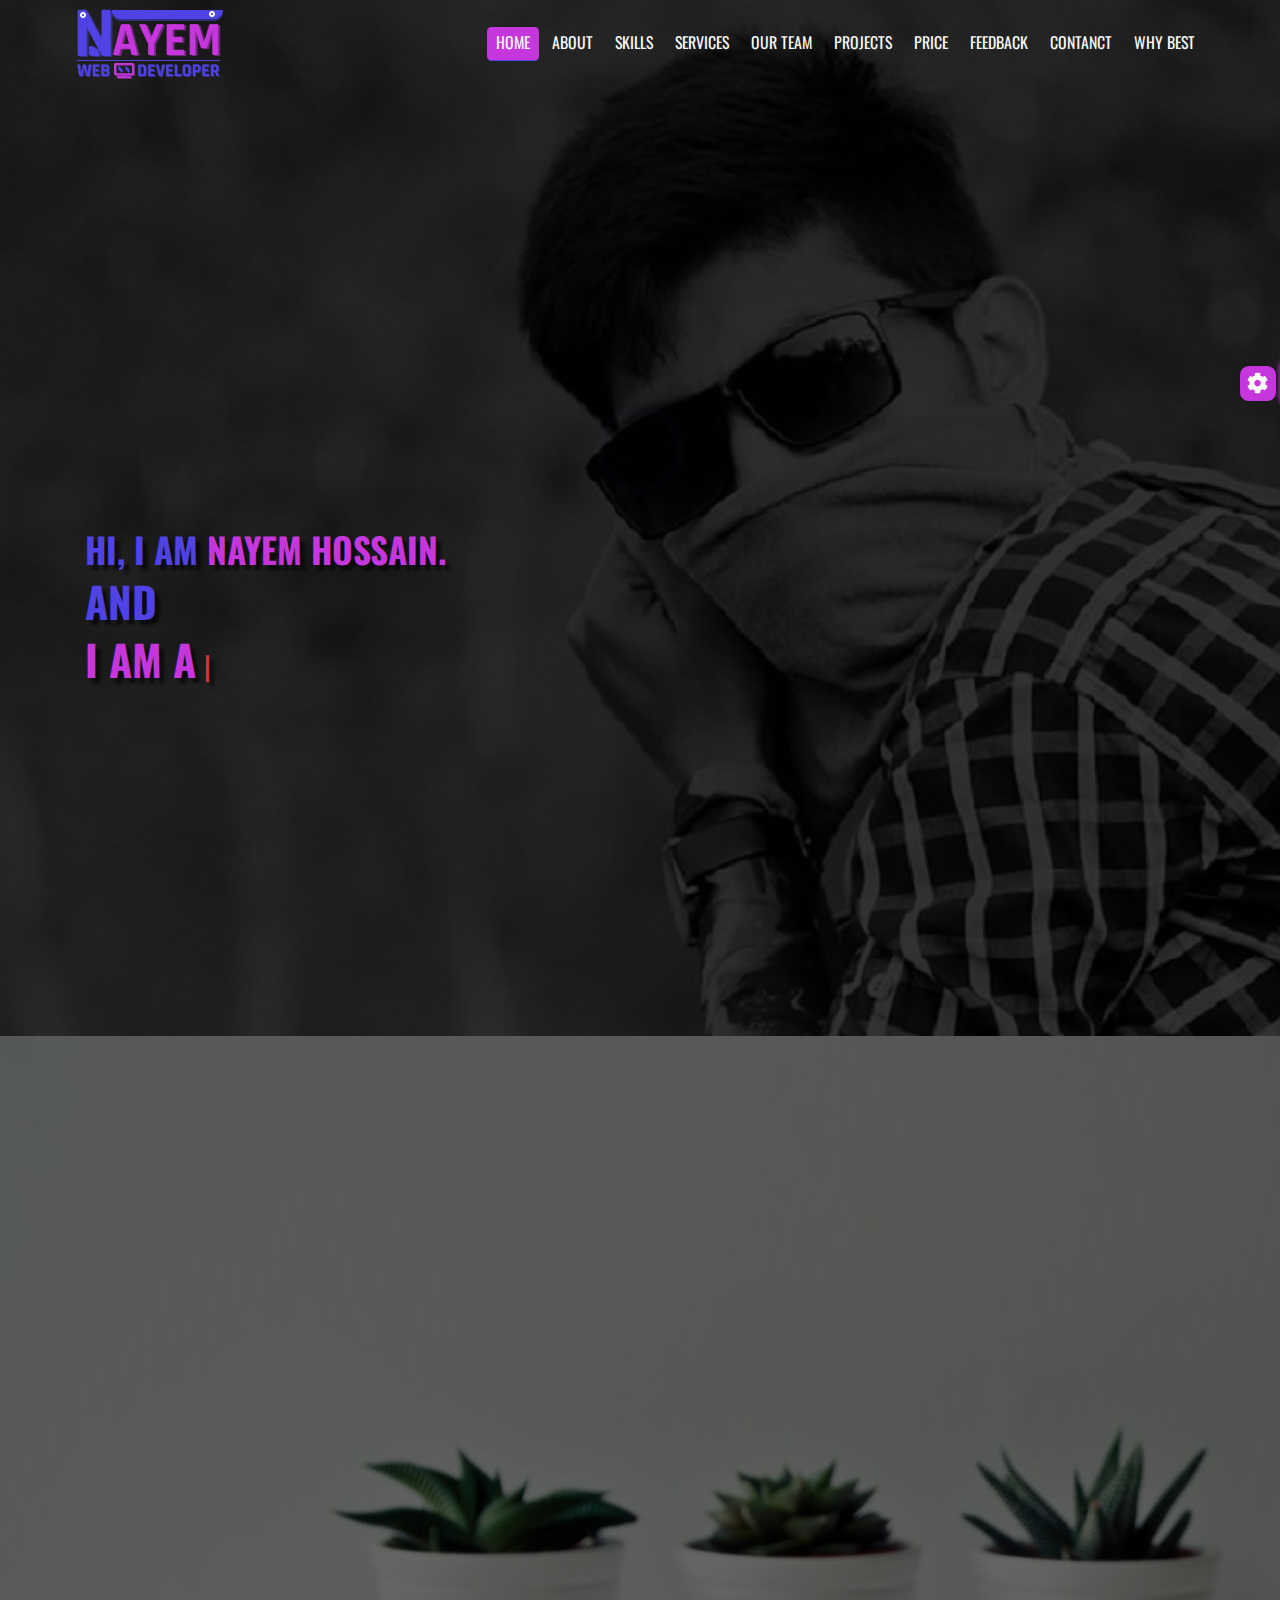
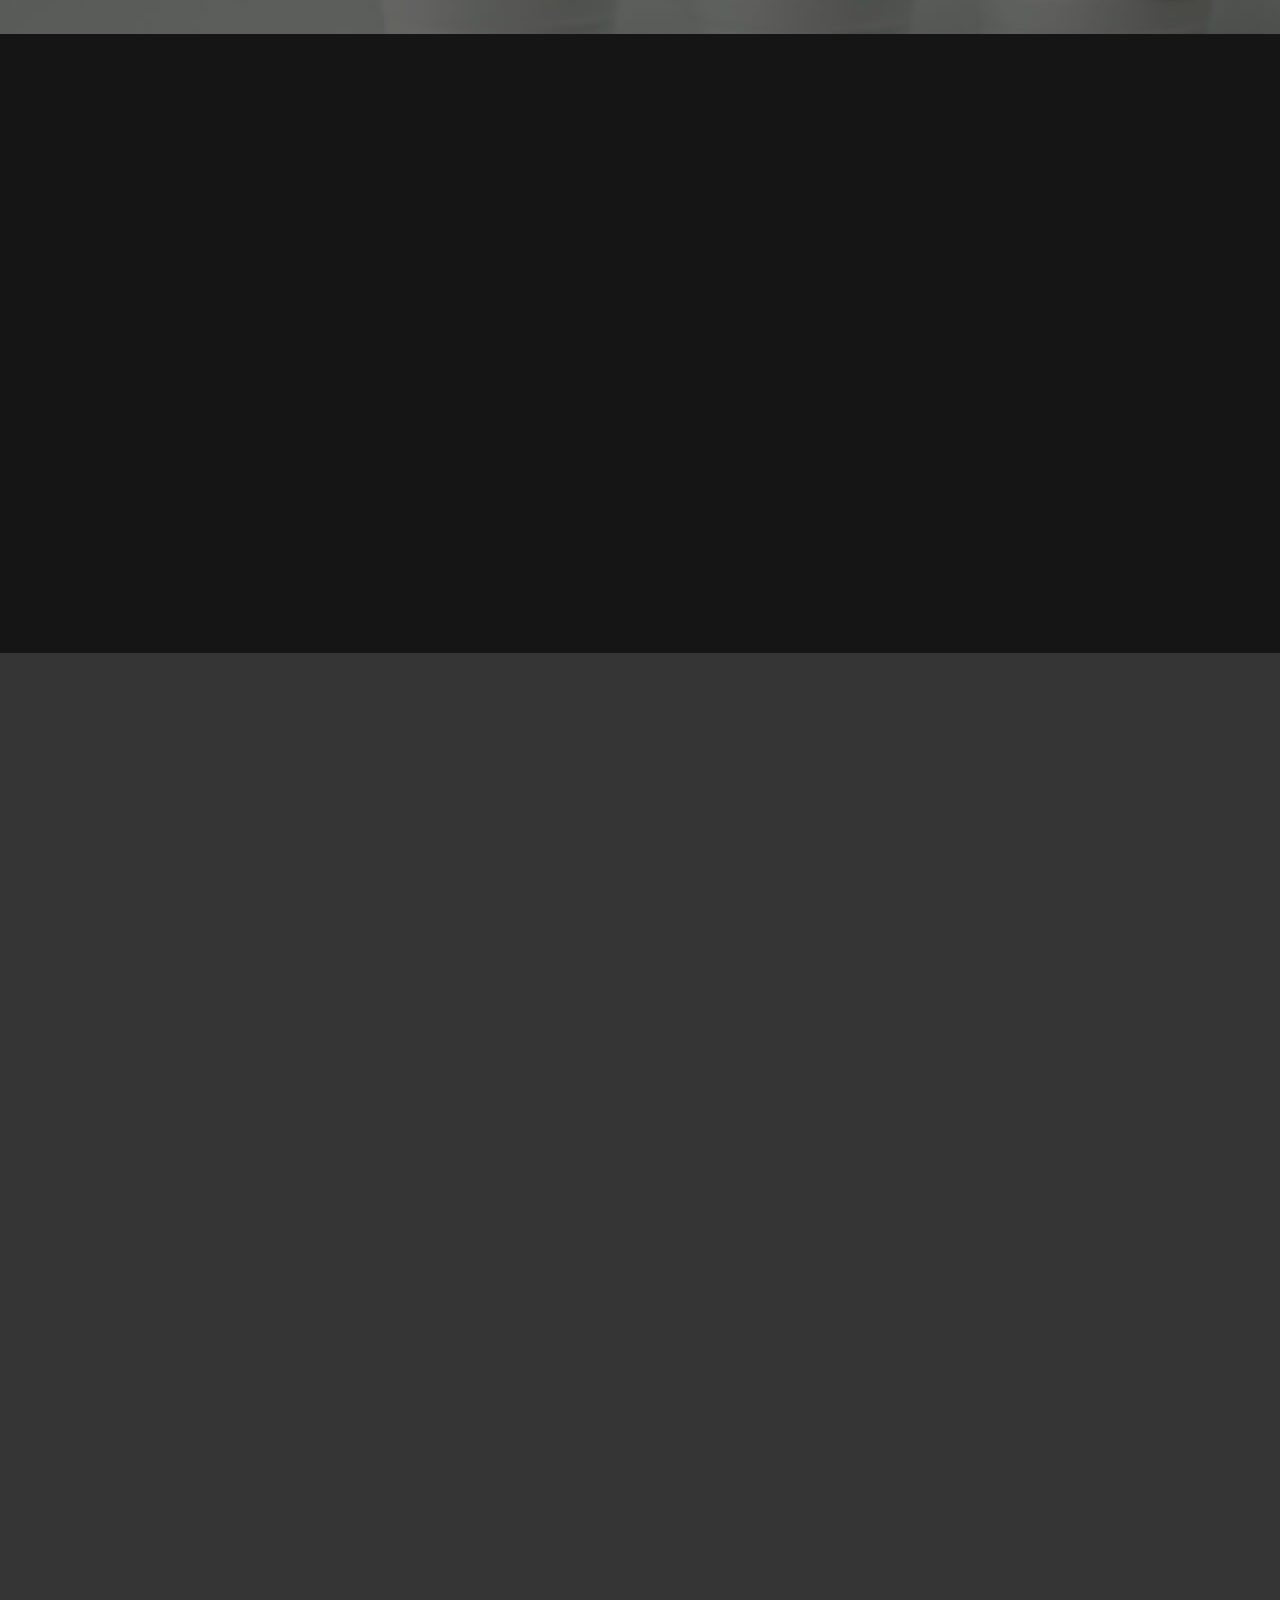
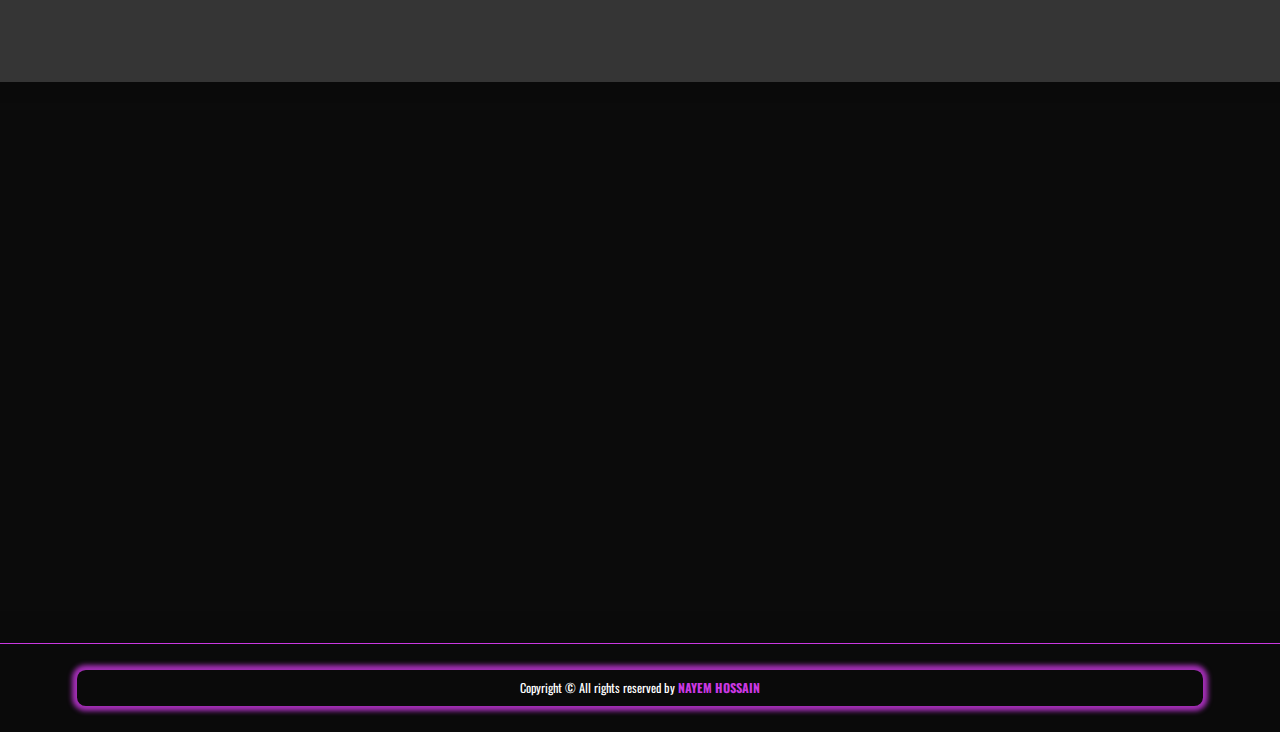
<file: index.html>
<!DOCTYPE html>
<html lang="en">
<head>
    <meta charset="UTF-8">
    <meta http-equiv="X-UA-Compatible" content="IE=edge">
    <meta name="viewport" content="width=device-width, initial-scale=1.0">
    <title>nayemhossain</title>
    <!-- fontawesome css link -->
    <link rel="stylesheet" href="css/all.min.css">
    <!-- bootstrap css link -->
    <link rel="stylesheet" href="css/bootstrap.min.css">
    <!-- plugins css link -->
    <link rel="stylesheet" href="css/aos.css">
    <!-- custom css link -->
    <link rel="stylesheet" href="css/main.css">
    <!-- typography css link -->
    <link rel="stylesheet" href="css/all-common-css/typography.css">
    <!-- navfootercommon css link -->
    <link rel="stylesheet" href="css/all-common-css/navfootercommon.css">
    <!-- othercommon css link -->
    <link rel="stylesheet" href="css/all-common-css/othercommon.css">
    <!-- responsive css link -->
    <link rel="stylesheet" href="css/responsive-css/responsive.css">
</head>
<body>
    <!-- header starts -->
    <header>
        <!-- navbar starts -->
        <nav class="navbar navbar-expand-lg py-0">
            <div class="container">
                <a class="navbar-brand py-3" href="index.html">
                    <img src="images/logo.png" alt="logo">
                </a>
               <button class="navbar-toggler" type="button" data-bs-toggle="collapse" data-bs-target="#navbarSupportedContent" aria-controls="navbarSupportedContent">
                <span class="navbar-toggler-icon"><i class="fas fa-bars"></i></span>
               </button>
                <div class="collapse navbar-collapse" id="navbarSupportedContent">
                    <ul class="navbar-nav ms-auto mb-0 mb-lg-0">
                        <li class="nav-item">
                            <a class="nav-link osw-reg text-up fs-18 text-white active" href="index.html">Home</a>
                        </li>
                        <li class="nav-item">
                            <a class="nav-link osw-reg text-up fs-18 text-white" href="about.html">about</a>
                        </li>
                        <li class="nav-item">
                            <a class="nav-link osw-reg text-up fs-18 text-white" href="skill.html">skills</a>
                        </li>
                        <li class="nav-item">
                            <a class="nav-link osw-reg text-up fs-18 text-white" href="service.html">services</a>
                        </li>
                        <li class="nav-item">
                            <a class="nav-link osw-reg text-up fs-18 text-white" href="ourteam.html">our team</a>
                        </li>
                        <li class="nav-item">
                            <a class="nav-link osw-reg text-up fs-18 text-white" href="project.html">projects</a>
                        </li>
                        <li class="nav-item">
                            <a class="nav-link osw-reg text-up fs-18 text-white" href="price.html">price</a>
                        </li>
                        <li class="nav-item">
                            <a class="nav-link osw-reg text-up fs-18 text-white" href="feedback.html">feedback</a>
                        </li>
                        <li class="nav-item">
                            <a class="nav-link osw-reg text-up fs-18 text-white" href="contact.html">contanct</a>
                        </li>
                        <li class="nav-item">
                            <a class="nav-link osw-reg text-up fs-18 text-white" href="whybest.html">why best</a>
                        </li>
                    </ul>
                </div>
            </div>
        </nav>
        <!-- navbar ends -->
    </header>
    <!-- header ends -->

    <!-- banner starts -->
    <section id="banner">
        <div class="container">
            <div class="row">
                <div class="col-lg-6">
                    <div class="banner-text">
                        <h3 class="mb-0 text-up osw-bold fs-40">hi, i am <b>nayem hossain.</b></h3>
                        <p class="mb-0 osw-bold fs-48 me-5 text-up">and</p>
                        <h4 class="mb-0 osw-bold text-up fs-48">i am a <span id="type" class="mb-0 osw-reg text-cap fs-32 text-danger"></span></h4>
                    </div>
                </div>
            </div>
        </div>
    </section>
    <!-- banner ends -->

    <!-- about starts -->
    <section id="about">
        <div class="container">
            <div class="about-header common-header d-flex justify-content-center align-items-center" data-aos="fade-down">
                <i class="far fa-id-card fs-40"></i>
                <h2 class="mb-0 osw-bold text-up fs-40 px-5">about us</h2>
                <i class="far fa-id-card fs-40"></i>
            </div>
            <div class="row">
                <div class="col-lg-6 order-2 order-sm-1">
                    <div class="about-image position-relative" data-aos="flip-left">
                        <img src="images/about.jpg" alt="about" class="img-fluid w-100">
                        <div class="about-img-overlay particles position-absolute top-0 start-0 w-100 h-100"></div>
                    </div>
                </div>
                <div class="col-lg-6 order-1 order-sm-2">
                    <div class="about-text" data-aos="flip-right">
                        <h3 class="mb-0 osw-bold fs-32 text-up">md nayem hossain</h3>
                        <h4 class="mt-2 mb-3 osw-med fs-20 text-cap">web designer & developer</h4>
                        <div class="ratings mb-5">
                            <i class="fas fa-star fs-20"></i>
                            <i class="fas fa-star fs-20 ms-2"></i>
                            <i class="fas fa-star fs-20 ms-2"></i>
                            <i class="fas fa-star fs-20 ms-2"></i>
                            <i class="fas fa-star fs-20 ms-2"></i>
                        </div>
                        <div class="about-details">
                            <p class="mb-3 osw-reg fs-16">hi i am nayem. I am a web designer and web developer. I finished Diploma in Web. And successfully I've been working on web design and web development successfully. I have been working successfully in this profession for three years. I am currently working with an American company to expand their business, and I can say that I am doing their job successfully. And different with that
                            I am working in online market and local market.</p>
                            <p class="mb-5 osw-reg fs-16">
                            Create a web site today to make your business known to everyone in the world. Because propaganda is spread. Contact me to resolve any issues related to the design and development of your website.</P>
                        </div>
                        <a href="https://www.facebook.com/nayemhossainbce" class="osw-semi fs-20 text-up">contact me</a>
                    </div>
                </div>
            </div>
        </div>
    </section>
    <!-- about ends -->

    <!-- contact starts -->
    <section id="contact">
        <div class="container">
            <div class="contact-header common-header d-flex justify-content-center align-items-center" data-aos="fade-down">
                <i class="far fa-address-book fs-40"></i>
                <h2 class="mb-0 osw-bold text-up fs-40 px-5">contact</h2>
                <i class="far fa-address-book fs-40"></i>
            </div>
            <div class="row">
                <div class="col-lg-6 col-sm-6">
                    <div class="massage-form" data-aos="flip-left">
                        <form action="mailto:nayemhossaincit@gmail.com" method="post" enctype="text/plain">
                            <div class="name mb-3">
                                <label for="name" class="email osw-semi fs-20 text-cap">your name :</label>
                                <input type="text" class="form-control osw-reg fs-16" id="name" name="name" placeholder="enter your name" required>
                            </div>
                            <div class="email mb-3">
                                <label for="email" class="email osw-semi fs-20 text-cap">Email address :</label>
                                <input type="email" class="form-control osw-reg fs-16" id="email" name="email" placeholder="enter your email" required>
                            </div>
                            <div class="massage mb-3">
                                <label for="message" class="form-label email osw-semi fs-20 text-cap">write your message :</label>
                                <textarea class="form-control osw-reg fs-16 text-cap" id="message" name="message" rows="3" placeholder="write your message"></textarea>
                            </div>
                            <div class="form-btn">
                                <button type="submit" class="osw-bold fs-20 text-up">send</button>
                            </div>
                        </form>
                    </div>
                </div>
                <div class="col-lg-6 col-sm-6">
                    <div class="location" data-aos="flip-right">
                        <iframe src="https://www.google.com/maps/embed?pb=!1m23!1m12!1m3!1d58139.69181059621!2d89.95798576486706!3d24.390668646503453!2m3!1f0!2f0!3f0!3m2!1i1024!2i768!4f13.1!4m8!3e0!4m0!4m5!1s0x39fdf628d66fd4f9%3A0xdafe70325ade5da7!2sKalihati!3m2!1d24.3905945!2d89.9930052!5e0!3m2!1sen!2sbd!4v1641658169638!5m2!1sen!2sbd" style="border:0;" allowfullscreen="" loading="lazy"></iframe>
                    </div>
                </div>
            </div>
        </div>
    </section>
    <!-- contact ends -->

    <!-- why-best starts -->
    <section id="why-best">
        <div class="container">
            <div class="why-best-header common-header d-flex justify-content-center align-items-center" data-aos="fade-down">
                <i class="fas fa-thumbs-up fs-40"></i>
                <h2 class="mb-0 osw-bold text-up fs-40 px-5">why we are best</h2>
                <i class="fas fa-thumbs-up fs-40"></i>
            </div>
            <div class="row">
                <div class="col-lg-12">
                    <div class="web-design-why-best">
                        <div class="row">
                            <div class="col-lg-6">
                                <div class="design-why-best-images common-why-best-images position-relative" data-aos="flip-left">
                                    <img src="images/design.jpg" alt="design" class="img-fluid w-100">
                                    <div class="dsi-overlay position-absolute top-0 start-0 w-100 h-100"></div>
                                </div>
                            </div>
                            <div class="col-lg-6">
                                <div class="design-why-best-text common-why-best-text" data-aos="flip-right">
                                    <h3 class="mb-3 osw-med fs-32 text-cap">web design</h3>
                                    <p class="mb-0 osw-reg fs-14">If you’re unsure about the value of professional web design services, there are several factors to consider. For example, you could increase your conversion rates, competitiveness, and search ranking. All are results that could have a direct and positive impact on your profits, market share, and growth.</p>
                                    <div class="why-best-point pt-3">
                                        <div class="row">
                                            <div class="col-lg-6 col-sm-6">
                                                <ol class="px-0">
                                                    <li>
                                                        <h5 class="mb-0 osw-med fs-24 text-cap"><span><i class="fas fa-hand-point-up fs-24"></i></span>easy to use</h5>
                                                        <p class="mb-0 osw-reg fs-14">We offer an elegant and flexible solution to help you grow and manage your website.</p>
                                                    </li>
                                                </ol>
                                            </div>
                                            <div class="col-lg-6 col-sm-6">
                                                <ol class="px-0">
                                                    <li>
                                                        <h5 class="mb-0 osw-med fs-24 text-cap"><span><i class="fas fa-headphones fs-24"></i></span>Friendly Support</h5>
                                                        <p class="mb-0 osw-reg fs-14">Available 24/7 via Email, Online Ticketing System and Answering Service.</p>
                                                    </li>
                                                </ol>
                                            </div>
                                            <div class="col-lg-6 col-sm-6">
                                                <ol class="px-0">
                                                    <li>
                                                        <h5 class="mb-0 osw-med fs-24 text-cap"><span><i class="fas fa-desktop fs-24"></i></span>Customizable Design</h5>
                                                        <p class="mb-0 osw-reg fs-14">We work closely throughout the Website Design process. We have a passion for developing websites, and that’s what we do best.</p>
                                                    </li>
                                                </ol>
                                            </div>
                                            <div class="col-lg-6 col-sm-6">
                                                <ol class="px-0">
                                                    <li>
                                                        <h5 class="mb-0 osw-med fs-24 text-cap"><span><i class="fas fa-mobile-alt fs-24"></i></span>Mobile Friendly</h5>
                                                        <p class="mb-0 osw-reg fs-14">Our Responsive web design (RWD) provides an optimal viewing and interaction experience on Smartphones and Tablets.</p>
                                                    </li>
                                                </ol>
                                            </div>
                                        </div>
                                    </div>
                                </div>
                            </div>
                        </div>
                    </div>
                </div>
                <div class="col-lg-12">
                    <div class="web-develop-why-best">
                        <div class="row">
                            <div class="col-lg-6">
                                <div class="develop-why-best-images common-why-best-images position-relative" data-aos="flip-left">
                                    <img src="images/develop.jpg" alt="develop" class="img-fluid w-100">
                                    <div class="dsi-overlay position-absolute top-0 start-0 w-100 h-100"></div>
                                </div>
                            </div>
                            <div class="col-lg-6">
                                <div class="develop-why-best-text common-why-best-text" data-aos="flip-right">
                                    <h3 class="mb-3 osw-med fs-32 text-cap">web development</h3>
                                    <p class="mb-0 osw-reg fs-14">If you’re unsure about the value of professional web development services, there are several factors to consider. For example, you could increase your conversion rates, competitiveness, and search ranking. All are results that could have a direct and positive impact on your profits, market share, and growth.</p>
                                    <div class="why-best-point pt-3">
                                        <div class="row">
                                            <div class="col-lg-6 col-sm-6">
                                                <ol class="px-0">
                                                    <li>
                                                        <h5 class="mb-0 osw-med fs-24 text-cap"><span><i class="fas fa-hand-point-up fs-24"></i></span>easy to use</h5>
                                                        <p class="mb-0 osw-reg fs-14">We offer an elegant and flexible solution to help you grow and manage your website.</p>
                                                    </li>
                                                </ol>
                                            </div>
                                            <div class="col-lg-6 col-sm-6">
                                                <ol class="px-0">
                                                    <li>
                                                        <h5 class="mb-0 osw-med fs-24 text-cap"><span><i class="fas fa-headphones fs-24"></i></span>Friendly Support</h5>
                                                        <p class="mb-0 osw-reg fs-14">Available 24/7 via Email, Online Ticketing System and Answering Service.</p>
                                                    </li>
                                                </ol>
                                            </div>
                                            <div class="col-lg-6 col-sm-6">
                                                <ol class="px-0">
                                                    <li>
                                                        <h5 class="mb-0 osw-med fs-24 text-cap"><span><i class="fab fa-google fs-24"></i></span>Google Friendly</h5>
                                                        <p class="mb-0 osw-reg fs-14">Our Content Management System was built to be Google-friendly and have the ability to rank top within the search network.</p>
                                                    </li>
                                                </ol>
                                            </div>
                                            <div class="col-lg-6 col-sm-6">
                                                <ol class="px-0">
                                                    <li>
                                                        <h5 class="mb-0 osw-med fs-24 text-cap"><span><i class="fas fa-mobile-alt fs-24"></i></span>Mobile Friendly</h5>
                                                        <p class="mb-0 osw-reg fs-14">Our Responsive web design (RWD) provides an optimal viewing and interaction experience on Smartphones and Tablets.</p>
                                                    </li>
                                                </ol>
                                            </div>
                                        </div>
                                    </div>
                                </div>
                            </div>
                        </div>
                    </div>
                </div>
            </div>
        </div>
    </section>
    <!-- why-best ends -->

    <!-- footer starts -->
    <footer id="footer">
        <div class="footer-main">
            <div class="container">

                <div class="footer-logo" data-aos="fade-down">
                    <div class="container d-flex justify-content-center">
                        <div class="row">
                            <div class="col-lg-12">
                                <div class="footer-logo-img text-center">
                                    <a href="index.html">
                                        <img src="images/logo.png" alt="logo" class="img-fluid w-100">
                                    </a>
                                </div>
                            </div>
                        </div>
                    </div>
                </div>

                <div class="row">

                    <div class="col-lg-3 col-md-6 col-sm-6">
                        <div class="footer-item" data-aos="flip-left">
                            <div class="f-about-me cmn-f-item">
                                <h5 class="mb-0 text-up osw-med fs-32">about me</h5>
                                <p class="mb-0 osw-reg fs-14 text-cap text-white">hi i am nayem. I am a web designer and web developer. I finished Diploma in Web. And successfully I've been working on web design and web development successfully. I have been working successfully in this profession for three years. I am currently working with an American company to expand their business, and I can say that I am doing their job successfully. And different with that I am working in online market and local market.</p>
                            </div>
                        </div>
                    </div>

                    <div class="col-lg-3 col-md-6 col-sm-6">
                        <div class="footer-item" data-aos="flip-left">
                            <div class="f-link cmn-f-item">
                                <h5 class="mb-0 text-up osw-med fs-32">important links</h5>
                                <div class="footer-menu d-flex">

                                    <ul class="ps-0 me-5">
                                        <li>
                                            <a class="osw-reg text-up fs-18" href="index.html">Home</a>
                                        </li>
                                        <li>
                                            <a class="osw-reg text-up fs-18" href="about.html">about</a>
                                        </li>
                                        <li>
                                            <a class="osw-reg text-up fs-18" href="skill.html">skills</a>
                                        </li>
                                        <li>
                                            <a class="osw-reg text-up fs-18" href="service.html">services</a>
                                        </li>
                                        <li class="nav-item">
                                            <a class="osw-reg text-up fs-18" href="ourteam.html">our team</a>
                                        </li>
                                    </ul>

                                    <ul class="ps-0 ms-5">
                                        <li>
                                            <a class="osw-reg text-up fs-18" href="project.html">projects</a>
                                        </li>
                                        <li>
                                            <a class="osw-reg text-up fs-18" href="price.html">price</a>
                                        </li>
                                        <li>
                                            <a class="osw-reg text-up fs-18" href="feedback.html">feedback</a>
                                        </li>
                                        <li>
                                            <a class="osw-reg text-up fs-18" href="contact.html">contact</a>
                                        </li>
                                        <li>
                                            <a class="osw-reg text-up fs-18" href="whybest.html">why best</a>
                                        </li>
                                    </ul>

                                </div>
                            </div>
                        </div>
                    </div>

                    <div class="col-lg-3 col-md-6 col-sm-6">
                        <div class="footer-item" data-aos="flip-right">
                            <div class="f-client-photo cmn-f-item">
                                <h5 class="mb-0 text-up osw-med fs-32">client photos</h5>
                                <div class="client-photos">
                                    <ul class="ps-0 d-flex justify-content-between">
                                        <li>
                                            <a href="#" target="_blank">
                                                <img src="images/client1.jpg" alt="client1" class="img-fluid w-100">
                                            </a>
                                        </li>
                                        <li>
                                            <a href="#" target="_blank">
                                                <img src="images/client2.jpg" alt="client2" class="img-fluid w-100">
                                            </a>
                                        </li>
                                        <li>
                                            <a href="#" target="_blank">
                                                <img src="images/client3.jpg" alt="client3" class="img-fluid w-100">
                                            </a>
                                        </li>
                                    </ul>
                                    <ul class="ps-0 d-flex justify-content-between">
                                        <li>
                                            <a href="#" target="_blank">
                                                <img src="images/client4.jpg" alt="client4" class="img-fluid w-100">
                                            </a>
                                        </li>
                                        <li>
                                            <a href="#" target="_blank">
                                                <img src="images/client10.jpg" alt="client10" class="img-fluid w-100">
                                            </a>
                                        </li>
                                        <li>
                                            <a href="#" target="_blank">
                                                <img src="images/client9.jpg" alt="client9" class="img-fluid w-100">
                                            </a>
                                        </li>
                                    </ul>
                                    <ul class="ps-0 d-flex justify-content-between">
                                        <li>
                                            <a href="#" target="_blank">
                                                <img src="images/client6.jpg" alt="client6" class="img-fluid w-100">
                                            </a>
                                        </li>
                                        <li>
                                            <a href="#" target="_blank">
                                                <img src="images/client7.jpg" alt="client7" class="img-fluid w-100">
                                            </a>
                                        </li>
                                        <li>
                                            <a href="#" target="_blank">
                                                <img src="images/client8.jpg" alt="client8" class="img-fluid w-100">
                                            </a>
                                        </li>
                                    </ul>
                                </div>
                            </div>
                        </div>
                    </div>

                    <div class="col-lg-3 col-md-6 col-sm-6">
                        <div class="footer-item" data-aos="flip-right">
                            <div class="footer-contact cmn-f-item">
                                <h5 class="mb-0 text-up osw-med fs-32">contact</h5>
                                <ul class="ps-0 mb-0 f-contact">
                                    <li>
                                        <div class="d-flex align-items-center">
                                            <div class="footer-contact-icn me-3">
                                                <a href="https://goo.gl/maps/qfesjWuJbfAG3RXX9" target="_blank"><i class="fas fa-map-marker fs-20"></i></a>
                                            </div>
                                            <div class="footer-contact-text">
                                                <a href="https://goo.gl/maps/qfesjWuJbfAG3RXX9" target="_blank" class="mb-0 osw-reg fs-14 text-up d-block">kalihati-tangail,</a>
                                                <a href="https://goo.gl/maps/qfesjWuJbfAG3RXX9" target="_blank" class="mb-0 osw-reg fs-14 text-up">dhaka-bangladesh.</a>
                                            </div>
                                        </div>
                                    </li>

                                    <li>
                                        <div class="d-flex align-items-center">
                                            <div class="footer-contact-icn me-3">
                                                <a href="tell:+8801306943020" target="_blank"><i class="fas fa-phone fs-14"></i></a>
                                            </div>
                                            <div class="footer-contact-text">
                                                <a href="tell:+8801306943020" target="_blank" class="mb-0 osw-reg fs-14 d-block">+88 013 069 43020</a>
                                                <a href="tell:+8801309939195" target="_blank" class="mb-0 osw-reg fs-14">+88 013 099 39195</a>
                                            </div>
                                        </div>
                                    </li>

                                    <li>
                                        <div class="d-flex align-items-center">
                                            <div class="footer-contact-icn me-3">
                                                <a href="mailto:nayemhossaincit@gmail.com" target="_blank"><i class="fas fa-envelope fs-14"></i></a>
                                            </div>
                                            <div class="footer-contact-text">
                                                <a href="mailto:nayemhossaincit@gmail.com" target="_blank" class="mb-0 osw-reg fs-14 d-block">nayemhossaincit@gmail.com</a>
                                                <a href="mailto:frelancernayem@gmail.com" target="_blank" class="mb-0 osw-reg fs-14">frelancernayem@gmail.com</a>
                                            </div>
                                        </div>
                                    </li>
                                </ul>
                                <h6 class="mb-0 text-up osw-reg fs-24">get social</h6>
                                <div class="footer-social">
                                    <a href="https://www.facebook.com/nayemhossainbce" target="_blank">
                                        <i class="fab fa-facebook-f fs-20"></i>
                                    </a>
                                    <a href="https://www.facebook.com/nayemhossainbce" target="_blank">
                                        <i class="fab fa-twitter fs-20"></i>
                                    </a>
                                    <a href="https://www.facebook.com/nayemhossainbce" target="_blank">
                                        <i class="fab fa-linkedin-in fs-20"></i>
                                    </a>
                                    <a href="https://www.facebook.com/nayemhossainbce" target="_blank">
                                        <i class="fab fa-instagram fs-20"></i>
                                    </a>
                                    <a href="https://www.facebook.com/nayemhossainbce" target="_blank">
                                        <i class="fab fa-behance fs-20"></i>
                                    </a>
                                </div>
                            </div>
                        </div>
                    </div>
                </div>
            </div>
        </div>
        <div class="footer-copy">
            <div class="container">
                <div class="row">
                    <div class="col-lg-12 m-lg-auto">
                        <div class="copyright text-center">
                            <p class="mb-0 osw-reg fs-14">Copyright &copy; All rights reserved by <a href="index.html" class="text-up"><b>nayem hossain</b></a> </p>
                        </div>
                    </div>
                </div>
            </div>
        </div>
    </footer>
    <!-- footer ends -->

    <!--back-top button starts -->
    <div class="back-top-btn">
        <i class="fas fa-chevron-up fs-40"></i>
    </div>
    <!--back-top button ends -->

    <!-- preloder starts -->
    <div class="preloder-box">
        <span></span>
    </div>
    <!-- preloder ends -->

    <!-- color selection starts -->
    <section class="color-selection">
        <div class="color-btn">
            <i class="fas fa-cog fa-spin fs-24"></i>
        </div>
        <ul class="ps-0 mb-0 d-flex justify-content-evenly align-items-center h-100">
            <li class="defult"></li>
            <li class="red"></li>
            <li class="orange"></li>
            <li class="green"></li>
            <li class="blue"></li>
        </ul>
    </section>
    <!-- color selection ends -->

    <!-- date-time starts -->
    <div class="date-time">
        <div class="text osw-bold"></div>
    </div>
    <!-- date-time ends -->

    
    <!-- jquery js -->
    <script src="js/jquery-2.2.4.min.js"></script>
    <!-- bootstrap js -->
    <script src="js/bootstrap.bundle.min.js"></script>
    <!-- jquery plugin js -->
    <script src="js/index.umd.js"></script>
    <script src="js/daisy.min.js"></script>
    <script src="js/slick.min.js"></script>
    <script src="js/an-skill-bar.js"></script>
    <script src="js/aos.js"></script>
    <!-- custom js -->
    <script src="js/main.js"></script>
</body>
</html>
</file>
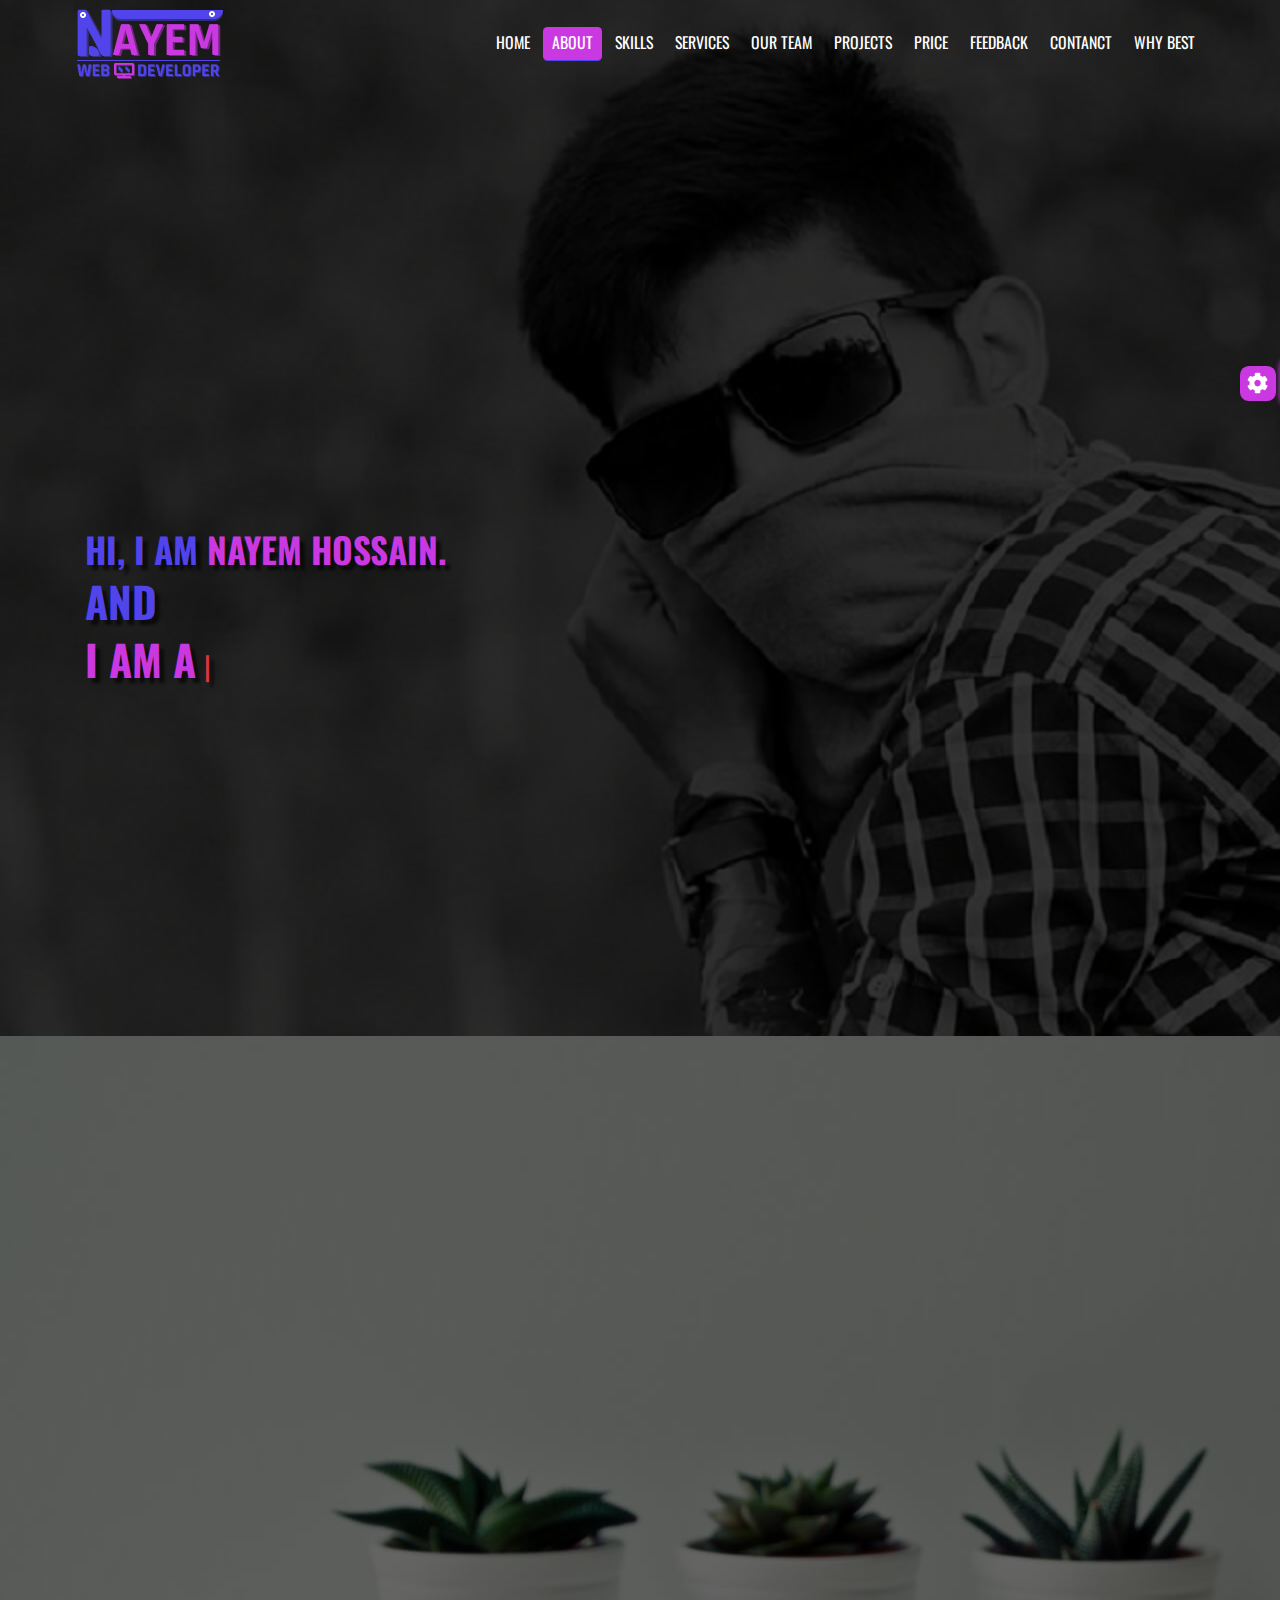
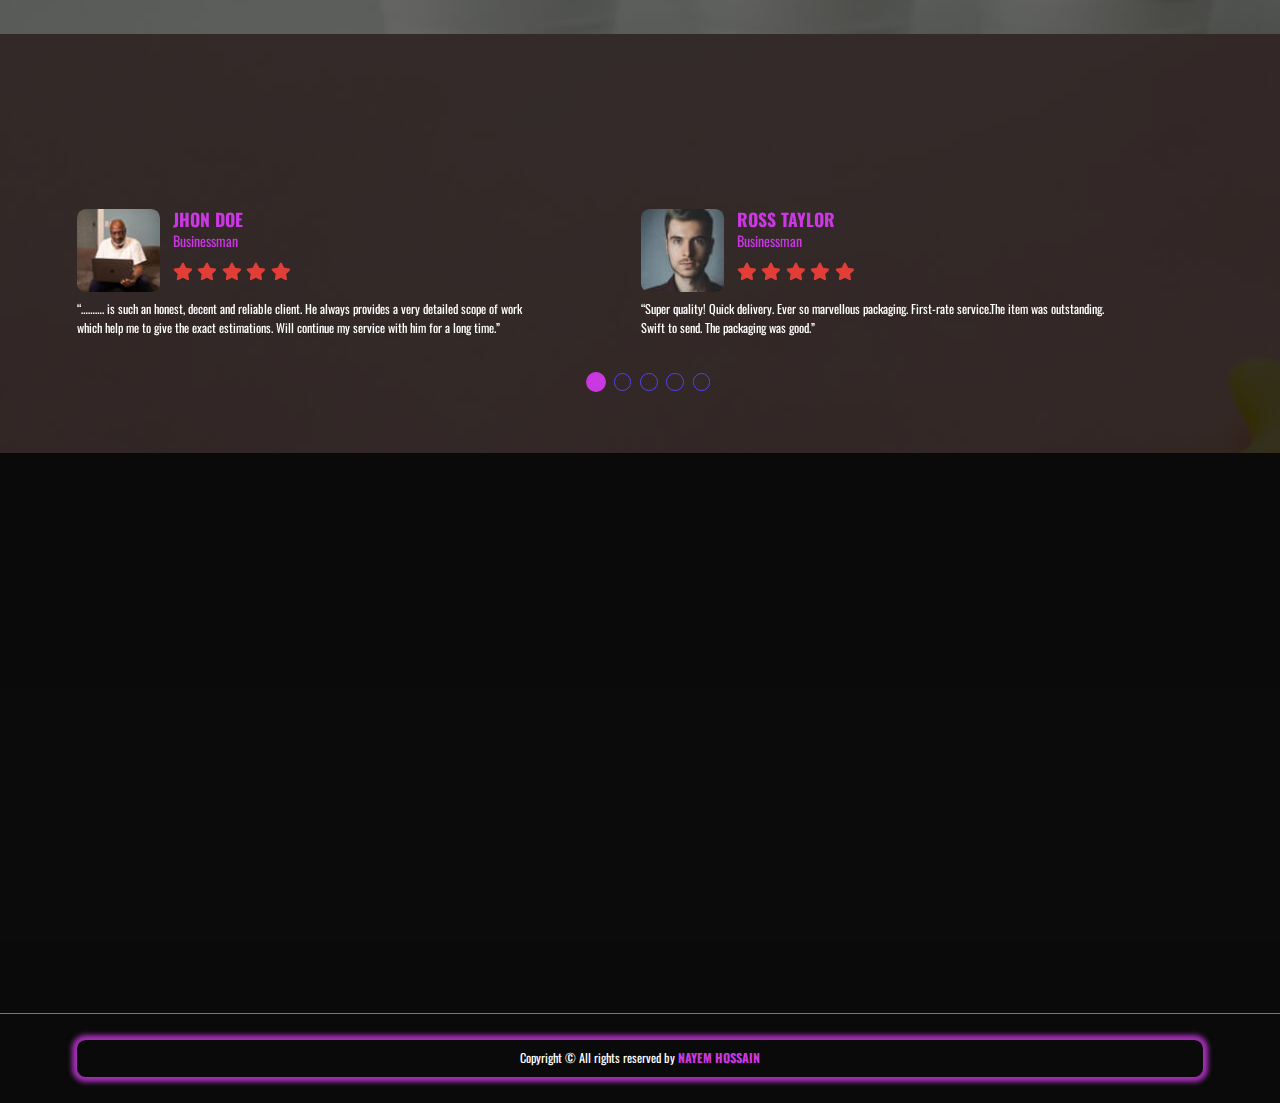
<file: about.html>
<!DOCTYPE html>
<html lang="en">
<head>
    <meta charset="UTF-8">
    <meta http-equiv="X-UA-Compatible" content="IE=edge">
    <meta name="viewport" content="width=device-width, initial-scale=1.0">
    <title>nayemhossain</title>
    <!-- fontawesome css link -->
    <link rel="stylesheet" href="css/all.min.css">
    <!-- bootstrap css link -->
    <link rel="stylesheet" href="css/bootstrap.min.css">
    <!-- plugins css link -->
    <link rel="stylesheet" href="css/slick.css">
    <link rel="stylesheet" href="css/aos.css">
    <!-- custom css link -->
    <link rel="stylesheet" href="css/about.css">
    <!-- typography css link -->
    <link rel="stylesheet" href="css/all-common-css/typography.css">
    <!-- navfootercommon css link -->
    <link rel="stylesheet" href="css/all-common-css/navfootercommon.css">
    <!-- othercommon css link -->
    <link rel="stylesheet" href="css/all-common-css/othercommon.css">
    <!-- responsive css link -->
    <link rel="stylesheet" href="css/responsive-css/responsive.css">
</head>
<body>
    <!-- header starts -->
    <header>
        <!-- navbar starts -->
        <nav class="navbar navbar-expand-lg py-0">
            <div class="container">
                <a class="navbar-brand py-3" href="index.html">
                    <img src="images/logo.png" alt="logo">
                </a>
               <button class="navbar-toggler" type="button" data-bs-toggle="collapse" data-bs-target="#navbarSupportedContent" aria-controls="navbarSupportedContent">
                <span class="navbar-toggler-icon"><i class="fas fa-bars"></i></span>
               </button>
                <div class="collapse navbar-collapse" id="navbarSupportedContent">
                    <ul class="navbar-nav ms-auto mb-0 mb-lg-0">
                        <li class="nav-item">
                            <a class="nav-link osw-reg text-up fs-18 text-white" href="index.html">Home</a>
                        </li>
                        <li class="nav-item">
                            <a class="nav-link osw-reg text-up fs-18 text-white active" href="about.html">about</a>
                        </li>
                        <li class="nav-item">
                            <a class="nav-link osw-reg text-up fs-18 text-white" href="skill.html">skills</a>
                        </li>
                        <li class="nav-item">
                            <a class="nav-link osw-reg text-up fs-18 text-white" href="service.html">services</a>
                        </li>
                        <li class="nav-item">
                            <a class="nav-link osw-reg text-up fs-18 text-white" href="ourteam.html">our team</a>
                        </li>
                        <li class="nav-item">
                            <a class="nav-link osw-reg text-up fs-18 text-white" href="project.html">projects</a>
                        </li>
                        <li class="nav-item">
                            <a class="nav-link osw-reg text-up fs-18 text-white" href="price.html">price</a>
                        </li>
                        <li class="nav-item">
                            <a class="nav-link osw-reg text-up fs-18 text-white" href="feedback.html">feedback</a>
                        </li>
                        <li class="nav-item">
                            <a class="nav-link osw-reg text-up fs-18 text-white" href="contact.html">contanct</a>
                        </li>
                        <li class="nav-item">
                            <a class="nav-link osw-reg text-up fs-18 text-white" href="whybest.html">why best</a>
                        </li>
                    </ul>
                </div>
            </div>
        </nav>
        <!-- navbar ends -->
    </header>
    <!-- header ends -->

    <!-- banner starts -->
    <section id="banner">
        <div class="container">
            <div class="row">
                <div class="col-lg-6">
                    <div class="banner-text">
                        <h3 class="mb-0 text-up osw-bold fs-40">hi, i am <b>nayem hossain.</b></h3>
                        <p class="mb-0 osw-bold fs-48 me-5 text-up">and</p>
                        <h4 class="mb-0 osw-bold text-up fs-48">i am a <span id="type" class="mb-0 osw-reg text-cap fs-32 text-danger"></span></h4>
                    </div>
                </div>
            </div>
        </div>
    </section>
    <!-- banner ends -->

    <!-- about starts -->
    <section id="about">
        <div class="container">
            <div class="about-header common-header d-flex justify-content-center align-items-center" data-aos="fade-down">
                <i class="far fa-id-card fs-40"></i>
                <h2 class="mb-0 osw-bold text-up fs-40 px-5">about us</h2>
                <i class="far fa-id-card fs-40"></i>
            </div>
            <div class="row">
                <div class="col-lg-6 order-2 order-sm-1">
                    <div class="about-image position-relative" data-aos="flip-left">
                        <img src="images/about.jpg" alt="about" class="img-fluid w-100">
                        <div class="about-img-overlay particles position-absolute top-0 start-0 w-100 h-100"></div>
                    </div>
                </div>
                <div class="col-lg-6 order-1 order-sm-2">
                    <div class="about-text" data-aos="flip-right">
                        <h3 class="mb-0 osw-bold fs-32 text-up">md nayem hossain</h3>
                        <h4 class="mt-2 mb-3 osw-med fs-20 text-cap">web designer & developer</h4>
                        <div class="ratings mb-5">
                            <i class="fas fa-star fs-20"></i>
                            <i class="fas fa-star fs-20 ms-2"></i>
                            <i class="fas fa-star fs-20 ms-2"></i>
                            <i class="fas fa-star fs-20 ms-2"></i>
                            <i class="fas fa-star fs-20 ms-2"></i>
                        </div>
                        <div class="about-details">
                            <p class="mb-3 osw-reg fs-16">hi i am nayem. I am a web designer and web developer. I finished Diploma in Web. And successfully I've been working on web design and web development successfully. I have been working successfully in this profession for three years. I am currently working with an American company to expand their business, and I can say that I am doing their job successfully. And different with that
                            I am working in online market and local market.</p>
                            <p class="mb-5 osw-reg fs-16">
                            Create a web site today to make your business known to everyone in the world. Because propaganda is spread. Contact me to resolve any issues related to the design and development of your website.</P>
                        </div>
                        <a href="https://www.facebook.com/nayemhossainbce" class="osw-semi fs-20 text-up">contact me</a>
                    </div>
                </div>
            </div>
        </div>
    </section>
    <!-- about ends -->

    <!-- feedback starts -->
    <section id="feedback">
        <div class="container">
            <div class="feedback-header common-header d-flex justify-content-center align-items-center" data-aos="fade-down">
                <i class="fas fa-star fs-40"></i>
                <h2 class="mb-0 osw-bold text-up fs-40 px-5">client feedback</h2>
                <i class="fas fa-star fs-40"></i>
            </div>
            <div class="row">
                <div class="feedback-slider">
                    <div class="col-lg-12">
                        <div class="feedback-item">
                            <div class="row">
                                <div class="col-lg-2 col-4">
                                    <div class="feedback-p-img">
                                        <img src="images/client1.jpg" alt="client1" class="img-fluid w-100">
                                    </div>
                                </div>
                                <div class="col-lg-10 col-8">
                                    <div class="feedback-p-detail">
                                        <h3 class="mb-0 text-uppercase osw-bold fs-20">jhon doe</h3>
                                        <h5 class="mb-0 text-capitalize osw-reg fs-16">businessman</h5>
                                        <div class="rating">
                                            <i class="fas fa-star"></i>
                                            <i class="fas fa-star"></i>
                                            <i class="fas fa-star"></i>
                                            <i class="fas fa-star"></i>
                                            <i class="fas fa-star"></i>
                                        </div>
                                    </div>
                                </div>
                                <div class="col-lg-10 col-10">
                                    <div class="feedback-p-about">
                                        <p class="text-white osw-reg fs-14">“………. is such an honest, decent and reliable client. He always provides a very detailed scope of work which help me to give the exact estimations. Will continue my service with him for a long time.”</p>
                                    </div>
                                </div>
                            </div>
                        </div>
                    </div>

                    <div class="col-lg-12">
                        <div class="feedback-item">
                            <div class="row">
                                <div class="col-lg-2 col-4">
                                    <div class="feedback-p-img">
                                        <img src="images/client2.jpg" alt="client2" class="img-fluid w-100">
                                    </div>
                                </div>
                                <div class="col-lg-10 col-8">
                                    <div class="feedback-p-detail">
                                        <h3 class="mb-0 text-uppercase osw-bold fs-20">ross taylor</h3>
                                        <h5 class="mb-0 text-capitalize osw-reg fs-16">businessman</h5>
                                        <div class="rating">
                                            <i class="fas fa-star"></i>
                                            <i class="fas fa-star"></i>
                                            <i class="fas fa-star"></i>
                                            <i class="fas fa-star"></i>
                                            <i class="fas fa-star"></i>
                                        </div>
                                    </div>
                                </div>
                                <div class="col-lg-10 col-10">
                                    <div class="feedback-p-about">
                                        <p class="text-white osw-reg fs-14">“Super quality! Quick delivery. Ever so marvellous packaging. First-rate service.The item was outstanding. Swift to send. The packaging was good.”</p>
                                    </div>
                                </div>
                            </div>
                        </div>
                    </div>
                    <div class="col-lg-12">
                        <div class="feedback-item">
                            <div class="row">
                                <div class="col-lg-2 col-4">
                                    <div class="feedback-p-img">
                                        <img src="images/client3.jpg" alt="client3" class="img-fluid w-100">
                                    </div>
                                </div>
                                <div class="col-lg-10 col-8">
                                    <div class="feedback-p-detail">
                                        <h3 class="mb-0 text-uppercase osw-bold fs-20">suchi</h3>
                                        <h5 class="mb-0 text-capitalize osw-reg fs-16">web designer</h5>
                                        <div class="rating">
                                            <i class="fas fa-star"></i>
                                            <i class="fas fa-star"></i>
                                            <i class="fas fa-star"></i>
                                            <i class="fas fa-star"></i>
                                            <i class="fas fa-star"></i>
                                        </div>
                                    </div>
                                </div>
                                <div class="col-lg-10 col-10">
                                    <div class="feedback-p-about">
                                        <p class="text-white osw-reg fs-14">“Excellent quality! Superior delivery. Quality of the wrapping was high-standard. Item was of splendid quality!”</p>
                                    </div>
                                </div>
                            </div>
                        </div>
                    </div>
                    <div class="col-lg-12">
                        <div class="feedback-item">
                            <div class="row">
                                <div class="col-lg-2 col-4">
                                    <div class="feedback-p-img">
                                        <img src="images/client4.jpg" alt="client4" class="img-fluid w-100">
                                    </div>
                                </div>
                                <div class="col-lg-10 col-8">
                                    <div class="feedback-p-detail">
                                        <h3 class="mb-0 text-uppercase osw-bold fs-20">jemy anderson</h3>
                                        <h5 class="mb-0 text-capitalize osw-reg fs-16">businessman</h5>
                                        <div class="rating">
                                            <i class="fas fa-star"></i>
                                            <i class="fas fa-star"></i>
                                            <i class="fas fa-star"></i>
                                            <i class="fas fa-star"></i>
                                            <i class="fas fa-star"></i>
                                        </div>
                                    </div>
                                </div>
                                <div class="col-lg-10 col-10">
                                    <div class="feedback-p-about">
                                        <p class="text-white osw-reg fs-14">“Notably wonderful packaging. Thanks.The item was fantastic. Excellent delivery.Notably wonderful packaging. Thanks.”</p>
                                    </div>
                                </div>
                            </div>
                        </div>
                    </div>
                    <div class="col-lg-12">
                        <div class="feedback-item">
                            <div class="row">
                                <div class="col-lg-2 col-4">
                                    <div class="feedback-p-img">
                                        <img src="images/client5.jpg" alt="client5" class="img-fluid w-100">
                                    </div>
                                </div>
                                <div class="col-lg-10 col-8">
                                    <div class="feedback-p-detail">
                                        <h3 class="mb-0 text-uppercase osw-bold fs-20">watson</h3>
                                        <h5 class="mb-0 text-capitalize osw-reg fs-16">businessman</h5>
                                        <div class="rating">
                                            <i class="fas fa-star"></i>
                                            <i class="fas fa-star"></i>
                                            <i class="fas fa-star"></i>
                                            <i class="fas fa-star"></i>
                                            <i class="fas fa-star"></i>
                                        </div>
                                    </div>
                                </div>
                                <div class="col-lg-10 col-10">
                                    <div class="feedback-p-about">
                                        <p class="text-white osw-reg fs-14">Quality of item was great. The quality of the wrapping was good. Fantastic delivery.The item was splendid! Ideal packaging.Very quick dispatch. First-rate service.”</p>
                                    </div>
                                </div>
                            </div>
                        </div>
                    </div>
                    <div class="col-lg-12">
                        <div class="feedback-item">
                            <div class="row">
                                <div class="col-lg-2 col-4">
                                    <div class="feedback-p-img">
                                        <img src="images/client6.jpg" alt="client6" class="img-fluid w-100">
                                    </div>
                                </div>
                                <div class="col-lg-10 col-8">
                                    <div class="feedback-p-detail">
                                        <h3 class="mb-0 text-uppercase osw-bold fs-20">eion morgan</h3>
                                        <h5 class="mb-0 text-capitalize osw-reg fs-16">businessman</h5>
                                        <div class="rating">
                                            <i class="fas fa-star"></i>
                                            <i class="fas fa-star"></i>
                                            <i class="fas fa-star"></i>
                                            <i class="fas fa-star"></i>
                                            <i class="fas fa-star"></i>
                                        </div>
                                    </div>
                                </div>
                                <div class="col-lg-10 col-10">
                                    <div class="feedback-p-about">
                                        <p class="text-white osw-reg fs-14">“Good quality. Wonderful packaging.Delivery was fantastic. Would buy from you again. Item splendid. Very, very high-standard delivery. Lovely packaging. Recommended.”</p>
                                    </div>
                                </div>
                            </div>
                        </div>
                    </div>
                    <div class="col-lg-12">
                        <div class="feedback-item">
                            <div class="row">
                                <div class="col-lg-2 col-4">
                                    <div class="feedback-p-img">
                                        <img src="images/client7.jpg" alt="client7" class="img-fluid w-100">
                                    </div>
                                </div>
                                <div class="col-lg-10 col-8">
                                    <div class="feedback-p-detail">
                                        <h3 class="mb-0 text-uppercase osw-bold fs-20">joss butler</h3>
                                        <h5 class="mb-0 text-capitalize osw-reg fs-16">businessman</h5>
                                        <div class="rating">
                                            <i class="fas fa-star"></i>
                                            <i class="fas fa-star"></i>
                                            <i class="fas fa-star"></i>
                                            <i class="fas fa-star"></i>
                                            <i class="fas fa-star"></i>
                                        </div>
                                    </div>
                                </div>
                                <div class="col-lg-10 col-10">
                                    <div class="feedback-p-about">
                                        <p class="text-white osw-reg fs-14">“The item was good. The packaging was ever so nice. Delivery was immensely quick. Item was first-rate quality.Quick delivery. The packaging was very, very nice. Item was of super quality.”</p>
                                    </div>
                                </div>
                            </div>
                        </div>
                    </div>
                    <div class="col-lg-12">
                        <div class="feedback-item">
                            <div class="row">
                                <div class="col-lg-2 col-4">
                                    <div class="feedback-p-img">
                                        <img src="images/client8.jpg" alt="client8" class="img-fluid w-100">
                                    </div>
                                </div>
                                <div class="col-lg-10 col-8">
                                    <div class="feedback-p-detail">
                                        <h3 class="mb-0 text-uppercase osw-bold fs-20">jerin joi</h3>
                                        <h5 class="mb-0 text-capitalize osw-reg fs-16">businessman</h5>
                                        <div class="rating">
                                            <i class="fas fa-star"></i>
                                            <i class="fas fa-star"></i>
                                            <i class="fas fa-star"></i>
                                            <i class="fas fa-star"></i>
                                            <i class="fas fa-star"></i>
                                        </div>
                                    </div>
                                </div>
                                <div class="col-lg-10 col-10">
                                    <div class="feedback-p-about">
                                        <p class="text-white osw-reg fs-14">“Great packaging. Delivery was high-standard. Item is of excellent quality.Remarkably speedy delivery. Exceptional packaging. The item was superior! Quick delivery. Exceptional packaging.”</p>
                                    </div>
                                </div>
                            </div>
                        </div>
                    </div>
                    <div class="col-lg-12">
                        <div class="feedback-item">
                            <div class="row">
                                <div class="col-lg-2 col-4">
                                    <div class="feedback-p-img">
                                        <img src="images/client9.jpg" alt="client9" class="img-fluid w-100">
                                    </div>
                                </div>
                                <div class="col-lg-10 col-8">
                                    <div class="feedback-p-detail">
                                        <h3 class="mb-0 text-uppercase osw-bold fs-20">marlon semuel</h3>
                                        <h5 class="mb-0 text-capitalize osw-reg fs-16">businessman</h5>
                                        <div class="rating">
                                            <i class="fas fa-star"></i>
                                            <i class="fas fa-star"></i>
                                            <i class="fas fa-star"></i>
                                            <i class="fas fa-star"></i>
                                            <i class="fas fa-star"></i>
                                        </div>
                                    </div>
                                </div>
                                <div class="col-lg-10 col-10">
                                    <div class="feedback-p-about">
                                        <p class="text-white osw-reg fs-14">“Pleasing packaging. Swift delivery. Recommended.”
                                        Feedback for a Top-Rated Seller. The item was superb and good. Immensely pleasing packaging. The delivery was superb. Item is of first-rate quality.”</p>
                                    </div>
                                </div>
                            </div>
                        </div>
                    </div>
                    <div class="col-lg-12">
                        <div class="feedback-item">
                            <div class="row">
                                <div class="col-lg-2 col-4">
                                    <div class="feedback-p-img">
                                        <img src="images/client10.jpg" alt="client10" class="img-fluid w-100">
                                    </div>
                                </div>
                                <div class="col-lg-10 col-8">
                                    <div class="feedback-p-detail">
                                        <h3 class="mb-0 text-uppercase osw-bold fs-20">jason harry</h3>
                                        <h5 class="mb-0 text-capitalize osw-reg fs-16">businessman</h5>
                                        <div class="rating">
                                            <i class="fas fa-star"></i>
                                            <i class="fas fa-star"></i>
                                            <i class="fas fa-star"></i>
                                            <i class="fas fa-star"></i>
                                            <i class="fas fa-star"></i>
                                        </div>
                                    </div>
                                </div>
                                <div class="col-lg-10 col-10">
                                    <div class="feedback-p-about">
                                        <p class="text-white osw-reg fs-14">“Wonderful packaging. Delivery was notably speedy. Item is of superior quality. Exceptionally speedy dispatch.Quality of the wrapping was good. The item was of superb quality. Good delivery. The packaging was notably marvellous.”</p>
                                    </div>
                                </div>
                            </div>
                        </div>
                    </div>
                </div>
            </div>
        </div>
    </section>
    <!-- feedback ends -->

    <!-- footer starts -->
    <footer id="footer">
        <div class="footer-main">
            <div class="container">

                <div class="footer-logo" data-aos="fade-down">
                    <div class="container d-flex justify-content-center">
                        <div class="row">
                            <div class="col-lg-12">
                                <div class="footer-logo-img text-center">
                                    <a href="index.html">
                                        <img src="images/logo.png" alt="logo" class="img-fluid w-100">
                                    </a>
                                </div>
                            </div>
                        </div>
                    </div>
                </div>

                <div class="row">

                    <div class="col-lg-3 col-md-6 col-sm-6">
                        <div class="footer-item" data-aos="flip-left">
                            <div class="f-about-me cmn-f-item">
                                <h5 class="mb-0 text-up osw-med fs-32">about me</h5>
                                <p class="mb-0 osw-reg fs-14 text-cap text-white">hi i am nayem. I am a web designer and web developer. I finished Diploma in Web. And successfully I've been working on web design and web development successfully. I have been working successfully in this profession for three years. I am currently working with an American company to expand their business, and I can say that I am doing their job successfully. And different with that I am working in online market and local market.</p>
                            </div>
                        </div>
                    </div>

                    <div class="col-lg-3 col-md-6 col-sm-6">
                        <div class="footer-item" data-aos="flip-left">
                            <div class="f-link cmn-f-item">
                                <h5 class="mb-0 text-up osw-med fs-32">important links</h5>
                                <div class="footer-menu d-flex">

                                    <ul class="ps-0 me-5">
                                        <li>
                                            <a class="osw-reg text-up fs-18" href="index.html">Home</a>
                                        </li>
                                        <li>
                                            <a class="osw-reg text-up fs-18" href="about.html">about</a>
                                        </li>
                                        <li>
                                            <a class="osw-reg text-up fs-18" href="skill.html">skills</a>
                                        </li>
                                        <li>
                                            <a class="osw-reg text-up fs-18" href="service.html">services</a>
                                        </li>
                                        <li class="nav-item">
                                            <a class="osw-reg text-up fs-18" href="ourteam.html">our team</a>
                                        </li>
                                    </ul>

                                    <ul class="ps-0 ms-5">
                                        <li>
                                            <a class="osw-reg text-up fs-18" href="project.html">projects</a>
                                        </li>
                                        <li>
                                            <a class="osw-reg text-up fs-18" href="price.html">price</a>
                                        </li>
                                        <li>
                                            <a class="osw-reg text-up fs-18" href="feedback.html">feedback</a>
                                        </li>
                                        <li>
                                            <a class="osw-reg text-up fs-18" href="contact.html">contact</a>
                                        </li>
                                        <li>
                                            <a class="osw-reg text-up fs-18" href="whybest.html">why best</a>
                                        </li>
                                    </ul>

                                </div>
                            </div>
                        </div>
                    </div>

                    <div class="col-lg-3 col-md-6 col-sm-6">
                        <div class="footer-item" data-aos="flip-right">
                            <div class="f-client-photo cmn-f-item">
                                <h5 class="mb-0 text-up osw-med fs-32">client photos</h5>
                                <div class="client-photos">
                                    <ul class="ps-0 d-flex justify-content-between">
                                        <li>
                                            <a href="#" target="_blank">
                                                <img src="images/client1.jpg" alt="client1" class="img-fluid w-100">
                                            </a>
                                        </li>
                                        <li>
                                            <a href="#" target="_blank">
                                                <img src="images/client2.jpg" alt="client2" class="img-fluid w-100">
                                            </a>
                                        </li>
                                        <li>
                                            <a href="#" target="_blank">
                                                <img src="images/client3.jpg" alt="client3" class="img-fluid w-100">
                                            </a>
                                        </li>
                                    </ul>
                                    <ul class="ps-0 d-flex justify-content-between">
                                        <li>
                                            <a href="#" target="_blank">
                                                <img src="images/client4.jpg" alt="client4" class="img-fluid w-100">
                                            </a>
                                        </li>
                                        <li>
                                            <a href="#" target="_blank">
                                                <img src="images/client10.jpg" alt="client10" class="img-fluid w-100">
                                            </a>
                                        </li>
                                        <li>
                                            <a href="#" target="_blank">
                                                <img src="images/client9.jpg" alt="client9" class="img-fluid w-100">
                                            </a>
                                        </li>
                                    </ul>
                                    <ul class="ps-0 d-flex justify-content-between">
                                        <li>
                                            <a href="#" target="_blank">
                                                <img src="images/client6.jpg" alt="client6" class="img-fluid w-100">
                                            </a>
                                        </li>
                                        <li>
                                            <a href="#" target="_blank">
                                                <img src="images/client7.jpg" alt="client7" class="img-fluid w-100">
                                            </a>
                                        </li>
                                        <li>
                                            <a href="#" target="_blank">
                                                <img src="images/client8.jpg" alt="client8" class="img-fluid w-100">
                                            </a>
                                        </li>
                                    </ul>
                                </div>
                            </div>
                        </div>
                    </div>

                    <div class="col-lg-3 col-md-6 col-sm-6">
                        <div class="footer-item" data-aos="flip-right">
                            <div class="footer-contact cmn-f-item">
                                <h5 class="mb-0 text-up osw-med fs-32">contact</h5>
                                <ul class="ps-0 mb-0 f-contact">
                                    <li>
                                        <div class="d-flex align-items-center">
                                            <div class="footer-contact-icn me-3">
                                                <a href="https://goo.gl/maps/qfesjWuJbfAG3RXX9" target="_blank"><i class="fas fa-map-marker fs-20"></i></a>
                                            </div>
                                            <div class="footer-contact-text">
                                                <a href="https://goo.gl/maps/qfesjWuJbfAG3RXX9" target="_blank" class="mb-0 osw-reg fs-14 text-up d-block">kalihati-tangail,</a>
                                                <a href="https://goo.gl/maps/qfesjWuJbfAG3RXX9" target="_blank" class="mb-0 osw-reg fs-14 text-up">dhaka-bangladesh.</a>
                                            </div>
                                        </div>
                                    </li>

                                    <li>
                                        <div class="d-flex align-items-center">
                                            <div class="footer-contact-icn me-3">
                                                <a href="tell:+8801306943020" target="_blank"><i class="fas fa-phone fs-14"></i></a>
                                            </div>
                                            <div class="footer-contact-text">
                                                <a href="tell:+8801306943020" target="_blank" class="mb-0 osw-reg fs-14 d-block">+88 013 069 43020</a>
                                                <a href="tell:+8801309939195" target="_blank" class="mb-0 osw-reg fs-14">+88 013 099 39195</a>
                                            </div>
                                        </div>
                                    </li>

                                    <li>
                                        <div class="d-flex align-items-center">
                                            <div class="footer-contact-icn me-3">
                                                <a href="mailto:nayemhossaincit@gmail.com" target="_blank"><i class="fas fa-envelope fs-14"></i></a>
                                            </div>
                                            <div class="footer-contact-text">
                                                <a href="mailto:nayemhossaincit@gmail.com" target="_blank" class="mb-0 osw-reg fs-14 d-block">nayemhossaincit@gmail.com</a>
                                                <a href="mailto:frelancernayem@gmail.com" target="_blank" class="mb-0 osw-reg fs-14">frelancernayem@gmail.com</a>
                                            </div>
                                        </div>
                                    </li>
                                </ul>
                                <h6 class="mb-0 text-up osw-reg fs-24">get social</h6>
                                <div class="footer-social">
                                    <a href="https://www.facebook.com/nayemhossainbce" target="_blank">
                                        <i class="fab fa-facebook-f fs-20"></i>
                                    </a>
                                    <a href="https://www.facebook.com/nayemhossainbce" target="_blank">
                                        <i class="fab fa-twitter fs-20"></i>
                                    </a>
                                    <a href="https://www.facebook.com/nayemhossainbce" target="_blank">
                                        <i class="fab fa-linkedin-in fs-20"></i>
                                    </a>
                                    <a href="https://www.facebook.com/nayemhossainbce" target="_blank">
                                        <i class="fab fa-instagram fs-20"></i>
                                    </a>
                                    <a href="https://www.facebook.com/nayemhossainbce" target="_blank">
                                        <i class="fab fa-behance fs-20"></i>
                                    </a>
                                </div>
                            </div>
                        </div>
                    </div>
                </div>
            </div>
        </div>
        <div class="footer-copy">
            <div class="container">
                <div class="row">
                    <div class="col-lg-12 m-lg-auto">
                        <div class="copyright text-center">
                            <p class="mb-0 osw-reg fs-14">Copyright &copy; All rights reserved by <a href="index.html" class="text-up"><b>nayem hossain</b></a> </p>
                        </div>
                    </div>
                </div>
            </div>
        </div>
    </footer>
    <!-- footer ends -->

    <!--back-top button starts -->
    <div class="back-top-btn">
        <i class="fas fa-chevron-up fs-40"></i>
    </div>
    <!--back-top button ends -->

    <!-- preloder starts -->
    <div class="preloder-box">
        <span></span>
    </div>
    <!-- preloder ends -->

    <!-- color selection starts -->
    <section class="color-selection">
        <div class="color-btn">
            <i class="fas fa-cog fa-spin fs-24"></i>
        </div>
        <ul class="ps-0 mb-0 d-flex justify-content-evenly align-items-center h-100">
            <li class="defult"></li>
            <li class="red"></li>
            <li class="orange"></li>
            <li class="green"></li>
            <li class="blue"></li>
        </ul>
    </section>
    <!-- color selection ends -->

    <!-- date-time starts -->
    <div class="date-time">
        <div class="text osw-bold"></div>
    </div>
    <!-- date-time ends -->

    
    <!-- jquery js -->
    <script src="js/jquery-2.2.4.min.js"></script>
    <!-- bootstrap js -->
    <script src="js/bootstrap.bundle.min.js"></script>
    <!-- jquery plugin js -->
    <script src="js/index.umd.js"></script>
    <script src="js/daisy.min.js"></script>
    <script src="js/slick.min.js"></script>
    <script src="js/an-skill-bar.js"></script>
    <script src="js/aos.js"></script>
    <!-- custom js -->
    <script src="js/main.js"></script>
</body>
</html>
</file>
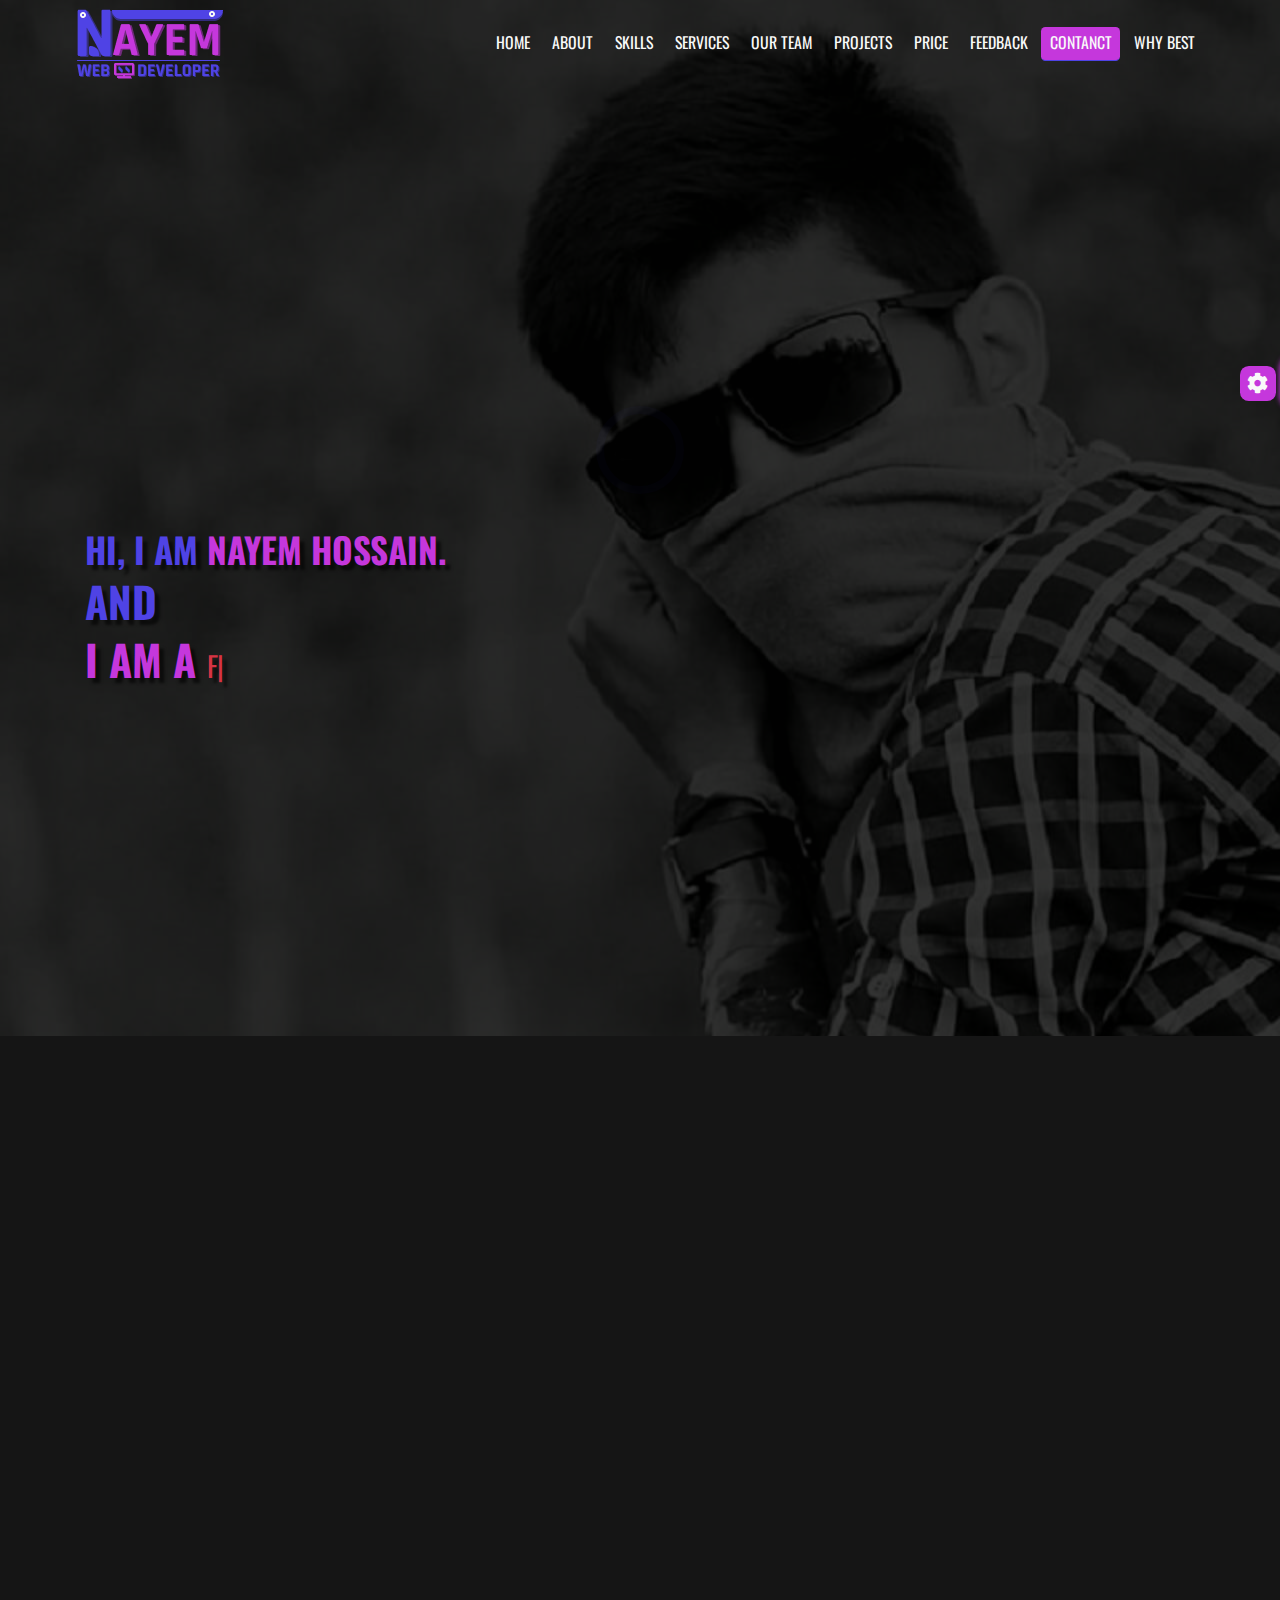
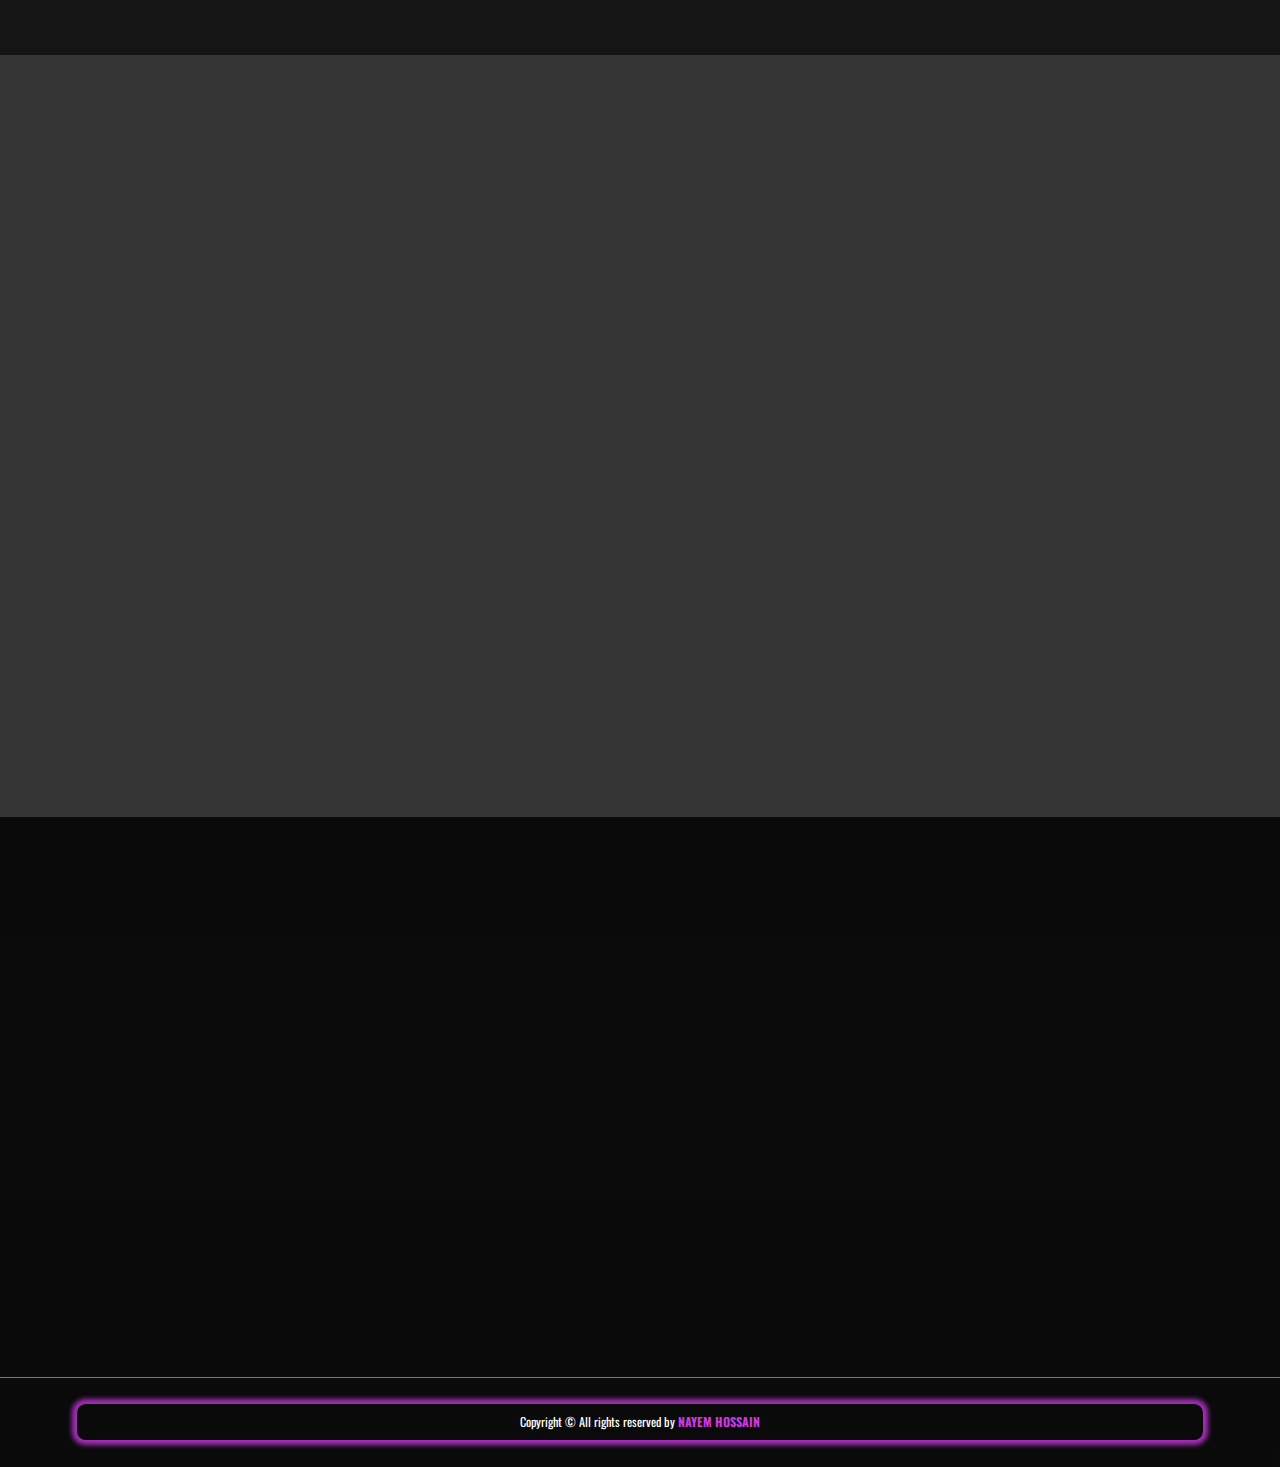
<file: contact.html>
<!DOCTYPE html>
<html lang="en">
<head>
    <meta charset="UTF-8">
    <meta http-equiv="X-UA-Compatible" content="IE=edge">
    <meta name="viewport" content="width=device-width, initial-scale=1.0">
    <title>nayemhossain</title>
    <!-- fontawesome css link -->
    <link rel="stylesheet" href="css/all.min.css">
    <!-- bootstrap css link -->
    <link rel="stylesheet" href="css/bootstrap.min.css">
    <!-- plugins css link -->
    <link rel="stylesheet" href="css/aos.css">
    <!-- custom css link -->
    <link rel="stylesheet" href="css/contact.css">
    <!-- typography css link -->
    <link rel="stylesheet" href="css/all-common-css/typography.css">
    <!-- navfootercommon css link -->
    <link rel="stylesheet" href="css/all-common-css/navfootercommon.css">
    <!-- othercommon css link -->
    <link rel="stylesheet" href="css/all-common-css/othercommon.css">
    <!-- responsive css link -->
    <link rel="stylesheet" href="css/responsive-css/responsive.css">
</head>
<body>
    <!-- header starts -->
    <header>
        <!-- navbar starts -->
        <nav class="navbar navbar-expand-lg py-0">
            <div class="container">
                <a class="navbar-brand py-3" href="index.html">
                    <img src="images/logo.png" alt="logo">
                </a>
               <button class="navbar-toggler" type="button" data-bs-toggle="collapse" data-bs-target="#navbarSupportedContent" aria-controls="navbarSupportedContent">
                <span class="navbar-toggler-icon"><i class="fas fa-bars"></i></span>
               </button>
                <div class="collapse navbar-collapse" id="navbarSupportedContent">
                    <ul class="navbar-nav ms-auto mb-0 mb-lg-0">
                        <li class="nav-item">
                            <a class="nav-link osw-reg text-up fs-18 text-white" href="index.html">Home</a>
                        </li>
                        <li class="nav-item">
                            <a class="nav-link osw-reg text-up fs-18 text-white" href="about.html">about</a>
                        </li>
                        <li class="nav-item">
                            <a class="nav-link osw-reg text-up fs-18 text-white" href="skill.html">skills</a>
                        </li>
                        <li class="nav-item">
                            <a class="nav-link osw-reg text-up fs-18 text-white" href="service.html">services</a>
                        </li>
                        <li class="nav-item">
                            <a class="nav-link osw-reg text-up fs-18 text-white" href="ourteam.html">our team</a>
                        </li>
                        <li class="nav-item">
                            <a class="nav-link osw-reg text-up fs-18 text-white" href="project.html">projects</a>
                        </li>
                        <li class="nav-item">
                            <a class="nav-link osw-reg text-up fs-18 text-white" href="price.html">price</a>
                        </li>
                        <li class="nav-item">
                            <a class="nav-link osw-reg text-up fs-18 text-white" href="feedback.html">feedback</a>
                        </li>
                        <li class="nav-item">
                            <a class="nav-link osw-reg text-up fs-18 text-white active" href="contact.html">contanct</a>
                        </li>
                        <li class="nav-item">
                            <a class="nav-link osw-reg text-up fs-18 text-white" href="whybest.html">why best</a>
                        </li>
                    </ul>
                </div>
            </div>
        </nav>
        <!-- navbar ends -->
    </header>
    <!-- header ends -->

    <!-- banner starts -->
    <section id="banner">
        <div class="container">
            <div class="row">
                <div class="col-lg-6">
                    <div class="banner-text">
                        <h3 class="mb-0 text-up osw-bold fs-40">hi, i am <b>nayem hossain.</b></h3>
                        <p class="mb-0 osw-bold fs-48 me-5 text-up">and</p>
                        <h4 class="mb-0 osw-bold text-up fs-48">i am a <span id="type" class="mb-0 osw-reg text-cap fs-32 text-danger"></span></h4>
                    </div>
                </div>
            </div>
        </div>
    </section>
    <!-- banner ends -->

    <!-- contact starts -->
    <section id="contact">
        <div class="container">
            <div class="contact-header common-header d-flex justify-content-center align-items-center" data-aos="fade-down">
                <i class="far fa-address-book fs-40"></i>
                <h2 class="mb-0 osw-bold text-up fs-40 px-5">contact</h2>
                <i class="far fa-address-book fs-40"></i>
            </div>
            <div class="row">
                <div class="col-lg-6 col-sm-6">
                    <div class="massage-form" data-aos="flip-left">
                        <form action="mailto:nayemhossaincit@gmail.com" method="post" enctype="text/plain">
                            <div class="name mb-3">
                                <label for="name" class="email osw-semi fs-20 text-cap">your name :</label>
                                <input type="text" class="form-control osw-reg fs-16" id="name" name="name" placeholder="enter your name" required>
                            </div>
                            <div class="email mb-3">
                                <label for="email" class="email osw-semi fs-20 text-cap">Email address :</label>
                                <input type="email" class="form-control osw-reg fs-16" id="email" name="email" placeholder="enter your email" required>
                            </div>
                            <div class="massage mb-3">
                                <label for="message" class="form-label email osw-semi fs-20 text-cap">write your message :</label>
                                <textarea class="form-control osw-reg fs-16 text-cap" id="message" name="message" rows="3" placeholder="write your message"></textarea>
                            </div>
                            <div class="form-btn">
                                <button type="submit" class="osw-bold fs-20 text-up">send</button>
                            </div>
                        </form>
                    </div>
                </div>
                <div class="col-lg-6 col-sm-6">
                    <div class="location" data-aos="flip-right">
                        <iframe src="https://www.google.com/maps/embed?pb=!1m23!1m12!1m3!1d58139.69181059621!2d89.95798576486706!3d24.390668646503453!2m3!1f0!2f0!3f0!3m2!1i1024!2i768!4f13.1!4m8!3e0!4m0!4m5!1s0x39fdf628d66fd4f9%3A0xdafe70325ade5da7!2sKalihati!3m2!1d24.3905945!2d89.9930052!5e0!3m2!1sen!2sbd!4v1641658169638!5m2!1sen!2sbd" style="border:0;" allowfullscreen="" loading="lazy"></iframe>
                    </div>
                </div>
            </div>
        </div>
    </section>
    <!-- contact ends -->

    <!--projects starts -->
    <section id="projects">
        <div class="container">
            <div class="projects-header common-header d-flex justify-content-center align-items-center" data-aos="fade-down">
                <i class="fas fa-project-diagram fs-40"></i>
                <h2 class="mb-0 osw-bold text-up fs-40 px-5">projects</h2>
                <i class="fas fa-project-diagram fs-40"></i>
            </div>
            <div class="row">
                <div class="col-lg-2 col-6 col-sm-4 col-md-3">
                    <div class="projects-item" data-aos="flip-left">
                        <div class="projects-img position-relative">
                            <img src="images/p1.jpg" alt="p1" class="img-fluid w-100">
                            <div class="projects-img-overlay d-flex justify-content-center align-items-center position-absolute w-100 h-100 top-0 start-0">
                                <a href="images/p1.jpg" target="_blank"><i class="fas fa-eye fs-48"></i></a>
                            </div>
                        </div>
                    </div>
                </div>
                <div class="col-lg-2 col-6 col-sm-4 col-md-3">
                    <div class="projects-item" data-aos="flip-left">
                        <div class="projects-img position-relative">
                            <img src="images/p2.jpg" alt="p" class="img-fluid w-100">
                            <div class="projects-img-overlay d-flex justify-content-center align-items-center position-absolute w-100 h-100 top-0 start-0">
                                <a href="images/p2.jpg" target="_blank"><i class="fas fa-eye fs-48"></i></a>
                            </div>
                        </div>
                    </div>
                </div>
                <div class="col-lg-2 col-6 col-sm-4 col-md-3">
                    <div class="projects-item" data-aos="flip-left">
                        <div class="projects-img position-relative">
                            <img src="images/p3.jpg" alt="p3" class="img-fluid w-100">
                            <div class="projects-img-overlay d-flex justify-content-center align-items-center position-absolute w-100 h-100 top-0 start-0">
                                <a href="images/p3.jpg" target="_blank"><i class="fas fa-eye fs-48"></i></a>
                            </div>
                        </div>
                    </div>
                </div>
                <div class="col-lg-2 col-6 col-sm-4 col-md-3">
                    <div class="projects-item" data-aos="flip-left">
                        <div class="projects-img position-relative">
                            <img src="images/p4.jpg" alt="p4" class="img-fluid w-100">
                            <div class="projects-img-overlay d-flex justify-content-center align-items-center position-absolute w-100 h-100 top-0 start-0">
                                <a href="images/p4.jpg" target="_blank"><i class="fas fa-eye fs-48"></i></a>
                            </div>
                        </div>
                    </div>
                </div>
                <div class="col-lg-2 col-6 col-sm-4 col-md-3">
                    <div class="projects-item" data-aos="flip-left">
                        <div class="projects-img position-relative">
                            <img src="images/p5.jpg" alt="p5" class="img-fluid w-100">
                            <div class="projects-img-overlay d-flex justify-content-center align-items-center position-absolute w-100 h-100 top-0 start-0">
                                <a href="images/p5.jpg" target="_blank"><i class="fas fa-eye fs-48"></i></a>
                            </div>
                        </div>
                    </div>
                </div>
                <div class="col-lg-2 col-6 col-sm-4 col-md-3">
                    <div class="projects-item" data-aos="flip-left">
                        <div class="projects-img position-relative">
                            <img src="images/p6.jpg" alt="p6" class="img-fluid w-100">
                            <div class="projects-img-overlay d-flex justify-content-center align-items-center position-absolute w-100 h-100 top-0 start-0">
                                <a href="images/p6.jpg" target="_blank"><i class="fas fa-eye fs-48"></i></a>
                            </div>
                        </div>
                    </div>
                </div>
                <div class="col-lg-2 col-6 col-sm-4 col-md-3">
                    <div class="projects-item" data-aos="flip-right">
                        <div class="projects-img position-relative">
                            <img src="images/p7.jpg" alt="p7" class="img-fluid w-100">
                            <div class="projects-img-overlay d-flex justify-content-center align-items-center position-absolute w-100 h-100 top-0 start-0">
                                <a href="images/p7.jpg" target="_blank"><i class="fas fa-eye fs-48"></i></a>
                            </div>
                        </div>
                    </div>
                </div>
                <div class="col-lg-2 col-6 col-sm-4 col-md-3">
                    <div class="projects-item" data-aos="flip-right">
                        <div class="projects-img position-relative">
                            <img src="images/p8.jpg" alt="p8" class="img-fluid w-100">
                            <div class="projects-img-overlay d-flex justify-content-center align-items-center position-absolute w-100 h-100 top-0 start-0">
                                <a href="images/p8.jpg" target="_blank"><i class="fas fa-eye fs-48"></i></a>
                            </div>
                        </div>
                    </div>
                </div>
                <div class="col-lg-2 col-6 col-sm-4 col-md-3">
                    <div class="projects-item" data-aos="flip-right">
                        <div class="projects-img position-relative">
                            <img src="images/p9.jpg" alt="p9" class="img-fluid w-100">
                            <div class="projects-img-overlay d-flex justify-content-center align-items-center position-absolute w-100 h-100 top-0 start-0">
                                <a href="images/p9.jpg" target="_blank"><i class="fas fa-eye fs-48"></i></a>
                            </div>
                        </div>
                    </div>
                </div>
                <div class="col-lg-2 col-6 col-sm-4 col-md-3">
                    <div class="projects-item" data-aos="flip-right">
                        <div class="projects-img position-relative">
                            <img src="images/p10.jpg" alt="p10" class="img-fluid w-100">
                            <div class="projects-img-overlay d-flex justify-content-center align-items-center position-absolute w-100 h-100 top-0 start-0">
                                <a href="images/p10.jpg" target="_blank"><i class="fas fa-eye fs-48"></i></a>
                            </div>
                        </div>
                    </div>
                </div>
                <div class="col-lg-2 col-6 col-sm-4 col-md-3">
                    <div class="projects-item" data-aos="flip-right">
                        <div class="projects-img position-relative">
                            <img src="images/p11.jpg" alt="p11" class="img-fluid w-100">
                            <div class="projects-img-overlay d-flex justify-content-center align-items-center position-absolute w-100 h-100 top-0 start-0">
                                <a href="images/p11.jpg" target="_blank"><i class="fas fa-eye fs-48"></i></a>
                            </div>
                        </div>
                    </div>
                </div>
                <div class="col-lg-2 col-6 col-sm-4 col-md-3">
                    <div class="projects-item mb-0" data-aos="flip-right">
                        <div class="projects-img position-relative">
                            <img src="images/p12.jpg" alt="p12" class="img-fluid w-100">
                            <div class="projects-img-overlay d-flex justify-content-center align-items-center position-absolute w-100 h-100 top-0 start-0">
                                <a href="images/p12.jpg" target="_blank"><i class="fas fa-eye fs-48"></i></a>
                            </div>
                        </div>
                    </div>
                </div>
            </div>
        </div>
    </section>
    <!--projects ends -->

    <!-- footer starts -->
    <footer id="footer">
        <div class="footer-main">
            <div class="container">

                <div class="footer-logo" data-aos="fade-down">
                    <div class="container d-flex justify-content-center">
                        <div class="row">
                            <div class="col-lg-12">
                                <div class="footer-logo-img text-center">
                                    <a href="index.html">
                                        <img src="images/logo.png" alt="logo" class="img-fluid w-100">
                                    </a>
                                </div>
                            </div>
                        </div>
                    </div>
                </div>

                <div class="row">

                    <div class="col-lg-3 col-md-6 col-sm-6">
                        <div class="footer-item" data-aos="flip-left">
                            <div class="f-about-me cmn-f-item">
                                <h5 class="mb-0 text-up osw-med fs-32">about me</h5>
                                <p class="mb-0 osw-reg fs-14 text-cap text-white">hi i am nayem. I am a web designer and web developer. I finished Diploma in Web. And successfully I've been working on web design and web development successfully. I have been working successfully in this profession for three years. I am currently working with an American company to expand their business, and I can say that I am doing their job successfully. And different with that I am working in online market and local market.</p>
                            </div>
                        </div>
                    </div>

                    <div class="col-lg-3 col-md-6 col-sm-6">
                        <div class="footer-item" data-aos="flip-left">
                            <div class="f-link cmn-f-item">
                                <h5 class="mb-0 text-up osw-med fs-32">important links</h5>
                                <div class="footer-menu d-flex">

                                    <ul class="ps-0 me-5">
                                        <li>
                                            <a class="osw-reg text-up fs-18" href="index.html">Home</a>
                                        </li>
                                        <li>
                                            <a class="osw-reg text-up fs-18" href="about.html">about</a>
                                        </li>
                                        <li>
                                            <a class="osw-reg text-up fs-18" href="skill.html">skills</a>
                                        </li>
                                        <li>
                                            <a class="osw-reg text-up fs-18" href="service.html">services</a>
                                        </li>
                                        <li class="nav-item">
                                            <a class="osw-reg text-up fs-18" href="ourteam.html">our team</a>
                                        </li>
                                    </ul>

                                    <ul class="ps-0 ms-5">
                                        <li>
                                            <a class="osw-reg text-up fs-18" href="project.html">projects</a>
                                        </li>
                                        <li>
                                            <a class="osw-reg text-up fs-18" href="price.html">price</a>
                                        </li>
                                        <li>
                                            <a class="osw-reg text-up fs-18" href="feedback.html">feedback</a>
                                        </li>
                                        <li>
                                            <a class="osw-reg text-up fs-18" href="contact.html">contact</a>
                                        </li>
                                        <li>
                                            <a class="osw-reg text-up fs-18" href="whybest.html">why best</a>
                                        </li>
                                    </ul>

                                </div>
                            </div>
                        </div>
                    </div>

                    <div class="col-lg-3 col-md-6 col-sm-6">
                        <div class="footer-item" data-aos="flip-right">
                            <div class="f-client-photo cmn-f-item">
                                <h5 class="mb-0 text-up osw-med fs-32">client photos</h5>
                                <div class="client-photos">
                                    <ul class="ps-0 d-flex justify-content-between">
                                        <li>
                                            <a href="#" target="_blank">
                                                <img src="images/client1.jpg" alt="client1" class="img-fluid w-100">
                                            </a>
                                        </li>
                                        <li>
                                            <a href="#" target="_blank">
                                                <img src="images/client2.jpg" alt="client2" class="img-fluid w-100">
                                            </a>
                                        </li>
                                        <li>
                                            <a href="#" target="_blank">
                                                <img src="images/client3.jpg" alt="client3" class="img-fluid w-100">
                                            </a>
                                        </li>
                                    </ul>
                                    <ul class="ps-0 d-flex justify-content-between">
                                        <li>
                                            <a href="#" target="_blank">
                                                <img src="images/client4.jpg" alt="client4" class="img-fluid w-100">
                                            </a>
                                        </li>
                                        <li>
                                            <a href="#" target="_blank">
                                                <img src="images/client10.jpg" alt="client10" class="img-fluid w-100">
                                            </a>
                                        </li>
                                        <li>
                                            <a href="#" target="_blank">
                                                <img src="images/client9.jpg" alt="client9" class="img-fluid w-100">
                                            </a>
                                        </li>
                                    </ul>
                                    <ul class="ps-0 d-flex justify-content-between">
                                        <li>
                                            <a href="#" target="_blank">
                                                <img src="images/client6.jpg" alt="client6" class="img-fluid w-100">
                                            </a>
                                        </li>
                                        <li>
                                            <a href="#" target="_blank">
                                                <img src="images/client7.jpg" alt="client7" class="img-fluid w-100">
                                            </a>
                                        </li>
                                        <li>
                                            <a href="#" target="_blank">
                                                <img src="images/client8.jpg" alt="client8" class="img-fluid w-100">
                                            </a>
                                        </li>
                                    </ul>
                                </div>
                            </div>
                        </div>
                    </div>

                    <div class="col-lg-3 col-md-6 col-sm-6">
                        <div class="footer-item" data-aos="flip-right">
                            <div class="footer-contact cmn-f-item">
                                <h5 class="mb-0 text-up osw-med fs-32">contact</h5>
                                <ul class="ps-0 mb-0 f-contact">
                                    <li>
                                        <div class="d-flex align-items-center">
                                            <div class="footer-contact-icn me-3">
                                                <a href="https://goo.gl/maps/qfesjWuJbfAG3RXX9" target="_blank"><i class="fas fa-map-marker fs-20"></i></a>
                                            </div>
                                            <div class="footer-contact-text">
                                                <a href="https://goo.gl/maps/qfesjWuJbfAG3RXX9" target="_blank" class="mb-0 osw-reg fs-14 text-up d-block">kalihati-tangail,</a>
                                                <a href="https://goo.gl/maps/qfesjWuJbfAG3RXX9" target="_blank" class="mb-0 osw-reg fs-14 text-up">dhaka-bangladesh.</a>
                                            </div>
                                        </div>
                                    </li>

                                    <li>
                                        <div class="d-flex align-items-center">
                                            <div class="footer-contact-icn me-3">
                                                <a href="tell:+8801306943020" target="_blank"><i class="fas fa-phone fs-14"></i></a>
                                            </div>
                                            <div class="footer-contact-text">
                                                <a href="tell:+8801306943020" target="_blank" class="mb-0 osw-reg fs-14 d-block">+88 013 069 43020</a>
                                                <a href="tell:+8801309939195" target="_blank" class="mb-0 osw-reg fs-14">+88 013 099 39195</a>
                                            </div>
                                        </div>
                                    </li>

                                    <li>
                                        <div class="d-flex align-items-center">
                                            <div class="footer-contact-icn me-3">
                                                <a href="mailto:nayemhossaincit@gmail.com" target="_blank"><i class="fas fa-envelope fs-14"></i></a>
                                            </div>
                                            <div class="footer-contact-text">
                                                <a href="mailto:nayemhossaincit@gmail.com" target="_blank" class="mb-0 osw-reg fs-14 d-block">nayemhossaincit@gmail.com</a>
                                                <a href="mailto:frelancernayem@gmail.com" target="_blank" class="mb-0 osw-reg fs-14">frelancernayem@gmail.com</a>
                                            </div>
                                        </div>
                                    </li>
                                </ul>
                                <h6 class="mb-0 text-up osw-reg fs-24">get social</h6>
                                <div class="footer-social">
                                    <a href="https://www.facebook.com/nayemhossainbce" target="_blank">
                                        <i class="fab fa-facebook-f fs-20"></i>
                                    </a>
                                    <a href="https://www.facebook.com/nayemhossainbce" target="_blank">
                                        <i class="fab fa-twitter fs-20"></i>
                                    </a>
                                    <a href="https://www.facebook.com/nayemhossainbce" target="_blank">
                                        <i class="fab fa-linkedin-in fs-20"></i>
                                    </a>
                                    <a href="https://www.facebook.com/nayemhossainbce" target="_blank">
                                        <i class="fab fa-instagram fs-20"></i>
                                    </a>
                                    <a href="https://www.facebook.com/nayemhossainbce" target="_blank">
                                        <i class="fab fa-behance fs-20"></i>
                                    </a>
                                </div>
                            </div>
                        </div>
                    </div>
                </div>
            </div>
        </div>
        <div class="footer-copy">
            <div class="container">
                <div class="row">
                    <div class="col-lg-12 m-lg-auto">
                        <div class="copyright text-center">
                            <p class="mb-0 osw-reg fs-14">Copyright &copy; All rights reserved by <a href="index.html" class="text-up"><b>nayem hossain</b></a> </p>
                        </div>
                    </div>
                </div>
            </div>
        </div>
    </footer>
    <!-- footer ends -->

    <!--back-top button starts -->
    <div class="back-top-btn">
        <i class="fas fa-chevron-up fs-40"></i>
    </div>
    <!--back-top button ends -->

    <!-- preloder starts -->
    <div class="preloder-box">
        <span></span>
    </div>
    <!-- preloder ends -->

    <!-- color selection starts -->
    <section class="color-selection">
        <div class="color-btn">
            <i class="fas fa-cog fa-spin fs-24"></i>
        </div>
        <ul class="ps-0 mb-0 d-flex justify-content-evenly align-items-center h-100">
            <li class="defult"></li>
            <li class="red"></li>
            <li class="orange"></li>
            <li class="green"></li>
            <li class="blue"></li>
        </ul>
    </section>
    <!-- color selection ends -->

    <!-- date-time starts -->
    <div class="date-time">
        <div class="text osw-bold"></div>
    </div>
    <!-- date-time ends -->


    <!-- jquery js -->
    <script src="js/jquery-2.2.4.min.js"></script>
    <!-- bootstrap js -->
    <script src="js/bootstrap.bundle.min.js"></script>
    <!-- jquery plugin js -->
    <script src="js/index.umd.js"></script>
    <script src="js/daisy.min.js"></script>
    <script src="js/slick.min.js"></script>
    <script src="js/an-skill-bar.js"></script>
    <script src="js/aos.js"></script>
    <!-- custom js -->
    <script src="js/main.js"></script>
</body>
</html>
</file>
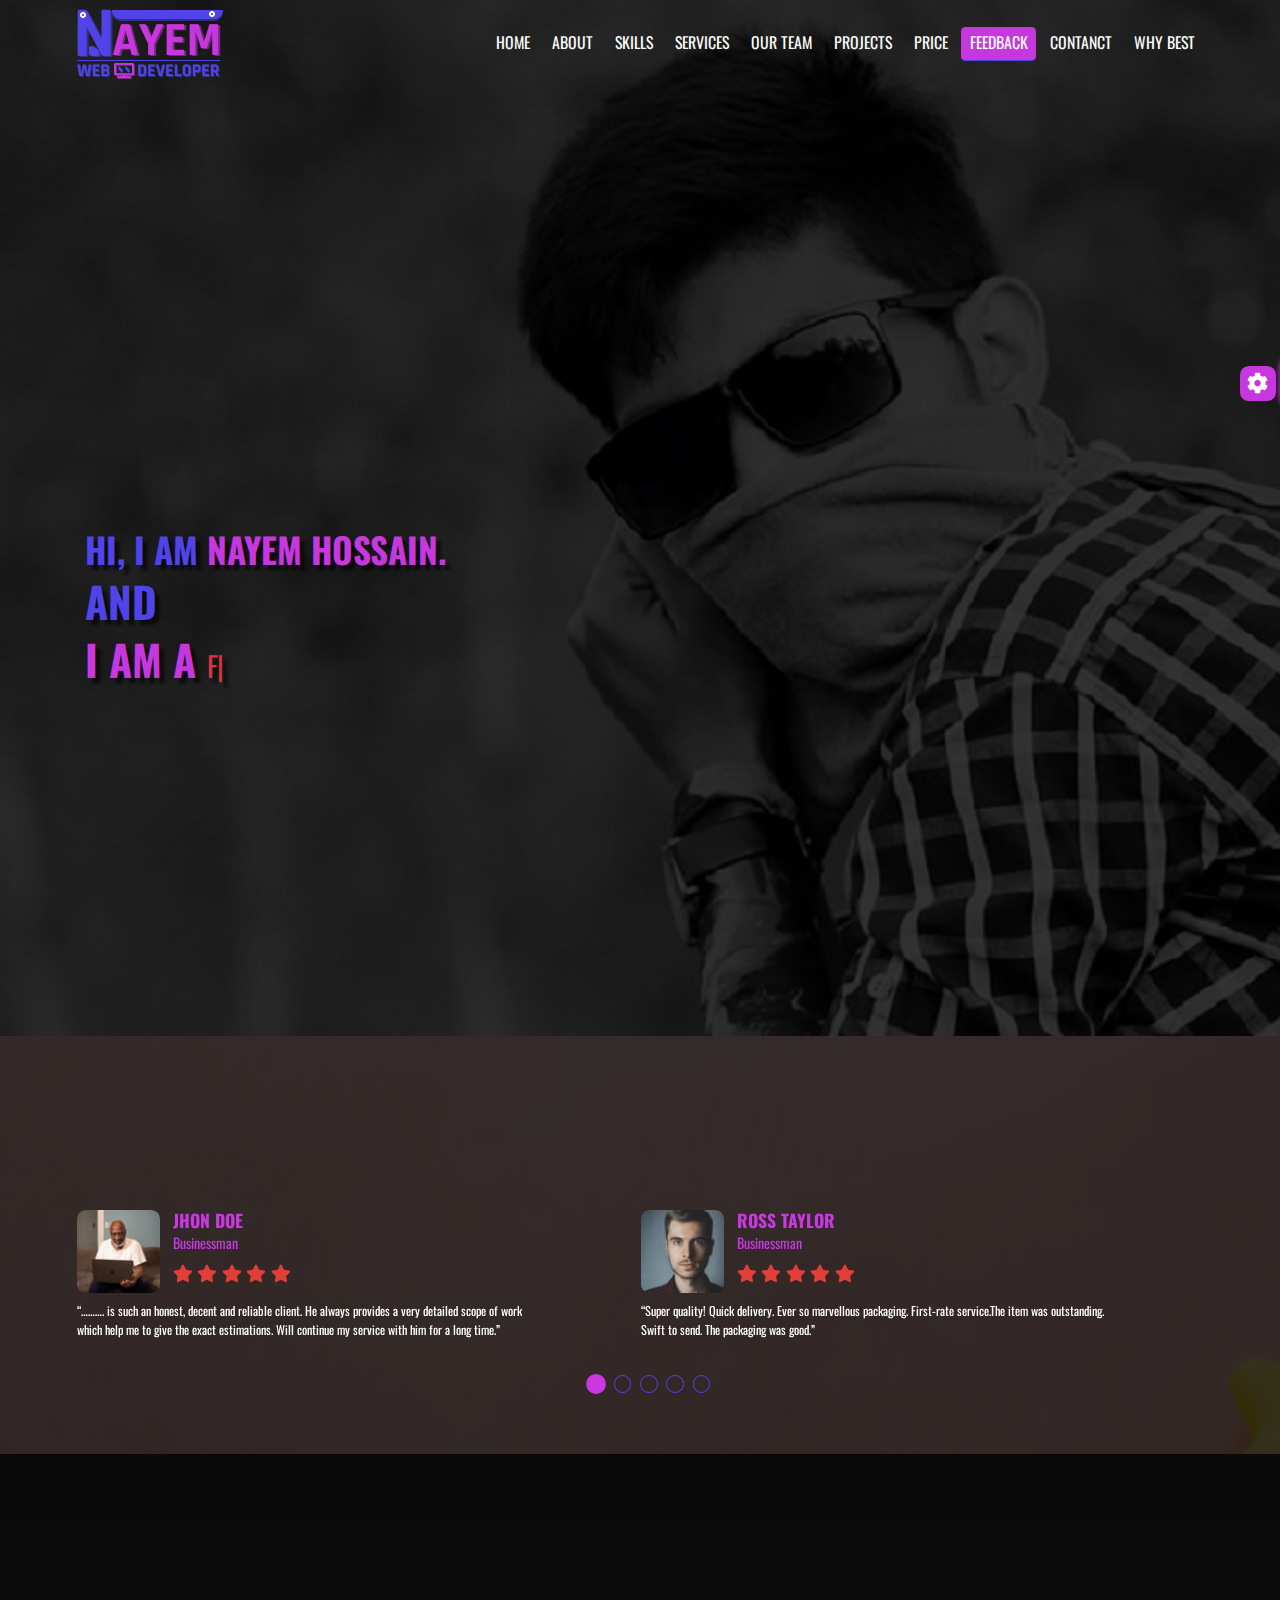
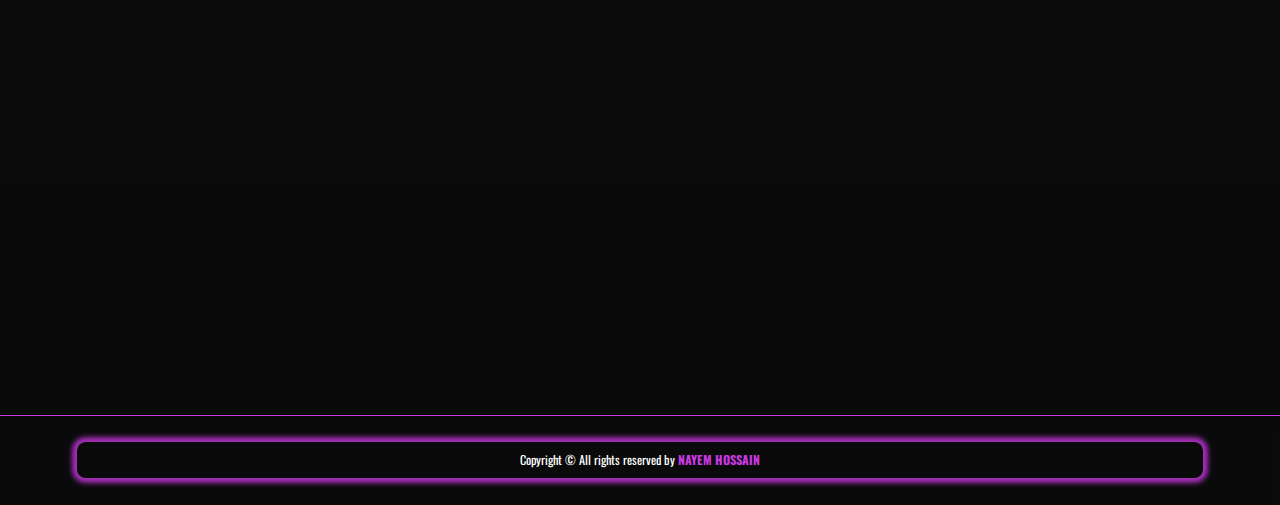
<file: feedback.html>
<!DOCTYPE html>
<html lang="en">
<head>
    <meta charset="UTF-8">
    <meta http-equiv="X-UA-Compatible" content="IE=edge">
    <meta name="viewport" content="width=device-width, initial-scale=1.0">
    <title>nayemhossain</title>
    <!-- fontawesome css link -->
    <link rel="stylesheet" href="css/all.min.css">
    <!-- bootstrap css link -->
    <link rel="stylesheet" href="css/bootstrap.min.css">
    <!-- plugins css link -->
    <link rel="stylesheet" href="css/slick.css">
    <link rel="stylesheet" href="css/aos.css">
    <!-- custom css link -->
    <link rel="stylesheet" href="css/feedback.css">
    <!-- typography css link -->
    <link rel="stylesheet" href="css/all-common-css/typography.css">
    <!-- navfootercommon css link -->
    <link rel="stylesheet" href="css/all-common-css/navfootercommon.css">
    <!-- othercommon css link -->
    <link rel="stylesheet" href="css/all-common-css/othercommon.css">
    <!-- responsive css link -->
    <link rel="stylesheet" href="css/responsive-css/responsive.css">
</head>
<body>
    <!-- header starts -->
    <header>
        <!-- navbar starts -->
        <nav class="navbar navbar-expand-lg py-0">
            <div class="container">
                <a class="navbar-brand py-3" href="index.html">
                    <img src="images/logo.png" alt="logo">
                </a>
               <button class="navbar-toggler" type="button" data-bs-toggle="collapse" data-bs-target="#navbarSupportedContent" aria-controls="navbarSupportedContent">
                <span class="navbar-toggler-icon"><i class="fas fa-bars"></i></span>
               </button>
                <div class="collapse navbar-collapse" id="navbarSupportedContent">
                    <ul class="navbar-nav ms-auto mb-0 mb-lg-0">
                        <li class="nav-item">
                            <a class="nav-link osw-reg text-up fs-18 text-white" href="index.html">Home</a>
                        </li>
                        <li class="nav-item">
                            <a class="nav-link osw-reg text-up fs-18 text-white" href="about.html">about</a>
                        </li>
                        <li class="nav-item">
                            <a class="nav-link osw-reg text-up fs-18 text-white" href="skill.html">skills</a>
                        </li>
                        <li class="nav-item">
                            <a class="nav-link osw-reg text-up fs-18 text-white" href="service.html">services</a>
                        </li>
                        <li class="nav-item">
                            <a class="nav-link osw-reg text-up fs-18 text-white" href="ourteam.html">our team</a>
                        </li>
                        <li class="nav-item">
                            <a class="nav-link osw-reg text-up fs-18 text-white" href="project.html">projects</a>
                        </li>
                        <li class="nav-item">
                            <a class="nav-link osw-reg text-up fs-18 text-white" href="price.html">price</a>
                        </li>
                        <li class="nav-item">
                            <a class="nav-link osw-reg text-up fs-18 text-white active" href="feedback.html">feedback</a>
                        </li>
                        <li class="nav-item">
                            <a class="nav-link osw-reg text-up fs-18 text-white" href="contact.html">contanct</a>
                        </li>
                        <li class="nav-item">
                            <a class="nav-link osw-reg text-up fs-18 text-white" href="whybest.html">why best</a>
                        </li>
                    </ul>
                </div>
            </div>
        </nav>
        <!-- navbar ends -->
    </header>
    <!-- header ends -->

    <!-- banner starts -->
    <section id="banner">
        <div class="container">
            <div class="row">
                <div class="col-lg-6">
                    <div class="banner-text">
                        <h3 class="mb-0 text-up osw-bold fs-40">hi, i am <b>nayem hossain.</b></h3>
                        <p class="mb-0 osw-bold fs-48 me-5 text-up">and</p>
                        <h4 class="mb-0 osw-bold text-up fs-48">i am a <span id="type" class="mb-0 osw-reg text-cap fs-32 text-danger"></span></h4>
                    </div>
                </div>
            </div>
        </div>
    </section>
    <!-- banner ends -->

    <!-- feedback starts -->
    <section id="feedback">
        <div class="container">
            <div class="feedback-header common-header d-flex justify-content-center align-items-center" data-aos="fade-down">
                <i class="fas fa-star fs-40"></i>
                <h2 class="mb-0 osw-bold text-up fs-40 px-5">client feedback</h2>
                <i class="fas fa-star fs-40"></i>
            </div>
            <div class="row">
                <div class="feedback-slider">
                    <div class="col-lg-12">
                        <div class="feedback-item">
                            <div class="row">
                                <div class="col-lg-2 col-4">
                                    <div class="feedback-p-img">
                                        <img src="images/client1.jpg" alt="client1" class="img-fluid w-100">
                                    </div>
                                </div>
                                <div class="col-lg-10 col-8">
                                    <div class="feedback-p-detail">
                                        <h3 class="mb-0 text-uppercase osw-bold fs-20">jhon doe</h3>
                                        <h5 class="mb-0 text-capitalize osw-reg fs-16">businessman</h5>
                                        <div class="rating">
                                            <i class="fas fa-star"></i>
                                            <i class="fas fa-star"></i>
                                            <i class="fas fa-star"></i>
                                            <i class="fas fa-star"></i>
                                            <i class="fas fa-star"></i>
                                        </div>
                                    </div>
                                </div>
                                <div class="col-lg-10 col-10">
                                    <div class="feedback-p-about">
                                        <p class="text-white osw-reg fs-14">“………. is such an honest, decent and reliable client. He always provides a very detailed scope of work which help me to give the exact estimations. Will continue my service with him for a long time.”</p>
                                    </div>
                                </div>
                            </div>
                        </div>
                    </div>

                    <div class="col-lg-12">
                        <div class="feedback-item">
                            <div class="row">
                                <div class="col-lg-2 col-4">
                                    <div class="feedback-p-img">
                                        <img src="images/client2.jpg" alt="client2" class="img-fluid w-100">
                                    </div>
                                </div>
                                <div class="col-lg-10 col-8">
                                    <div class="feedback-p-detail">
                                        <h3 class="mb-0 text-uppercase osw-bold fs-20">ross taylor</h3>
                                        <h5 class="mb-0 text-capitalize osw-reg fs-16">businessman</h5>
                                        <div class="rating">
                                            <i class="fas fa-star"></i>
                                            <i class="fas fa-star"></i>
                                            <i class="fas fa-star"></i>
                                            <i class="fas fa-star"></i>
                                            <i class="fas fa-star"></i>
                                        </div>
                                    </div>
                                </div>
                                <div class="col-lg-10 col-10">
                                    <div class="feedback-p-about">
                                        <p class="text-white osw-reg fs-14">“Super quality! Quick delivery. Ever so marvellous packaging. First-rate service.The item was outstanding. Swift to send. The packaging was good.”</p>
                                    </div>
                                </div>
                            </div>
                        </div>
                    </div>
                    <div class="col-lg-12">
                        <div class="feedback-item">
                            <div class="row">
                                <div class="col-lg-2 col-4">
                                    <div class="feedback-p-img">
                                        <img src="images/client3.jpg" alt="client3" class="img-fluid w-100">
                                    </div>
                                </div>
                                <div class="col-lg-10 col-8">
                                    <div class="feedback-p-detail">
                                        <h3 class="mb-0 text-uppercase osw-bold fs-20">suchi</h3>
                                        <h5 class="mb-0 text-capitalize osw-reg fs-16">web designer</h5>
                                        <div class="rating">
                                            <i class="fas fa-star"></i>
                                            <i class="fas fa-star"></i>
                                            <i class="fas fa-star"></i>
                                            <i class="fas fa-star"></i>
                                            <i class="fas fa-star"></i>
                                        </div>
                                    </div>
                                </div>
                                <div class="col-lg-10 col-10">
                                    <div class="feedback-p-about">
                                        <p class="text-white osw-reg fs-14">“Excellent quality! Superior delivery. Quality of the wrapping was high-standard. Item was of splendid quality!”</p>
                                    </div>
                                </div>
                            </div>
                        </div>
                    </div>
                    <div class="col-lg-12">
                        <div class="feedback-item">
                            <div class="row">
                                <div class="col-lg-2 col-4">
                                    <div class="feedback-p-img">
                                        <img src="images/client4.jpg" alt="client4" class="img-fluid w-100">
                                    </div>
                                </div>
                                <div class="col-lg-10 col-8">
                                    <div class="feedback-p-detail">
                                        <h3 class="mb-0 text-uppercase osw-bold fs-20">jemy anderson</h3>
                                        <h5 class="mb-0 text-capitalize osw-reg fs-16">businessman</h5>
                                        <div class="rating">
                                            <i class="fas fa-star"></i>
                                            <i class="fas fa-star"></i>
                                            <i class="fas fa-star"></i>
                                            <i class="fas fa-star"></i>
                                            <i class="fas fa-star"></i>
                                        </div>
                                    </div>
                                </div>
                                <div class="col-lg-10 col-10">
                                    <div class="feedback-p-about">
                                        <p class="text-white osw-reg fs-14">“Notably wonderful packaging. Thanks.The item was fantastic. Excellent delivery.Notably wonderful packaging. Thanks.”</p>
                                    </div>
                                </div>
                            </div>
                        </div>
                    </div>
                    <div class="col-lg-12">
                        <div class="feedback-item">
                            <div class="row">
                                <div class="col-lg-2 col-4">
                                    <div class="feedback-p-img">
                                        <img src="images/client5.jpg" alt="client5" class="img-fluid w-100">
                                    </div>
                                </div>
                                <div class="col-lg-10 col-8">
                                    <div class="feedback-p-detail">
                                        <h3 class="mb-0 text-uppercase osw-bold fs-20">watson</h3>
                                        <h5 class="mb-0 text-capitalize osw-reg fs-16">businessman</h5>
                                        <div class="rating">
                                            <i class="fas fa-star"></i>
                                            <i class="fas fa-star"></i>
                                            <i class="fas fa-star"></i>
                                            <i class="fas fa-star"></i>
                                            <i class="fas fa-star"></i>
                                        </div>
                                    </div>
                                </div>
                                <div class="col-lg-10 col-10">
                                    <div class="feedback-p-about">
                                        <p class="text-white osw-reg fs-14">Quality of item was great. The quality of the wrapping was good. Fantastic delivery.The item was splendid! Ideal packaging.Very quick dispatch. First-rate service.”</p>
                                    </div>
                                </div>
                            </div>
                        </div>
                    </div>
                    <div class="col-lg-12">
                        <div class="feedback-item">
                            <div class="row">
                                <div class="col-lg-2 col-4">
                                    <div class="feedback-p-img">
                                        <img src="images/client6.jpg" alt="client6" class="img-fluid w-100">
                                    </div>
                                </div>
                                <div class="col-lg-10 col-8">
                                    <div class="feedback-p-detail">
                                        <h3 class="mb-0 text-uppercase osw-bold fs-20">eion morgan</h3>
                                        <h5 class="mb-0 text-capitalize osw-reg fs-16">businessman</h5>
                                        <div class="rating">
                                            <i class="fas fa-star"></i>
                                            <i class="fas fa-star"></i>
                                            <i class="fas fa-star"></i>
                                            <i class="fas fa-star"></i>
                                            <i class="fas fa-star"></i>
                                        </div>
                                    </div>
                                </div>
                                <div class="col-lg-10 col-10">
                                    <div class="feedback-p-about">
                                        <p class="text-white osw-reg fs-14">“Good quality. Wonderful packaging.Delivery was fantastic. Would buy from you again. Item splendid. Very, very high-standard delivery. Lovely packaging. Recommended.”</p>
                                    </div>
                                </div>
                            </div>
                        </div>
                    </div>
                    <div class="col-lg-12">
                        <div class="feedback-item">
                            <div class="row">
                                <div class="col-lg-2 col-4">
                                    <div class="feedback-p-img">
                                        <img src="images/client7.jpg" alt="client7" class="img-fluid w-100">
                                    </div>
                                </div>
                                <div class="col-lg-10 col-8">
                                    <div class="feedback-p-detail">
                                        <h3 class="mb-0 text-uppercase osw-bold fs-20">joss butler</h3>
                                        <h5 class="mb-0 text-capitalize osw-reg fs-16">businessman</h5>
                                        <div class="rating">
                                            <i class="fas fa-star"></i>
                                            <i class="fas fa-star"></i>
                                            <i class="fas fa-star"></i>
                                            <i class="fas fa-star"></i>
                                            <i class="fas fa-star"></i>
                                        </div>
                                    </div>
                                </div>
                                <div class="col-lg-10 col-10">
                                    <div class="feedback-p-about">
                                        <p class="text-white osw-reg fs-14">“The item was good. The packaging was ever so nice. Delivery was immensely quick. Item was first-rate quality.Quick delivery. The packaging was very, very nice. Item was of super quality.”</p>
                                    </div>
                                </div>
                            </div>
                        </div>
                    </div>
                    <div class="col-lg-12">
                        <div class="feedback-item">
                            <div class="row">
                                <div class="col-lg-2 col-4">
                                    <div class="feedback-p-img">
                                        <img src="images/client8.jpg" alt="client8" class="img-fluid w-100">
                                    </div>
                                </div>
                                <div class="col-lg-10 col-8">
                                    <div class="feedback-p-detail">
                                        <h3 class="mb-0 text-uppercase osw-bold fs-20">jerin joi</h3>
                                        <h5 class="mb-0 text-capitalize osw-reg fs-16">businessman</h5>
                                        <div class="rating">
                                            <i class="fas fa-star"></i>
                                            <i class="fas fa-star"></i>
                                            <i class="fas fa-star"></i>
                                            <i class="fas fa-star"></i>
                                            <i class="fas fa-star"></i>
                                        </div>
                                    </div>
                                </div>
                                <div class="col-lg-10 col-10">
                                    <div class="feedback-p-about">
                                        <p class="text-white osw-reg fs-14">“Great packaging. Delivery was high-standard. Item is of excellent quality.Remarkably speedy delivery. Exceptional packaging. The item was superior! Quick delivery. Exceptional packaging.”</p>
                                    </div>
                                </div>
                            </div>
                        </div>
                    </div>
                    <div class="col-lg-12">
                        <div class="feedback-item">
                            <div class="row">
                                <div class="col-lg-2 col-4">
                                    <div class="feedback-p-img">
                                        <img src="images/client9.jpg" alt="client9" class="img-fluid w-100">
                                    </div>
                                </div>
                                <div class="col-lg-10 col-8">
                                    <div class="feedback-p-detail">
                                        <h3 class="mb-0 text-uppercase osw-bold fs-20">marlon semuel</h3>
                                        <h5 class="mb-0 text-capitalize osw-reg fs-16">businessman</h5>
                                        <div class="rating">
                                            <i class="fas fa-star"></i>
                                            <i class="fas fa-star"></i>
                                            <i class="fas fa-star"></i>
                                            <i class="fas fa-star"></i>
                                            <i class="fas fa-star"></i>
                                        </div>
                                    </div>
                                </div>
                                <div class="col-lg-10 col-10">
                                    <div class="feedback-p-about">
                                        <p class="text-white osw-reg fs-14">“Pleasing packaging. Swift delivery. Recommended.”
                                        Feedback for a Top-Rated Seller. The item was superb and good. Immensely pleasing packaging. The delivery was superb. Item is of first-rate quality.”</p>
                                    </div>
                                </div>
                            </div>
                        </div>
                    </div>
                    <div class="col-lg-12">
                        <div class="feedback-item">
                            <div class="row">
                                <div class="col-lg-2 col-4">
                                    <div class="feedback-p-img">
                                        <img src="images/client10.jpg" alt="client10" class="img-fluid w-100">
                                    </div>
                                </div>
                                <div class="col-lg-10 col-8">
                                    <div class="feedback-p-detail">
                                        <h3 class="mb-0 text-uppercase osw-bold fs-20">jason harry</h3>
                                        <h5 class="mb-0 text-capitalize osw-reg fs-16">businessman</h5>
                                        <div class="rating">
                                            <i class="fas fa-star"></i>
                                            <i class="fas fa-star"></i>
                                            <i class="fas fa-star"></i>
                                            <i class="fas fa-star"></i>
                                            <i class="fas fa-star"></i>
                                        </div>
                                    </div>
                                </div>
                                <div class="col-lg-10 col-10">
                                    <div class="feedback-p-about">
                                        <p class="text-white osw-reg fs-14">“Wonderful packaging. Delivery was notably speedy. Item is of superior quality. Exceptionally speedy dispatch.Quality of the wrapping was good. The item was of superb quality. Good delivery. The packaging was notably marvellous.”</p>
                                    </div>
                                </div>
                            </div>
                        </div>
                    </div>
                </div>
            </div>
        </div>
    </section>
    <!-- feedback ends -->

    <!-- footer starts -->
    <footer id="footer">
        <div class="footer-main">
            <div class="container">

                <div class="footer-logo" data-aos="fade-down">
                    <div class="container d-flex justify-content-center">
                        <div class="row">
                            <div class="col-lg-12">
                                <div class="footer-logo-img text-center">
                                    <a href="index.html">
                                        <img src="images/logo.png" alt="logo" class="img-fluid w-100">
                                    </a>
                                </div>
                            </div>
                        </div>
                    </div>
                </div>

                <div class="row">

                    <div class="col-lg-3 col-md-6 col-sm-6">
                        <div class="footer-item" data-aos="flip-left">
                            <div class="f-about-me cmn-f-item">
                                <h5 class="mb-0 text-up osw-med fs-32">about me</h5>
                                <p class="mb-0 osw-reg fs-14 text-cap text-white">hi i am nayem. I am a web designer and web developer. I finished Diploma in Web. And successfully I've been working on web design and web development successfully. I have been working successfully in this profession for three years. I am currently working with an American company to expand their business, and I can say that I am doing their job successfully. And different with that I am working in online market and local market.</p>
                            </div>
                        </div>
                    </div>

                    <div class="col-lg-3 col-md-6 col-sm-6">
                        <div class="footer-item" data-aos="flip-left">
                            <div class="f-link cmn-f-item">
                                <h5 class="mb-0 text-up osw-med fs-32">important links</h5>
                                <div class="footer-menu d-flex">

                                    <ul class="ps-0 me-5">
                                        <li>
                                            <a class="osw-reg text-up fs-18" href="index.html">Home</a>
                                        </li>
                                        <li>
                                            <a class="osw-reg text-up fs-18" href="about.html">about</a>
                                        </li>
                                        <li>
                                            <a class="osw-reg text-up fs-18" href="skill.html">skills</a>
                                        </li>
                                        <li>
                                            <a class="osw-reg text-up fs-18" href="service.html">services</a>
                                        </li>
                                        <li class="nav-item">
                                            <a class="osw-reg text-up fs-18" href="ourteam.html">our team</a>
                                        </li>
                                    </ul>

                                    <ul class="ps-0 ms-5">
                                        <li>
                                            <a class="osw-reg text-up fs-18" href="project.html">projects</a>
                                        </li>
                                        <li>
                                            <a class="osw-reg text-up fs-18" href="price.html">price</a>
                                        </li>
                                        <li>
                                            <a class="osw-reg text-up fs-18" href="feedback.html">feedback</a>
                                        </li>
                                        <li>
                                            <a class="osw-reg text-up fs-18" href="contact.html">contact</a>
                                        </li>
                                        <li>
                                            <a class="osw-reg text-up fs-18" href="whybest.html">why best</a>
                                        </li>
                                    </ul>

                                </div>
                            </div>
                        </div>
                    </div>

                    <div class="col-lg-3 col-md-6 col-sm-6">
                        <div class="footer-item" data-aos="flip-right">
                            <div class="f-client-photo cmn-f-item">
                                <h5 class="mb-0 text-up osw-med fs-32">client photos</h5>
                                <div class="client-photos">
                                    <ul class="ps-0 d-flex justify-content-between">
                                        <li>
                                            <a href="#" target="_blank">
                                                <img src="images/client1.jpg" alt="client1" class="img-fluid w-100">
                                            </a>
                                        </li>
                                        <li>
                                            <a href="#" target="_blank">
                                                <img src="images/client2.jpg" alt="client2" class="img-fluid w-100">
                                            </a>
                                        </li>
                                        <li>
                                            <a href="#" target="_blank">
                                                <img src="images/client3.jpg" alt="client3" class="img-fluid w-100">
                                            </a>
                                        </li>
                                    </ul>
                                    <ul class="ps-0 d-flex justify-content-between">
                                        <li>
                                            <a href="#" target="_blank">
                                                <img src="images/client4.jpg" alt="client4" class="img-fluid w-100">
                                            </a>
                                        </li>
                                        <li>
                                            <a href="#" target="_blank">
                                                <img src="images/client10.jpg" alt="client10" class="img-fluid w-100">
                                            </a>
                                        </li>
                                        <li>
                                            <a href="#" target="_blank">
                                                <img src="images/client9.jpg" alt="client9" class="img-fluid w-100">
                                            </a>
                                        </li>
                                    </ul>
                                    <ul class="ps-0 d-flex justify-content-between">
                                        <li>
                                            <a href="#" target="_blank">
                                                <img src="images/client6.jpg" alt="client6" class="img-fluid w-100">
                                            </a>
                                        </li>
                                        <li>
                                            <a href="#" target="_blank">
                                                <img src="images/client7.jpg" alt="client7" class="img-fluid w-100">
                                            </a>
                                        </li>
                                        <li>
                                            <a href="#" target="_blank">
                                                <img src="images/client8.jpg" alt="client8" class="img-fluid w-100">
                                            </a>
                                        </li>
                                    </ul>
                                </div>
                            </div>
                        </div>
                    </div>

                    <div class="col-lg-3 col-md-6 col-sm-6">
                        <div class="footer-item" data-aos="flip-right">
                            <div class="footer-contact cmn-f-item">
                                <h5 class="mb-0 text-up osw-med fs-32">contact</h5>
                                <ul class="ps-0 mb-0 f-contact">
                                    <li>
                                        <div class="d-flex align-items-center">
                                            <div class="footer-contact-icn me-3">
                                                <a href="https://goo.gl/maps/qfesjWuJbfAG3RXX9" target="_blank"><i class="fas fa-map-marker fs-20"></i></a>
                                            </div>
                                            <div class="footer-contact-text">
                                                <a href="https://goo.gl/maps/qfesjWuJbfAG3RXX9" target="_blank" class="mb-0 osw-reg fs-14 text-up d-block">kalihati-tangail,</a>
                                                <a href="https://goo.gl/maps/qfesjWuJbfAG3RXX9" target="_blank" class="mb-0 osw-reg fs-14 text-up">dhaka-bangladesh.</a>
                                            </div>
                                        </div>
                                    </li>

                                    <li>
                                        <div class="d-flex align-items-center">
                                            <div class="footer-contact-icn me-3">
                                                <a href="tell:+8801306943020" target="_blank"><i class="fas fa-phone fs-14"></i></a>
                                            </div>
                                            <div class="footer-contact-text">
                                                <a href="tell:+8801306943020" target="_blank" class="mb-0 osw-reg fs-14 d-block">+88 013 069 43020</a>
                                                <a href="tell:+8801309939195" target="_blank" class="mb-0 osw-reg fs-14">+88 013 099 39195</a>
                                            </div>
                                        </div>
                                    </li>

                                    <li>
                                        <div class="d-flex align-items-center">
                                            <div class="footer-contact-icn me-3">
                                                <a href="mailto:nayemhossaincit@gmail.com" target="_blank"><i class="fas fa-envelope fs-14"></i></a>
                                            </div>
                                            <div class="footer-contact-text">
                                                <a href="mailto:nayemhossaincit@gmail.com" target="_blank" class="mb-0 osw-reg fs-14 d-block">nayemhossaincit@gmail.com</a>
                                                <a href="mailto:frelancernayem@gmail.com" target="_blank" class="mb-0 osw-reg fs-14">frelancernayem@gmail.com</a>
                                            </div>
                                        </div>
                                    </li>
                                </ul>
                                <h6 class="mb-0 text-up osw-reg fs-24">get social</h6>
                                <div class="footer-social">
                                    <a href="https://www.facebook.com/nayemhossainbce" target="_blank">
                                        <i class="fab fa-facebook-f fs-20"></i>
                                    </a>
                                    <a href="https://www.facebook.com/nayemhossainbce" target="_blank">
                                        <i class="fab fa-twitter fs-20"></i>
                                    </a>
                                    <a href="https://www.facebook.com/nayemhossainbce" target="_blank">
                                        <i class="fab fa-linkedin-in fs-20"></i>
                                    </a>
                                    <a href="https://www.facebook.com/nayemhossainbce" target="_blank">
                                        <i class="fab fa-instagram fs-20"></i>
                                    </a>
                                    <a href="https://www.facebook.com/nayemhossainbce" target="_blank">
                                        <i class="fab fa-behance fs-20"></i>
                                    </a>
                                </div>
                            </div>
                        </div>
                    </div>
                </div>
            </div>
        </div>
        <div class="footer-copy">
            <div class="container">
                <div class="row">
                    <div class="col-lg-12 m-lg-auto">
                        <div class="copyright text-center">
                            <p class="mb-0 osw-reg fs-14">Copyright &copy; All rights reserved by <a href="index.html" class="text-up"><b>nayem hossain</b></a> </p>
                        </div>
                    </div>
                </div>
            </div>
        </div>
    </footer>
    <!-- footer ends -->

    <!--back-top button starts -->
    <div class="back-top-btn">
        <i class="fas fa-chevron-up fs-40"></i>
    </div>
    <!--back-top button ends -->

    <!-- preloder starts -->
    <div class="preloder-box">
        <span></span>
    </div>
    <!-- preloder ends -->

    <!-- color selection starts -->
    <section class="color-selection">
        <div class="color-btn">
            <i class="fas fa-cog fa-spin fs-24"></i>
        </div>
        <ul class="ps-0 mb-0 d-flex justify-content-evenly align-items-center h-100">
            <li class="defult"></li>
            <li class="red"></li>
            <li class="orange"></li>
            <li class="green"></li>
            <li class="blue"></li>
        </ul>
    </section>
    <!-- color selection ends -->

    <!-- date-time starts -->
    <div class="date-time">
        <div class="text osw-bold"></div>
    </div>
    <!-- date-time ends -->

    
    <!-- jquery js -->
    <script src="js/jquery-2.2.4.min.js"></script>
    <!-- bootstrap js -->
    <script src="js/bootstrap.bundle.min.js"></script>
    <!-- jquery plugin js -->
    <script src="js/index.umd.js"></script>
    <script src="js/daisy.min.js"></script>
    <script src="js/slick.min.js"></script>
    <script src="js/an-skill-bar.js"></script>
    <script src="js/aos.js"></script>
    <!-- custom js -->
    <script src="js/main.js"></script>
</body>
</html>
</file>
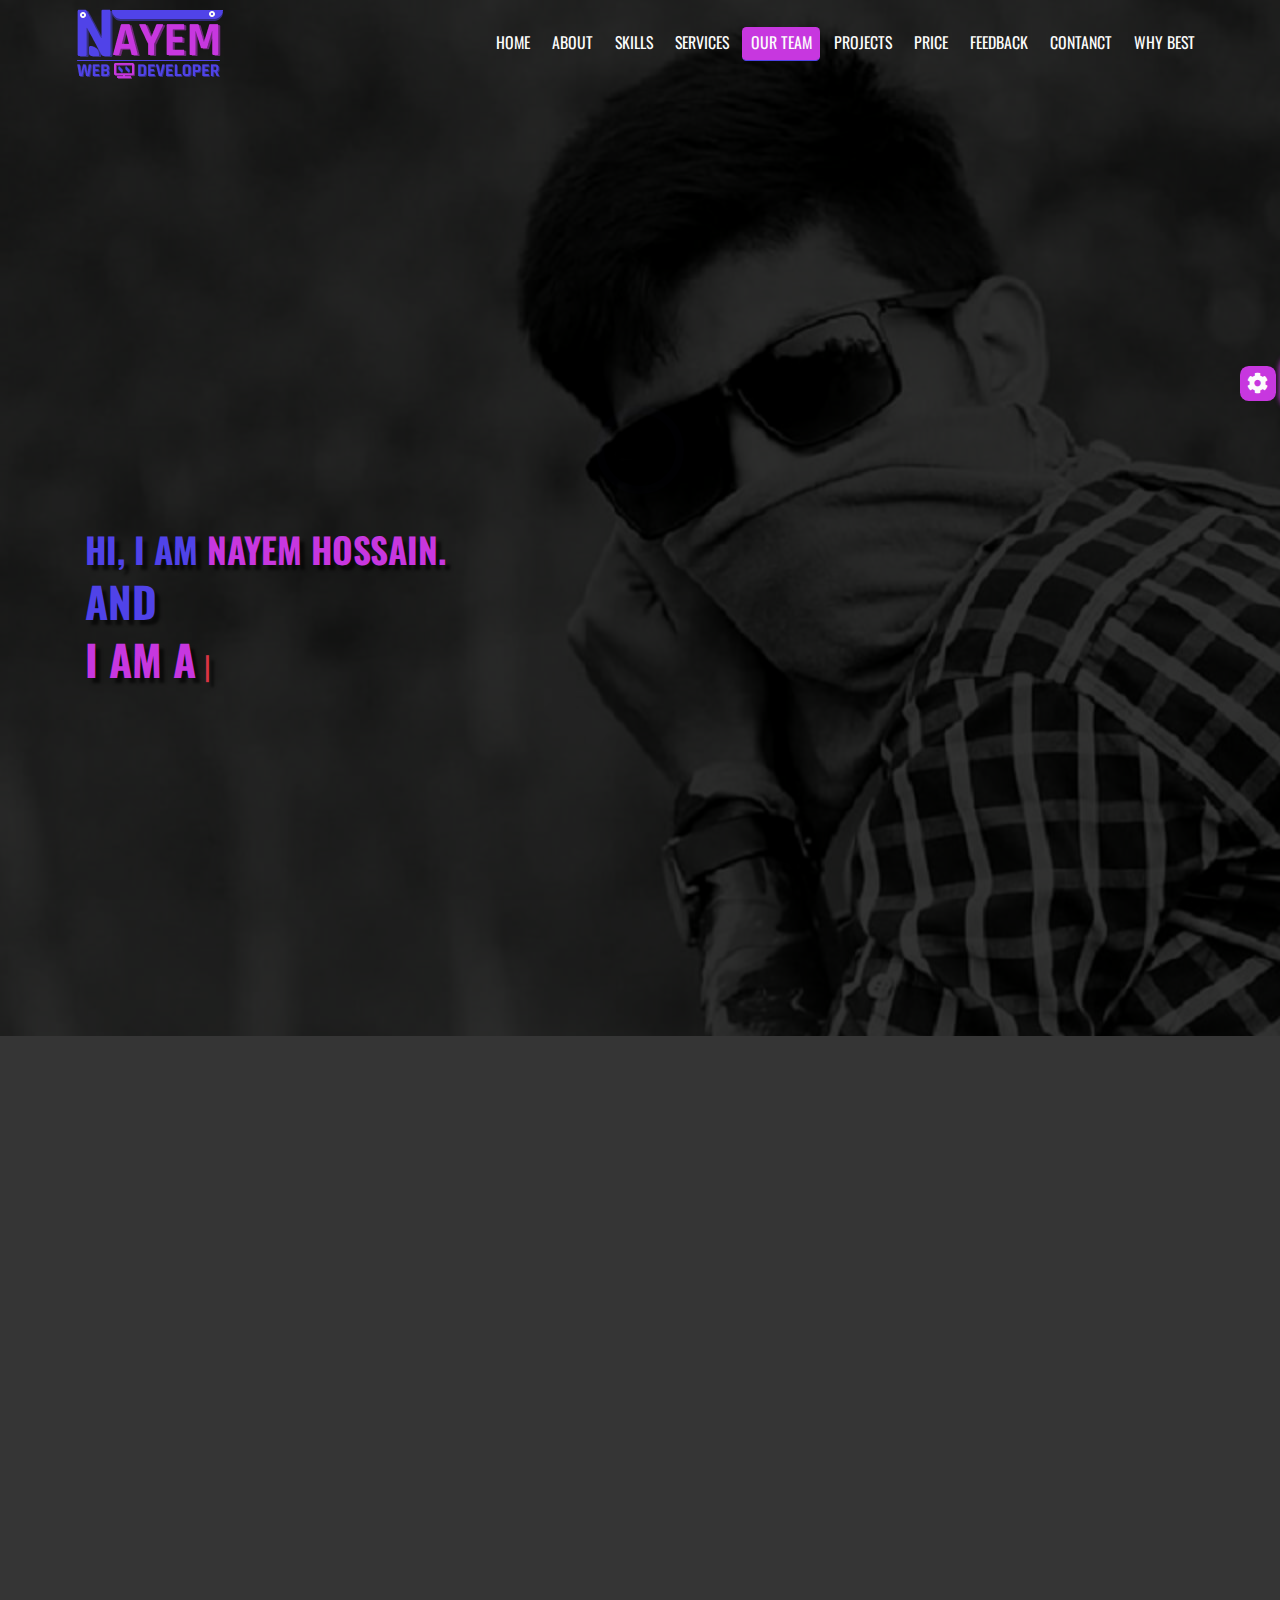
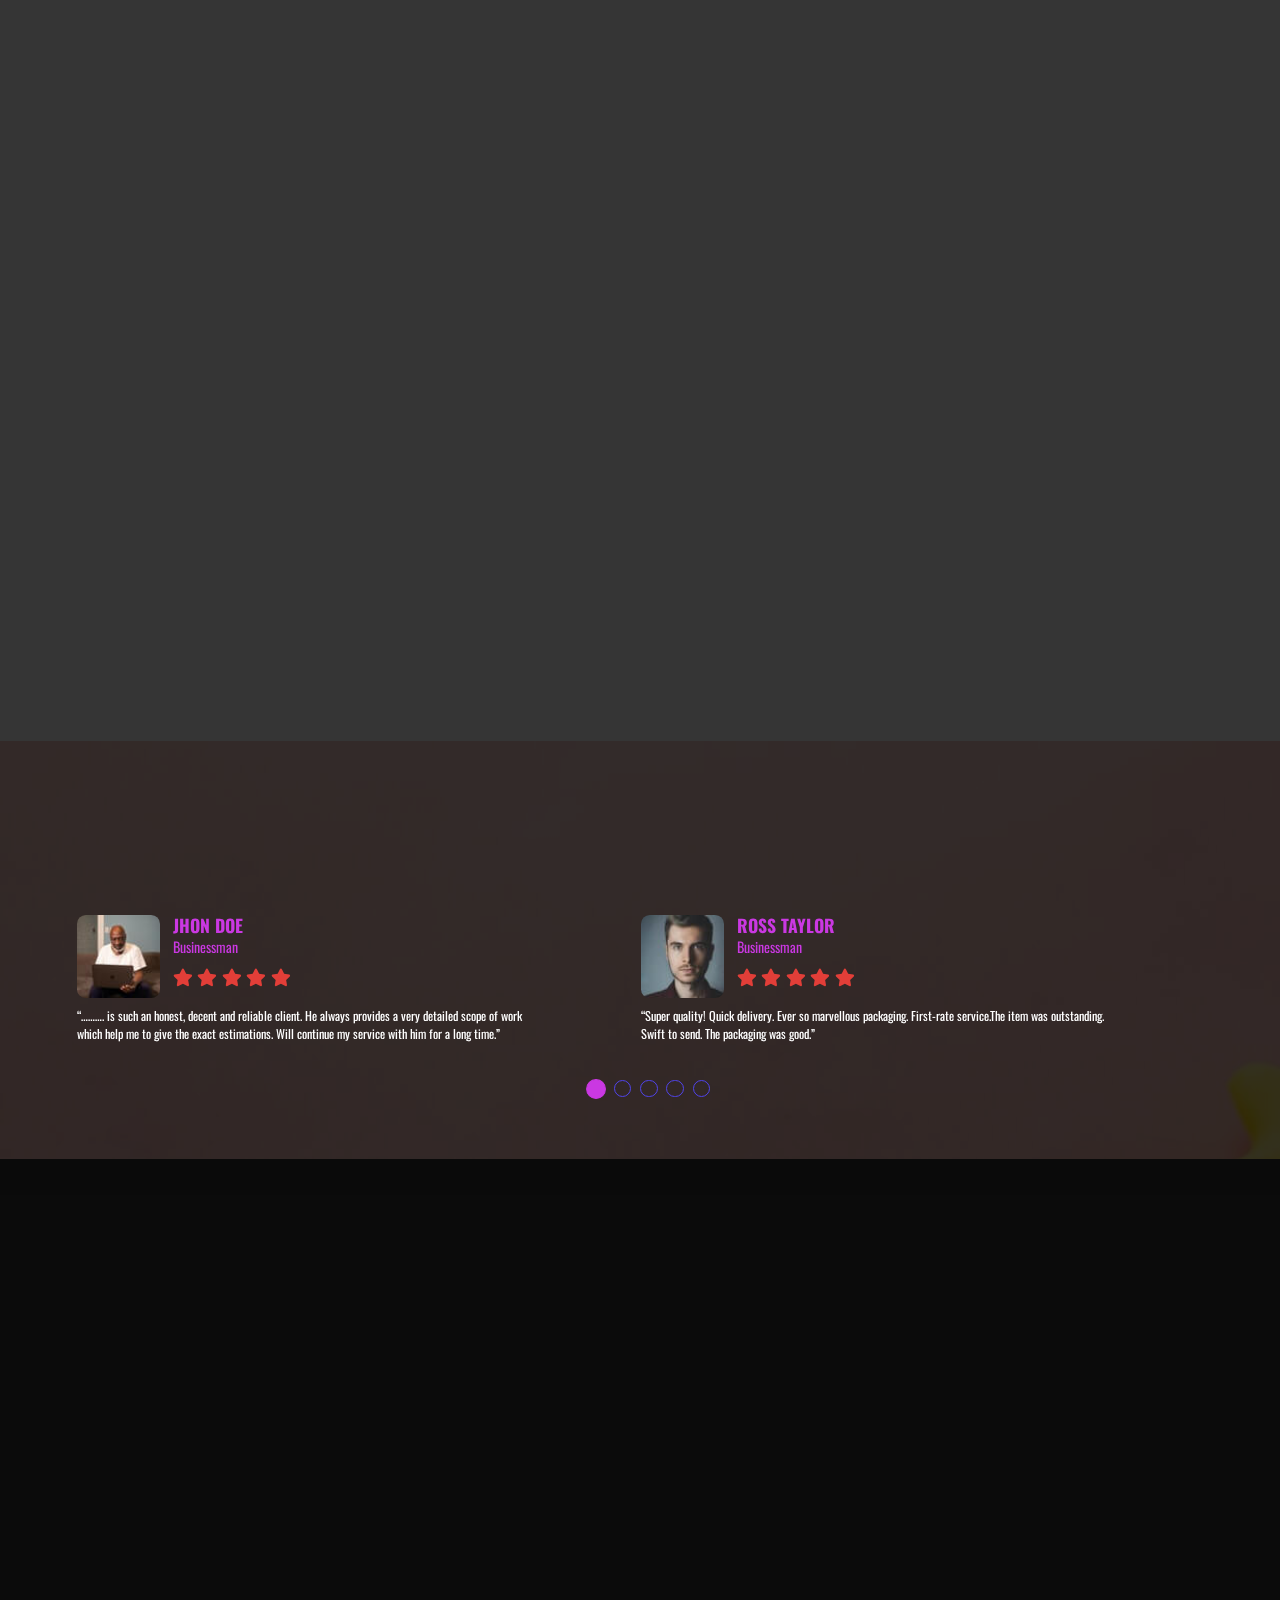
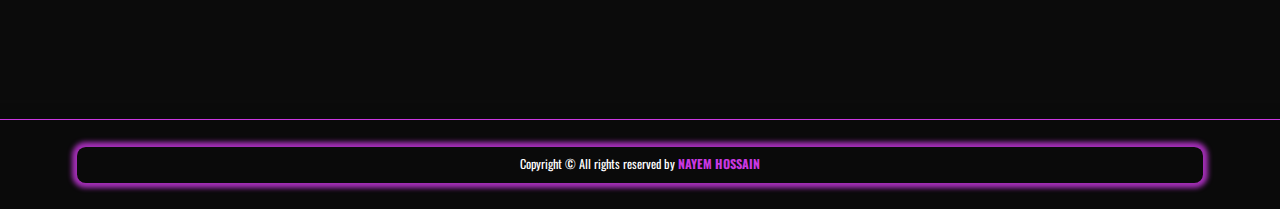
<file: ourteam.html>
<!DOCTYPE html>
<html lang="en">
<head>
    <meta charset="UTF-8">
    <meta http-equiv="X-UA-Compatible" content="IE=edge">
    <meta name="viewport" content="width=device-width, initial-scale=1.0">
    <title>nayemhossain</title>
    <!-- fontawesome css link -->
    <link rel="stylesheet" href="css/all.min.css">
    <!-- bootstrap css link -->
    <link rel="stylesheet" href="css/bootstrap.min.css">
    <!-- plugins css link -->
    <link rel="stylesheet" href="css/slick.css">
    <link rel="stylesheet" href="css/aos.css">
    <!-- custom css link -->
    <link rel="stylesheet" href="css/ourteam.css">
    <!-- typography css link -->
    <link rel="stylesheet" href="css/all-common-css/typography.css">
    <!-- navfootercommon css link -->
    <link rel="stylesheet" href="css/all-common-css/navfootercommon.css">
    <!-- othercommon css link -->
    <link rel="stylesheet" href="css/all-common-css/othercommon.css">
    <!-- responsive css link -->
    <link rel="stylesheet" href="css/responsive-css/responsive.css">
</head>
<body>
    <!-- header starts -->
    <header>
        <!-- navbar starts -->
        <nav class="navbar navbar-expand-lg py-0">
            <div class="container">
                <a class="navbar-brand py-3" href="index.html">
                    <img src="images/logo.png" alt="logo">
                </a>
               <button class="navbar-toggler" type="button" data-bs-toggle="collapse" data-bs-target="#navbarSupportedContent" aria-controls="navbarSupportedContent">
                <span class="navbar-toggler-icon"><i class="fas fa-bars"></i></span>
               </button>
                <div class="collapse navbar-collapse" id="navbarSupportedContent">
                    <ul class="navbar-nav ms-auto mb-0 mb-lg-0">
                        <li class="nav-item">
                            <a class="nav-link osw-reg text-up fs-18 text-white" href="index.html">Home</a>
                        </li>
                        <li class="nav-item">
                            <a class="nav-link osw-reg text-up fs-18 text-white" href="about.html">about</a>
                        </li>
                        <li class="nav-item">
                            <a class="nav-link osw-reg text-up fs-18 text-white" href="skill.html">skills</a>
                        </li>
                        <li class="nav-item">
                            <a class="nav-link osw-reg text-up fs-18 text-white" href="service.html">services</a>
                        </li>
                        <li class="nav-item">
                            <a class="nav-link osw-reg text-up fs-18 text-white active" href="ourteam.html">our team</a>
                        </li>
                        <li class="nav-item">
                            <a class="nav-link osw-reg text-up fs-18 text-white" href="project.html">projects</a>
                        </li>
                        <li class="nav-item">
                            <a class="nav-link osw-reg text-up fs-18 text-white" href="price.html">price</a>
                        </li>
                        <li class="nav-item">
                            <a class="nav-link osw-reg text-up fs-18 text-white" href="feedback.html">feedback</a>
                        </li>
                        <li class="nav-item">
                            <a class="nav-link osw-reg text-up fs-18 text-white" href="contact.html">contanct</a>
                        </li>
                        <li class="nav-item">
                            <a class="nav-link osw-reg text-up fs-18 text-white" href="whybest.html">why best</a>
                        </li>
                    </ul>
                </div>
            </div>
        </nav>
        <!-- navbar ends -->
    </header>
    <!-- header ends -->

    <!-- banner starts -->
    <section id="banner">
        <div class="container">
            <div class="row">
                <div class="col-lg-6">
                    <div class="banner-text">
                        <h3 class="mb-0 text-up osw-bold fs-40">hi, i am <b>nayem hossain.</b></h3>
                        <p class="mb-0 osw-bold fs-48 me-5 text-up">and</p>
                        <h4 class="mb-0 osw-bold text-up fs-48">i am a <span id="type" class="mb-0 osw-reg text-cap fs-32 text-danger"></span></h4>
                    </div>
                </div>
            </div>
        </div>
    </section>
    <!-- banner ends -->

    <!--our team starts -->
    <section id="our-team">
        <div class="container">
            <div class="our-team-header common-header d-flex justify-content-center align-items-center" data-aos="fade-down">
                <i class="fas fa-users fs-40"></i>
                <h2 class="mb-0 osw-bold text-up fs-40 px-5">our team</h2>
                <i class="fas fa-users fs-40"></i>
            </div>
            <div class="row">
                <div class="col-lg-4 col-6 col-sm-6 col-md-4">
                    <div class="team-member" data-aos="zoom-in">
                        <div class="team-member-img position-relative">
                            <img src="images/tm1.jpg" alt="tm1" class="img-fluid w-100">
                            <div class="member-img-overlay position-absolute start-0 top-0 w-100 h-100">
                                <div class="overlay-icon position-absolute w-100 h-100 start-0 top-0">
                                    <a href="https://www.facebook.com/nayemhossainbce" target="_blank" class="fs-24"><i class="fab fa-facebook-f"></i></a>
                                    <a href="https://www.facebook.com/nayemhossainbce" target="_blank" class="fs-24 my-3"><i class="fab fa-twitter"></i></a>
                                    <a href="https://www.facebook.com/nayemhossainbce" target="_blank" class="fs-24"><i class="fab fa-linkedin-in"></i></a>
                                </div>
                            </div>
                        </div>
                        <div class="member-text text-center">
                            <h3 class="mb-0 osw-bold fs-24 text-up">nayem hossain</h3>
                            <h4 class="mb-0 osw-semi fs-20 text-cap">web developer</h4>
                            <p class="mb-0 osw-reg fs-14 text-cap">CSE from Bangladesh University of Engineering and Technology (BUET), Electrical and Computer Engineering Building, Dhaka 1000</p>
                        </div>
                    </div>
                </div>

                <div class="col-lg-4 col-6 col-sm-6 col-md-4">
                    <div class="team-member" data-aos="zoom-in">
                        <div class="team-member-img position-relative">
                            <img src="images/tm4.jpg" alt="tm4" class="img-fluid w-100">
                            <div class="member-img-overlay position-absolute start-0 top-0 w-100 h-100">
                                <div class="overlay-icon position-absolute w-100 h-100 start-0 top-0">
                                    <a href="#" class="fs-24"><i class="fab fa-facebook-f"></i></a>
                                    <a href="#" class="fs-24 my-3"><i class="fab fa-twitter"></i></a>
                                    <a href="#" class="fs-24"><i class="fab fa-linkedin-in"></i></a>
                                </div>
                            </div>
                        </div>
                        <div class="member-text text-center">
                            <h3 class="mb-0 osw-bold fs-24 text-up">saba amrin</h3>
                            <h4 class="mb-0 osw-semi fs-20 text-cap">graphics designer</h4>
                            <p class="mb-0 osw-reg fs-14 text-cap">CSE from Bangladesh University of Engineering and Technology (BUET), Electrical and Computer Engineering Building, Dhaka 1000</p>
                        </div>
                    </div>
                </div>

                <div class="col-lg-4 col-6 col-sm-6 col-md-4">
                    <div class="team-member" data-aos="zoom-in">
                        <div class="team-member-img position-relative">
                            <img src="images/tm2.jpg" alt="tm2" class="img-fluid w-100">
                            <div class="member-img-overlay position-absolute start-0 top-0 w-100 h-100">
                                <div class="overlay-icon position-absolute w-100 h-100 start-0 top-0">
                                    <a href="#" class="fs-24"><i class="fab fa-facebook-f"></i></a>
                                    <a href="#" class="fs-24 my-3"><i class="fab fa-twitter"></i></a>
                                    <a href="#" class="fs-24"><i class="fab fa-linkedin-in"></i></a>
                                </div>
                            </div>
                        </div>
                        <div class="member-text text-center">
                            <h3 class="mb-0 osw-bold fs-24 text-up">liton talukder</h3>
                            <h4 class="mb-0 osw-semi fs-20 text-cap">web developer</h4>
                            <p class="mb-0 osw-reg fs-14 text-cap">CSE from Bangladesh University of Engineering and Technology (BUET), Electrical and Computer Engineering Building, Dhaka 1000</p>
                        </div>
                    </div>
                </div>

                <div class="col-lg-4 col-6 col-sm-6 col-md-4">
                    <div class="team-member" data-aos="zoom-in">
                        <div class="team-member-img position-relative">
                            <img src="images/tm5.jpg" alt="tm5" class="img-fluid w-100">
                            <div class="member-img-overlay position-absolute start-0 top-0 w-100 h-100">
                                <div class="overlay-icon position-absolute w-100 h-100 start-0 top-0">
                                    <a href="#" class="fs-24"><i class="fab fa-facebook-f"></i></a>
                                    <a href="#" class="fs-24 my-3"><i class="fab fa-twitter"></i></a>
                                    <a href="#" class="fs-24"><i class="fab fa-linkedin-in"></i></a>
                                </div>
                            </div>
                        </div>
                        <div class="member-text text-center">
                            <h3 class="mb-0 osw-bold fs-24 text-up">jasica july</h3>
                            <h4 class="mb-0 osw-semi fs-20 text-cap">ui/ux designer</h4>
                            <p class="mb-0 osw-reg fs-14 text-cap">CSE from Bangladesh University of Engineering and Technology (BUET), Electrical and Computer Engineering Building, Dhaka 1000</p>
                        </div>
                    </div>
                </div>

                <div class="col-lg-4 col-6 col-sm-6 col-md-4">
                    <div class="team-member" data-aos="zoom-in">
                        <div class="team-member-img position-relative">
                            <img src="images/tm3.jpg" alt="tm3" class="img-fluid w-100">
                            <div class="member-img-overlay position-absolute start-0 top-0 w-100 h-100">
                                <div class="overlay-icon position-absolute w-100 h-100 start-0 top-0">
                                    <a href="#" class="fs-24"><i class="fab fa-facebook-f"></i></a>
                                    <a href="#" class="fs-24 my-3"><i class="fab fa-twitter"></i></a>
                                    <a href="#" class="fs-24"><i class="fab fa-linkedin-in"></i></a>
                                </div>
                            </div>
                        </div>
                        <div class="member-text text-center">
                            <h3 class="mb-0 osw-bold fs-24 text-up">sajal acharjee</h3>
                            <h4 class="mb-0 osw-semi fs-20 text-cap">web designer</h4>
                            <p class="mb-0 osw-reg fs-14 text-cap">CSE from Bangladesh University of Engineering and Technology (BUET), Electrical and Computer Engineering Building, Dhaka 1000</p>
                        </div>
                    </div>
                </div>

                <div class="col-lg-4 col-6 col-sm-6 col-md-4">
                    <div class="team-member mb-0" data-aos="zoom-in">
                        <div class="team-member-img position-relative">
                            <img src="images/tm6.jpg" alt="tm6" class="img-fluid w-100">
                            <div class="member-img-overlay position-absolute start-0 top-0 w-100 h-100">
                                <div class="overlay-icon position-absolute w-100 h-100 start-0 top-0">
                                    <a href="#" class="fs-24"><i class="fab fa-facebook-f"></i></a>
                                    <a href="#" class="fs-24 my-3"><i class="fab fa-twitter"></i></a>
                                    <a href="#" class="fs-24"><i class="fab fa-linkedin-in"></i></a>
                                </div>
                            </div>
                        </div>
                        <div class="member-text text-center">
                            <h3 class="mb-0 osw-bold fs-24 text-up">nadim islam</h3>
                            <h4 class="mb-0 osw-semi fs-20 text-cap">digital marketer</h4>
                            <p class="mb-0 osw-reg fs-14 text-cap">CSE from Bangladesh University of Engineering and Technology (BUET), Electrical and Computer Engineering Building, Dhaka 1000</p>
                        </div>
                    </div>
                </div>
            </div>
        </div>
    </section>
    <!--our team ends -->

    <!-- feedback starts -->
    <section id="feedback">
        <div class="container">
            <div class="feedback-header common-header d-flex justify-content-center align-items-center" data-aos="fade-down">
                <i class="fas fa-star fs-40"></i>
                <h2 class="mb-0 osw-bold text-up fs-40 px-5">client feedback</h2>
                <i class="fas fa-star fs-40"></i>
            </div>
            <div class="row">
                <div class="feedback-slider">
                    <div class="col-lg-12">
                        <div class="feedback-item">
                            <div class="row">
                                <div class="col-lg-2 col-4">
                                    <div class="feedback-p-img">
                                        <img src="images/client1.jpg" alt="client1" class="img-fluid w-100">
                                    </div>
                                </div>
                                <div class="col-lg-10 col-8">
                                    <div class="feedback-p-detail">
                                        <h3 class="mb-0 text-uppercase osw-bold fs-20">jhon doe</h3>
                                        <h5 class="mb-0 text-capitalize osw-reg fs-16">businessman</h5>
                                        <div class="rating">
                                            <i class="fas fa-star"></i>
                                            <i class="fas fa-star"></i>
                                            <i class="fas fa-star"></i>
                                            <i class="fas fa-star"></i>
                                            <i class="fas fa-star"></i>
                                        </div>
                                    </div>
                                </div>
                                <div class="col-lg-10 col-10">
                                    <div class="feedback-p-about">
                                        <p class="text-white osw-reg fs-14">“………. is such an honest, decent and reliable client. He always provides a very detailed scope of work which help me to give the exact estimations. Will continue my service with him for a long time.”</p>
                                    </div>
                                </div>
                            </div>
                        </div>
                    </div>

                    <div class="col-lg-12">
                        <div class="feedback-item">
                            <div class="row">
                                <div class="col-lg-2 col-4">
                                    <div class="feedback-p-img">
                                        <img src="images/client2.jpg" alt="client2" class="img-fluid w-100">
                                    </div>
                                </div>
                                <div class="col-lg-10 col-8">
                                    <div class="feedback-p-detail">
                                        <h3 class="mb-0 text-uppercase osw-bold fs-20">ross taylor</h3>
                                        <h5 class="mb-0 text-capitalize osw-reg fs-16">businessman</h5>
                                        <div class="rating">
                                            <i class="fas fa-star"></i>
                                            <i class="fas fa-star"></i>
                                            <i class="fas fa-star"></i>
                                            <i class="fas fa-star"></i>
                                            <i class="fas fa-star"></i>
                                        </div>
                                    </div>
                                </div>
                                <div class="col-lg-10 col-10">
                                    <div class="feedback-p-about">
                                        <p class="text-white osw-reg fs-14">“Super quality! Quick delivery. Ever so marvellous packaging. First-rate service.The item was outstanding. Swift to send. The packaging was good.”</p>
                                    </div>
                                </div>
                            </div>
                        </div>
                    </div>
                    <div class="col-lg-12">
                        <div class="feedback-item">
                            <div class="row">
                                <div class="col-lg-2 col-4">
                                    <div class="feedback-p-img">
                                        <img src="images/client3.jpg" alt="client3" class="img-fluid w-100">
                                    </div>
                                </div>
                                <div class="col-lg-10 col-8">
                                    <div class="feedback-p-detail">
                                        <h3 class="mb-0 text-uppercase osw-bold fs-20">suchi</h3>
                                        <h5 class="mb-0 text-capitalize osw-reg fs-16">web designer</h5>
                                        <div class="rating">
                                            <i class="fas fa-star"></i>
                                            <i class="fas fa-star"></i>
                                            <i class="fas fa-star"></i>
                                            <i class="fas fa-star"></i>
                                            <i class="fas fa-star"></i>
                                        </div>
                                    </div>
                                </div>
                                <div class="col-lg-10 col-10">
                                    <div class="feedback-p-about">
                                        <p class="text-white osw-reg fs-14">“Excellent quality! Superior delivery. Quality of the wrapping was high-standard. Item was of splendid quality!”</p>
                                    </div>
                                </div>
                            </div>
                        </div>
                    </div>
                    <div class="col-lg-12">
                        <div class="feedback-item">
                            <div class="row">
                                <div class="col-lg-2 col-4">
                                    <div class="feedback-p-img">
                                        <img src="images/client4.jpg" alt="client4" class="img-fluid w-100">
                                    </div>
                                </div>
                                <div class="col-lg-10 col-8">
                                    <div class="feedback-p-detail">
                                        <h3 class="mb-0 text-uppercase osw-bold fs-20">jemy anderson</h3>
                                        <h5 class="mb-0 text-capitalize osw-reg fs-16">businessman</h5>
                                        <div class="rating">
                                            <i class="fas fa-star"></i>
                                            <i class="fas fa-star"></i>
                                            <i class="fas fa-star"></i>
                                            <i class="fas fa-star"></i>
                                            <i class="fas fa-star"></i>
                                        </div>
                                    </div>
                                </div>
                                <div class="col-lg-10 col-10">
                                    <div class="feedback-p-about">
                                        <p class="text-white osw-reg fs-14">“Notably wonderful packaging. Thanks.The item was fantastic. Excellent delivery.Notably wonderful packaging. Thanks.”</p>
                                    </div>
                                </div>
                            </div>
                        </div>
                    </div>
                    <div class="col-lg-12">
                        <div class="feedback-item">
                            <div class="row">
                                <div class="col-lg-2 col-4">
                                    <div class="feedback-p-img">
                                        <img src="images/client5.jpg" alt="client5" class="img-fluid w-100">
                                    </div>
                                </div>
                                <div class="col-lg-10 col-8">
                                    <div class="feedback-p-detail">
                                        <h3 class="mb-0 text-uppercase osw-bold fs-20">watson</h3>
                                        <h5 class="mb-0 text-capitalize osw-reg fs-16">businessman</h5>
                                        <div class="rating">
                                            <i class="fas fa-star"></i>
                                            <i class="fas fa-star"></i>
                                            <i class="fas fa-star"></i>
                                            <i class="fas fa-star"></i>
                                            <i class="fas fa-star"></i>
                                        </div>
                                    </div>
                                </div>
                                <div class="col-lg-10 col-10">
                                    <div class="feedback-p-about">
                                        <p class="text-white osw-reg fs-14">Quality of item was great. The quality of the wrapping was good. Fantastic delivery.The item was splendid! Ideal packaging.Very quick dispatch. First-rate service.”</p>
                                    </div>
                                </div>
                            </div>
                        </div>
                    </div>
                    <div class="col-lg-12">
                        <div class="feedback-item">
                            <div class="row">
                                <div class="col-lg-2 col-4">
                                    <div class="feedback-p-img">
                                        <img src="images/client6.jpg" alt="client6" class="img-fluid w-100">
                                    </div>
                                </div>
                                <div class="col-lg-10 col-8">
                                    <div class="feedback-p-detail">
                                        <h3 class="mb-0 text-uppercase osw-bold fs-20">eion morgan</h3>
                                        <h5 class="mb-0 text-capitalize osw-reg fs-16">businessman</h5>
                                        <div class="rating">
                                            <i class="fas fa-star"></i>
                                            <i class="fas fa-star"></i>
                                            <i class="fas fa-star"></i>
                                            <i class="fas fa-star"></i>
                                            <i class="fas fa-star"></i>
                                        </div>
                                    </div>
                                </div>
                                <div class="col-lg-10 col-10">
                                    <div class="feedback-p-about">
                                        <p class="text-white osw-reg fs-14">“Good quality. Wonderful packaging.Delivery was fantastic. Would buy from you again. Item splendid. Very, very high-standard delivery. Lovely packaging. Recommended.”</p>
                                    </div>
                                </div>
                            </div>
                        </div>
                    </div>
                    <div class="col-lg-12">
                        <div class="feedback-item">
                            <div class="row">
                                <div class="col-lg-2 col-4">
                                    <div class="feedback-p-img">
                                        <img src="images/client7.jpg" alt="client7" class="img-fluid w-100">
                                    </div>
                                </div>
                                <div class="col-lg-10 col-8">
                                    <div class="feedback-p-detail">
                                        <h3 class="mb-0 text-uppercase osw-bold fs-20">joss butler</h3>
                                        <h5 class="mb-0 text-capitalize osw-reg fs-16">businessman</h5>
                                        <div class="rating">
                                            <i class="fas fa-star"></i>
                                            <i class="fas fa-star"></i>
                                            <i class="fas fa-star"></i>
                                            <i class="fas fa-star"></i>
                                            <i class="fas fa-star"></i>
                                        </div>
                                    </div>
                                </div>
                                <div class="col-lg-10 col-10">
                                    <div class="feedback-p-about">
                                        <p class="text-white osw-reg fs-14">“The item was good. The packaging was ever so nice. Delivery was immensely quick. Item was first-rate quality.Quick delivery. The packaging was very, very nice. Item was of super quality.”</p>
                                    </div>
                                </div>
                            </div>
                        </div>
                    </div>
                    <div class="col-lg-12">
                        <div class="feedback-item">
                            <div class="row">
                                <div class="col-lg-2 col-4">
                                    <div class="feedback-p-img">
                                        <img src="images/client8.jpg" alt="client8" class="img-fluid w-100">
                                    </div>
                                </div>
                                <div class="col-lg-10 col-8">
                                    <div class="feedback-p-detail">
                                        <h3 class="mb-0 text-uppercase osw-bold fs-20">jerin joi</h3>
                                        <h5 class="mb-0 text-capitalize osw-reg fs-16">businessman</h5>
                                        <div class="rating">
                                            <i class="fas fa-star"></i>
                                            <i class="fas fa-star"></i>
                                            <i class="fas fa-star"></i>
                                            <i class="fas fa-star"></i>
                                            <i class="fas fa-star"></i>
                                        </div>
                                    </div>
                                </div>
                                <div class="col-lg-10 col-10">
                                    <div class="feedback-p-about">
                                        <p class="text-white osw-reg fs-14">“Great packaging. Delivery was high-standard. Item is of excellent quality.Remarkably speedy delivery. Exceptional packaging. The item was superior! Quick delivery. Exceptional packaging.”</p>
                                    </div>
                                </div>
                            </div>
                        </div>
                    </div>
                    <div class="col-lg-12">
                        <div class="feedback-item">
                            <div class="row">
                                <div class="col-lg-2 col-4">
                                    <div class="feedback-p-img">
                                        <img src="images/client9.jpg" alt="client9" class="img-fluid w-100">
                                    </div>
                                </div>
                                <div class="col-lg-10 col-8">
                                    <div class="feedback-p-detail">
                                        <h3 class="mb-0 text-uppercase osw-bold fs-20">marlon semuel</h3>
                                        <h5 class="mb-0 text-capitalize osw-reg fs-16">businessman</h5>
                                        <div class="rating">
                                            <i class="fas fa-star"></i>
                                            <i class="fas fa-star"></i>
                                            <i class="fas fa-star"></i>
                                            <i class="fas fa-star"></i>
                                            <i class="fas fa-star"></i>
                                        </div>
                                    </div>
                                </div>
                                <div class="col-lg-10 col-10">
                                    <div class="feedback-p-about">
                                        <p class="text-white osw-reg fs-14">“Pleasing packaging. Swift delivery. Recommended.”
                                        Feedback for a Top-Rated Seller. The item was superb and good. Immensely pleasing packaging. The delivery was superb. Item is of first-rate quality.”</p>
                                    </div>
                                </div>
                            </div>
                        </div>
                    </div>
                    <div class="col-lg-12">
                        <div class="feedback-item">
                            <div class="row">
                                <div class="col-lg-2 col-4">
                                    <div class="feedback-p-img">
                                        <img src="images/client10.jpg" alt="client10" class="img-fluid w-100">
                                    </div>
                                </div>
                                <div class="col-lg-10 col-8">
                                    <div class="feedback-p-detail">
                                        <h3 class="mb-0 text-uppercase osw-bold fs-20">jason harry</h3>
                                        <h5 class="mb-0 text-capitalize osw-reg fs-16">businessman</h5>
                                        <div class="rating">
                                            <i class="fas fa-star"></i>
                                            <i class="fas fa-star"></i>
                                            <i class="fas fa-star"></i>
                                            <i class="fas fa-star"></i>
                                            <i class="fas fa-star"></i>
                                        </div>
                                    </div>
                                </div>
                                <div class="col-lg-10 col-10">
                                    <div class="feedback-p-about">
                                        <p class="text-white osw-reg fs-14">“Wonderful packaging. Delivery was notably speedy. Item is of superior quality. Exceptionally speedy dispatch.Quality of the wrapping was good. The item was of superb quality. Good delivery. The packaging was notably marvellous.”</p>
                                    </div>
                                </div>
                            </div>
                        </div>
                    </div>
                </div>
            </div>
        </div>
    </section>
    <!-- feedback ends -->

    <!-- footer starts -->
    <footer id="footer">
        <div class="footer-main">
            <div class="container">

                <div class="footer-logo" data-aos="fade-down">
                    <div class="container d-flex justify-content-center">
                        <div class="row">
                            <div class="col-lg-12">
                                <div class="footer-logo-img text-center">
                                    <a href="index.html">
                                        <img src="images/logo.png" alt="logo" class="img-fluid w-100">
                                    </a>
                                </div>
                            </div>
                        </div>
                    </div>
                </div>

                <div class="row">

                    <div class="col-lg-3 col-md-6 col-sm-6">
                        <div class="footer-item" data-aos="flip-left">
                            <div class="f-about-me cmn-f-item">
                                <h5 class="mb-0 text-up osw-med fs-32">about me</h5>
                                <p class="mb-0 osw-reg fs-14 text-cap text-white">hi i am nayem. I am a web designer and web developer. I finished Diploma in Web. And successfully I've been working on web design and web development successfully. I have been working successfully in this profession for three years. I am currently working with an American company to expand their business, and I can say that I am doing their job successfully. And different with that I am working in online market and local market.</p>
                            </div>
                        </div>
                    </div>

                    <div class="col-lg-3 col-md-6 col-sm-6">
                        <div class="footer-item" data-aos="flip-left">
                            <div class="f-link cmn-f-item">
                                <h5 class="mb-0 text-up osw-med fs-32">important links</h5>
                                <div class="footer-menu d-flex">

                                    <ul class="ps-0 me-5">
                                        <li>
                                            <a class="osw-reg text-up fs-18" href="index.html">Home</a>
                                        </li>
                                        <li>
                                            <a class="osw-reg text-up fs-18" href="about.html">about</a>
                                        </li>
                                        <li>
                                            <a class="osw-reg text-up fs-18" href="skill.html">skills</a>
                                        </li>
                                        <li>
                                            <a class="osw-reg text-up fs-18" href="service.html">services</a>
                                        </li>
                                        <li class="nav-item">
                                            <a class="osw-reg text-up fs-18" href="ourteam.html">our team</a>
                                        </li>
                                    </ul>

                                    <ul class="ps-0 ms-5">
                                        <li>
                                            <a class="osw-reg text-up fs-18" href="project.html">projects</a>
                                        </li>
                                        <li>
                                            <a class="osw-reg text-up fs-18" href="price.html">price</a>
                                        </li>
                                        <li>
                                            <a class="osw-reg text-up fs-18" href="feedback.html">feedback</a>
                                        </li>
                                        <li>
                                            <a class="osw-reg text-up fs-18" href="contact.html">contact</a>
                                        </li>
                                        <li>
                                            <a class="osw-reg text-up fs-18" href="whybest.html">why best</a>
                                        </li>
                                    </ul>

                                </div>
                            </div>
                        </div>
                    </div>

                    <div class="col-lg-3 col-md-6 col-sm-6">
                        <div class="footer-item" data-aos="flip-right">
                            <div class="f-client-photo cmn-f-item">
                                <h5 class="mb-0 text-up osw-med fs-32">client photos</h5>
                                <div class="client-photos">
                                    <ul class="ps-0 d-flex justify-content-between">
                                        <li>
                                            <a href="#" target="_blank">
                                                <img src="images/client1.jpg" alt="client1" class="img-fluid w-100">
                                            </a>
                                        </li>
                                        <li>
                                            <a href="#" target="_blank">
                                                <img src="images/client2.jpg" alt="client2" class="img-fluid w-100">
                                            </a>
                                        </li>
                                        <li>
                                            <a href="#" target="_blank">
                                                <img src="images/client3.jpg" alt="client3" class="img-fluid w-100">
                                            </a>
                                        </li>
                                    </ul>
                                    <ul class="ps-0 d-flex justify-content-between">
                                        <li>
                                            <a href="#" target="_blank">
                                                <img src="images/client4.jpg" alt="client4" class="img-fluid w-100">
                                            </a>
                                        </li>
                                        <li>
                                            <a href="#" target="_blank">
                                                <img src="images/client10.jpg" alt="client10" class="img-fluid w-100">
                                            </a>
                                        </li>
                                        <li>
                                            <a href="#" target="_blank">
                                                <img src="images/client9.jpg" alt="client9" class="img-fluid w-100">
                                            </a>
                                        </li>
                                    </ul>
                                    <ul class="ps-0 d-flex justify-content-between">
                                        <li>
                                            <a href="#" target="_blank">
                                                <img src="images/client6.jpg" alt="client6" class="img-fluid w-100">
                                            </a>
                                        </li>
                                        <li>
                                            <a href="#" target="_blank">
                                                <img src="images/client7.jpg" alt="client7" class="img-fluid w-100">
                                            </a>
                                        </li>
                                        <li>
                                            <a href="#" target="_blank">
                                                <img src="images/client8.jpg" alt="client8" class="img-fluid w-100">
                                            </a>
                                        </li>
                                    </ul>
                                </div>
                            </div>
                        </div>
                    </div>

                    <div class="col-lg-3 col-md-6 col-sm-6">
                        <div class="footer-item" data-aos="flip-right">
                            <div class="footer-contact cmn-f-item">
                                <h5 class="mb-0 text-up osw-med fs-32">contact</h5>
                                <ul class="ps-0 mb-0 f-contact">
                                    <li>
                                        <div class="d-flex align-items-center">
                                            <div class="footer-contact-icn me-3">
                                                <a href="https://goo.gl/maps/qfesjWuJbfAG3RXX9" target="_blank"><i class="fas fa-map-marker fs-20"></i></a>
                                            </div>
                                            <div class="footer-contact-text">
                                                <a href="https://goo.gl/maps/qfesjWuJbfAG3RXX9" target="_blank" class="mb-0 osw-reg fs-14 text-up d-block">kalihati-tangail,</a>
                                                <a href="https://goo.gl/maps/qfesjWuJbfAG3RXX9" target="_blank" class="mb-0 osw-reg fs-14 text-up">dhaka-bangladesh.</a>
                                            </div>
                                        </div>
                                    </li>

                                    <li>
                                        <div class="d-flex align-items-center">
                                            <div class="footer-contact-icn me-3">
                                                <a href="tell:+8801306943020" target="_blank"><i class="fas fa-phone fs-14"></i></a>
                                            </div>
                                            <div class="footer-contact-text">
                                                <a href="tell:+8801306943020" target="_blank" class="mb-0 osw-reg fs-14 d-block">+88 013 069 43020</a>
                                                <a href="tell:+8801309939195" target="_blank" class="mb-0 osw-reg fs-14">+88 013 099 39195</a>
                                            </div>
                                        </div>
                                    </li>

                                    <li>
                                        <div class="d-flex align-items-center">
                                            <div class="footer-contact-icn me-3">
                                                <a href="mailto:nayemhossaincit@gmail.com" target="_blank"><i class="fas fa-envelope fs-14"></i></a>
                                            </div>
                                            <div class="footer-contact-text">
                                                <a href="mailto:nayemhossaincit@gmail.com" target="_blank" class="mb-0 osw-reg fs-14 d-block">nayemhossaincit@gmail.com</a>
                                                <a href="mailto:frelancernayem@gmail.com" target="_blank" class="mb-0 osw-reg fs-14">frelancernayem@gmail.com</a>
                                            </div>
                                        </div>
                                    </li>
                                </ul>
                                <h6 class="mb-0 text-up osw-reg fs-24">get social</h6>
                                <div class="footer-social">
                                    <a href="https://www.facebook.com/nayemhossainbce" target="_blank">
                                        <i class="fab fa-facebook-f fs-20"></i>
                                    </a>
                                    <a href="https://www.facebook.com/nayemhossainbce" target="_blank">
                                        <i class="fab fa-twitter fs-20"></i>
                                    </a>
                                    <a href="https://www.facebook.com/nayemhossainbce" target="_blank">
                                        <i class="fab fa-linkedin-in fs-20"></i>
                                    </a>
                                    <a href="https://www.facebook.com/nayemhossainbce" target="_blank">
                                        <i class="fab fa-instagram fs-20"></i>
                                    </a>
                                    <a href="https://www.facebook.com/nayemhossainbce" target="_blank">
                                        <i class="fab fa-behance fs-20"></i>
                                    </a>
                                </div>
                            </div>
                        </div>
                    </div>
                </div>
            </div>
        </div>
        <div class="footer-copy">
            <div class="container">
                <div class="row">
                    <div class="col-lg-12 m-lg-auto">
                        <div class="copyright text-center">
                            <p class="mb-0 osw-reg fs-14">Copyright &copy; All rights reserved by <a href="index.html" class="text-up"><b>nayem hossain</b></a> </p>
                        </div>
                    </div>
                </div>
            </div>
        </div>
    </footer>
    <!-- footer ends -->

    <!--back-top button starts -->
    <div class="back-top-btn">
        <i class="fas fa-chevron-up fs-40"></i>
    </div>
    <!--back-top button ends -->

    <!-- preloder starts -->
    <div class="preloder-box">
        <span></span>
    </div>
    <!-- preloder ends -->

    <!-- color selection starts -->
    <section class="color-selection">
        <div class="color-btn">
            <i class="fas fa-cog fa-spin fs-24"></i>
        </div>
        <ul class="ps-0 mb-0 d-flex justify-content-evenly align-items-center h-100">
            <li class="defult"></li>
            <li class="red"></li>
            <li class="orange"></li>
            <li class="green"></li>
            <li class="blue"></li>
        </ul>
    </section>
    <!-- color selection ends -->

    <!-- date-time starts -->
    <div class="date-time">
        <div class="text osw-bold"></div>
    </div>
    <!-- date-time ends -->

    
    <!-- jquery js -->
    <script src="js/jquery-2.2.4.min.js"></script>
    <!-- bootstrap js -->
    <script src="js/bootstrap.bundle.min.js"></script>
    <!-- jquery plugin js -->
    <script src="js/index.umd.js"></script>
    <script src="js/daisy.min.js"></script>
    <script src="js/slick.min.js"></script>
    <script src="js/an-skill-bar.js"></script>
    <script src="js/aos.js"></script>
    <!-- custom js -->
    <script src="js/main.js"></script>
</body>
</html>
</file>
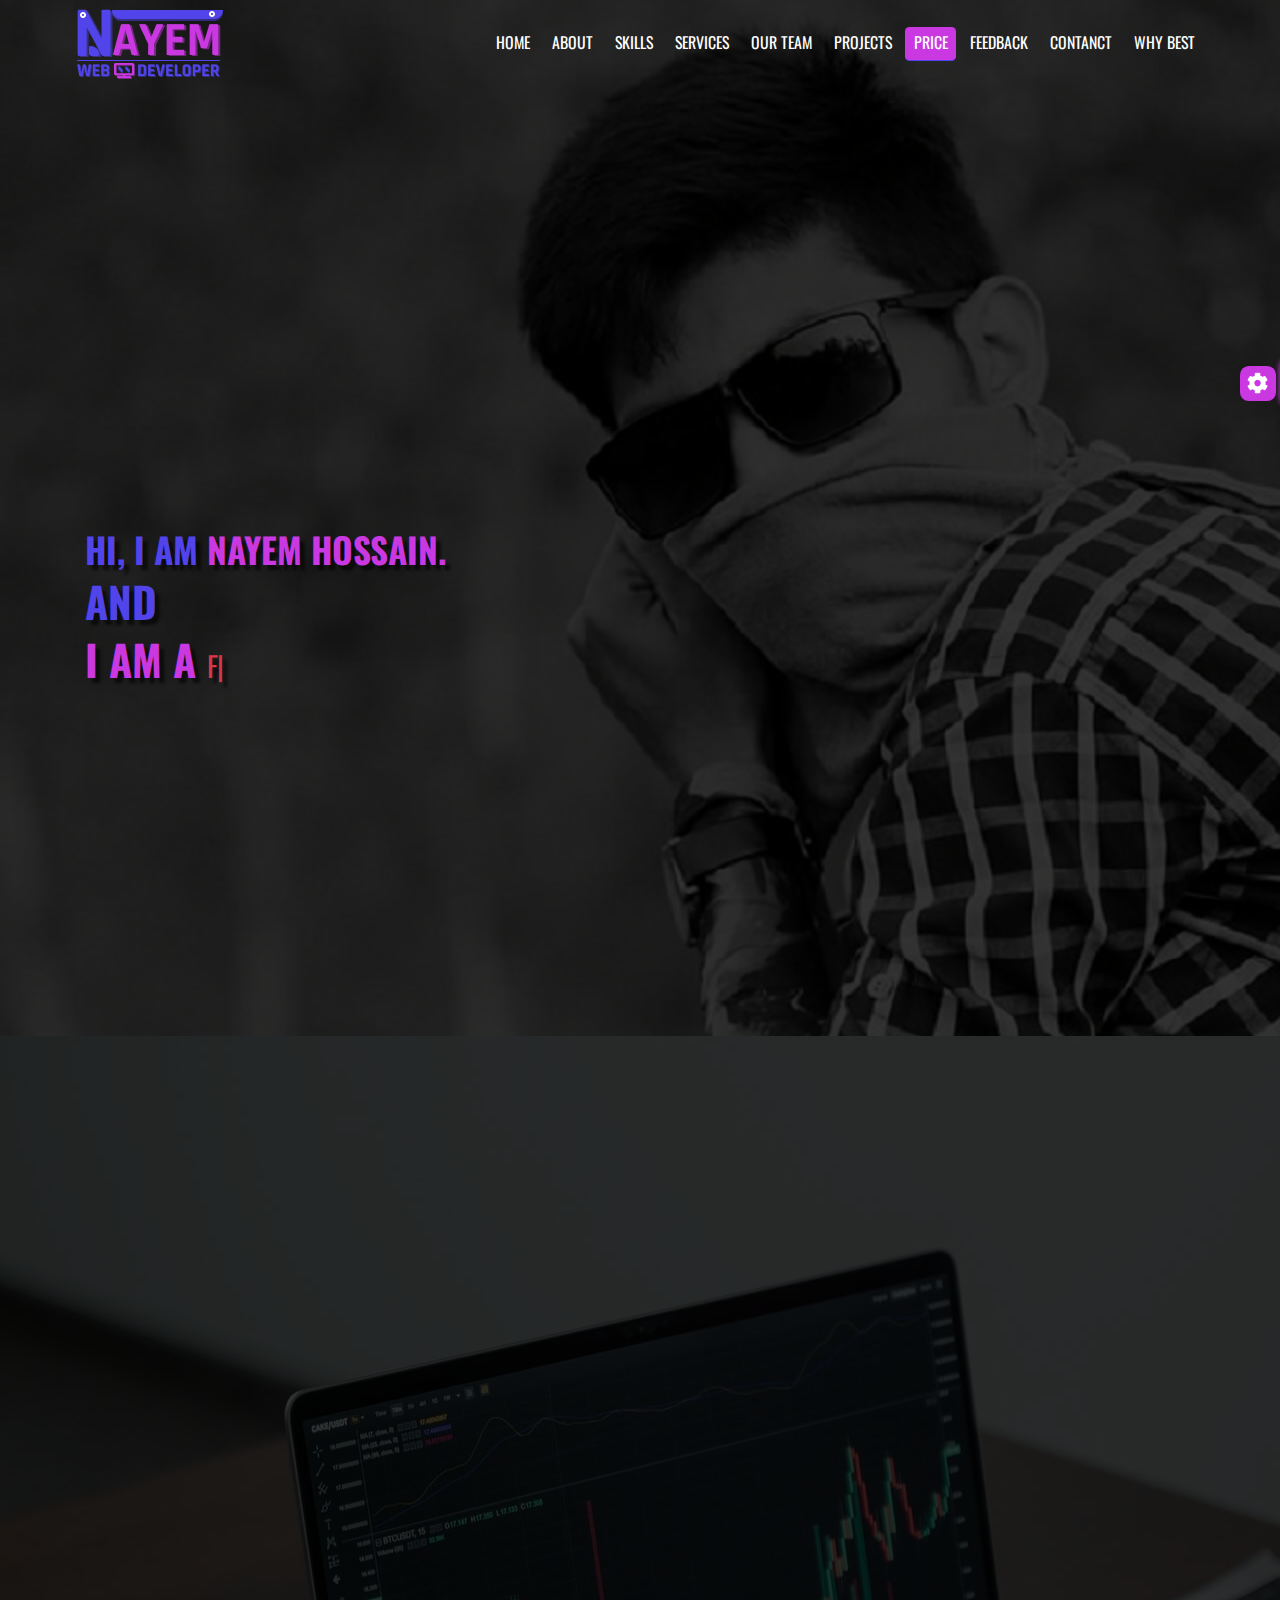
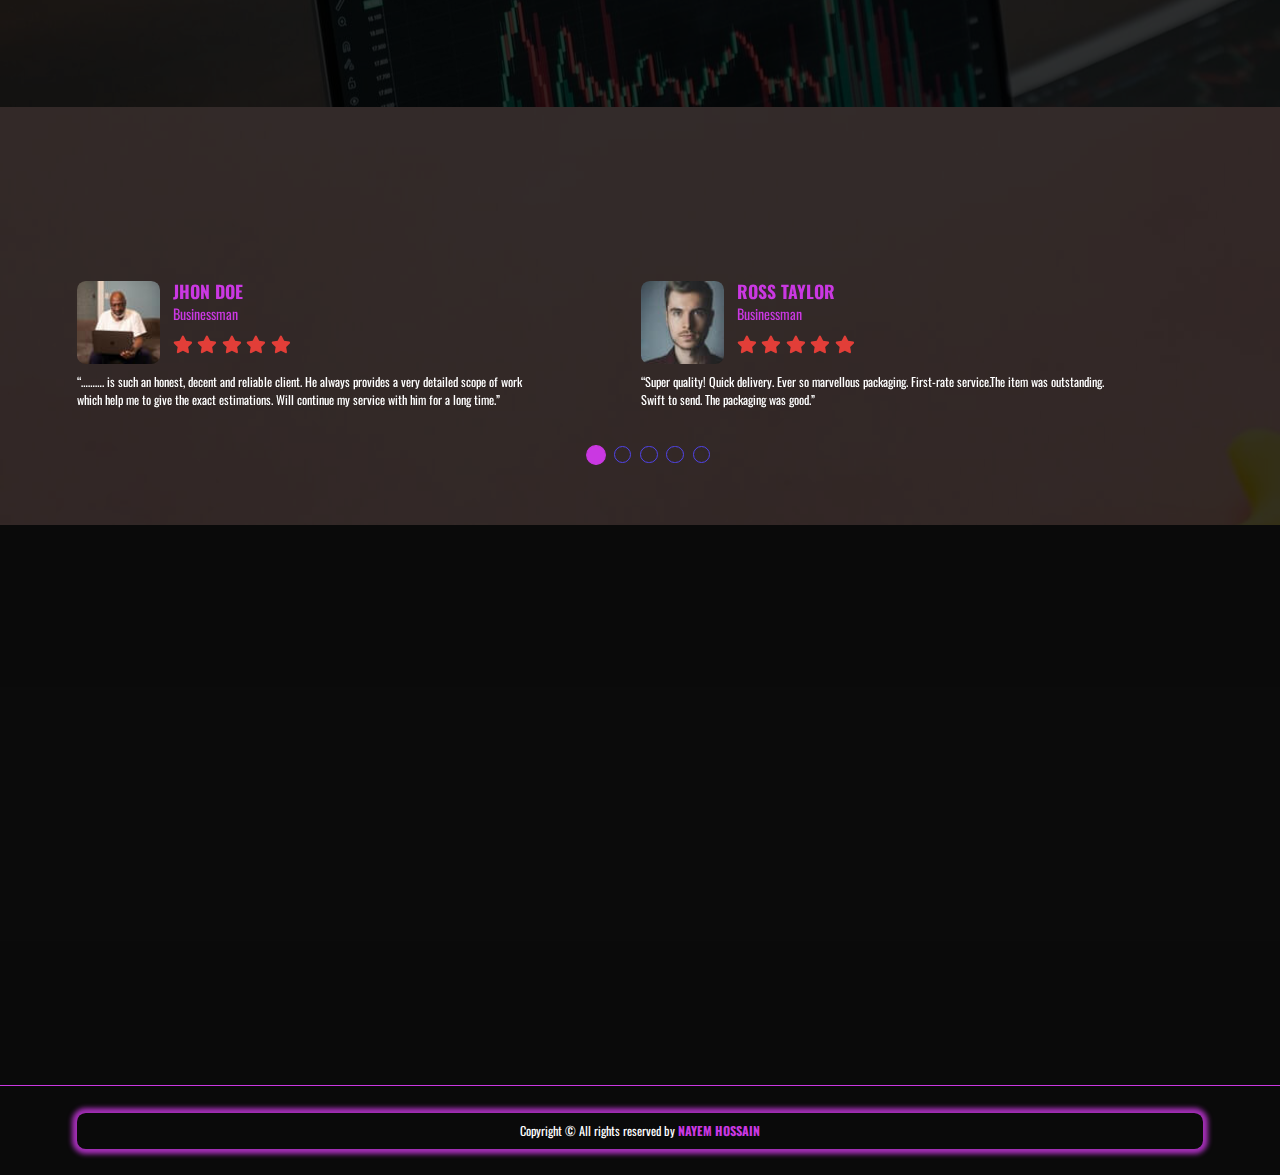
<file: price.html>
<!DOCTYPE html>
<html lang="en">
<head>
    <meta charset="UTF-8">
    <meta http-equiv="X-UA-Compatible" content="IE=edge">
    <meta name="viewport" content="width=device-width, initial-scale=1.0">
    <title>nayemhossain</title>
    <!-- fontawesome css link -->
    <link rel="stylesheet" href="css/all.min.css">
    <!-- bootstrap css link -->
    <link rel="stylesheet" href="css/bootstrap.min.css">
    <!-- plugins css link -->
    <link rel="stylesheet" href="css/slick.css">
    <link rel="stylesheet" href="css/aos.css">
    <!-- custom css link -->
    <link rel="stylesheet" href="css/price.css">
    <!-- typography css link -->
    <link rel="stylesheet" href="css/all-common-css/typography.css">
    <!-- navfootercommon css link -->
    <link rel="stylesheet" href="css/all-common-css/navfootercommon.css">
    <!-- othercommon css link -->
    <link rel="stylesheet" href="css/all-common-css/othercommon.css">
    <!-- responsive css link -->
    <link rel="stylesheet" href="css/responsive-css/responsive.css">
</head>
<body>
    <!-- header starts -->
    <header>
        <!-- navbar starts -->
        <nav class="navbar navbar-expand-lg py-0">
            <div class="container">
                <a class="navbar-brand py-3" href="index.html">
                    <img src="images/logo.png" alt="logo">
                </a>
               <button class="navbar-toggler" type="button" data-bs-toggle="collapse" data-bs-target="#navbarSupportedContent" aria-controls="navbarSupportedContent">
                <span class="navbar-toggler-icon"><i class="fas fa-bars"></i></span>
               </button>
                <div class="collapse navbar-collapse" id="navbarSupportedContent">
                    <ul class="navbar-nav ms-auto mb-0 mb-lg-0">
                        <li class="nav-item">
                            <a class="nav-link osw-reg text-up fs-18 text-white" href="index.html">Home</a>
                        </li>
                        <li class="nav-item">
                            <a class="nav-link osw-reg text-up fs-18 text-white" href="about.html">about</a>
                        </li>
                        <li class="nav-item">
                            <a class="nav-link osw-reg text-up fs-18 text-white" href="skill.html">skills</a>
                        </li>
                        <li class="nav-item">
                            <a class="nav-link osw-reg text-up fs-18 text-white" href="service.html">services</a>
                        </li>
                        <li class="nav-item">
                            <a class="nav-link osw-reg text-up fs-18 text-white" href="ourteam.html">our team</a>
                        </li>
                        <li class="nav-item">
                            <a class="nav-link osw-reg text-up fs-18 text-white" href="project.html">projects</a>
                        </li>
                        <li class="nav-item">
                            <a class="nav-link osw-reg text-up fs-18 text-white active" href="price.html">price</a>
                        </li>
                        <li class="nav-item">
                            <a class="nav-link osw-reg text-up fs-18 text-white" href="feedback.html">feedback</a>
                        </li>
                        <li class="nav-item">
                            <a class="nav-link osw-reg text-up fs-18 text-white" href="contact.html">contanct</a>
                        </li>
                        <li class="nav-item">
                            <a class="nav-link osw-reg text-up fs-18 text-white" href="whybest.html">why best</a>
                        </li>
                    </ul>
                </div>
            </div>
        </nav>
        <!-- navbar ends -->
    </header>
    <!-- header ends -->

    <!-- banner starts -->
    <section id="banner">
        <div class="container">
            <div class="row">
                <div class="col-lg-6">
                    <div class="banner-text">
                        <h3 class="mb-0 text-up osw-bold fs-40">hi, i am <b>nayem hossain.</b></h3>
                        <p class="mb-0 osw-bold fs-48 me-5 text-up">and</p>
                        <h4 class="mb-0 osw-bold text-up fs-48">i am a <span id="type" class="mb-0 osw-reg text-cap fs-32 text-danger"></span></h4>
                    </div>
                </div>
            </div>
        </div>
    </section>
    <!-- banner ends -->

    <!-- price starts -->
    <section id="price">
        <div class="container">
            <div class="prices-header common-header d-flex justify-content-center align-items-center" data-aos="fade-down">
                <i class="fas fa-hand-holding-usd fs-40"></i>
                <h2 class="mb-0 osw-bold text-up fs-40 px-5">price</h2>
                <i class="fas fa-hand-holding-usd fs-40"></i>
            </div>
            <div class="row">
                <div class="col-lg-3 col-sm-6">
                    <div class="price-item" data-aos="zoom-in">
                        <div class="price-header">
                            <h4 class="mb-0 text-up osw-bold fs-20 text-center">basic price</h4>
                        </div>
                        <div class="price position-relative">
                            <img src="images/price1.jpg" alt="price1" class="img-fluid w-100">
                            <div class="price-overlay position-absolute w-100 h-100 top-0 start-0 d-flex justify-content-center align-items-center">
                                <h5 class="text-center text-capitalize osw-med fs-32"><span class=" fs-48">$ 10</span>/ one page</h5>
                            </div>
                        </div>
                        <div class="price-feature">
                            <ul class="ps-0 mb-0">
                                <li class="text-capitalize osw-reg fs-14"><i class="fas fa-check fs-14 me-2 text-success"></i>three days delivery</li>
                                <li class="text-capitalize osw-reg fs-14 text-danger"><i class="fas fa-times fs-14 me-3"></i>Source File</li>
                                <li class="text-capitalize osw-reg fs-14"><i class="fas fa-check fs-14 me-2 text-success"></i>Design Customization</li>
                                <li class="text-capitalize osw-reg fs-14 text-danger"><i class="fas fa-times fs-14 me-3"></i>Content Upload</li>
                                <li class="text-capitalize osw-reg fs-14"><i class="fas fa-check fs-14 me-2 text-success"></i>Commercial Use</li>
                                <li class="text-capitalize osw-reg fs-14 text-danger"><i class="fas fa-times fs-14 me-3"></i>Responsive Design</li>
                                <li class="text-capitalize osw-reg fs-14"><i class="fas fa-check fs-14 me-2 text-success"></i>Include Source Code</li>
                                <li class="text-capitalize osw-reg fs-14"><i class="fas fa-check fs-14 me-2 text-success"></i>Prototype</li>
                                <li class="text-capitalize osw-reg fs-14 text-danger"><i class="fas fa-times fs-14 me-3"></i><b class="text-danger">free revision</b></li>
                            </ul>
                        </div>
                        <div class="price-btn">
                            <a href="#" class="btn rounded-0 text-up d-block osw-bold fs-16 text-center">hire me</a>
                        </div>
                    </div>
                </div>

                <div class="col-lg-3 col-sm-6">
                    <div class="price-item" data-aos="zoom-in">
                        <div class="price-header">
                            <h4 class="mb-0 text-up osw-bold fs-20 text-center">standard price</h4>
                        </div>
                        <div class="price position-relative">
                            <img src="images/price2.jpg" alt="price2" class="img-fluid w-100">
                            <div class="price-overlay position-absolute w-100 h-100 top-0 start-0 d-flex justify-content-center align-items-center">
                                <h5 class=" text-capitalize osw-med fs-32 text-center"><span class=" fs-48">$ 50</span>/ three page</h5>
                            </div>
                        </div>
                        <div class="price-feature">
                            <ul class="ps-0 mb-0">
                                <li class="text-capitalize osw-reg fs-14"><i class="fas fa-check fs-14 me-2 text-success"></i>five days delivery</li>
                                <li class="text-capitalize osw-reg fs-14"><i class="fas fa-check fs-14 me-2 text-success"></i>Source File</li>
                                <li class="text-capitalize osw-reg fs-14"><i class="fas fa-check fs-14 me-2 text-success"></i>Design Customization</li>
                                <li class="text-capitalize osw-reg fs-14"><i class="fas fa-check fs-14 me-2 text-success"></i>Content Upload</li>
                                <li class="text-capitalize osw-reg fs-14"><i class="fas fa-check fs-14 me-2 text-success"></i>Commercial Use</li>
                                <li class="text-capitalize osw-reg fs-14 text-danger"><i class="fas fa-times fs-14 me-3"></i>Responsive Design</li>
                                <li class="text-capitalize osw-reg fs-14"><i class="fas fa-check fs-14 me-2 text-success"></i>Include Source Code</li>
                                <li class="text-capitalize osw-reg fs-14"><i class="fas fa-check fs-14 me-2 text-success"></i>Prototype</li>
                                <li class="text-capitalize osw-reg fs-14 text-danger"><i class="fas fa-times fs-14 me-3"></i><b class="text-danger">free revision</b></li>
                            </ul>
                        </div>
                        <div class="price-btn">
                            <a href="#" class="btn rounded-0 text-up d-block osw-bold fs-16 text-center">hire me</a>
                        </div>
                    </div>
                </div>

                <div class="col-lg-3 col-sm-6">
                    <div class="price-item" data-aos="zoom-in">
                        <div class="price-header">
                            <h4 class="mb-0 text-up osw-bold fs-20 text-center">premium price</h4>
                        </div>
                        <div class="price position-relative">
                            <img src="images/price3.jpg" alt="price3" class="img-fluid w-100">
                            <div class="price-overlay position-absolute w-100 h-100 top-0 start-0 d-flex justify-content-center align-items-center">
                                <h5 class=" text-capitalize osw-med fs-32 text-center"><span class=" fs-48">$ 70</span>/ five page</h5>
                            </div>
                        </div>
                        <div class="price-feature">
                            <ul class="ps-0 mb-0">
                                <li class="text-capitalize osw-reg fs-14"><i class="fas fa-check fs-14 me-2 text-success"></i>seven days delivery</li>
                                <li class="text-capitalize osw-reg fs-14"><i class="fas fa-check fs-14 me-2 text-success"></i>Source File</li>
                                <li class="text-capitalize osw-reg fs-14"><i class="fas fa-check fs-14 me-2 text-success"></i>Design Customization</li>
                                <li class="text-capitalize osw-reg fs-14"><i class="fas fa-check fs-14 me-2 text-success"></i>Content Upload</li>
                                <li class="text-capitalize osw-reg fs-14"><i class="fas fa-check fs-14 me-2 text-success"></i>Commercial Use</li>
                                <li class="text-capitalize osw-reg fs-14"><i class="fas fa-check fs-14 me-2 text-success"></i>Responsive Design</li>
                                <li class="text-capitalize osw-reg fs-14"><i class="fas fa-check fs-14 me-2 text-success"></i>Include Source Code</li>
                                <li class="text-capitalize osw-reg fs-14"><i class="fas fa-check fs-14 me-2 text-success"></i>Prototype</li>
                                <li class="text-capitalize osw-reg fs-14 text-danger"><i class="fas fa-times fs-14 me-3"></i><b class="text-danger">free revision</b></li>
                            </ul>
                        </div>
                        <div class="price-btn">
                            <a href="#" class="btn rounded-0 text-up d-block osw-bold fs-16 text-center">hire me</a>
                        </div>
                    </div>
                </div>

                <div class="col-lg-3 col-sm-6">
                    <div class="price-item" data-aos="zoom-in">
                        <div class="price-header">
                            <h4 class="mb-0 text-up osw-bold fs-20 text-center">ultra price</h4>
                        </div>
                        <div class="price position-relative">
                            <img src="images/price4.jpg" alt="price4" class="img-fluid w-100">
                            <div class="price-overlay position-absolute w-100 h-100 top-0 start-0 d-flex justify-content-center align-items-center">
                                <h5 class=" text-capitalize osw-med fs-32 text-center"><span class=" fs-48">$ 100</span>/ seven page</h5>
                            </div>
                        </div>
                        <div class="price-feature">
                            <ul class="ps-0 mb-0">
                                <li class="text-capitalize osw-reg fs-14"><i class="fas fa-check fs-14 me-2 text-success"></i>ten days delivery</li>
                                <li class="text-capitalize osw-reg fs-14"><i class="fas fa-check fs-14 me-2 text-success"></i>Source File</li>
                                <li class="text-capitalize osw-reg fs-14"><i class="fas fa-check fs-14 me-2 text-success"></i>Design Customization</li>
                                <li class="text-capitalize osw-reg fs-14"><i class="fas fa-check fs-14 me-2 text-success"></i>Content Upload</li>
                                <li class="text-capitalize osw-reg fs-14"><i class="fas fa-check fs-14 me-2 text-success"></i>Commercial Use</li>
                                <li class="text-capitalize osw-reg fs-14"><i class="fas fa-check fs-14 me-2 text-success"></i>Responsive Design</li>
                                <li class="text-capitalize osw-reg fs-14"><i class="fas fa-check fs-14 me-2 text-success"></i>Include Source Code</li>
                                <li class="text-capitalize osw-reg fs-14"><i class="fas fa-check fs-14 me-2 text-success"></i>Prototype</li>
                                <li class="text-capitalize osw-reg fs-14"><i class="fas fa-check fs-14 me-2 text-success"></i><b class="text-success">free revision</b></li>
                            </ul>
                        </div>
                        <div class="price-btn">
                            <a href="#" class="btn rounded-0 text-up d-block osw-bold fs-16 text-center">hire me</a>
                        </div>
                    </div>
                </div>
            </div>
        </div>
    </section>
    <!-- price ends -->

    <!-- feedback starts -->
    <section id="feedback">
        <div class="container">
            <div class="feedback-header common-header d-flex justify-content-center align-items-center" data-aos="fade-down">
                <i class="fas fa-star fs-40"></i>
                <h2 class="mb-0 osw-bold text-up fs-40 px-5">client feedback</h2>
                <i class="fas fa-star fs-40"></i>
            </div>
            <div class="row">
                <div class="feedback-slider">
                    <div class="col-lg-12">
                        <div class="feedback-item">
                            <div class="row">
                                <div class="col-lg-2 col-4">
                                    <div class="feedback-p-img">
                                        <img src="images/client1.jpg" alt="client1" class="img-fluid w-100">
                                    </div>
                                </div>
                                <div class="col-lg-10 col-8">
                                    <div class="feedback-p-detail">
                                        <h3 class="mb-0 text-uppercase osw-bold fs-20">jhon doe</h3>
                                        <h5 class="mb-0 text-capitalize osw-reg fs-16">businessman</h5>
                                        <div class="rating">
                                            <i class="fas fa-star"></i>
                                            <i class="fas fa-star"></i>
                                            <i class="fas fa-star"></i>
                                            <i class="fas fa-star"></i>
                                            <i class="fas fa-star"></i>
                                        </div>
                                    </div>
                                </div>
                                <div class="col-lg-10 col-10">
                                    <div class="feedback-p-about">
                                        <p class="text-white osw-reg fs-14">“………. is such an honest, decent and reliable client. He always provides a very detailed scope of work which help me to give the exact estimations. Will continue my service with him for a long time.”</p>
                                    </div>
                                </div>
                            </div>
                        </div>
                    </div>

                    <div class="col-lg-12">
                        <div class="feedback-item">
                            <div class="row">
                                <div class="col-lg-2 col-4">
                                    <div class="feedback-p-img">
                                        <img src="images/client2.jpg" alt="client2" class="img-fluid w-100">
                                    </div>
                                </div>
                                <div class="col-lg-10 col-8">
                                    <div class="feedback-p-detail">
                                        <h3 class="mb-0 text-uppercase osw-bold fs-20">ross taylor</h3>
                                        <h5 class="mb-0 text-capitalize osw-reg fs-16">businessman</h5>
                                        <div class="rating">
                                            <i class="fas fa-star"></i>
                                            <i class="fas fa-star"></i>
                                            <i class="fas fa-star"></i>
                                            <i class="fas fa-star"></i>
                                            <i class="fas fa-star"></i>
                                        </div>
                                    </div>
                                </div>
                                <div class="col-lg-10 col-10">
                                    <div class="feedback-p-about">
                                        <p class="text-white osw-reg fs-14">“Super quality! Quick delivery. Ever so marvellous packaging. First-rate service.The item was outstanding. Swift to send. The packaging was good.”</p>
                                    </div>
                                </div>
                            </div>
                        </div>
                    </div>
                    <div class="col-lg-12">
                        <div class="feedback-item">
                            <div class="row">
                                <div class="col-lg-2 col-4">
                                    <div class="feedback-p-img">
                                        <img src="images/client3.jpg" alt="client3" class="img-fluid w-100">
                                    </div>
                                </div>
                                <div class="col-lg-10 col-8">
                                    <div class="feedback-p-detail">
                                        <h3 class="mb-0 text-uppercase osw-bold fs-20">suchi</h3>
                                        <h5 class="mb-0 text-capitalize osw-reg fs-16">web designer</h5>
                                        <div class="rating">
                                            <i class="fas fa-star"></i>
                                            <i class="fas fa-star"></i>
                                            <i class="fas fa-star"></i>
                                            <i class="fas fa-star"></i>
                                            <i class="fas fa-star"></i>
                                        </div>
                                    </div>
                                </div>
                                <div class="col-lg-10 col-10">
                                    <div class="feedback-p-about">
                                        <p class="text-white osw-reg fs-14">“Excellent quality! Superior delivery. Quality of the wrapping was high-standard. Item was of splendid quality!”</p>
                                    </div>
                                </div>
                            </div>
                        </div>
                    </div>
                    <div class="col-lg-12">
                        <div class="feedback-item">
                            <div class="row">
                                <div class="col-lg-2 col-4">
                                    <div class="feedback-p-img">
                                        <img src="images/client4.jpg" alt="client4" class="img-fluid w-100">
                                    </div>
                                </div>
                                <div class="col-lg-10 col-8">
                                    <div class="feedback-p-detail">
                                        <h3 class="mb-0 text-uppercase osw-bold fs-20">jemy anderson</h3>
                                        <h5 class="mb-0 text-capitalize osw-reg fs-16">businessman</h5>
                                        <div class="rating">
                                            <i class="fas fa-star"></i>
                                            <i class="fas fa-star"></i>
                                            <i class="fas fa-star"></i>
                                            <i class="fas fa-star"></i>
                                            <i class="fas fa-star"></i>
                                        </div>
                                    </div>
                                </div>
                                <div class="col-lg-10 col-10">
                                    <div class="feedback-p-about">
                                        <p class="text-white osw-reg fs-14">“Notably wonderful packaging. Thanks.The item was fantastic. Excellent delivery.Notably wonderful packaging. Thanks.”</p>
                                    </div>
                                </div>
                            </div>
                        </div>
                    </div>
                    <div class="col-lg-12">
                        <div class="feedback-item">
                            <div class="row">
                                <div class="col-lg-2 col-4">
                                    <div class="feedback-p-img">
                                        <img src="images/client5.jpg" alt="client5" class="img-fluid w-100">
                                    </div>
                                </div>
                                <div class="col-lg-10 col-8">
                                    <div class="feedback-p-detail">
                                        <h3 class="mb-0 text-uppercase osw-bold fs-20">watson</h3>
                                        <h5 class="mb-0 text-capitalize osw-reg fs-16">businessman</h5>
                                        <div class="rating">
                                            <i class="fas fa-star"></i>
                                            <i class="fas fa-star"></i>
                                            <i class="fas fa-star"></i>
                                            <i class="fas fa-star"></i>
                                            <i class="fas fa-star"></i>
                                        </div>
                                    </div>
                                </div>
                                <div class="col-lg-10 col-10">
                                    <div class="feedback-p-about">
                                        <p class="text-white osw-reg fs-14">Quality of item was great. The quality of the wrapping was good. Fantastic delivery.The item was splendid! Ideal packaging.Very quick dispatch. First-rate service.”</p>
                                    </div>
                                </div>
                            </div>
                        </div>
                    </div>
                    <div class="col-lg-12">
                        <div class="feedback-item">
                            <div class="row">
                                <div class="col-lg-2 col-4">
                                    <div class="feedback-p-img">
                                        <img src="images/client6.jpg" alt="client6" class="img-fluid w-100">
                                    </div>
                                </div>
                                <div class="col-lg-10 col-8">
                                    <div class="feedback-p-detail">
                                        <h3 class="mb-0 text-uppercase osw-bold fs-20">eion morgan</h3>
                                        <h5 class="mb-0 text-capitalize osw-reg fs-16">businessman</h5>
                                        <div class="rating">
                                            <i class="fas fa-star"></i>
                                            <i class="fas fa-star"></i>
                                            <i class="fas fa-star"></i>
                                            <i class="fas fa-star"></i>
                                            <i class="fas fa-star"></i>
                                        </div>
                                    </div>
                                </div>
                                <div class="col-lg-10 col-10">
                                    <div class="feedback-p-about">
                                        <p class="text-white osw-reg fs-14">“Good quality. Wonderful packaging.Delivery was fantastic. Would buy from you again. Item splendid. Very, very high-standard delivery. Lovely packaging. Recommended.”</p>
                                    </div>
                                </div>
                            </div>
                        </div>
                    </div>
                    <div class="col-lg-12">
                        <div class="feedback-item">
                            <div class="row">
                                <div class="col-lg-2 col-4">
                                    <div class="feedback-p-img">
                                        <img src="images/client7.jpg" alt="client7" class="img-fluid w-100">
                                    </div>
                                </div>
                                <div class="col-lg-10 col-8">
                                    <div class="feedback-p-detail">
                                        <h3 class="mb-0 text-uppercase osw-bold fs-20">joss butler</h3>
                                        <h5 class="mb-0 text-capitalize osw-reg fs-16">businessman</h5>
                                        <div class="rating">
                                            <i class="fas fa-star"></i>
                                            <i class="fas fa-star"></i>
                                            <i class="fas fa-star"></i>
                                            <i class="fas fa-star"></i>
                                            <i class="fas fa-star"></i>
                                        </div>
                                    </div>
                                </div>
                                <div class="col-lg-10 col-10">
                                    <div class="feedback-p-about">
                                        <p class="text-white osw-reg fs-14">“The item was good. The packaging was ever so nice. Delivery was immensely quick. Item was first-rate quality.Quick delivery. The packaging was very, very nice. Item was of super quality.”</p>
                                    </div>
                                </div>
                            </div>
                        </div>
                    </div>
                    <div class="col-lg-12">
                        <div class="feedback-item">
                            <div class="row">
                                <div class="col-lg-2 col-4">
                                    <div class="feedback-p-img">
                                        <img src="images/client8.jpg" alt="client8" class="img-fluid w-100">
                                    </div>
                                </div>
                                <div class="col-lg-10 col-8">
                                    <div class="feedback-p-detail">
                                        <h3 class="mb-0 text-uppercase osw-bold fs-20">jerin joi</h3>
                                        <h5 class="mb-0 text-capitalize osw-reg fs-16">businessman</h5>
                                        <div class="rating">
                                            <i class="fas fa-star"></i>
                                            <i class="fas fa-star"></i>
                                            <i class="fas fa-star"></i>
                                            <i class="fas fa-star"></i>
                                            <i class="fas fa-star"></i>
                                        </div>
                                    </div>
                                </div>
                                <div class="col-lg-10 col-10">
                                    <div class="feedback-p-about">
                                        <p class="text-white osw-reg fs-14">“Great packaging. Delivery was high-standard. Item is of excellent quality.Remarkably speedy delivery. Exceptional packaging. The item was superior! Quick delivery. Exceptional packaging.”</p>
                                    </div>
                                </div>
                            </div>
                        </div>
                    </div>
                    <div class="col-lg-12">
                        <div class="feedback-item">
                            <div class="row">
                                <div class="col-lg-2 col-4">
                                    <div class="feedback-p-img">
                                        <img src="images/client9.jpg" alt="client9" class="img-fluid w-100">
                                    </div>
                                </div>
                                <div class="col-lg-10 col-8">
                                    <div class="feedback-p-detail">
                                        <h3 class="mb-0 text-uppercase osw-bold fs-20">marlon semuel</h3>
                                        <h5 class="mb-0 text-capitalize osw-reg fs-16">businessman</h5>
                                        <div class="rating">
                                            <i class="fas fa-star"></i>
                                            <i class="fas fa-star"></i>
                                            <i class="fas fa-star"></i>
                                            <i class="fas fa-star"></i>
                                            <i class="fas fa-star"></i>
                                        </div>
                                    </div>
                                </div>
                                <div class="col-lg-10 col-10">
                                    <div class="feedback-p-about">
                                        <p class="text-white osw-reg fs-14">“Pleasing packaging. Swift delivery. Recommended.”
                                        Feedback for a Top-Rated Seller. The item was superb and good. Immensely pleasing packaging. The delivery was superb. Item is of first-rate quality.”</p>
                                    </div>
                                </div>
                            </div>
                        </div>
                    </div>
                    <div class="col-lg-12">
                        <div class="feedback-item">
                            <div class="row">
                                <div class="col-lg-2 col-4">
                                    <div class="feedback-p-img">
                                        <img src="images/client10.jpg" alt="client10" class="img-fluid w-100">
                                    </div>
                                </div>
                                <div class="col-lg-10 col-8">
                                    <div class="feedback-p-detail">
                                        <h3 class="mb-0 text-uppercase osw-bold fs-20">jason harry</h3>
                                        <h5 class="mb-0 text-capitalize osw-reg fs-16">businessman</h5>
                                        <div class="rating">
                                            <i class="fas fa-star"></i>
                                            <i class="fas fa-star"></i>
                                            <i class="fas fa-star"></i>
                                            <i class="fas fa-star"></i>
                                            <i class="fas fa-star"></i>
                                        </div>
                                    </div>
                                </div>
                                <div class="col-lg-10 col-10">
                                    <div class="feedback-p-about">
                                        <p class="text-white osw-reg fs-14">“Wonderful packaging. Delivery was notably speedy. Item is of superior quality. Exceptionally speedy dispatch.Quality of the wrapping was good. The item was of superb quality. Good delivery. The packaging was notably marvellous.”</p>
                                    </div>
                                </div>
                            </div>
                        </div>
                    </div>
                </div>
            </div>
        </div>
    </section>
    <!-- feedback ends -->

    <!-- footer starts -->
    <footer id="footer">
        <div class="footer-main">
            <div class="container">

                <div class="footer-logo" data-aos="fade-down">
                    <div class="container d-flex justify-content-center">
                        <div class="row">
                            <div class="col-lg-12">
                                <div class="footer-logo-img text-center">
                                    <a href="index.html">
                                        <img src="images/logo.png" alt="logo" class="img-fluid w-100">
                                    </a>
                                </div>
                            </div>
                        </div>
                    </div>
                </div>

                <div class="row">

                    <div class="col-lg-3 col-md-6 col-sm-6">
                        <div class="footer-item" data-aos="flip-left">
                            <div class="f-about-me cmn-f-item">
                                <h5 class="mb-0 text-up osw-med fs-32">about me</h5>
                                <p class="mb-0 osw-reg fs-14 text-cap text-white">hi i am nayem. I am a web designer and web developer. I finished Diploma in Web. And successfully I've been working on web design and web development successfully. I have been working successfully in this profession for three years. I am currently working with an American company to expand their business, and I can say that I am doing their job successfully. And different with that I am working in online market and local market.</p>
                            </div>
                        </div>
                    </div>

                    <div class="col-lg-3 col-md-6 col-sm-6">
                        <div class="footer-item" data-aos="flip-left">
                            <div class="f-link cmn-f-item">
                                <h5 class="mb-0 text-up osw-med fs-32">important links</h5>
                                <div class="footer-menu d-flex">

                                    <ul class="ps-0 me-5">
                                        <li>
                                            <a class="osw-reg text-up fs-18" href="index.html">Home</a>
                                        </li>
                                        <li>
                                            <a class="osw-reg text-up fs-18" href="about.html">about</a>
                                        </li>
                                        <li>
                                            <a class="osw-reg text-up fs-18" href="skill.html">skills</a>
                                        </li>
                                        <li>
                                            <a class="osw-reg text-up fs-18" href="service.html">services</a>
                                        </li>
                                        <li class="nav-item">
                                            <a class="osw-reg text-up fs-18" href="ourteam.html">our team</a>
                                        </li>
                                    </ul>

                                    <ul class="ps-0 ms-5">
                                        <li>
                                            <a class="osw-reg text-up fs-18" href="project.html">projects</a>
                                        </li>
                                        <li>
                                            <a class="osw-reg text-up fs-18" href="price.html">price</a>
                                        </li>
                                        <li>
                                            <a class="osw-reg text-up fs-18" href="feedback.html">feedback</a>
                                        </li>
                                        <li>
                                            <a class="osw-reg text-up fs-18" href="contact.html">contact</a>
                                        </li>
                                        <li>
                                            <a class="osw-reg text-up fs-18" href="whybest.html">why best</a>
                                        </li>
                                    </ul>

                                </div>
                            </div>
                        </div>
                    </div>

                    <div class="col-lg-3 col-md-6 col-sm-6">
                        <div class="footer-item" data-aos="flip-right">
                            <div class="f-client-photo cmn-f-item">
                                <h5 class="mb-0 text-up osw-med fs-32">client photos</h5>
                                <div class="client-photos">
                                    <ul class="ps-0 d-flex justify-content-between">
                                        <li>
                                            <a href="#" target="_blank">
                                                <img src="images/client1.jpg" alt="client1" class="img-fluid w-100">
                                            </a>
                                        </li>
                                        <li>
                                            <a href="#" target="_blank">
                                                <img src="images/client2.jpg" alt="client2" class="img-fluid w-100">
                                            </a>
                                        </li>
                                        <li>
                                            <a href="#" target="_blank">
                                                <img src="images/client3.jpg" alt="client3" class="img-fluid w-100">
                                            </a>
                                        </li>
                                    </ul>
                                    <ul class="ps-0 d-flex justify-content-between">
                                        <li>
                                            <a href="#" target="_blank">
                                                <img src="images/client4.jpg" alt="client4" class="img-fluid w-100">
                                            </a>
                                        </li>
                                        <li>
                                            <a href="#" target="_blank">
                                                <img src="images/client10.jpg" alt="client10" class="img-fluid w-100">
                                            </a>
                                        </li>
                                        <li>
                                            <a href="#" target="_blank">
                                                <img src="images/client9.jpg" alt="client9" class="img-fluid w-100">
                                            </a>
                                        </li>
                                    </ul>
                                    <ul class="ps-0 d-flex justify-content-between">
                                        <li>
                                            <a href="#" target="_blank">
                                                <img src="images/client6.jpg" alt="client6" class="img-fluid w-100">
                                            </a>
                                        </li>
                                        <li>
                                            <a href="#" target="_blank">
                                                <img src="images/client7.jpg" alt="client7" class="img-fluid w-100">
                                            </a>
                                        </li>
                                        <li>
                                            <a href="#" target="_blank">
                                                <img src="images/client8.jpg" alt="client8" class="img-fluid w-100">
                                            </a>
                                        </li>
                                    </ul>
                                </div>
                            </div>
                        </div>
                    </div>

                    <div class="col-lg-3 col-md-6 col-sm-6">
                        <div class="footer-item" data-aos="flip-right">
                            <div class="footer-contact cmn-f-item">
                                <h5 class="mb-0 text-up osw-med fs-32">contact</h5>
                                <ul class="ps-0 mb-0 f-contact">
                                    <li>
                                        <div class="d-flex align-items-center">
                                            <div class="footer-contact-icn me-3">
                                                <a href="https://goo.gl/maps/qfesjWuJbfAG3RXX9" target="_blank"><i class="fas fa-map-marker fs-20"></i></a>
                                            </div>
                                            <div class="footer-contact-text">
                                                <a href="https://goo.gl/maps/qfesjWuJbfAG3RXX9" target="_blank" class="mb-0 osw-reg fs-14 text-up d-block">kalihati-tangail,</a>
                                                <a href="https://goo.gl/maps/qfesjWuJbfAG3RXX9" target="_blank" class="mb-0 osw-reg fs-14 text-up">dhaka-bangladesh.</a>
                                            </div>
                                        </div>
                                    </li>

                                    <li>
                                        <div class="d-flex align-items-center">
                                            <div class="footer-contact-icn me-3">
                                                <a href="tell:+8801306943020" target="_blank"><i class="fas fa-phone fs-14"></i></a>
                                            </div>
                                            <div class="footer-contact-text">
                                                <a href="tell:+8801306943020" target="_blank" class="mb-0 osw-reg fs-14 d-block">+88 013 069 43020</a>
                                                <a href="tell:+8801309939195" target="_blank" class="mb-0 osw-reg fs-14">+88 013 099 39195</a>
                                            </div>
                                        </div>
                                    </li>

                                    <li>
                                        <div class="d-flex align-items-center">
                                            <div class="footer-contact-icn me-3">
                                                <a href="mailto:nayemhossaincit@gmail.com" target="_blank"><i class="fas fa-envelope fs-14"></i></a>
                                            </div>
                                            <div class="footer-contact-text">
                                                <a href="mailto:nayemhossaincit@gmail.com" target="_blank" class="mb-0 osw-reg fs-14 d-block">nayemhossaincit@gmail.com</a>
                                                <a href="mailto:frelancernayem@gmail.com" target="_blank" class="mb-0 osw-reg fs-14">frelancernayem@gmail.com</a>
                                            </div>
                                        </div>
                                    </li>
                                </ul>
                                <h6 class="mb-0 text-up osw-reg fs-24">get social</h6>
                                <div class="footer-social">
                                    <a href="https://www.facebook.com/nayemhossainbce" target="_blank">
                                        <i class="fab fa-facebook-f fs-20"></i>
                                    </a>
                                    <a href="https://www.facebook.com/nayemhossainbce" target="_blank">
                                        <i class="fab fa-twitter fs-20"></i>
                                    </a>
                                    <a href="https://www.facebook.com/nayemhossainbce" target="_blank">
                                        <i class="fab fa-linkedin-in fs-20"></i>
                                    </a>
                                    <a href="https://www.facebook.com/nayemhossainbce" target="_blank">
                                        <i class="fab fa-instagram fs-20"></i>
                                    </a>
                                    <a href="https://www.facebook.com/nayemhossainbce" target="_blank">
                                        <i class="fab fa-behance fs-20"></i>
                                    </a>
                                </div>
                            </div>
                        </div>
                    </div>
                </div>
            </div>
        </div>
        <div class="footer-copy">
            <div class="container">
                <div class="row">
                    <div class="col-lg-12 m-lg-auto">
                        <div class="copyright text-center">
                            <p class="mb-0 osw-reg fs-14">Copyright &copy; All rights reserved by <a href="index.html" class="text-up"><b>nayem hossain</b></a> </p>
                        </div>
                    </div>
                </div>
            </div>
        </div>
    </footer>
    <!-- footer ends -->

    <!--back-top button starts -->
    <div class="back-top-btn">
        <i class="fas fa-chevron-up fs-40"></i>
    </div>
    <!--back-top button ends -->

    <!-- preloder starts -->
    <div class="preloder-box">
        <span></span>
    </div>
    <!-- preloder ends -->

    <!-- color selection starts -->
    <section class="color-selection">
        <div class="color-btn">
            <i class="fas fa-cog fa-spin fs-24"></i>
        </div>
        <ul class="ps-0 mb-0 d-flex justify-content-evenly align-items-center h-100">
            <li class="defult"></li>
            <li class="red"></li>
            <li class="orange"></li>
            <li class="green"></li>
            <li class="blue"></li>
        </ul>
    </section>
    <!-- color selection ends -->

    <!-- date-time starts -->
    <div class="date-time">
        <div class="text osw-bold"></div>
    </div>
    <!-- date-time ends -->


    <!-- jquery js -->
    <script src="js/jquery-2.2.4.min.js"></script>
    <!-- bootstrap js -->
    <script src="js/bootstrap.bundle.min.js"></script>
    <!-- jquery plugin js -->
    <script src="js/index.umd.js"></script>
    <script src="js/daisy.min.js"></script>
    <script src="js/slick.min.js"></script>
    <script src="js/an-skill-bar.js"></script>
    <script src="js/aos.js"></script>
    <!-- custom js -->
    <script src="js/main.js"></script>
</body>
</html>
</file>
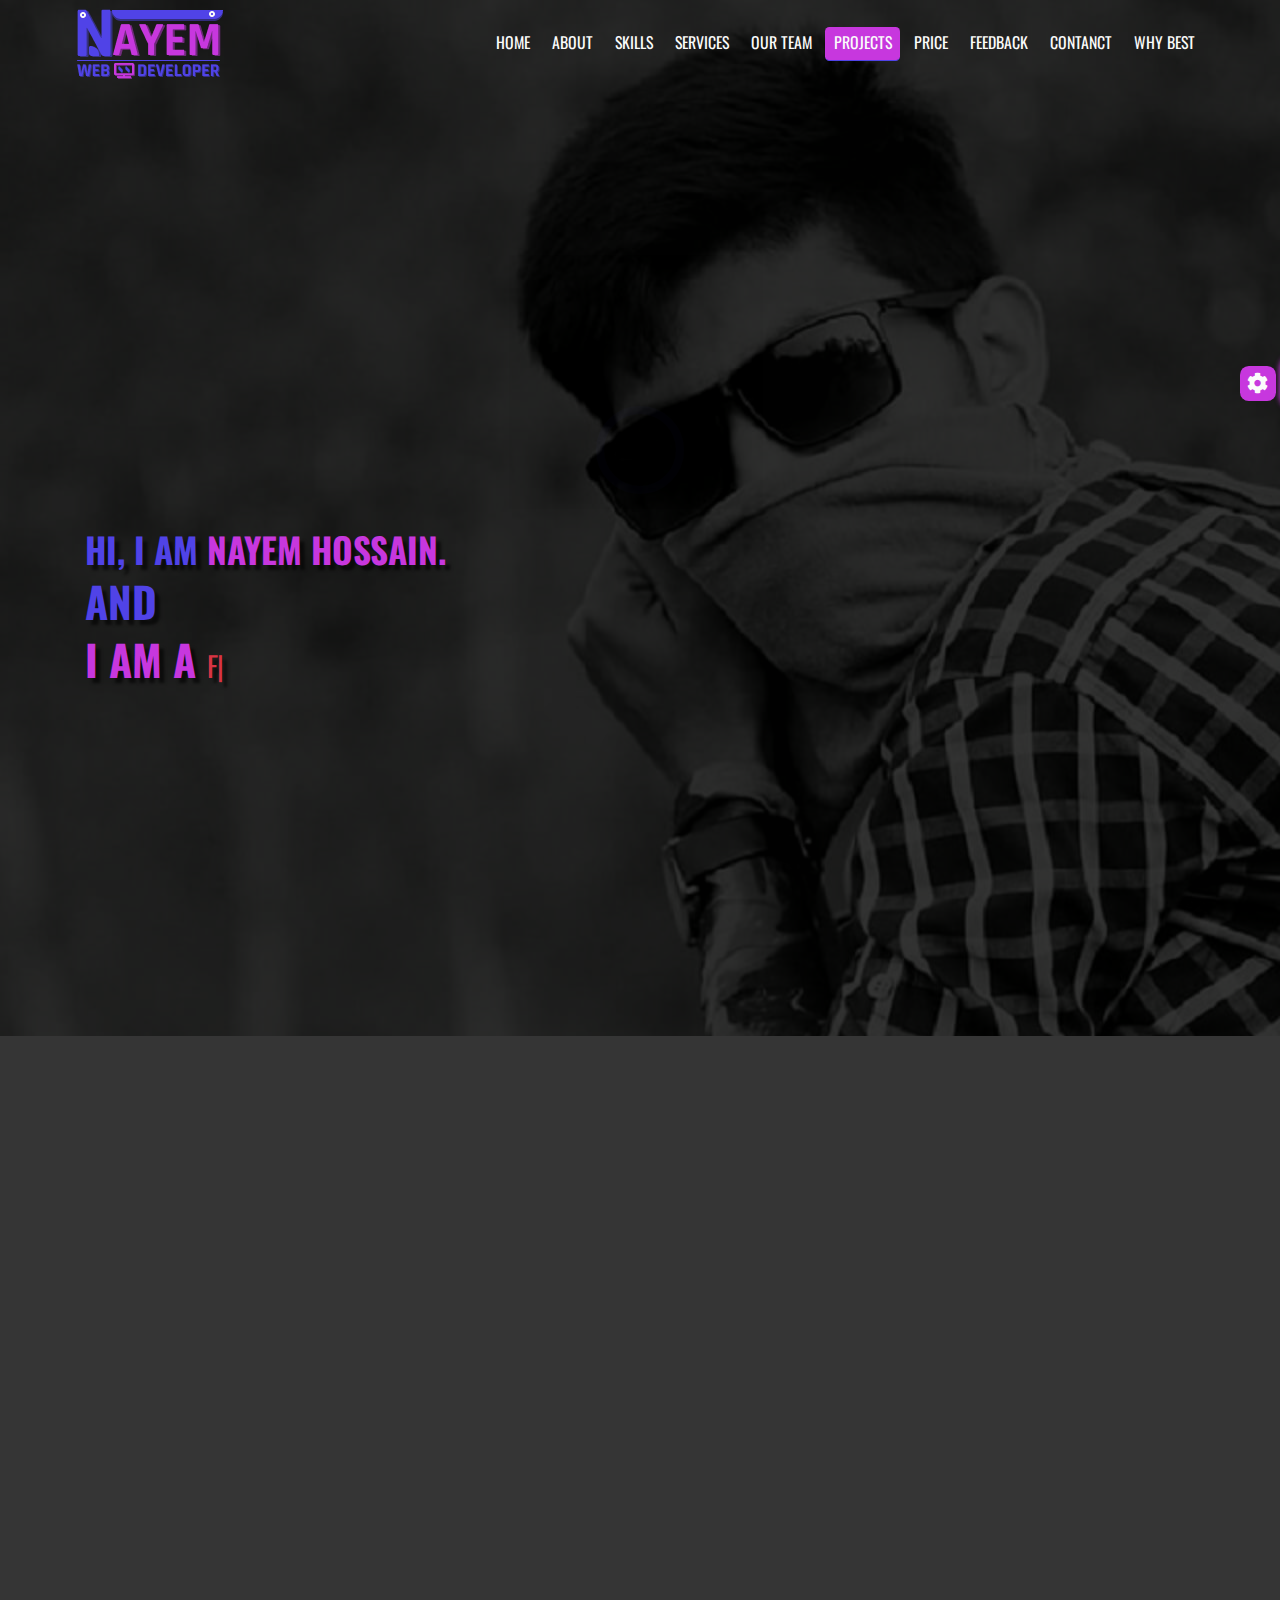
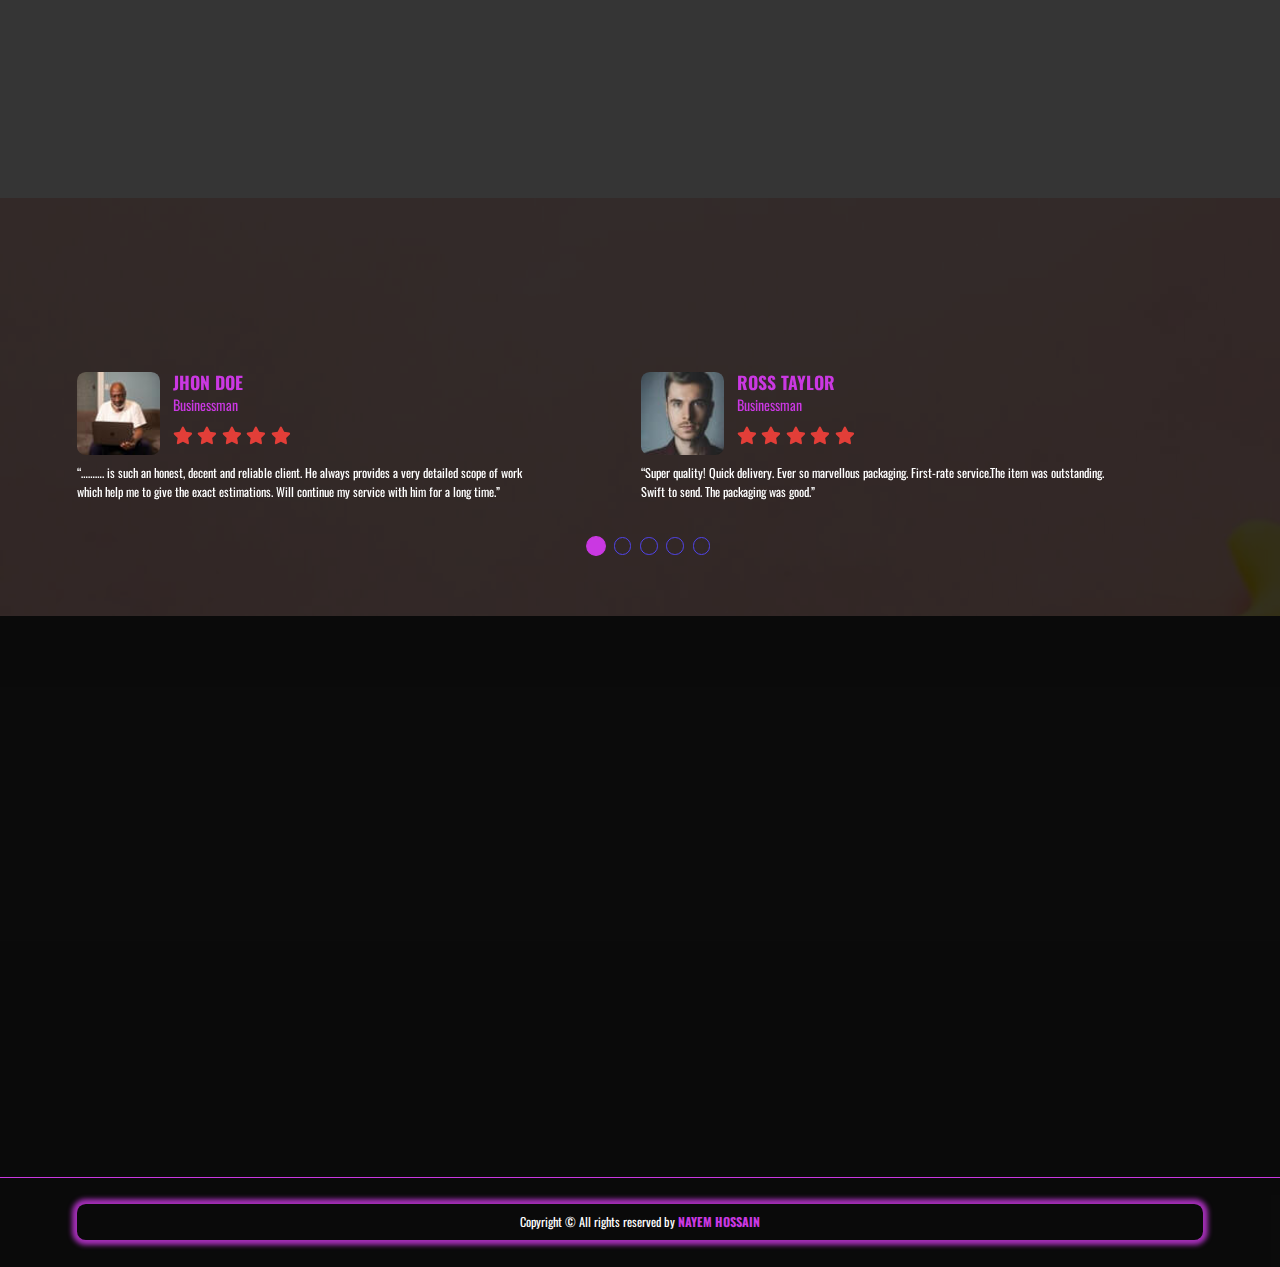
<file: project.html>
<!DOCTYPE html>
<html lang="en">
<head>
    <meta charset="UTF-8">
    <meta http-equiv="X-UA-Compatible" content="IE=edge">
    <meta name="viewport" content="width=device-width, initial-scale=1.0">
    <title>nayemhossain</title>
    <!-- fontawesome css link -->
    <link rel="stylesheet" href="css/all.min.css">
    <!-- bootstrap css link -->
    <link rel="stylesheet" href="css/bootstrap.min.css">
    <!-- plugins css link -->
    <link rel="stylesheet" href="css/slick.css">
    <link rel="stylesheet" href="css/aos.css">
    <!-- custom css link -->
    <link rel="stylesheet" href="css/project.css">
    <!-- typography css link -->
    <link rel="stylesheet" href="css/all-common-css/typography.css">
    <!-- navfootercommon css link -->
    <link rel="stylesheet" href="css/all-common-css/navfootercommon.css">
    <!-- othercommon css link -->
    <link rel="stylesheet" href="css/all-common-css/othercommon.css">
    <!-- responsive css link -->
    <link rel="stylesheet" href="css/responsive-css/responsive.css">
</head>
<body>
    <!-- header starts -->
    <header>
        <!-- navbar starts -->
        <nav class="navbar navbar-expand-lg py-0">
            <div class="container">
                <a class="navbar-brand py-3" href="index.html">
                    <img src="images/logo.png" alt="logo">
                </a>
               <button class="navbar-toggler" type="button" data-bs-toggle="collapse" data-bs-target="#navbarSupportedContent" aria-controls="navbarSupportedContent">
                <span class="navbar-toggler-icon"><i class="fas fa-bars"></i></span>
               </button>
                <div class="collapse navbar-collapse" id="navbarSupportedContent">
                    <ul class="navbar-nav ms-auto mb-0 mb-lg-0">
                        <li class="nav-item">
                            <a class="nav-link osw-reg text-up fs-18 text-white" href="index.html">Home</a>
                        </li>
                        <li class="nav-item">
                            <a class="nav-link osw-reg text-up fs-18 text-white" href="about.html">about</a>
                        </li>
                        <li class="nav-item">
                            <a class="nav-link osw-reg text-up fs-18 text-white" href="skill.html">skills</a>
                        </li>
                        <li class="nav-item">
                            <a class="nav-link osw-reg text-up fs-18 text-white" href="service.html">services</a>
                        </li>
                        <li class="nav-item">
                            <a class="nav-link osw-reg text-up fs-18 text-white" href="ourteam.html">our team</a>
                        </li>
                        <li class="nav-item">
                            <a class="nav-link osw-reg text-up fs-18 text-white active" href="project.html">projects</a>
                        </li>
                        <li class="nav-item">
                            <a class="nav-link osw-reg text-up fs-18 text-white" href="price.html">price</a>
                        </li>
                        <li class="nav-item">
                            <a class="nav-link osw-reg text-up fs-18 text-white" href="feedback.html">feedback</a>
                        </li>
                        <li class="nav-item">
                            <a class="nav-link osw-reg text-up fs-18 text-white" href="contact.html">contanct</a>
                        </li>
                        <li class="nav-item">
                            <a class="nav-link osw-reg text-up fs-18 text-white" href="whybest.html">why best</a>
                        </li>
                    </ul>
                </div>
            </div>
        </nav>
        <!-- navbar ends -->
    </header>
    <!-- header ends -->

    <!-- banner starts -->
    <section id="banner">
        <div class="container">
            <div class="row">
                <div class="col-lg-6">
                    <div class="banner-text">
                        <h3 class="mb-0 text-up osw-bold fs-40">hi, i am <b>nayem hossain.</b></h3>
                        <p class="mb-0 osw-bold fs-48 me-5 text-up">and</p>
                        <h4 class="mb-0 osw-bold text-up fs-48">i am a <span id="type" class="mb-0 osw-reg text-cap fs-32 text-danger"></span></h4>
                    </div>
                </div>
            </div>
        </div>
    </section>
    <!-- banner ends -->

    <!--projects starts -->
    <section id="projects">
        <div class="container">
            <div class="projects-header common-header d-flex justify-content-center align-items-center" data-aos="fade-down">
                <i class="fas fa-project-diagram fs-40"></i>
                <h2 class="mb-0 osw-bold text-up fs-40 px-5">projects</h2>
                <i class="fas fa-project-diagram fs-40"></i>
            </div>
            <div class="row">
                <div class="col-lg-2 col-6 col-sm-4 col-md-3">
                    <div class="projects-item" data-aos="flip-left">
                        <div class="projects-img position-relative">
                            <img src="images/p1.jpg" alt="p1" class="img-fluid w-100">
                            <div class="projects-img-overlay d-flex justify-content-center align-items-center position-absolute w-100 h-100 top-0 start-0">
                                <a href="images/p1.jpg" target="_blank"><i class="fas fa-eye fs-48"></i></a>
                            </div>
                        </div>
                    </div>
                </div>
                <div class="col-lg-2 col-6 col-sm-4 col-md-3">
                    <div class="projects-item" data-aos="flip-left">
                        <div class="projects-img position-relative">
                            <img src="images/p2.jpg" alt="p" class="img-fluid w-100">
                            <div class="projects-img-overlay d-flex justify-content-center align-items-center position-absolute w-100 h-100 top-0 start-0">
                                <a href="images/p2.jpg" target="_blank"><i class="fas fa-eye fs-48"></i></a>
                            </div>
                        </div>
                    </div>
                </div>
                <div class="col-lg-2 col-6 col-sm-4 col-md-3">
                    <div class="projects-item" data-aos="flip-left">
                        <div class="projects-img position-relative">
                            <img src="images/p3.jpg" alt="p3" class="img-fluid w-100">
                            <div class="projects-img-overlay d-flex justify-content-center align-items-center position-absolute w-100 h-100 top-0 start-0">
                                <a href="images/p3.jpg" target="_blank"><i class="fas fa-eye fs-48"></i></a>
                            </div>
                        </div>
                    </div>
                </div>
                <div class="col-lg-2 col-6 col-sm-4 col-md-3">
                    <div class="projects-item" data-aos="flip-left">
                        <div class="projects-img position-relative">
                            <img src="images/p4.jpg" alt="p4" class="img-fluid w-100">
                            <div class="projects-img-overlay d-flex justify-content-center align-items-center position-absolute w-100 h-100 top-0 start-0">
                                <a href="images/p4.jpg" target="_blank"><i class="fas fa-eye fs-48"></i></a>
                            </div>
                        </div>
                    </div>
                </div>
                <div class="col-lg-2 col-6 col-sm-4 col-md-3">
                    <div class="projects-item" data-aos="flip-left">
                        <div class="projects-img position-relative">
                            <img src="images/p5.jpg" alt="p5" class="img-fluid w-100">
                            <div class="projects-img-overlay d-flex justify-content-center align-items-center position-absolute w-100 h-100 top-0 start-0">
                                <a href="images/p5.jpg" target="_blank"><i class="fas fa-eye fs-48"></i></a>
                            </div>
                        </div>
                    </div>
                </div>
                <div class="col-lg-2 col-6 col-sm-4 col-md-3">
                    <div class="projects-item" data-aos="flip-left">
                        <div class="projects-img position-relative">
                            <img src="images/p6.jpg" alt="p6" class="img-fluid w-100">
                            <div class="projects-img-overlay d-flex justify-content-center align-items-center position-absolute w-100 h-100 top-0 start-0">
                                <a href="images/p6.jpg" target="_blank"><i class="fas fa-eye fs-48"></i></a>
                            </div>
                        </div>
                    </div>
                </div>
                <div class="col-lg-2 col-6 col-sm-4 col-md-3">
                    <div class="projects-item" data-aos="flip-right">
                        <div class="projects-img position-relative">
                            <img src="images/p7.jpg" alt="p7" class="img-fluid w-100">
                            <div class="projects-img-overlay d-flex justify-content-center align-items-center position-absolute w-100 h-100 top-0 start-0">
                                <a href="images/p7.jpg" target="_blank"><i class="fas fa-eye fs-48"></i></a>
                            </div>
                        </div>
                    </div>
                </div>
                <div class="col-lg-2 col-6 col-sm-4 col-md-3">
                    <div class="projects-item" data-aos="flip-right">
                        <div class="projects-img position-relative">
                            <img src="images/p8.jpg" alt="p8" class="img-fluid w-100">
                            <div class="projects-img-overlay d-flex justify-content-center align-items-center position-absolute w-100 h-100 top-0 start-0">
                                <a href="images/p8.jpg" target="_blank"><i class="fas fa-eye fs-48"></i></a>
                            </div>
                        </div>
                    </div>
                </div>
                <div class="col-lg-2 col-6 col-sm-4 col-md-3">
                    <div class="projects-item" data-aos="flip-right">
                        <div class="projects-img position-relative">
                            <img src="images/p9.jpg" alt="p9" class="img-fluid w-100">
                            <div class="projects-img-overlay d-flex justify-content-center align-items-center position-absolute w-100 h-100 top-0 start-0">
                                <a href="images/p9.jpg" target="_blank"><i class="fas fa-eye fs-48"></i></a>
                            </div>
                        </div>
                    </div>
                </div>
                <div class="col-lg-2 col-6 col-sm-4 col-md-3">
                    <div class="projects-item" data-aos="flip-right">
                        <div class="projects-img position-relative">
                            <img src="images/p10.jpg" alt="p10" class="img-fluid w-100">
                            <div class="projects-img-overlay d-flex justify-content-center align-items-center position-absolute w-100 h-100 top-0 start-0">
                                <a href="images/p10.jpg" target="_blank"><i class="fas fa-eye fs-48"></i></a>
                            </div>
                        </div>
                    </div>
                </div>
                <div class="col-lg-2 col-6 col-sm-4 col-md-3">
                    <div class="projects-item" data-aos="flip-right">
                        <div class="projects-img position-relative">
                            <img src="images/p11.jpg" alt="p11" class="img-fluid w-100">
                            <div class="projects-img-overlay d-flex justify-content-center align-items-center position-absolute w-100 h-100 top-0 start-0">
                                <a href="images/p11.jpg" target="_blank"><i class="fas fa-eye fs-48"></i></a>
                            </div>
                        </div>
                    </div>
                </div>
                <div class="col-lg-2 col-6 col-sm-4 col-md-3">
                    <div class="projects-item mb-0" data-aos="flip-right">
                        <div class="projects-img position-relative">
                            <img src="images/p12.jpg" alt="p12" class="img-fluid w-100">
                            <div class="projects-img-overlay d-flex justify-content-center align-items-center position-absolute w-100 h-100 top-0 start-0">
                                <a href="images/p12.jpg" target="_blank"><i class="fas fa-eye fs-48"></i></a>
                            </div>
                        </div>
                    </div>
                </div>
            </div>
        </div>
    </section>
    <!--projects ends -->

    <!-- feedback starts -->
    <section id="feedback">
        <div class="container">
            <div class="feedback-header common-header d-flex justify-content-center align-items-center" data-aos="fade-down">
                <i class="fas fa-star fs-40"></i>
                <h2 class="mb-0 osw-bold text-up fs-40 px-5">client feedback</h2>
                <i class="fas fa-star fs-40"></i>
            </div>
            <div class="row">
                <div class="feedback-slider">
                    <div class="col-lg-12">
                        <div class="feedback-item">
                            <div class="row">
                                <div class="col-lg-2 col-4">
                                    <div class="feedback-p-img">
                                        <img src="images/client1.jpg" alt="client1" class="img-fluid w-100">
                                    </div>
                                </div>
                                <div class="col-lg-10 col-8">
                                    <div class="feedback-p-detail">
                                        <h3 class="mb-0 text-uppercase osw-bold fs-20">jhon doe</h3>
                                        <h5 class="mb-0 text-capitalize osw-reg fs-16">businessman</h5>
                                        <div class="rating">
                                            <i class="fas fa-star"></i>
                                            <i class="fas fa-star"></i>
                                            <i class="fas fa-star"></i>
                                            <i class="fas fa-star"></i>
                                            <i class="fas fa-star"></i>
                                        </div>
                                    </div>
                                </div>
                                <div class="col-lg-10 col-10">
                                    <div class="feedback-p-about">
                                        <p class="text-white osw-reg fs-14">“………. is such an honest, decent and reliable client. He always provides a very detailed scope of work which help me to give the exact estimations. Will continue my service with him for a long time.”</p>
                                    </div>
                                </div>
                            </div>
                        </div>
                    </div>

                    <div class="col-lg-12">
                        <div class="feedback-item">
                            <div class="row">
                                <div class="col-lg-2 col-4">
                                    <div class="feedback-p-img">
                                        <img src="images/client2.jpg" alt="client2" class="img-fluid w-100">
                                    </div>
                                </div>
                                <div class="col-lg-10 col-8">
                                    <div class="feedback-p-detail">
                                        <h3 class="mb-0 text-uppercase osw-bold fs-20">ross taylor</h3>
                                        <h5 class="mb-0 text-capitalize osw-reg fs-16">businessman</h5>
                                        <div class="rating">
                                            <i class="fas fa-star"></i>
                                            <i class="fas fa-star"></i>
                                            <i class="fas fa-star"></i>
                                            <i class="fas fa-star"></i>
                                            <i class="fas fa-star"></i>
                                        </div>
                                    </div>
                                </div>
                                <div class="col-lg-10 col-10">
                                    <div class="feedback-p-about">
                                        <p class="text-white osw-reg fs-14">“Super quality! Quick delivery. Ever so marvellous packaging. First-rate service.The item was outstanding. Swift to send. The packaging was good.”</p>
                                    </div>
                                </div>
                            </div>
                        </div>
                    </div>
                    <div class="col-lg-12">
                        <div class="feedback-item">
                            <div class="row">
                                <div class="col-lg-2 col-4">
                                    <div class="feedback-p-img">
                                        <img src="images/client3.jpg" alt="client3" class="img-fluid w-100">
                                    </div>
                                </div>
                                <div class="col-lg-10 col-8">
                                    <div class="feedback-p-detail">
                                        <h3 class="mb-0 text-uppercase osw-bold fs-20">suchi</h3>
                                        <h5 class="mb-0 text-capitalize osw-reg fs-16">web designer</h5>
                                        <div class="rating">
                                            <i class="fas fa-star"></i>
                                            <i class="fas fa-star"></i>
                                            <i class="fas fa-star"></i>
                                            <i class="fas fa-star"></i>
                                            <i class="fas fa-star"></i>
                                        </div>
                                    </div>
                                </div>
                                <div class="col-lg-10 col-10">
                                    <div class="feedback-p-about">
                                        <p class="text-white osw-reg fs-14">“Excellent quality! Superior delivery. Quality of the wrapping was high-standard. Item was of splendid quality!”</p>
                                    </div>
                                </div>
                            </div>
                        </div>
                    </div>
                    <div class="col-lg-12">
                        <div class="feedback-item">
                            <div class="row">
                                <div class="col-lg-2 col-4">
                                    <div class="feedback-p-img">
                                        <img src="images/client4.jpg" alt="client4" class="img-fluid w-100">
                                    </div>
                                </div>
                                <div class="col-lg-10 col-8">
                                    <div class="feedback-p-detail">
                                        <h3 class="mb-0 text-uppercase osw-bold fs-20">jemy anderson</h3>
                                        <h5 class="mb-0 text-capitalize osw-reg fs-16">businessman</h5>
                                        <div class="rating">
                                            <i class="fas fa-star"></i>
                                            <i class="fas fa-star"></i>
                                            <i class="fas fa-star"></i>
                                            <i class="fas fa-star"></i>
                                            <i class="fas fa-star"></i>
                                        </div>
                                    </div>
                                </div>
                                <div class="col-lg-10 col-10">
                                    <div class="feedback-p-about">
                                        <p class="text-white osw-reg fs-14">“Notably wonderful packaging. Thanks.The item was fantastic. Excellent delivery.Notably wonderful packaging. Thanks.”</p>
                                    </div>
                                </div>
                            </div>
                        </div>
                    </div>
                    <div class="col-lg-12">
                        <div class="feedback-item">
                            <div class="row">
                                <div class="col-lg-2 col-4">
                                    <div class="feedback-p-img">
                                        <img src="images/client5.jpg" alt="client5" class="img-fluid w-100">
                                    </div>
                                </div>
                                <div class="col-lg-10 col-8">
                                    <div class="feedback-p-detail">
                                        <h3 class="mb-0 text-uppercase osw-bold fs-20">watson</h3>
                                        <h5 class="mb-0 text-capitalize osw-reg fs-16">businessman</h5>
                                        <div class="rating">
                                            <i class="fas fa-star"></i>
                                            <i class="fas fa-star"></i>
                                            <i class="fas fa-star"></i>
                                            <i class="fas fa-star"></i>
                                            <i class="fas fa-star"></i>
                                        </div>
                                    </div>
                                </div>
                                <div class="col-lg-10 col-10">
                                    <div class="feedback-p-about">
                                        <p class="text-white osw-reg fs-14">Quality of item was great. The quality of the wrapping was good. Fantastic delivery.The item was splendid! Ideal packaging.Very quick dispatch. First-rate service.”</p>
                                    </div>
                                </div>
                            </div>
                        </div>
                    </div>
                    <div class="col-lg-12">
                        <div class="feedback-item">
                            <div class="row">
                                <div class="col-lg-2 col-4">
                                    <div class="feedback-p-img">
                                        <img src="images/client6.jpg" alt="client6" class="img-fluid w-100">
                                    </div>
                                </div>
                                <div class="col-lg-10 col-8">
                                    <div class="feedback-p-detail">
                                        <h3 class="mb-0 text-uppercase osw-bold fs-20">eion morgan</h3>
                                        <h5 class="mb-0 text-capitalize osw-reg fs-16">businessman</h5>
                                        <div class="rating">
                                            <i class="fas fa-star"></i>
                                            <i class="fas fa-star"></i>
                                            <i class="fas fa-star"></i>
                                            <i class="fas fa-star"></i>
                                            <i class="fas fa-star"></i>
                                        </div>
                                    </div>
                                </div>
                                <div class="col-lg-10 col-10">
                                    <div class="feedback-p-about">
                                        <p class="text-white osw-reg fs-14">“Good quality. Wonderful packaging.Delivery was fantastic. Would buy from you again. Item splendid. Very, very high-standard delivery. Lovely packaging. Recommended.”</p>
                                    </div>
                                </div>
                            </div>
                        </div>
                    </div>
                    <div class="col-lg-12">
                        <div class="feedback-item">
                            <div class="row">
                                <div class="col-lg-2 col-4">
                                    <div class="feedback-p-img">
                                        <img src="images/client7.jpg" alt="client7" class="img-fluid w-100">
                                    </div>
                                </div>
                                <div class="col-lg-10 col-8">
                                    <div class="feedback-p-detail">
                                        <h3 class="mb-0 text-uppercase osw-bold fs-20">joss butler</h3>
                                        <h5 class="mb-0 text-capitalize osw-reg fs-16">businessman</h5>
                                        <div class="rating">
                                            <i class="fas fa-star"></i>
                                            <i class="fas fa-star"></i>
                                            <i class="fas fa-star"></i>
                                            <i class="fas fa-star"></i>
                                            <i class="fas fa-star"></i>
                                        </div>
                                    </div>
                                </div>
                                <div class="col-lg-10 col-10">
                                    <div class="feedback-p-about">
                                        <p class="text-white osw-reg fs-14">“The item was good. The packaging was ever so nice. Delivery was immensely quick. Item was first-rate quality.Quick delivery. The packaging was very, very nice. Item was of super quality.”</p>
                                    </div>
                                </div>
                            </div>
                        </div>
                    </div>
                    <div class="col-lg-12">
                        <div class="feedback-item">
                            <div class="row">
                                <div class="col-lg-2 col-4">
                                    <div class="feedback-p-img">
                                        <img src="images/client8.jpg" alt="client8" class="img-fluid w-100">
                                    </div>
                                </div>
                                <div class="col-lg-10 col-8">
                                    <div class="feedback-p-detail">
                                        <h3 class="mb-0 text-uppercase osw-bold fs-20">jerin joi</h3>
                                        <h5 class="mb-0 text-capitalize osw-reg fs-16">businessman</h5>
                                        <div class="rating">
                                            <i class="fas fa-star"></i>
                                            <i class="fas fa-star"></i>
                                            <i class="fas fa-star"></i>
                                            <i class="fas fa-star"></i>
                                            <i class="fas fa-star"></i>
                                        </div>
                                    </div>
                                </div>
                                <div class="col-lg-10 col-10">
                                    <div class="feedback-p-about">
                                        <p class="text-white osw-reg fs-14">“Great packaging. Delivery was high-standard. Item is of excellent quality.Remarkably speedy delivery. Exceptional packaging. The item was superior! Quick delivery. Exceptional packaging.”</p>
                                    </div>
                                </div>
                            </div>
                        </div>
                    </div>
                    <div class="col-lg-12">
                        <div class="feedback-item">
                            <div class="row">
                                <div class="col-lg-2 col-4">
                                    <div class="feedback-p-img">
                                        <img src="images/client9.jpg" alt="client9" class="img-fluid w-100">
                                    </div>
                                </div>
                                <div class="col-lg-10 col-8">
                                    <div class="feedback-p-detail">
                                        <h3 class="mb-0 text-uppercase osw-bold fs-20">marlon semuel</h3>
                                        <h5 class="mb-0 text-capitalize osw-reg fs-16">businessman</h5>
                                        <div class="rating">
                                            <i class="fas fa-star"></i>
                                            <i class="fas fa-star"></i>
                                            <i class="fas fa-star"></i>
                                            <i class="fas fa-star"></i>
                                            <i class="fas fa-star"></i>
                                        </div>
                                    </div>
                                </div>
                                <div class="col-lg-10 col-10">
                                    <div class="feedback-p-about">
                                        <p class="text-white osw-reg fs-14">“Pleasing packaging. Swift delivery. Recommended.”
                                        Feedback for a Top-Rated Seller. The item was superb and good. Immensely pleasing packaging. The delivery was superb. Item is of first-rate quality.”</p>
                                    </div>
                                </div>
                            </div>
                        </div>
                    </div>
                    <div class="col-lg-12">
                        <div class="feedback-item">
                            <div class="row">
                                <div class="col-lg-2 col-4">
                                    <div class="feedback-p-img">
                                        <img src="images/client10.jpg" alt="client10" class="img-fluid w-100">
                                    </div>
                                </div>
                                <div class="col-lg-10 col-8">
                                    <div class="feedback-p-detail">
                                        <h3 class="mb-0 text-uppercase osw-bold fs-20">jason harry</h3>
                                        <h5 class="mb-0 text-capitalize osw-reg fs-16">businessman</h5>
                                        <div class="rating">
                                            <i class="fas fa-star"></i>
                                            <i class="fas fa-star"></i>
                                            <i class="fas fa-star"></i>
                                            <i class="fas fa-star"></i>
                                            <i class="fas fa-star"></i>
                                        </div>
                                    </div>
                                </div>
                                <div class="col-lg-10 col-10">
                                    <div class="feedback-p-about">
                                        <p class="text-white osw-reg fs-14">“Wonderful packaging. Delivery was notably speedy. Item is of superior quality. Exceptionally speedy dispatch.Quality of the wrapping was good. The item was of superb quality. Good delivery. The packaging was notably marvellous.”</p>
                                    </div>
                                </div>
                            </div>
                        </div>
                    </div>
                </div>
            </div>
        </div>
    </section>
    <!-- feedback ends -->

    <!-- footer starts -->
    <footer id="footer">
        <div class="footer-main">
            <div class="container">

                <div class="footer-logo" data-aos="fade-down">
                    <div class="container d-flex justify-content-center">
                        <div class="row">
                            <div class="col-lg-12">
                                <div class="footer-logo-img text-center">
                                    <a href="index.html">
                                        <img src="images/logo.png" alt="logo" class="img-fluid w-100">
                                    </a>
                                </div>
                            </div>
                        </div>
                    </div>
                </div>

                <div class="row">

                    <div class="col-lg-3 col-md-6 col-sm-6">
                        <div class="footer-item" data-aos="flip-left">
                            <div class="f-about-me cmn-f-item">
                                <h5 class="mb-0 text-up osw-med fs-32">about me</h5>
                                <p class="mb-0 osw-reg fs-14 text-cap text-white">hi i am nayem. I am a web designer and web developer. I finished Diploma in Web. And successfully I've been working on web design and web development successfully. I have been working successfully in this profession for three years. I am currently working with an American company to expand their business, and I can say that I am doing their job successfully. And different with that I am working in online market and local market.</p>
                            </div>
                        </div>
                    </div>

                    <div class="col-lg-3 col-md-6 col-sm-6">
                        <div class="footer-item" data-aos="flip-left">
                            <div class="f-link cmn-f-item">
                                <h5 class="mb-0 text-up osw-med fs-32">important links</h5>
                                <div class="footer-menu d-flex">

                                    <ul class="ps-0 me-5">
                                        <li>
                                            <a class="osw-reg text-up fs-18" href="index.html">Home</a>
                                        </li>
                                        <li>
                                            <a class="osw-reg text-up fs-18" href="about.html">about</a>
                                        </li>
                                        <li>
                                            <a class="osw-reg text-up fs-18" href="skill.html">skills</a>
                                        </li>
                                        <li>
                                            <a class="osw-reg text-up fs-18" href="service.html">services</a>
                                        </li>
                                        <li class="nav-item">
                                            <a class="osw-reg text-up fs-18" href="ourteam.html">our team</a>
                                        </li>
                                    </ul>

                                    <ul class="ps-0 ms-5">
                                        <li>
                                            <a class="osw-reg text-up fs-18" href="project.html">projects</a>
                                        </li>
                                        <li>
                                            <a class="osw-reg text-up fs-18" href="price.html">price</a>
                                        </li>
                                        <li>
                                            <a class="osw-reg text-up fs-18" href="feedback.html">feedback</a>
                                        </li>
                                        <li>
                                            <a class="osw-reg text-up fs-18" href="contact.html">contact</a>
                                        </li>
                                        <li>
                                            <a class="osw-reg text-up fs-18" href="whybest.html">why best</a>
                                        </li>
                                    </ul>

                                </div>
                            </div>
                        </div>
                    </div>

                    <div class="col-lg-3 col-md-6 col-sm-6">
                        <div class="footer-item" data-aos="flip-right">
                            <div class="f-client-photo cmn-f-item">
                                <h5 class="mb-0 text-up osw-med fs-32">client photos</h5>
                                <div class="client-photos">
                                    <ul class="ps-0 d-flex justify-content-between">
                                        <li>
                                            <a href="#" target="_blank">
                                                <img src="images/client1.jpg" alt="client1" class="img-fluid w-100">
                                            </a>
                                        </li>
                                        <li>
                                            <a href="#" target="_blank">
                                                <img src="images/client2.jpg" alt="client2" class="img-fluid w-100">
                                            </a>
                                        </li>
                                        <li>
                                            <a href="#" target="_blank">
                                                <img src="images/client3.jpg" alt="client3" class="img-fluid w-100">
                                            </a>
                                        </li>
                                    </ul>
                                    <ul class="ps-0 d-flex justify-content-between">
                                        <li>
                                            <a href="#" target="_blank">
                                                <img src="images/client4.jpg" alt="client4" class="img-fluid w-100">
                                            </a>
                                        </li>
                                        <li>
                                            <a href="#" target="_blank">
                                                <img src="images/client10.jpg" alt="client10" class="img-fluid w-100">
                                            </a>
                                        </li>
                                        <li>
                                            <a href="#" target="_blank">
                                                <img src="images/client9.jpg" alt="client9" class="img-fluid w-100">
                                            </a>
                                        </li>
                                    </ul>
                                    <ul class="ps-0 d-flex justify-content-between">
                                        <li>
                                            <a href="#" target="_blank">
                                                <img src="images/client6.jpg" alt="client6" class="img-fluid w-100">
                                            </a>
                                        </li>
                                        <li>
                                            <a href="#" target="_blank">
                                                <img src="images/client7.jpg" alt="client7" class="img-fluid w-100">
                                            </a>
                                        </li>
                                        <li>
                                            <a href="#" target="_blank">
                                                <img src="images/client8.jpg" alt="client8" class="img-fluid w-100">
                                            </a>
                                        </li>
                                    </ul>
                                </div>
                            </div>
                        </div>
                    </div>

                    <div class="col-lg-3 col-md-6 col-sm-6">
                        <div class="footer-item" data-aos="flip-right">
                            <div class="footer-contact cmn-f-item">
                                <h5 class="mb-0 text-up osw-med fs-32">contact</h5>
                                <ul class="ps-0 mb-0 f-contact">
                                    <li>
                                        <div class="d-flex align-items-center">
                                            <div class="footer-contact-icn me-3">
                                                <a href="https://goo.gl/maps/qfesjWuJbfAG3RXX9" target="_blank"><i class="fas fa-map-marker fs-20"></i></a>
                                            </div>
                                            <div class="footer-contact-text">
                                                <a href="https://goo.gl/maps/qfesjWuJbfAG3RXX9" target="_blank" class="mb-0 osw-reg fs-14 text-up d-block">kalihati-tangail,</a>
                                                <a href="https://goo.gl/maps/qfesjWuJbfAG3RXX9" target="_blank" class="mb-0 osw-reg fs-14 text-up">dhaka-bangladesh.</a>
                                            </div>
                                        </div>
                                    </li>

                                    <li>
                                        <div class="d-flex align-items-center">
                                            <div class="footer-contact-icn me-3">
                                                <a href="tell:+8801306943020" target="_blank"><i class="fas fa-phone fs-14"></i></a>
                                            </div>
                                            <div class="footer-contact-text">
                                                <a href="tell:+8801306943020" target="_blank" class="mb-0 osw-reg fs-14 d-block">+88 013 069 43020</a>
                                                <a href="tell:+8801309939195" target="_blank" class="mb-0 osw-reg fs-14">+88 013 099 39195</a>
                                            </div>
                                        </div>
                                    </li>

                                    <li>
                                        <div class="d-flex align-items-center">
                                            <div class="footer-contact-icn me-3">
                                                <a href="mailto:nayemhossaincit@gmail.com" target="_blank"><i class="fas fa-envelope fs-14"></i></a>
                                            </div>
                                            <div class="footer-contact-text">
                                                <a href="mailto:nayemhossaincit@gmail.com" target="_blank" class="mb-0 osw-reg fs-14 d-block">nayemhossaincit@gmail.com</a>
                                                <a href="mailto:frelancernayem@gmail.com" target="_blank" class="mb-0 osw-reg fs-14">frelancernayem@gmail.com</a>
                                            </div>
                                        </div>
                                    </li>
                                </ul>
                                <h6 class="mb-0 text-up osw-reg fs-24">get social</h6>
                                <div class="footer-social">
                                    <a href="https://www.facebook.com/nayemhossainbce" target="_blank">
                                        <i class="fab fa-facebook-f fs-20"></i>
                                    </a>
                                    <a href="https://www.facebook.com/nayemhossainbce" target="_blank">
                                        <i class="fab fa-twitter fs-20"></i>
                                    </a>
                                    <a href="https://www.facebook.com/nayemhossainbce" target="_blank">
                                        <i class="fab fa-linkedin-in fs-20"></i>
                                    </a>
                                    <a href="https://www.facebook.com/nayemhossainbce" target="_blank">
                                        <i class="fab fa-instagram fs-20"></i>
                                    </a>
                                    <a href="https://www.facebook.com/nayemhossainbce" target="_blank">
                                        <i class="fab fa-behance fs-20"></i>
                                    </a>
                                </div>
                            </div>
                        </div>
                    </div>
                </div>
            </div>
        </div>
        <div class="footer-copy">
            <div class="container">
                <div class="row">
                    <div class="col-lg-12 m-lg-auto">
                        <div class="copyright text-center">
                            <p class="mb-0 osw-reg fs-14">Copyright &copy; All rights reserved by <a href="index.html" class="text-up"><b>nayem hossain</b></a> </p>
                        </div>
                    </div>
                </div>
            </div>
        </div>
    </footer>
    <!-- footer ends -->

    <!--back-top button starts -->
    <div class="back-top-btn">
        <i class="fas fa-chevron-up fs-40"></i>
    </div>
    <!--back-top button ends -->

    <!-- preloder starts -->
    <div class="preloder-box">
        <span></span>
    </div>
    <!-- preloder ends -->

    <!-- color selection starts -->
    <section class="color-selection">
        <div class="color-btn">
            <i class="fas fa-cog fa-spin fs-24"></i>
        </div>
        <ul class="ps-0 mb-0 d-flex justify-content-evenly align-items-center h-100">
            <li class="defult"></li>
            <li class="red"></li>
            <li class="orange"></li>
            <li class="green"></li>
            <li class="blue"></li>
        </ul>
    </section>
    <!-- color selection ends -->

    <!-- date-time starts -->
    <div class="date-time">
        <div class="text osw-bold"></div>
    </div>
    <!-- date-time ends -->


    <!-- jquery js -->
    <script src="js/jquery-2.2.4.min.js"></script>
    <!-- bootstrap js -->
    <script src="js/bootstrap.bundle.min.js"></script>
    <!-- jquery plugin js -->
    <script src="js/index.umd.js"></script>
    <script src="js/daisy.min.js"></script>
    <script src="js/slick.min.js"></script>
    <script src="js/an-skill-bar.js"></script>
    <script src="js/aos.js"></script>
    <!-- custom js -->
    <script src="js/main.js"></script>
</body>
</html>
</file>
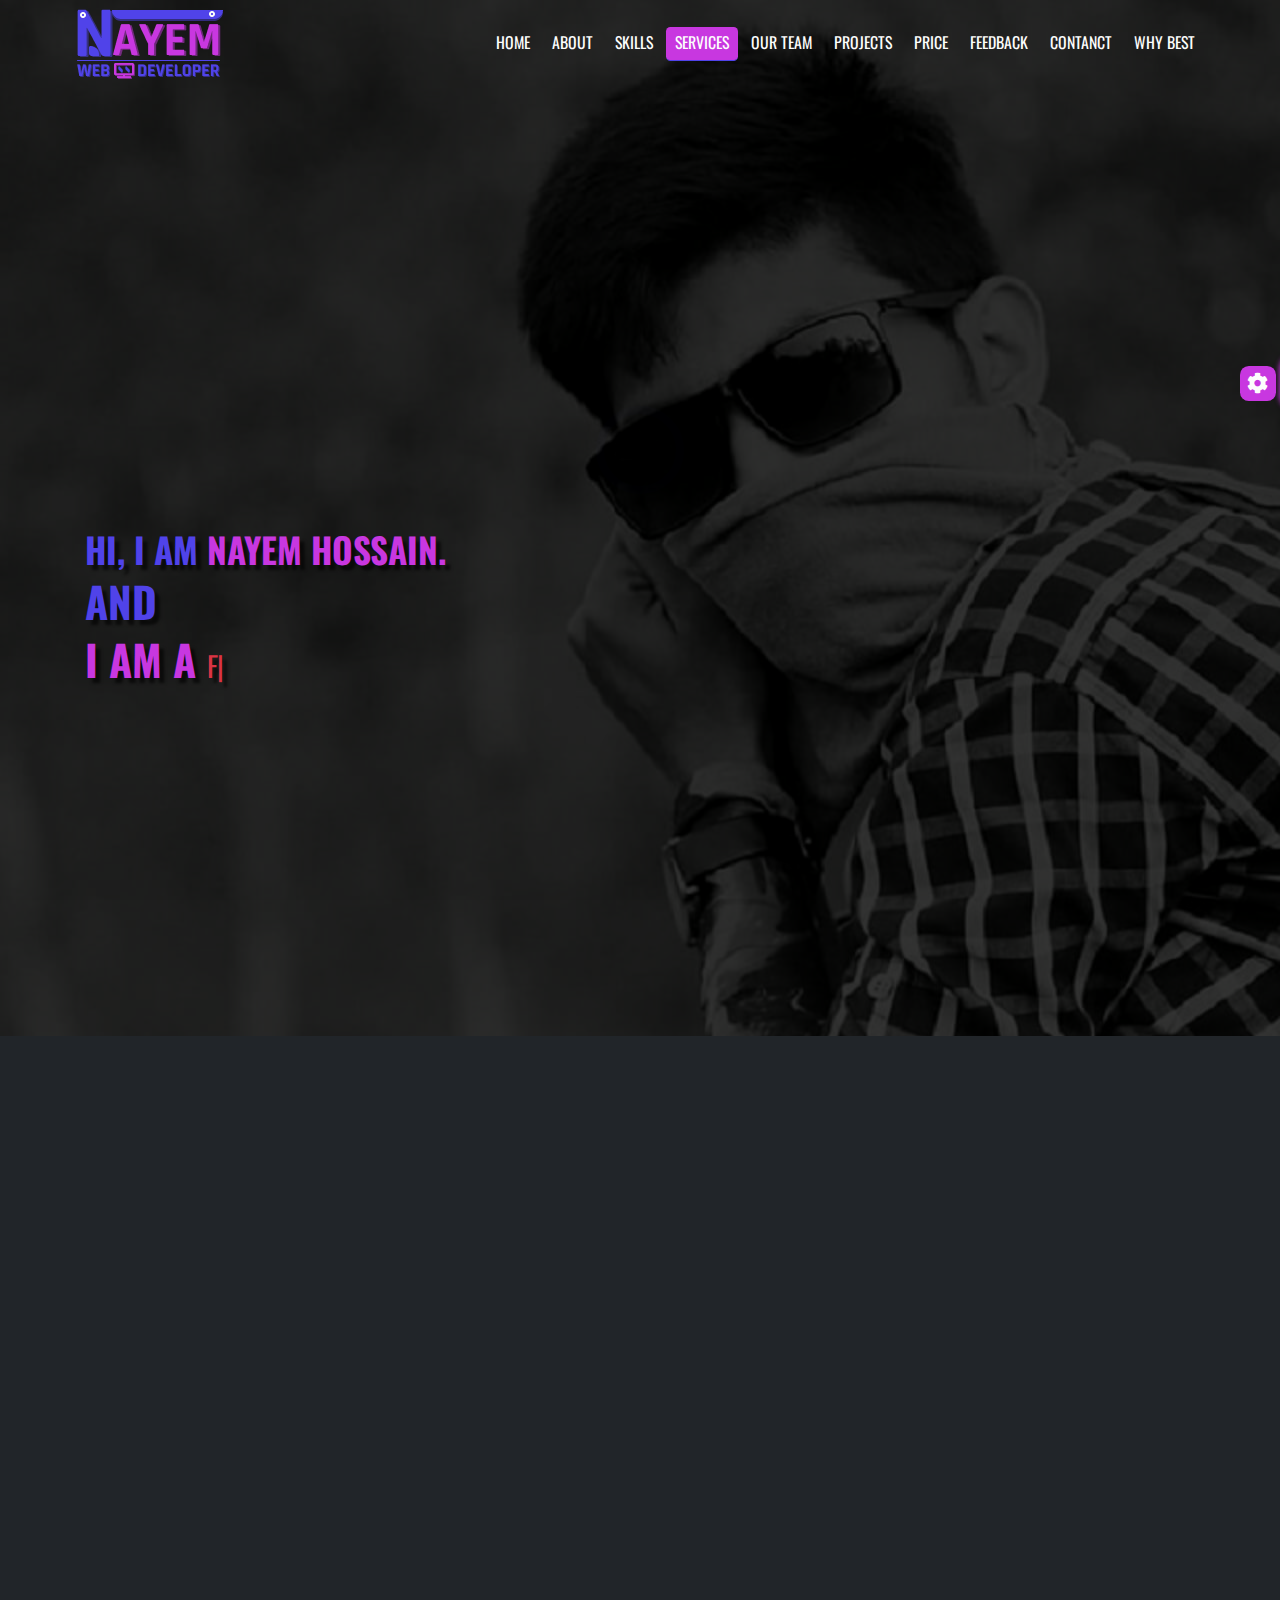
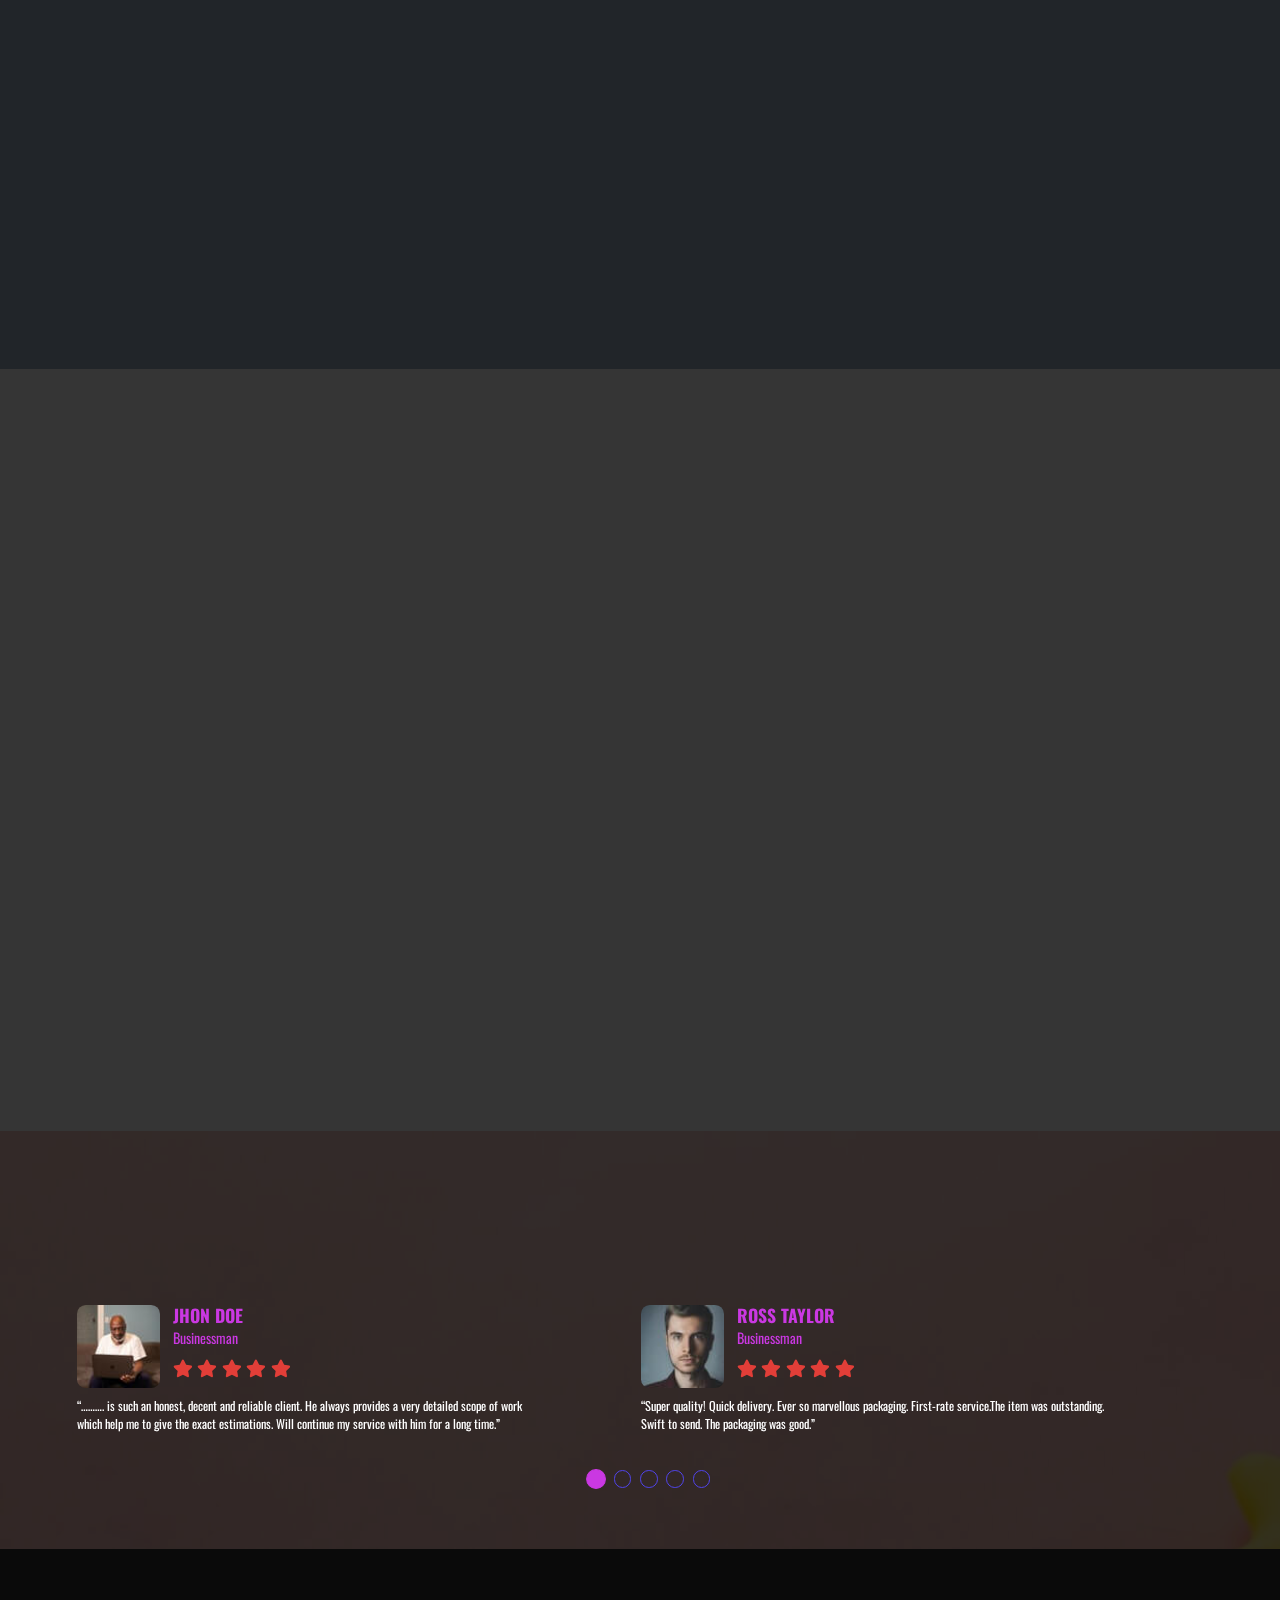
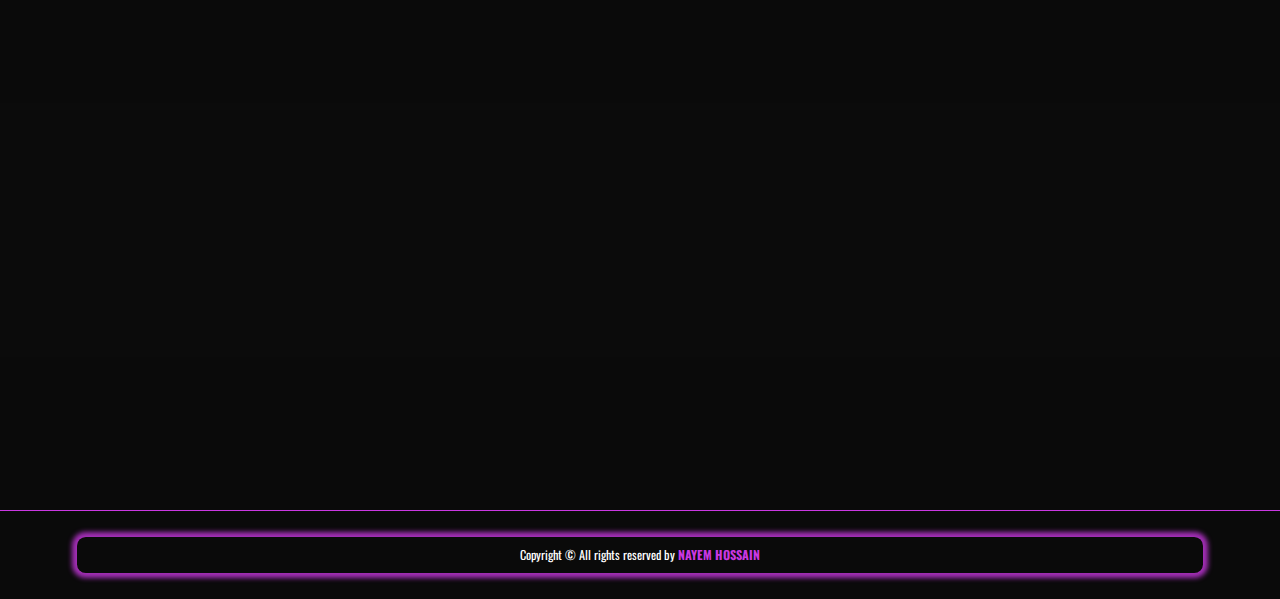
<file: service.html>
<!DOCTYPE html>
<html lang="en">
<head>
    <meta charset="UTF-8">
    <meta http-equiv="X-UA-Compatible" content="IE=edge">
    <meta name="viewport" content="width=device-width, initial-scale=1.0">
    <title>nayemhossain</title>
    <!-- fontawesome css link -->
    <link rel="stylesheet" href="css/all.min.css">
    <!-- bootstrap css link -->
    <link rel="stylesheet" href="css/bootstrap.min.css">
    <!-- plugins css link -->
    <link rel="stylesheet" href="css/slick.css">
    <link rel="stylesheet" href="css/aos.css">
    <!-- custom css link -->
    <link rel="stylesheet" href="css/service.css">
    <!-- typography css link -->
    <link rel="stylesheet" href="css/all-common-css/typography.css">
    <!-- navfootercommon css link -->
    <link rel="stylesheet" href="css/all-common-css/navfootercommon.css">
    <!-- othercommon css link -->
    <link rel="stylesheet" href="css/all-common-css/othercommon.css">
    <!-- responsive css link -->
    <link rel="stylesheet" href="css/responsive-css/responsive.css">
</head>
<body>
    <!-- header starts -->
    <header>
        <!-- navbar starts -->
        <nav class="navbar navbar-expand-lg py-0">
            <div class="container">
                <a class="navbar-brand py-3" href="index.html">
                    <img src="images/logo.png" alt="logo">
                </a>
               <button class="navbar-toggler" type="button" data-bs-toggle="collapse" data-bs-target="#navbarSupportedContent" aria-controls="navbarSupportedContent">
                <span class="navbar-toggler-icon"><i class="fas fa-bars"></i></span>
               </button>
                <div class="collapse navbar-collapse" id="navbarSupportedContent">
                    <ul class="navbar-nav ms-auto mb-0 mb-lg-0">
                        <li class="nav-item">
                            <a class="nav-link osw-reg text-up fs-18 text-white" href="index.html">Home</a>
                        </li>
                        <li class="nav-item">
                            <a class="nav-link osw-reg text-up fs-18 text-white" href="about.html">about</a>
                        </li>
                        <li class="nav-item">
                            <a class="nav-link osw-reg text-up fs-18 text-white" href="skill.html">skills</a>
                        </li>
                        <li class="nav-item">
                            <a class="nav-link osw-reg text-up fs-18 text-white active" href="service.html">services</a>
                        </li>
                        <li class="nav-item">
                            <a class="nav-link osw-reg text-up fs-18 text-white" href="ourteam.html">our team</a>
                        </li>
                        <li class="nav-item">
                            <a class="nav-link osw-reg text-up fs-18 text-white" href="project.html">projects</a>
                        </li>
                        <li class="nav-item">
                            <a class="nav-link osw-reg text-up fs-18 text-white" href="price.html">price</a>
                        </li>
                        <li class="nav-item">
                            <a class="nav-link osw-reg text-up fs-18 text-white" href="feedback.html">feedback</a>
                        </li>
                        <li class="nav-item">
                            <a class="nav-link osw-reg text-up fs-18 text-white" href="contact.html">contanct</a>
                        </li>
                        <li class="nav-item">
                            <a class="nav-link osw-reg text-up fs-18 text-white" href="whybest.html">why best</a>
                        </li>
                    </ul>
                </div>
            </div>
        </nav>
        <!-- navbar ends -->
    </header>
    <!-- header ends -->

    <!-- banner starts -->
    <section id="banner">
        <div class="container">
            <div class="row">
                <div class="col-lg-6">
                    <div class="banner-text">
                        <h3 class="mb-0 text-up osw-bold fs-40">hi, i am <b>nayem hossain.</b></h3>
                        <p class="mb-0 osw-bold fs-48 me-5 text-up">and</p>
                        <h4 class="mb-0 osw-bold text-up fs-48">i am a <span id="type" class="mb-0 osw-reg text-cap fs-32 text-danger"></span></h4>
                    </div>
                </div>
            </div>
        </div>
    </section>
    <!-- banner ends -->

    <!--services starts -->
    <section id="services">
        <div class="container">
            <div class="service-header common-header d-flex justify-content-center align-items-center" data-aos="fade-down">
                <i class="fab fa-servicestack fs-40"></i>
                <h2 class="mb-0 osw-bold text-up fs-40 px-5">services</h2>
                <i class="fab fa-servicestack fs-40"></i>
            </div>
            <div class="row">
                <div class="col-lg-6 col-md-6">
                    <div class="web-design-service common-service" data-aos="flip-left">
                        <div class="s-cmn-card">
                            <h3 class="mb-0 osw-med fs-32 text-up text-center">web design</h3>
                            <div class="service-option d-flex flex-wrap justify-content-center">
                                <ul class="ps-0">
                                    <li><i class="fas fa-hand-point-right fs-20"></i><span class="ps-3 text-cap osw-reg fs-20">any type.</span></li>
                                    <li><i class="fas fa-hand-point-right fs-20"></i><span class="ps-3 text-cap osw-reg fs-20">multi pages.</span></li>
                                    <li><i class="fas fa-hand-point-right fs-20"></i><span class="ps-3 text-cap osw-reg fs-20">single page.</span></li>
                                    <li><i class="fas fa-hand-point-right fs-20"></i><span class="ps-3 text-cap osw-reg fs-20">full responsive.</span></li>
                                    <li><i class="fas fa-hand-point-right fs-20"></i><span class="ps-3 text-cap osw-reg fs-20">attractive.</span></li>
                                    <li><i class="fas fa-hand-point-right fs-20"></i><span class="ps-3 text-cap osw-reg fs-20">Mobile Friendly.</span></li>
                                    <li><i class="fas fa-hand-point-right fs-20"></i><span class="ps-3 text-cap osw-reg fs-20">eye catching.</span></li>
                                </ul>
                                <ul class="ps-0 ps-4">
                                    <li><i class="fas fa-hand-point-right fs-20"></i><span class="ps-3 text-cap osw-reg fs-20">user friendly.</span></li>
                                    <li><i class="fas fa-hand-point-right fs-20"></i><span class="ps-3 text-cap osw-reg fs-20">creative.</span></li>
                                    <li><i class="fas fa-hand-point-right fs-20"></i><span class="ps-3 text-cap osw-reg fs-20">easy to use.</span></li>
                                    <li><i class="fas fa-hand-point-right fs-20"></i><span class="ps-3 text-cap osw-reg fs-20">google friendly.</span></li>
                                    <li><i class="fas fa-hand-point-right fs-20"></i><span class="ps-3 text-cap osw-reg fs-20">error free coding.</span></li>
                                    <li><i class="fas fa-hand-point-right fs-20"></i><span class="ps-3 text-cap osw-reg fs-20">Customizable coding.</span></li>
                                    <li><i class="fas fa-hand-point-right fs-20"></i><span class="ps-3 text-cap osw-reg fs-20">w3c validator.</span></li>
                                </ul>
                            </div>
                        </div>
                    </div>
                </div>

                <div class="col-lg-6 col-md-6">
                    <div class="web-develop-service common-service" data-aos="flip-right">
                        <div class="s-cmn-card">
                            <h3 class="mb-0 osw-med fs-32 text-up text-center">web development</h3>
                            <div class="service-option d-flex flex-wrap justify-content-center">
                                <ul class="ps-0">
                                    <li><i class="fas fa-hand-point-right fs-20"></i><span class="ps-3 text-cap osw-reg fs-20">any type.</span></li>
                                    <li><i class="fas fa-hand-point-right fs-20"></i><span class="ps-3 text-cap osw-reg fs-20">very faster.</span></li>
                                    <li><i class="fas fa-hand-point-right fs-20"></i><span class="ps-3 text-cap osw-reg fs-20">smoth scroll.</span></li>
                                    <li><i class="fas fa-hand-point-right fs-20"></i><span class="ps-3 text-cap osw-reg fs-20">full responsive.</span></li>
                                    <li><i class="fas fa-hand-point-right fs-20"></i><span class="ps-3 text-cap osw-reg fs-20">attractive.</span></li>
                                    <li><i class="fas fa-hand-point-right fs-20"></i><span class="ps-3 text-cap osw-reg fs-20">Mobile Friendly.</span></li>
                                    <li><i class="fas fa-hand-point-right fs-20"></i><span class="ps-3 text-cap osw-reg fs-20">server uploded.</span></li>
                                </ul>
                                <ul class="ps-0 ps-4">
                                    <li><i class="fas fa-hand-point-right fs-20"></i><span class="ps-3 text-cap osw-reg fs-20">user friendly.</span></li>
                                    <li><i class="fas fa-hand-point-right fs-20"></i><span class="ps-3 text-cap osw-reg fs-20">creative.</span></li>
                                    <li><i class="fas fa-hand-point-right fs-20"></i><span class="ps-3 text-cap osw-reg fs-20">easy to use.</span></li>
                                    <li><i class="fas fa-hand-point-right fs-20"></i><span class="ps-3 text-cap osw-reg fs-20">google friendly.</span></li>
                                    <li><i class="fas fa-hand-point-right fs-20"></i><span class="ps-3 text-cap osw-reg fs-20">error free coding.</span></li>
                                    <li><i class="fas fa-hand-point-right fs-20"></i><span class="ps-3 text-cap osw-reg fs-20">Customizable coding.</span></li>
                                    <li><i class="fas fa-hand-point-right fs-20"></i><span class="ps-3 text-cap osw-reg fs-20">w3c validator.</span></li>
                                </ul>
                            </div>
                        </div>
                    </div>
                </div>

                <div class="col-lg-6 col-md-6">
                    <div class="graphics-design-service common-service" data-aos="flip-left">
                        <div class="s-cmn-card">
                            <h3 class="mb-0 osw-med fs-32 text-up text-center">graphics design</h3>
                            <div class="service-option d-flex flex-wrap justify-content-center">
                                <ul class="ps-0">
                                    <li><i class="fas fa-hand-point-right fs-20"></i><span class="ps-3 text-cap osw-reg fs-20">any type.</span></li>
                                    <li><i class="fas fa-hand-point-right fs-20"></i><span class="ps-3 text-cap osw-reg fs-20">business card.</span></li>
                                    <li><i class="fas fa-hand-point-right fs-20"></i><span class="ps-3 text-cap osw-reg fs-20">ui/ux.</span></li>
                                    <li><i class="fas fa-hand-point-right fs-20"></i><span class="ps-3 text-cap osw-reg fs-20">logo design.</span></li>
                                    <li><i class="fas fa-hand-point-right fs-20"></i><span class="ps-3 text-cap osw-reg fs-20">banner design.</span></li>
                                    <li><i class="fas fa-hand-point-right fs-20"></i><span class="ps-3 text-cap osw-reg fs-20">website template design.</span></li>
                                    <li><i class="fas fa-hand-point-right fs-20"></i><span class="ps-3 text-cap osw-reg fs-20">Customizable design.</span></li>
                                </ul>
                                <ul class="ps-0 ps-4">
                                    <li><i class="fas fa-hand-point-right fs-20"></i><span class="ps-3 text-cap osw-reg fs-20">attractive.</span></li>
                                    <li><i class="fas fa-hand-point-right fs-20"></i><span class="ps-3 text-cap osw-reg fs-20">eye catching.</span></li>
                                    <li><i class="fas fa-hand-point-right fs-20"></i><span class="ps-3 text-cap osw-reg fs-20">user friendly.</span></li>
                                    <li><i class="fas fa-hand-point-right fs-20"></i><span class="ps-3 text-cap osw-reg fs-20">creative.</span></li>
                                    <li><i class="fas fa-hand-point-right fs-20"></i><span class="ps-3 text-cap osw-reg fs-20">easy to use.</span></li>
                                    <li><i class="fas fa-hand-point-right fs-20"></i><span class="ps-3 text-cap osw-reg fs-20">google friendly.</span></li>
                                    <li><i class="fas fa-hand-point-right fs-20"></i><span class="ps-3 text-cap osw-reg fs-20">validator design.</span></li>
                                </ul>
                            </div>
                        </div>
                    </div>
                </div>

                <div class="col-lg-6 col-md-6">
                    <div class="digital-marketing-service common-service" data-aos="flip-right">
                        <div class="s-cmn-card">
                            <h3 class="mb-0 osw-med fs-32 text-up text-center">digital marketing</h3>
                            <div class="service-option d-flex flex-wrap justify-content-center">
                                <ul class="ps-0">
                                    <li><i class="fas fa-hand-point-right fs-20"></i><span class="ps-3 text-cap osw-reg fs-20">any type.</span></li>
                                    <li><i class="fas fa-hand-point-right fs-20"></i><span class="ps-3 text-cap osw-reg fs-20">seo.</span></li>
                                    <li><i class="fas fa-hand-point-right fs-20"></i><span class="ps-3 text-cap osw-reg fs-20">Pay-per-Click (PPC) .</span></li>
                                    <li><i class="fas fa-hand-point-right fs-20"></i><span class="ps-3 text-cap osw-reg fs-20">facebook marketing.</span></li>
                                    <li><i class="fas fa-hand-point-right fs-20"></i><span class="ps-3 text-cap osw-reg fs-20">youtube marketing.</span></li>
                                    <li><i class="fas fa-hand-point-right fs-20"></i><span class="ps-3 text-cap osw-reg fs-20">lead genaration.</span></li>
                                    <li><i class="fas fa-hand-point-right fs-20"></i><span class="ps-3 text-cap osw-reg fs-20">Content Marketing.</span></li>
                                </ul>
                                <ul class="ps-0 ps-4">
                                    <li><i class="fas fa-hand-point-right fs-20"></i><span class="ps-3 text-cap osw-reg fs-20">google top ranking.</span></li>
                                    <li><i class="fas fa-hand-point-right fs-20"></i><span class="ps-3 text-cap osw-reg fs-20">Data Analysis.</span></li>
                                    <li><i class="fas fa-hand-point-right fs-20"></i><span class="ps-3 text-cap osw-reg fs-20">Content Creation.</span></li>
                                    <li><i class="fas fa-hand-point-right fs-20"></i><span class="ps-3 text-cap osw-reg fs-20">creative.</span></li>
                                    <li><i class="fas fa-hand-point-right fs-20"></i><span class="ps-3 text-cap osw-reg fs-20">Affiliate Marketing.</span></li>
                                    <li><i class="fas fa-hand-point-right fs-20"></i><span class="ps-3 text-cap osw-reg fs-20">Marketing Analytics.</span></li>
                                    <li><i class="fas fa-hand-point-right fs-20"></i><span class="ps-3 text-cap osw-reg fs-20">Email Marketing.</span></li>
                                </ul>
                            </div>
                        </div>
                    </div>
                </div>
            </div>
        </div>
    </section>
    <!--services ends -->

    <!--projects starts -->
    <section id="projects">
        <div class="container">
            <div class="projects-header common-header d-flex justify-content-center align-items-center" data-aos="fade-down">
                <i class="fas fa-project-diagram fs-40"></i>
                <h2 class="mb-0 osw-bold text-up fs-40 px-5">projects</h2>
                <i class="fas fa-project-diagram fs-40"></i>
            </div>
            <div class="row">
                <div class="col-lg-2 col-6 col-sm-4 col-md-3">
                    <div class="projects-item" data-aos="flip-left">
                        <div class="projects-img position-relative">
                            <img src="images/p1.jpg" alt="p1" class="img-fluid w-100">
                            <div class="projects-img-overlay d-flex justify-content-center align-items-center position-absolute w-100 h-100 top-0 start-0">
                                <a href="images/p1.jpg" target="_blank"><i class="fas fa-eye fs-48"></i></a>
                            </div>
                        </div>
                    </div>
                </div>
                <div class="col-lg-2 col-6 col-sm-4 col-md-3">
                    <div class="projects-item" data-aos="flip-left">
                        <div class="projects-img position-relative">
                            <img src="images/p2.jpg" alt="p" class="img-fluid w-100">
                            <div class="projects-img-overlay d-flex justify-content-center align-items-center position-absolute w-100 h-100 top-0 start-0">
                                <a href="images/p2.jpg" target="_blank"><i class="fas fa-eye fs-48"></i></a>
                            </div>
                        </div>
                    </div>
                </div>
                <div class="col-lg-2 col-6 col-sm-4 col-md-3">
                    <div class="projects-item" data-aos="flip-left">
                        <div class="projects-img position-relative">
                            <img src="images/p3.jpg" alt="p3" class="img-fluid w-100">
                            <div class="projects-img-overlay d-flex justify-content-center align-items-center position-absolute w-100 h-100 top-0 start-0">
                                <a href="images/p3.jpg" target="_blank"><i class="fas fa-eye fs-48"></i></a>
                            </div>
                        </div>
                    </div>
                </div>
                <div class="col-lg-2 col-6 col-sm-4 col-md-3">
                    <div class="projects-item" data-aos="flip-left">
                        <div class="projects-img position-relative">
                            <img src="images/p4.jpg" alt="p4" class="img-fluid w-100">
                            <div class="projects-img-overlay d-flex justify-content-center align-items-center position-absolute w-100 h-100 top-0 start-0">
                                <a href="images/p4.jpg" target="_blank"><i class="fas fa-eye fs-48"></i></a>
                            </div>
                        </div>
                    </div>
                </div>
                <div class="col-lg-2 col-6 col-sm-4 col-md-3">
                    <div class="projects-item" data-aos="flip-left">
                        <div class="projects-img position-relative">
                            <img src="images/p5.jpg" alt="p5" class="img-fluid w-100">
                            <div class="projects-img-overlay d-flex justify-content-center align-items-center position-absolute w-100 h-100 top-0 start-0">
                                <a href="images/p5.jpg" target="_blank"><i class="fas fa-eye fs-48"></i></a>
                            </div>
                        </div>
                    </div>
                </div>
                <div class="col-lg-2 col-6 col-sm-4 col-md-3">
                    <div class="projects-item" data-aos="flip-left">
                        <div class="projects-img position-relative">
                            <img src="images/p6.jpg" alt="p6" class="img-fluid w-100">
                            <div class="projects-img-overlay d-flex justify-content-center align-items-center position-absolute w-100 h-100 top-0 start-0">
                                <a href="images/p6.jpg" target="_blank"><i class="fas fa-eye fs-48"></i></a>
                            </div>
                        </div>
                    </div>
                </div>
                <div class="col-lg-2 col-6 col-sm-4 col-md-3">
                    <div class="projects-item" data-aos="flip-right">
                        <div class="projects-img position-relative">
                            <img src="images/p7.jpg" alt="p7" class="img-fluid w-100">
                            <div class="projects-img-overlay d-flex justify-content-center align-items-center position-absolute w-100 h-100 top-0 start-0">
                                <a href="images/p7.jpg" target="_blank"><i class="fas fa-eye fs-48"></i></a>
                            </div>
                        </div>
                    </div>
                </div>
                <div class="col-lg-2 col-6 col-sm-4 col-md-3">
                    <div class="projects-item" data-aos="flip-right">
                        <div class="projects-img position-relative">
                            <img src="images/p8.jpg" alt="p8" class="img-fluid w-100">
                            <div class="projects-img-overlay d-flex justify-content-center align-items-center position-absolute w-100 h-100 top-0 start-0">
                                <a href="images/p8.jpg" target="_blank"><i class="fas fa-eye fs-48"></i></a>
                            </div>
                        </div>
                    </div>
                </div>
                <div class="col-lg-2 col-6 col-sm-4 col-md-3">
                    <div class="projects-item" data-aos="flip-right">
                        <div class="projects-img position-relative">
                            <img src="images/p9.jpg" alt="p9" class="img-fluid w-100">
                            <div class="projects-img-overlay d-flex justify-content-center align-items-center position-absolute w-100 h-100 top-0 start-0">
                                <a href="images/p9.jpg" target="_blank"><i class="fas fa-eye fs-48"></i></a>
                            </div>
                        </div>
                    </div>
                </div>
                <div class="col-lg-2 col-6 col-sm-4 col-md-3">
                    <div class="projects-item" data-aos="flip-right">
                        <div class="projects-img position-relative">
                            <img src="images/p10.jpg" alt="p10" class="img-fluid w-100">
                            <div class="projects-img-overlay d-flex justify-content-center align-items-center position-absolute w-100 h-100 top-0 start-0">
                                <a href="images/p10.jpg" target="_blank"><i class="fas fa-eye fs-48"></i></a>
                            </div>
                        </div>
                    </div>
                </div>
                <div class="col-lg-2 col-6 col-sm-4 col-md-3">
                    <div class="projects-item" data-aos="flip-right">
                        <div class="projects-img position-relative">
                            <img src="images/p11.jpg" alt="p11" class="img-fluid w-100">
                            <div class="projects-img-overlay d-flex justify-content-center align-items-center position-absolute w-100 h-100 top-0 start-0">
                                <a href="images/p11.jpg" target="_blank"><i class="fas fa-eye fs-48"></i></a>
                            </div>
                        </div>
                    </div>
                </div>
                <div class="col-lg-2 col-6 col-sm-4 col-md-3">
                    <div class="projects-item mb-0" data-aos="flip-right">
                        <div class="projects-img position-relative">
                            <img src="images/p12.jpg" alt="p12" class="img-fluid w-100">
                            <div class="projects-img-overlay d-flex justify-content-center align-items-center position-absolute w-100 h-100 top-0 start-0">
                                <a href="images/p12.jpg" target="_blank"><i class="fas fa-eye fs-48"></i></a>
                            </div>
                        </div>
                    </div>
                </div>
            </div>
        </div>
    </section>
    <!--projects ends -->

    <!-- feedback starts -->
    <section id="feedback">
        <div class="container">
            <div class="feedback-header common-header d-flex justify-content-center align-items-center" data-aos="fade-down">
                <i class="fas fa-star fs-40"></i>
                <h2 class="mb-0 osw-bold text-up fs-40 px-5">client feedback</h2>
                <i class="fas fa-star fs-40"></i>
            </div>
            <div class="row">
                <div class="feedback-slider">
                    <div class="col-lg-12">
                        <div class="feedback-item">
                            <div class="row">
                                <div class="col-lg-2 col-4">
                                    <div class="feedback-p-img">
                                        <img src="images/client1.jpg" alt="client1" class="img-fluid w-100">
                                    </div>
                                </div>
                                <div class="col-lg-10 col-8">
                                    <div class="feedback-p-detail">
                                        <h3 class="mb-0 text-uppercase osw-bold fs-20">jhon doe</h3>
                                        <h5 class="mb-0 text-capitalize osw-reg fs-16">businessman</h5>
                                        <div class="rating">
                                            <i class="fas fa-star"></i>
                                            <i class="fas fa-star"></i>
                                            <i class="fas fa-star"></i>
                                            <i class="fas fa-star"></i>
                                            <i class="fas fa-star"></i>
                                        </div>
                                    </div>
                                </div>
                                <div class="col-lg-10 col-10">
                                    <div class="feedback-p-about">
                                        <p class="text-white osw-reg fs-14">“………. is such an honest, decent and reliable client. He always provides a very detailed scope of work which help me to give the exact estimations. Will continue my service with him for a long time.”</p>
                                    </div>
                                </div>
                            </div>
                        </div>
                    </div>

                    <div class="col-lg-12">
                        <div class="feedback-item">
                            <div class="row">
                                <div class="col-lg-2 col-4">
                                    <div class="feedback-p-img">
                                        <img src="images/client2.jpg" alt="client2" class="img-fluid w-100">
                                    </div>
                                </div>
                                <div class="col-lg-10 col-8">
                                    <div class="feedback-p-detail">
                                        <h3 class="mb-0 text-uppercase osw-bold fs-20">ross taylor</h3>
                                        <h5 class="mb-0 text-capitalize osw-reg fs-16">businessman</h5>
                                        <div class="rating">
                                            <i class="fas fa-star"></i>
                                            <i class="fas fa-star"></i>
                                            <i class="fas fa-star"></i>
                                            <i class="fas fa-star"></i>
                                            <i class="fas fa-star"></i>
                                        </div>
                                    </div>
                                </div>
                                <div class="col-lg-10 col-10">
                                    <div class="feedback-p-about">
                                        <p class="text-white osw-reg fs-14">“Super quality! Quick delivery. Ever so marvellous packaging. First-rate service.The item was outstanding. Swift to send. The packaging was good.”</p>
                                    </div>
                                </div>
                            </div>
                        </div>
                    </div>
                    <div class="col-lg-12">
                        <div class="feedback-item">
                            <div class="row">
                                <div class="col-lg-2 col-4">
                                    <div class="feedback-p-img">
                                        <img src="images/client3.jpg" alt="client3" class="img-fluid w-100">
                                    </div>
                                </div>
                                <div class="col-lg-10 col-8">
                                    <div class="feedback-p-detail">
                                        <h3 class="mb-0 text-uppercase osw-bold fs-20">suchi</h3>
                                        <h5 class="mb-0 text-capitalize osw-reg fs-16">web designer</h5>
                                        <div class="rating">
                                            <i class="fas fa-star"></i>
                                            <i class="fas fa-star"></i>
                                            <i class="fas fa-star"></i>
                                            <i class="fas fa-star"></i>
                                            <i class="fas fa-star"></i>
                                        </div>
                                    </div>
                                </div>
                                <div class="col-lg-10 col-10">
                                    <div class="feedback-p-about">
                                        <p class="text-white osw-reg fs-14">“Excellent quality! Superior delivery. Quality of the wrapping was high-standard. Item was of splendid quality!”</p>
                                    </div>
                                </div>
                            </div>
                        </div>
                    </div>
                    <div class="col-lg-12">
                        <div class="feedback-item">
                            <div class="row">
                                <div class="col-lg-2 col-4">
                                    <div class="feedback-p-img">
                                        <img src="images/client4.jpg" alt="client4" class="img-fluid w-100">
                                    </div>
                                </div>
                                <div class="col-lg-10 col-8">
                                    <div class="feedback-p-detail">
                                        <h3 class="mb-0 text-uppercase osw-bold fs-20">jemy anderson</h3>
                                        <h5 class="mb-0 text-capitalize osw-reg fs-16">businessman</h5>
                                        <div class="rating">
                                            <i class="fas fa-star"></i>
                                            <i class="fas fa-star"></i>
                                            <i class="fas fa-star"></i>
                                            <i class="fas fa-star"></i>
                                            <i class="fas fa-star"></i>
                                        </div>
                                    </div>
                                </div>
                                <div class="col-lg-10 col-10">
                                    <div class="feedback-p-about">
                                        <p class="text-white osw-reg fs-14">“Notably wonderful packaging. Thanks.The item was fantastic. Excellent delivery.Notably wonderful packaging. Thanks.”</p>
                                    </div>
                                </div>
                            </div>
                        </div>
                    </div>
                    <div class="col-lg-12">
                        <div class="feedback-item">
                            <div class="row">
                                <div class="col-lg-2 col-4">
                                    <div class="feedback-p-img">
                                        <img src="images/client5.jpg" alt="client5" class="img-fluid w-100">
                                    </div>
                                </div>
                                <div class="col-lg-10 col-8">
                                    <div class="feedback-p-detail">
                                        <h3 class="mb-0 text-uppercase osw-bold fs-20">watson</h3>
                                        <h5 class="mb-0 text-capitalize osw-reg fs-16">businessman</h5>
                                        <div class="rating">
                                            <i class="fas fa-star"></i>
                                            <i class="fas fa-star"></i>
                                            <i class="fas fa-star"></i>
                                            <i class="fas fa-star"></i>
                                            <i class="fas fa-star"></i>
                                        </div>
                                    </div>
                                </div>
                                <div class="col-lg-10 col-10">
                                    <div class="feedback-p-about">
                                        <p class="text-white osw-reg fs-14">Quality of item was great. The quality of the wrapping was good. Fantastic delivery.The item was splendid! Ideal packaging.Very quick dispatch. First-rate service.”</p>
                                    </div>
                                </div>
                            </div>
                        </div>
                    </div>
                    <div class="col-lg-12">
                        <div class="feedback-item">
                            <div class="row">
                                <div class="col-lg-2 col-4">
                                    <div class="feedback-p-img">
                                        <img src="images/client6.jpg" alt="client6" class="img-fluid w-100">
                                    </div>
                                </div>
                                <div class="col-lg-10 col-8">
                                    <div class="feedback-p-detail">
                                        <h3 class="mb-0 text-uppercase osw-bold fs-20">eion morgan</h3>
                                        <h5 class="mb-0 text-capitalize osw-reg fs-16">businessman</h5>
                                        <div class="rating">
                                            <i class="fas fa-star"></i>
                                            <i class="fas fa-star"></i>
                                            <i class="fas fa-star"></i>
                                            <i class="fas fa-star"></i>
                                            <i class="fas fa-star"></i>
                                        </div>
                                    </div>
                                </div>
                                <div class="col-lg-10 col-10">
                                    <div class="feedback-p-about">
                                        <p class="text-white osw-reg fs-14">“Good quality. Wonderful packaging.Delivery was fantastic. Would buy from you again. Item splendid. Very, very high-standard delivery. Lovely packaging. Recommended.”</p>
                                    </div>
                                </div>
                            </div>
                        </div>
                    </div>
                    <div class="col-lg-12">
                        <div class="feedback-item">
                            <div class="row">
                                <div class="col-lg-2 col-4">
                                    <div class="feedback-p-img">
                                        <img src="images/client7.jpg" alt="client7" class="img-fluid w-100">
                                    </div>
                                </div>
                                <div class="col-lg-10 col-8">
                                    <div class="feedback-p-detail">
                                        <h3 class="mb-0 text-uppercase osw-bold fs-20">joss butler</h3>
                                        <h5 class="mb-0 text-capitalize osw-reg fs-16">businessman</h5>
                                        <div class="rating">
                                            <i class="fas fa-star"></i>
                                            <i class="fas fa-star"></i>
                                            <i class="fas fa-star"></i>
                                            <i class="fas fa-star"></i>
                                            <i class="fas fa-star"></i>
                                        </div>
                                    </div>
                                </div>
                                <div class="col-lg-10 col-10">
                                    <div class="feedback-p-about">
                                        <p class="text-white osw-reg fs-14">“The item was good. The packaging was ever so nice. Delivery was immensely quick. Item was first-rate quality.Quick delivery. The packaging was very, very nice. Item was of super quality.”</p>
                                    </div>
                                </div>
                            </div>
                        </div>
                    </div>
                    <div class="col-lg-12">
                        <div class="feedback-item">
                            <div class="row">
                                <div class="col-lg-2 col-4">
                                    <div class="feedback-p-img">
                                        <img src="images/client8.jpg" alt="client8" class="img-fluid w-100">
                                    </div>
                                </div>
                                <div class="col-lg-10 col-8">
                                    <div class="feedback-p-detail">
                                        <h3 class="mb-0 text-uppercase osw-bold fs-20">jerin joi</h3>
                                        <h5 class="mb-0 text-capitalize osw-reg fs-16">businessman</h5>
                                        <div class="rating">
                                            <i class="fas fa-star"></i>
                                            <i class="fas fa-star"></i>
                                            <i class="fas fa-star"></i>
                                            <i class="fas fa-star"></i>
                                            <i class="fas fa-star"></i>
                                        </div>
                                    </div>
                                </div>
                                <div class="col-lg-10 col-10">
                                    <div class="feedback-p-about">
                                        <p class="text-white osw-reg fs-14">“Great packaging. Delivery was high-standard. Item is of excellent quality.Remarkably speedy delivery. Exceptional packaging. The item was superior! Quick delivery. Exceptional packaging.”</p>
                                    </div>
                                </div>
                            </div>
                        </div>
                    </div>
                    <div class="col-lg-12">
                        <div class="feedback-item">
                            <div class="row">
                                <div class="col-lg-2 col-4">
                                    <div class="feedback-p-img">
                                        <img src="images/client9.jpg" alt="client9" class="img-fluid w-100">
                                    </div>
                                </div>
                                <div class="col-lg-10 col-8">
                                    <div class="feedback-p-detail">
                                        <h3 class="mb-0 text-uppercase osw-bold fs-20">marlon semuel</h3>
                                        <h5 class="mb-0 text-capitalize osw-reg fs-16">businessman</h5>
                                        <div class="rating">
                                            <i class="fas fa-star"></i>
                                            <i class="fas fa-star"></i>
                                            <i class="fas fa-star"></i>
                                            <i class="fas fa-star"></i>
                                            <i class="fas fa-star"></i>
                                        </div>
                                    </div>
                                </div>
                                <div class="col-lg-10 col-10">
                                    <div class="feedback-p-about">
                                        <p class="text-white osw-reg fs-14">“Pleasing packaging. Swift delivery. Recommended.”
                                        Feedback for a Top-Rated Seller. The item was superb and good. Immensely pleasing packaging. The delivery was superb. Item is of first-rate quality.”</p>
                                    </div>
                                </div>
                            </div>
                        </div>
                    </div>
                    <div class="col-lg-12">
                        <div class="feedback-item">
                            <div class="row">
                                <div class="col-lg-2 col-4">
                                    <div class="feedback-p-img">
                                        <img src="images/client10.jpg" alt="client10" class="img-fluid w-100">
                                    </div>
                                </div>
                                <div class="col-lg-10 col-8">
                                    <div class="feedback-p-detail">
                                        <h3 class="mb-0 text-uppercase osw-bold fs-20">jason harry</h3>
                                        <h5 class="mb-0 text-capitalize osw-reg fs-16">businessman</h5>
                                        <div class="rating">
                                            <i class="fas fa-star"></i>
                                            <i class="fas fa-star"></i>
                                            <i class="fas fa-star"></i>
                                            <i class="fas fa-star"></i>
                                            <i class="fas fa-star"></i>
                                        </div>
                                    </div>
                                </div>
                                <div class="col-lg-10 col-10">
                                    <div class="feedback-p-about">
                                        <p class="text-white osw-reg fs-14">“Wonderful packaging. Delivery was notably speedy. Item is of superior quality. Exceptionally speedy dispatch.Quality of the wrapping was good. The item was of superb quality. Good delivery. The packaging was notably marvellous.”</p>
                                    </div>
                                </div>
                            </div>
                        </div>
                    </div>
                </div>
            </div>
        </div>
    </section>
    <!-- feedback ends -->

    <!-- footer starts -->
    <footer id="footer">
        <div class="footer-main">
            <div class="container">

                <div class="footer-logo" data-aos="fade-down">
                    <div class="container d-flex justify-content-center">
                        <div class="row">
                            <div class="col-lg-12">
                                <div class="footer-logo-img text-center">
                                    <a href="index.html">
                                        <img src="images/logo.png" alt="logo" class="img-fluid w-100">
                                    </a>
                                </div>
                            </div>
                        </div>
                    </div>
                </div>

                <div class="row">

                    <div class="col-lg-3 col-md-6 col-sm-6">
                        <div class="footer-item" data-aos="flip-left">
                            <div class="f-about-me cmn-f-item">
                                <h5 class="mb-0 text-up osw-med fs-32">about me</h5>
                                <p class="mb-0 osw-reg fs-14 text-cap text-white">hi i am nayem. I am a web designer and web developer. I finished Diploma in Web. And successfully I've been working on web design and web development successfully. I have been working successfully in this profession for three years. I am currently working with an American company to expand their business, and I can say that I am doing their job successfully. And different with that I am working in online market and local market.</p>
                            </div>
                        </div>
                    </div>

                    <div class="col-lg-3 col-md-6 col-sm-6">
                        <div class="footer-item" data-aos="flip-left">
                            <div class="f-link cmn-f-item">
                                <h5 class="mb-0 text-up osw-med fs-32">important links</h5>
                                <div class="footer-menu d-flex">

                                    <ul class="ps-0 me-5">
                                        <li>
                                            <a class="osw-reg text-up fs-18" href="index.html">Home</a>
                                        </li>
                                        <li>
                                            <a class="osw-reg text-up fs-18" href="about.html">about</a>
                                        </li>
                                        <li>
                                            <a class="osw-reg text-up fs-18" href="skill.html">skills</a>
                                        </li>
                                        <li>
                                            <a class="osw-reg text-up fs-18" href="service.html">services</a>
                                        </li>
                                        <li class="nav-item">
                                            <a class="osw-reg text-up fs-18" href="ourteam.html">our team</a>
                                        </li>
                                    </ul>

                                    <ul class="ps-0 ms-5">
                                        <li>
                                            <a class="osw-reg text-up fs-18" href="project.html">projects</a>
                                        </li>
                                        <li>
                                            <a class="osw-reg text-up fs-18" href="price.html">price</a>
                                        </li>
                                        <li>
                                            <a class="osw-reg text-up fs-18" href="feedback.html">feedback</a>
                                        </li>
                                        <li>
                                            <a class="osw-reg text-up fs-18" href="contact.html">contact</a>
                                        </li>
                                        <li>
                                            <a class="osw-reg text-up fs-18" href="whybest.html">why best</a>
                                        </li>
                                    </ul>

                                </div>
                            </div>
                        </div>
                    </div>

                    <div class="col-lg-3 col-md-6 col-sm-6">
                        <div class="footer-item" data-aos="flip-right">
                            <div class="f-client-photo cmn-f-item">
                                <h5 class="mb-0 text-up osw-med fs-32">client photos</h5>
                                <div class="client-photos">
                                    <ul class="ps-0 d-flex justify-content-between">
                                        <li>
                                            <a href="#" target="_blank">
                                                <img src="images/client1.jpg" alt="client1" class="img-fluid w-100">
                                            </a>
                                        </li>
                                        <li>
                                            <a href="#" target="_blank">
                                                <img src="images/client2.jpg" alt="client2" class="img-fluid w-100">
                                            </a>
                                        </li>
                                        <li>
                                            <a href="#" target="_blank">
                                                <img src="images/client3.jpg" alt="client3" class="img-fluid w-100">
                                            </a>
                                        </li>
                                    </ul>
                                    <ul class="ps-0 d-flex justify-content-between">
                                        <li>
                                            <a href="#" target="_blank">
                                                <img src="images/client4.jpg" alt="client4" class="img-fluid w-100">
                                            </a>
                                        </li>
                                        <li>
                                            <a href="#" target="_blank">
                                                <img src="images/client10.jpg" alt="client10" class="img-fluid w-100">
                                            </a>
                                        </li>
                                        <li>
                                            <a href="#" target="_blank">
                                                <img src="images/client9.jpg" alt="client9" class="img-fluid w-100">
                                            </a>
                                        </li>
                                    </ul>
                                    <ul class="ps-0 d-flex justify-content-between">
                                        <li>
                                            <a href="#" target="_blank">
                                                <img src="images/client6.jpg" alt="client6" class="img-fluid w-100">
                                            </a>
                                        </li>
                                        <li>
                                            <a href="#" target="_blank">
                                                <img src="images/client7.jpg" alt="client7" class="img-fluid w-100">
                                            </a>
                                        </li>
                                        <li>
                                            <a href="#" target="_blank">
                                                <img src="images/client8.jpg" alt="client8" class="img-fluid w-100">
                                            </a>
                                        </li>
                                    </ul>
                                </div>
                            </div>
                        </div>
                    </div>

                    <div class="col-lg-3 col-md-6 col-sm-6">
                        <div class="footer-item" data-aos="flip-right">
                            <div class="footer-contact cmn-f-item">
                                <h5 class="mb-0 text-up osw-med fs-32">contact</h5>
                                <ul class="ps-0 mb-0 f-contact">
                                    <li>
                                        <div class="d-flex align-items-center">
                                            <div class="footer-contact-icn me-3">
                                                <a href="https://goo.gl/maps/qfesjWuJbfAG3RXX9" target="_blank"><i class="fas fa-map-marker fs-20"></i></a>
                                            </div>
                                            <div class="footer-contact-text">
                                                <a href="https://goo.gl/maps/qfesjWuJbfAG3RXX9" target="_blank" class="mb-0 osw-reg fs-14 text-up d-block">kalihati-tangail,</a>
                                                <a href="https://goo.gl/maps/qfesjWuJbfAG3RXX9" target="_blank" class="mb-0 osw-reg fs-14 text-up">dhaka-bangladesh.</a>
                                            </div>
                                        </div>
                                    </li>

                                    <li>
                                        <div class="d-flex align-items-center">
                                            <div class="footer-contact-icn me-3">
                                                <a href="tell:+8801306943020" target="_blank"><i class="fas fa-phone fs-14"></i></a>
                                            </div>
                                            <div class="footer-contact-text">
                                                <a href="tell:+8801306943020" target="_blank" class="mb-0 osw-reg fs-14 d-block">+88 013 069 43020</a>
                                                <a href="tell:+8801309939195" target="_blank" class="mb-0 osw-reg fs-14">+88 013 099 39195</a>
                                            </div>
                                        </div>
                                    </li>

                                    <li>
                                        <div class="d-flex align-items-center">
                                            <div class="footer-contact-icn me-3">
                                                <a href="mailto:nayemhossaincit@gmail.com" target="_blank"><i class="fas fa-envelope fs-14"></i></a>
                                            </div>
                                            <div class="footer-contact-text">
                                                <a href="mailto:nayemhossaincit@gmail.com" target="_blank" class="mb-0 osw-reg fs-14 d-block">nayemhossaincit@gmail.com</a>
                                                <a href="mailto:frelancernayem@gmail.com" target="_blank" class="mb-0 osw-reg fs-14">frelancernayem@gmail.com</a>
                                            </div>
                                        </div>
                                    </li>
                                </ul>
                                <h6 class="mb-0 text-up osw-reg fs-24">get social</h6>
                                <div class="footer-social">
                                    <a href="https://www.facebook.com/nayemhossainbce" target="_blank">
                                        <i class="fab fa-facebook-f fs-20"></i>
                                    </a>
                                    <a href="https://www.facebook.com/nayemhossainbce" target="_blank">
                                        <i class="fab fa-twitter fs-20"></i>
                                    </a>
                                    <a href="https://www.facebook.com/nayemhossainbce" target="_blank">
                                        <i class="fab fa-linkedin-in fs-20"></i>
                                    </a>
                                    <a href="https://www.facebook.com/nayemhossainbce" target="_blank">
                                        <i class="fab fa-instagram fs-20"></i>
                                    </a>
                                    <a href="https://www.facebook.com/nayemhossainbce" target="_blank">
                                        <i class="fab fa-behance fs-20"></i>
                                    </a>
                                </div>
                            </div>
                        </div>
                    </div>
                </div>
            </div>
        </div>
        <div class="footer-copy">
            <div class="container">
                <div class="row">
                    <div class="col-lg-12 m-lg-auto">
                        <div class="copyright text-center">
                            <p class="mb-0 osw-reg fs-14">Copyright &copy; All rights reserved by <a href="index.html" class="text-up"><b>nayem hossain</b></a> </p>
                        </div>
                    </div>
                </div>
            </div>
        </div>
    </footer>
    <!-- footer ends -->

    <!--back-top button starts -->
    <div class="back-top-btn">
        <i class="fas fa-chevron-up fs-40"></i>
    </div>
    <!--back-top button ends -->

    <!-- preloder starts -->
    <div class="preloder-box">
        <span></span>
    </div>
    <!-- preloder ends -->

    <!-- color selection starts -->
    <section class="color-selection">
        <div class="color-btn">
            <i class="fas fa-cog fa-spin fs-24"></i>
        </div>
        <ul class="ps-0 mb-0 d-flex justify-content-evenly align-items-center h-100">
            <li class="defult"></li>
            <li class="red"></li>
            <li class="orange"></li>
            <li class="green"></li>
            <li class="blue"></li>
        </ul>
    </section>
    <!-- color selection ends -->

    <!-- date-time starts -->
    <div class="date-time">
        <div class="text osw-bold"></div>
    </div>
    <!-- date-time ends -->

    
    <!-- jquery js -->
    <script src="js/jquery-2.2.4.min.js"></script>
    <!-- bootstrap js -->
    <script src="js/bootstrap.bundle.min.js"></script>
    <!-- jquery plugin js -->
    <script src="js/index.umd.js"></script>
    <script src="js/daisy.min.js"></script>
    <script src="js/slick.min.js"></script>
    <script src="js/an-skill-bar.js"></script>
    <script src="js/aos.js"></script>
    <!-- custom js -->
    <script src="js/main.js"></script>
</body>
</html>
</file>
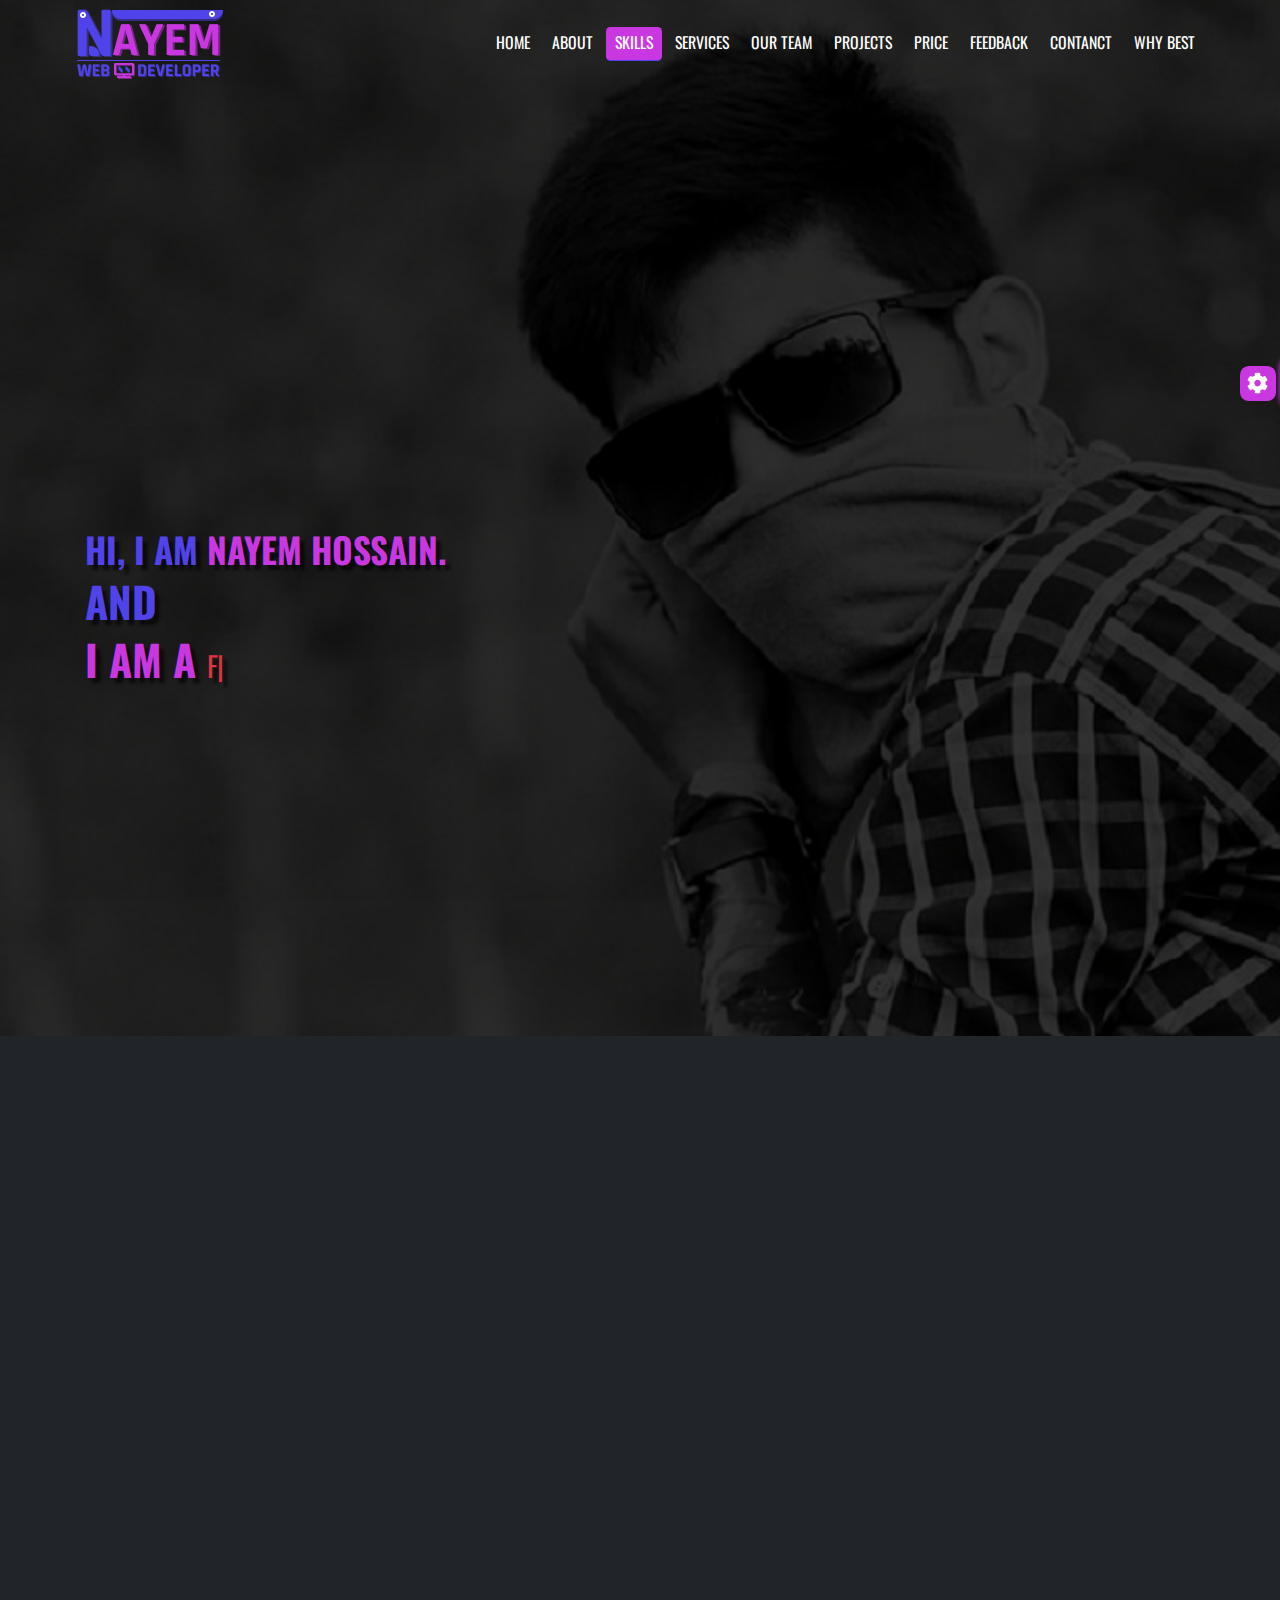
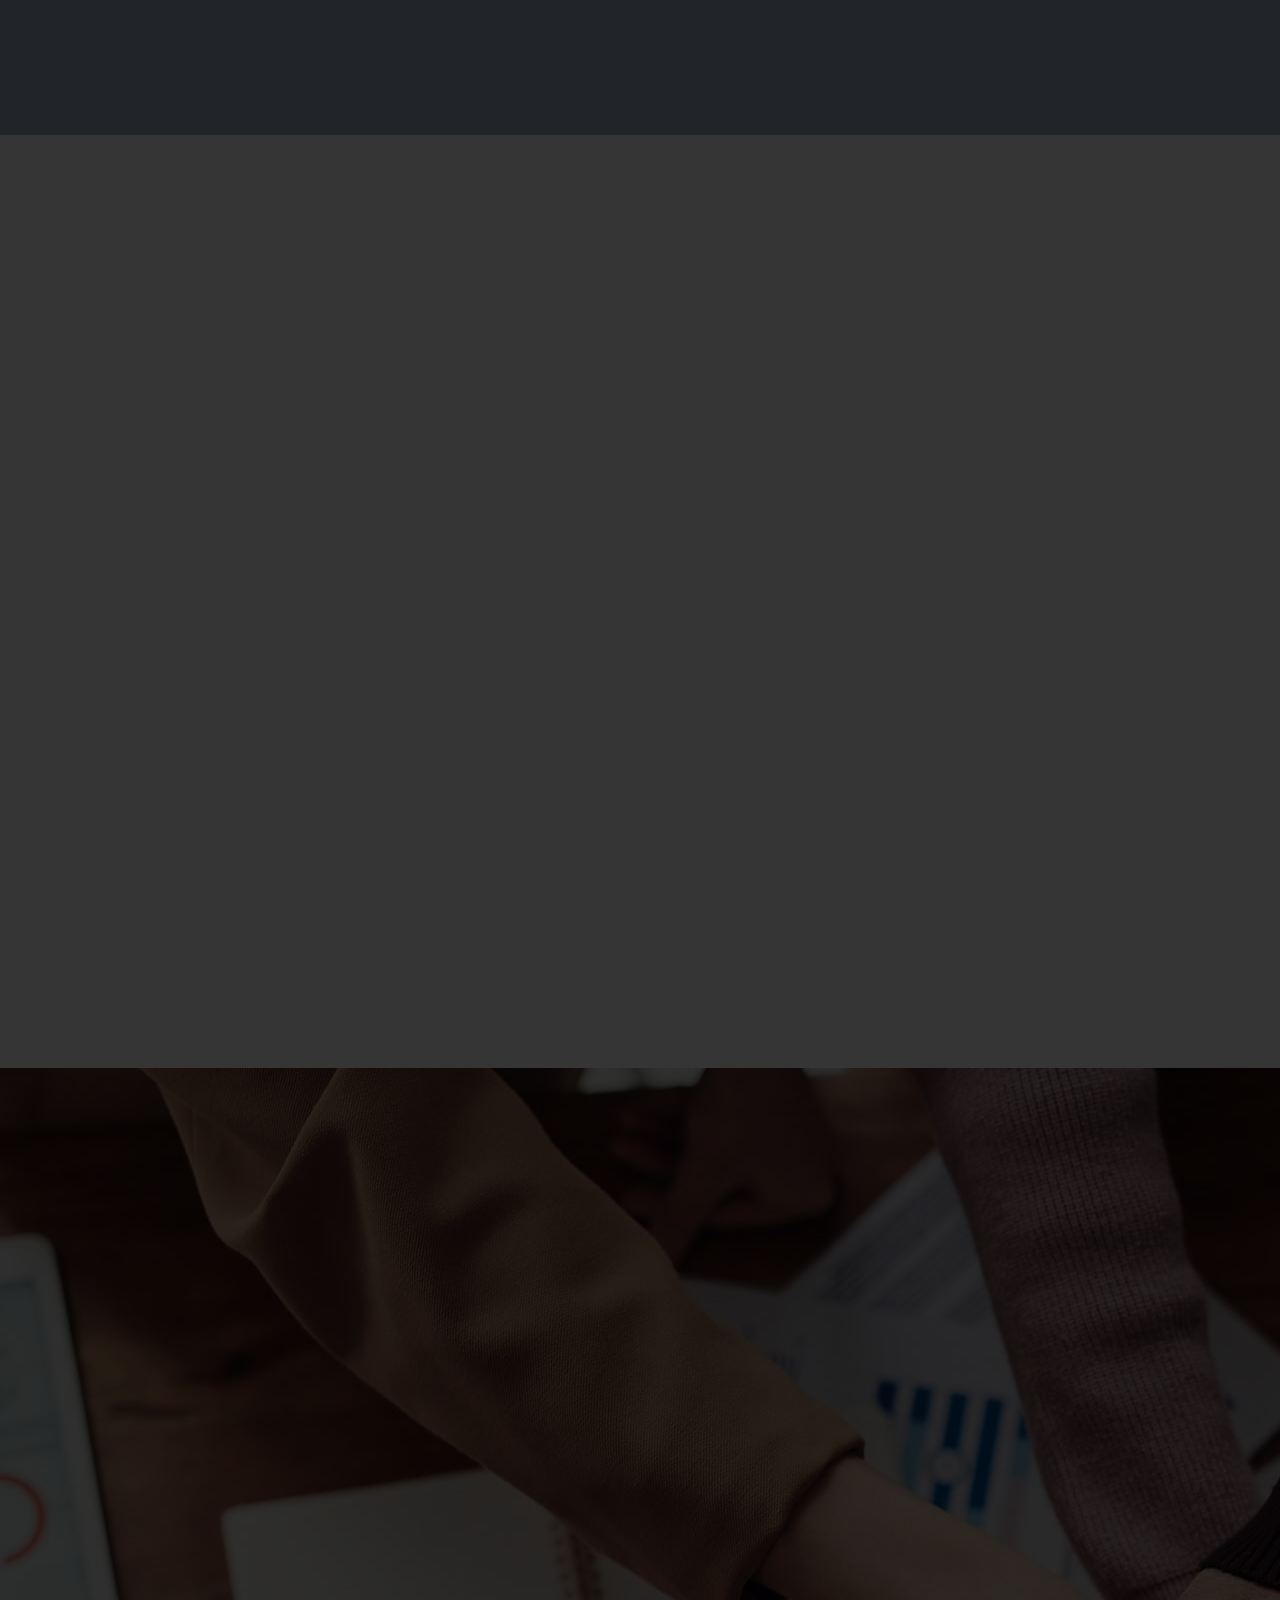
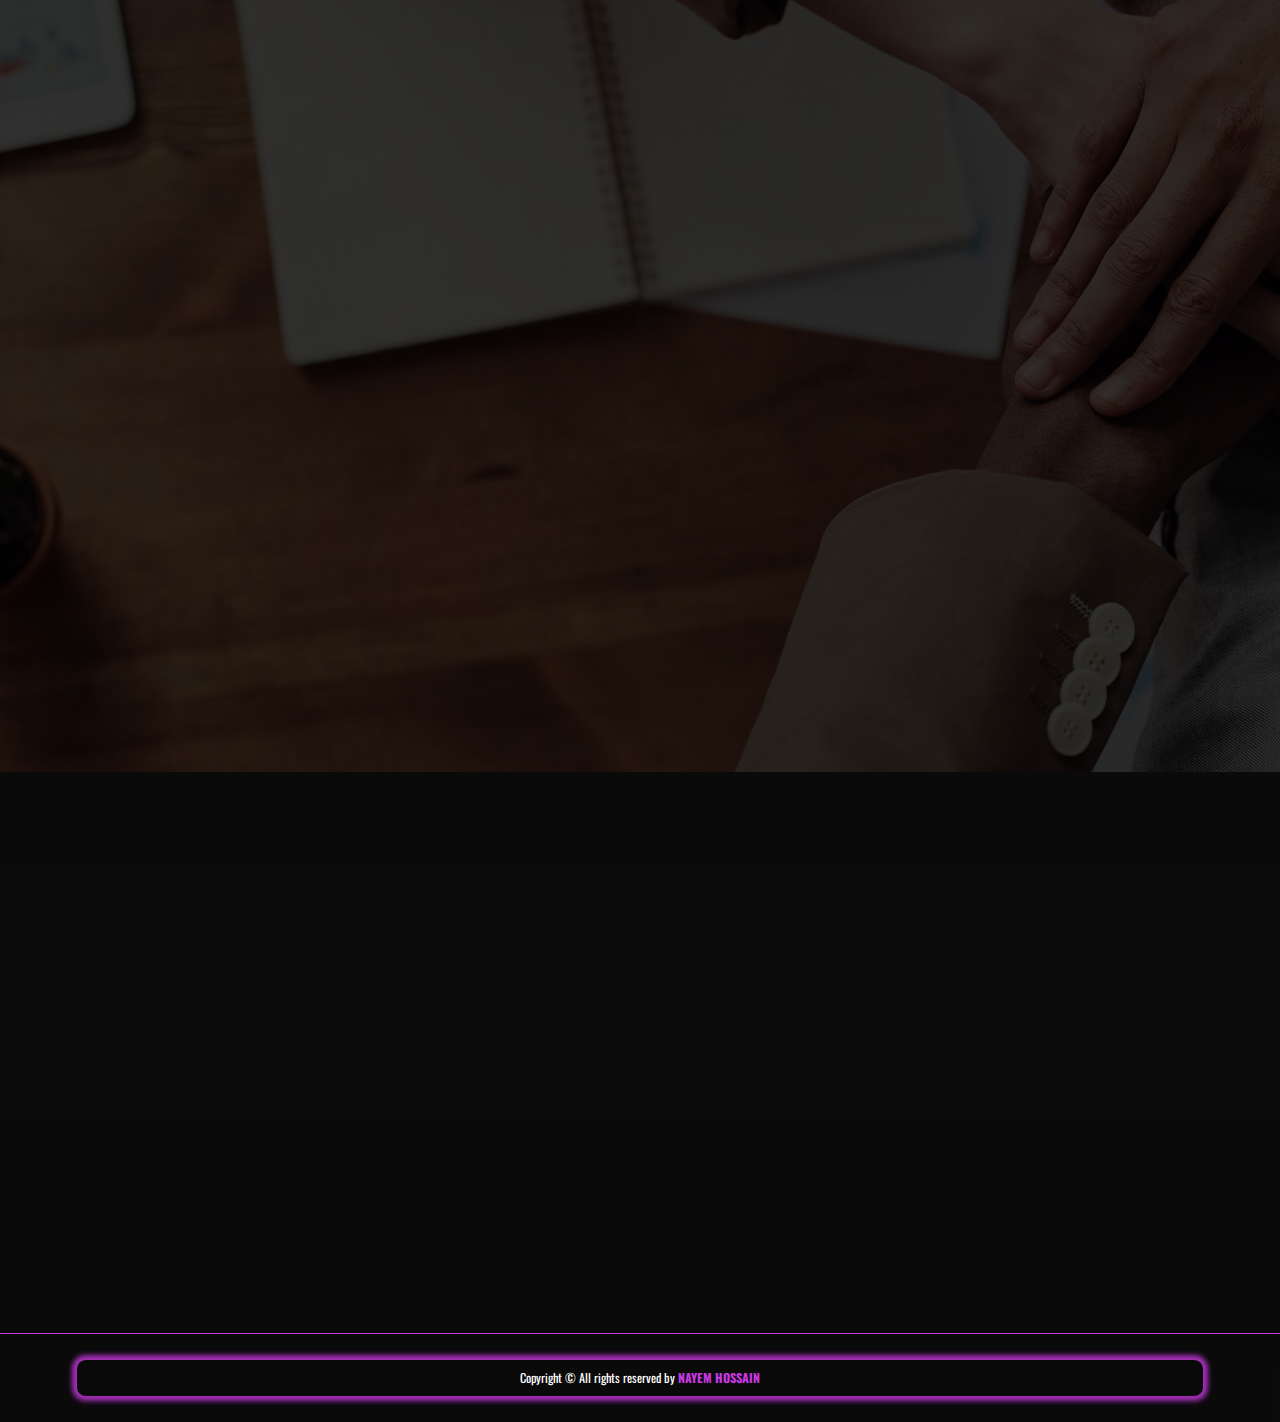
<file: skill.html>
<!DOCTYPE html>
<html lang="en">

<head>
    <meta charset="UTF-8">
    <meta http-equiv="X-UA-Compatible" content="IE=edge">
    <meta name="viewport" content="width=device-width, initial-scale=1.0">
    <title>nayemhossain</title>
    <!-- fontawesome css link -->
    <link rel="stylesheet" href="css/all.min.css">
    <!-- bootstrap css link -->
    <link rel="stylesheet" href="css/bootstrap.min.css">
    <!-- plugins css link -->
    <link rel="stylesheet" href="css/an-skill-bar.css">
    <link rel="stylesheet" href="css/aos.css">
    <!-- custom css link -->
    <link rel="stylesheet" href="css/skill.css">
    <!-- typography css link -->
    <link rel="stylesheet" href="css/all-common-css/typography.css">
    <!-- navfootercommon css link -->
    <link rel="stylesheet" href="css/all-common-css/navfootercommon.css">
    <!-- othercommon css link -->
    <link rel="stylesheet" href="css/all-common-css/othercommon.css">
    <!-- responsive css link -->
    <link rel="stylesheet" href="css/responsive-css/responsive.css">
</head>

<body>
    <!-- header starts -->
    <header>
        <!-- navbar starts -->
        <nav class="navbar navbar-expand-lg py-0">
            <div class="container">
                <a class="navbar-brand py-3" href="index.html">
                    <img src="images/logo.png" alt="logo">
                </a>
                <button class="navbar-toggler" type="button" data-bs-toggle="collapse"
                    data-bs-target="#navbarSupportedContent" aria-controls="navbarSupportedContent">
                    <span class="navbar-toggler-icon"><i class="fas fa-bars"></i></span>
                </button>
                <div class="collapse navbar-collapse" id="navbarSupportedContent">
                    <ul class="navbar-nav ms-auto mb-0 mb-lg-0">
                        <li class="nav-item">
                            <a class="nav-link osw-reg text-up fs-18 text-white" href="index.html">Home</a>
                        </li>
                        <li class="nav-item">
                            <a class="nav-link osw-reg text-up fs-18 text-white" href="about.html">about</a>
                        </li>
                        <li class="nav-item">
                            <a class="nav-link osw-reg text-up fs-18 text-white active" href="skill.html">skills</a>
                        </li>
                        <li class="nav-item">
                            <a class="nav-link osw-reg text-up fs-18 text-white" href="service.html">services</a>
                        </li>
                        <li class="nav-item">
                            <a class="nav-link osw-reg text-up fs-18 text-white" href="ourteam.html">our team</a>
                        </li>
                        <li class="nav-item">
                            <a class="nav-link osw-reg text-up fs-18 text-white" href="project.html">projects</a>
                        </li>
                        <li class="nav-item">
                            <a class="nav-link osw-reg text-up fs-18 text-white" href="price.html">price</a>
                        </li>
                        <li class="nav-item">
                            <a class="nav-link osw-reg text-up fs-18 text-white" href="feedback.html">feedback</a>
                        </li>
                        <li class="nav-item">
                            <a class="nav-link osw-reg text-up fs-18 text-white" href="contact.html">contanct</a>
                        </li>
                        <li class="nav-item">
                            <a class="nav-link osw-reg text-up fs-18 text-white" href="whybest.html">why best</a>
                        </li>
                    </ul>
                </div>
            </div>
        </nav>
        <!-- navbar ends -->
    </header>
    <!-- header ends -->

    <!-- banner starts -->
    <section id="banner">
        <div class="container">
            <div class="row">
                <div class="col-lg-6">
                    <div class="banner-text">
                        <h3 class="mb-0 text-up osw-bold fs-40">hi, i am <b>nayem hossain.</b></h3>
                        <p class="mb-0 osw-bold fs-48 me-5 text-up">and</p>
                        <h4 class="mb-0 osw-bold text-up fs-48">i am a <span id="type"
                                class="mb-0 osw-reg text-cap fs-32 text-danger"></span></h4>
                    </div>
                </div>
            </div>
        </div>
    </section>
    <!-- banner ends -->

    <!--skills starts -->
    <section id="skills">
        <div class="container">
            <div class="skills-header common-header d-flex justify-content-center align-items-center"
                data-aos="fade-down">
                <i class="fas fa-quote-left fs-40"></i>
                <h2 class="mb-0 osw-bold text-up fs-40 px-5">skills</h2>
                <i class="fas fa-quote-left fs-40"></i>
            </div>
            <div class="row">
                <div class="col-lg-6">
                    <div class="frontend-box skill-cmn-box" data-aos="flip-left">
                        <div class="row">
                            <div class="col-lg-6 col-sm-8 col-md-7">
                                <div class="frontend-img skill-cmn-img position-relative">
                                    <img src="images/frontend.jpg" alt="frontend" class="img-fluid w-100">
                                    <div class="skill-cmn-img-overlay position-absolute top-0 start-0 w-100 h-100">
                                    </div>
                                </div>
                            </div>
                            <div class="col-lg-6 col-sm-4 col-md-5">
                                <div class="frontend-text skill-cmn-text">
                                    <div class="frontend-header skill-cmn-header">
                                        <h3 class="mb-0 osw-med fs-32 text-up">front-end</h3>
                                    </div>
                                    <ol class="ps-0">
                                        <li class="osw-reg fs-16 text-up">01.<i
                                                class="fab fa-html5 ms-3 me-2"></i><span>html</span></li>
                                        <li class="osw-reg fs-16 text-up">02.<i
                                                class="fab fa-css3-alt ms-3 me-2"></i><span>css</span></li>
                                        <li class="osw-reg fs-16 text-up">03.<i
                                                class="fab fa-js-square ms-3 me-2"></i><span>javascript</span></li>
                                        <li class="osw-reg fs-16 text-up">04.<i
                                                class="fab fa-bootstrap ms-3 me-2"></i><span>bootstrap</span></li>
                                        <li class="osw-reg fs-16 text-up">06.<i
                                                class="fab fa-sass ms-3 me-2"></i><span>sass and less</span></li>
                                    </ol>
                                </div>
                            </div>
                        </div>
                    </div>
                </div>

                <div class="col-lg-6">
                    <div class="frontent-progres-box skill-cmn-box" data-aos="flip-right">
                        <div class="skillbar html">
                            <div class="filled" data-width="90%"></div>
                            <span class="title osw-med fs-16 text-up">html</span>
                            <span class="percent osw-med fs-16 text-white">90%</span>
                        </div>
                        <div class="skillbar css">
                            <div class="filled" data-width="85%"></div>
                            <span class="title osw-med fs-16 text-up">css</span>
                            <span class="percent osw-med fs-16 text-white">85%</span>
                        </div>
                        <div class="skillbar javascript">
                            <div class="filled" data-width="75%"></div>
                            <span class="title osw-med fs-16 text-up">javascript</span>
                            <span class="percent osw-med fs-16 text-white">75%</span>
                        </div>
                        <div class="skillbar bootstrap">
                            <div class="filled" data-width="85%"></div>
                            <span class="title osw-med fs-16 text-up">bootstrap</span>
                            <span class="percent osw-med fs-16 text-white">85%</span>
                        </div>
                        <div class="skillbar sass">
                            <div class="filled" data-width="90%"></div>
                            <span class="title osw-med fs-16 text-up">sass / less</span>
                            <span class="percent osw-med fs-16 text-white">90%</span>
                        </div>
                    </div>
                </div>

                <div class="col-lg-6">
                    <div class="backend-box skill-cmn-box" data-aos="flip-left">
                        <div class="row">
                            <div class="col-lg-6 col-sm-8 col-md-6">
                                <div class="backend-img skill-cmn-img position-relative">
                                    <img src="images/backend.jpg" alt="backend" class="img-fluid w-100">
                                    <div class="skill-cmn-img-overlay position-absolute top-0 start-0 w-100 h-100">
                                    </div>
                                </div>
                            </div>
                            <div class="col-lg-6 col-sm-4 col-md-6">
                                <div class="backend-text skill-cmn-text">
                                    <div class="backend-header skill-cmn-header">
                                        <h3 class="mb-0 osw-med fs-32 text-up">back-end</h3>
                                    </div>
                                    <ol class="ps-0">
                                        <li class="osw-reg fs-16 text-cap">01.<i
                                                class="fas fa-server ms-3 me-2"></i><span>mySQL</span></li>
                                        <li class="osw-reg fs-16 text-cap">02.<i
                                                class="fas fa-database ms-3 me-2"></i><span>mongoDB</span></li>
                                        <li class="osw-reg fs-16 text-up">03.<i class="fab fa-php ms-3 me-2"></i><label
                                                for="php-option">php :</label>
                                            <select id="php-option" class="text-up p-1 ms-1">
                                                <option value="compesor" class="fs-14">composer</option>
                                                <option value="PHPunit" class="fs-14">PHPunit</option>
                                                <option value="laravel" class="fs-14">laravel</option>
                                                <option value="joomla" class="fs-14">joomla</option>
                                                <option value="wordpress" class="fs-14">wordpress</option>
                                                <option value="magento" class="fs-14">magento</option>
                                            </select>
                                        </li>
                                    </ol>
                                </div>
                            </div>
                        </div>
                    </div>
                </div>

                <div class="col-lg-6">
                    <div class="backend-progres-box skill-cmn-box" data-aos="flip-right">
                        <div class="skillbar php">
                            <div class="filled" data-width="90%"></div>
                            <span class="title osw-med fs-16 text-up">mySQL</span>
                            <span class="percent osw-med fs-16 text-white">90%</span>
                        </div>
                        <div class="skillbar mysql">
                            <div class="filled" data-width="75%"></div>
                            <span class="title osw-med fs-16 text-up">mongoDB</span>
                            <span class="percent osw-med fs-16 text-white">75%</span>
                        </div>
                        <div class="skillbar mongodb">
                            <div class="filled" data-width="90%"></div>
                            <span class="title osw-med fs-16 text-up">php</span>
                            <span class="percent osw-med fs-16 text-white">90%</span>
                        </div>
                        <div class="skillbar laravel">
                            <div class="filled" data-width="80%"></div>
                            <span class="title osw-med fs-16 text-up">laravel</span>
                            <span class="percent osw-med fs-16 text-white">80%</span>
                        </div>
                        <div class="skillbar wordpress">
                            <div class="filled" data-width="85%"></div>
                            <span class="title osw-med fs-16 text-up">wordpress</span>
                            <span class="percent osw-med fs-16 text-white">85%</span>
                        </div>
                    </div>
                </div>
            </div>
        </div>
    </section>
    <!--skills ends -->

    <!--services starts -->
    <section id="services">
        <div class="container">
            <div class="service-header common-header d-flex justify-content-center align-items-center"
                data-aos="fade-down">
                <i class="fab fa-servicestack fs-40"></i>
                <h2 class="mb-0 osw-bold text-up fs-40 px-5">services</h2>
                <i class="fab fa-servicestack fs-40"></i>
            </div>
            <div class="row">
                <div class="col-lg-6 col-md-6">
                    <div class="web-design-service common-service" data-aos="flip-left">
                        <div class="s-cmn-card">
                            <h3 class="mb-0 osw-med fs-32 text-up text-center">web design</h3>
                            <div class="service-option d-flex flex-wrap justify-content-center">
                                <ul class="ps-0">
                                    <li><i class="fas fa-hand-point-right fs-20"></i><span
                                            class="ps-3 text-cap osw-reg fs-20">any type.</span></li>
                                    <li><i class="fas fa-hand-point-right fs-20"></i><span
                                            class="ps-3 text-cap osw-reg fs-20">multi pages.</span></li>
                                    <li><i class="fas fa-hand-point-right fs-20"></i><span
                                            class="ps-3 text-cap osw-reg fs-20">single page.</span></li>
                                    <li><i class="fas fa-hand-point-right fs-20"></i><span
                                            class="ps-3 text-cap osw-reg fs-20">full responsive.</span></li>
                                    <li><i class="fas fa-hand-point-right fs-20"></i><span
                                            class="ps-3 text-cap osw-reg fs-20">attractive.</span></li>
                                    <li><i class="fas fa-hand-point-right fs-20"></i><span
                                            class="ps-3 text-cap osw-reg fs-20">Mobile Friendly.</span></li>
                                    <li><i class="fas fa-hand-point-right fs-20"></i><span
                                            class="ps-3 text-cap osw-reg fs-20">eye catching.</span></li>
                                </ul>
                                <ul class="ps-0 ps-4">
                                    <li><i class="fas fa-hand-point-right fs-20"></i><span
                                            class="ps-3 text-cap osw-reg fs-20">user friendly.</span></li>
                                    <li><i class="fas fa-hand-point-right fs-20"></i><span
                                            class="ps-3 text-cap osw-reg fs-20">creative.</span></li>
                                    <li><i class="fas fa-hand-point-right fs-20"></i><span
                                            class="ps-3 text-cap osw-reg fs-20">easy to use.</span></li>
                                    <li><i class="fas fa-hand-point-right fs-20"></i><span
                                            class="ps-3 text-cap osw-reg fs-20">google friendly.</span></li>
                                    <li><i class="fas fa-hand-point-right fs-20"></i><span
                                            class="ps-3 text-cap osw-reg fs-20">error free coding.</span></li>
                                    <li><i class="fas fa-hand-point-right fs-20"></i><span
                                            class="ps-3 text-cap osw-reg fs-20">Customizable coding.</span></li>
                                    <li><i class="fas fa-hand-point-right fs-20"></i><span
                                            class="ps-3 text-cap osw-reg fs-20">w3c validator.</span></li>
                                </ul>
                            </div>
                        </div>
                    </div>
                </div>

                <div class="col-lg-6 col-md-6">
                    <div class="web-develop-service common-service" data-aos="flip-right">
                        <div class="s-cmn-card">
                            <h3 class="mb-0 osw-med fs-32 text-up text-center">web development</h3>
                            <div class="service-option d-flex flex-wrap justify-content-center">
                                <ul class="ps-0">
                                    <li><i class="fas fa-hand-point-right fs-20"></i><span
                                            class="ps-3 text-cap osw-reg fs-20">any type.</span></li>
                                    <li><i class="fas fa-hand-point-right fs-20"></i><span
                                            class="ps-3 text-cap osw-reg fs-20">very faster.</span></li>
                                    <li><i class="fas fa-hand-point-right fs-20"></i><span
                                            class="ps-3 text-cap osw-reg fs-20">smoth scroll.</span></li>
                                    <li><i class="fas fa-hand-point-right fs-20"></i><span
                                            class="ps-3 text-cap osw-reg fs-20">full responsive.</span></li>
                                    <li><i class="fas fa-hand-point-right fs-20"></i><span
                                            class="ps-3 text-cap osw-reg fs-20">attractive.</span></li>
                                    <li><i class="fas fa-hand-point-right fs-20"></i><span
                                            class="ps-3 text-cap osw-reg fs-20">Mobile Friendly.</span></li>
                                    <li><i class="fas fa-hand-point-right fs-20"></i><span
                                            class="ps-3 text-cap osw-reg fs-20">server uploded.</span></li>
                                </ul>
                                <ul class="ps-0 ps-4">
                                    <li><i class="fas fa-hand-point-right fs-20"></i><span
                                            class="ps-3 text-cap osw-reg fs-20">user friendly.</span></li>
                                    <li><i class="fas fa-hand-point-right fs-20"></i><span
                                            class="ps-3 text-cap osw-reg fs-20">creative.</span></li>
                                    <li><i class="fas fa-hand-point-right fs-20"></i><span
                                            class="ps-3 text-cap osw-reg fs-20">easy to use.</span></li>
                                    <li><i class="fas fa-hand-point-right fs-20"></i><span
                                            class="ps-3 text-cap osw-reg fs-20">google friendly.</span></li>
                                    <li><i class="fas fa-hand-point-right fs-20"></i><span
                                            class="ps-3 text-cap osw-reg fs-20">error free coding.</span></li>
                                    <li><i class="fas fa-hand-point-right fs-20"></i><span
                                            class="ps-3 text-cap osw-reg fs-20">Customizable coding.</span></li>
                                    <li><i class="fas fa-hand-point-right fs-20"></i><span
                                            class="ps-3 text-cap osw-reg fs-20">w3c validator.</span></li>
                                </ul>
                            </div>
                        </div>
                    </div>
                </div>

                <div class="col-lg-6 col-md-6">
                    <div class="graphics-design-service common-service" data-aos="flip-left">
                        <div class="s-cmn-card">
                            <h3 class="mb-0 osw-med fs-32 text-up text-center">graphics design</h3>
                            <div class="service-option d-flex flex-wrap justify-content-center">
                                <ul class="ps-0">
                                    <li><i class="fas fa-hand-point-right fs-20"></i><span
                                            class="ps-3 text-cap osw-reg fs-20">any type.</span></li>
                                    <li><i class="fas fa-hand-point-right fs-20"></i><span
                                            class="ps-3 text-cap osw-reg fs-20">business card.</span></li>
                                    <li><i class="fas fa-hand-point-right fs-20"></i><span
                                            class="ps-3 text-cap osw-reg fs-20">ui/ux.</span></li>
                                    <li><i class="fas fa-hand-point-right fs-20"></i><span
                                            class="ps-3 text-cap osw-reg fs-20">logo design.</span></li>
                                    <li><i class="fas fa-hand-point-right fs-20"></i><span
                                            class="ps-3 text-cap osw-reg fs-20">banner design.</span></li>
                                    <li><i class="fas fa-hand-point-right fs-20"></i><span
                                            class="ps-3 text-cap osw-reg fs-20">website template design.</span></li>
                                    <li><i class="fas fa-hand-point-right fs-20"></i><span
                                            class="ps-3 text-cap osw-reg fs-20">Customizable design.</span></li>
                                </ul>
                                <ul class="ps-0 ps-4">
                                    <li><i class="fas fa-hand-point-right fs-20"></i><span
                                            class="ps-3 text-cap osw-reg fs-20">attractive.</span></li>
                                    <li><i class="fas fa-hand-point-right fs-20"></i><span
                                            class="ps-3 text-cap osw-reg fs-20">eye catching.</span></li>
                                    <li><i class="fas fa-hand-point-right fs-20"></i><span
                                            class="ps-3 text-cap osw-reg fs-20">user friendly.</span></li>
                                    <li><i class="fas fa-hand-point-right fs-20"></i><span
                                            class="ps-3 text-cap osw-reg fs-20">creative.</span></li>
                                    <li><i class="fas fa-hand-point-right fs-20"></i><span
                                            class="ps-3 text-cap osw-reg fs-20">easy to use.</span></li>
                                    <li><i class="fas fa-hand-point-right fs-20"></i><span
                                            class="ps-3 text-cap osw-reg fs-20">google friendly.</span></li>
                                    <li><i class="fas fa-hand-point-right fs-20"></i><span
                                            class="ps-3 text-cap osw-reg fs-20">validator design.</span></li>
                                </ul>
                            </div>
                        </div>
                    </div>
                </div>

                <div class="col-lg-6 col-md-6">
                    <div class="digital-marketing-service common-service" data-aos="flip-right">
                        <div class="s-cmn-card">
                            <h3 class="mb-0 osw-med fs-32 text-up text-center">digital marketing</h3>
                            <div class="service-option d-flex flex-wrap justify-content-center">
                                <ul class="ps-0">
                                    <li><i class="fas fa-hand-point-right fs-20"></i><span
                                            class="ps-3 text-cap osw-reg fs-20">any type.</span></li>
                                    <li><i class="fas fa-hand-point-right fs-20"></i><span
                                            class="ps-3 text-cap osw-reg fs-20">seo.</span></li>
                                    <li><i class="fas fa-hand-point-right fs-20"></i><span
                                            class="ps-3 text-cap osw-reg fs-20">Pay-per-Click (PPC) .</span></li>
                                    <li><i class="fas fa-hand-point-right fs-20"></i><span
                                            class="ps-3 text-cap osw-reg fs-20">facebook marketing.</span></li>
                                    <li><i class="fas fa-hand-point-right fs-20"></i><span
                                            class="ps-3 text-cap osw-reg fs-20">youtube marketing.</span></li>
                                    <li><i class="fas fa-hand-point-right fs-20"></i><span
                                            class="ps-3 text-cap osw-reg fs-20">lead genaration.</span></li>
                                    <li><i class="fas fa-hand-point-right fs-20"></i><span
                                            class="ps-3 text-cap osw-reg fs-20">Content Marketing.</span></li>
                                </ul>
                                <ul class="ps-0 ps-4">
                                    <li><i class="fas fa-hand-point-right fs-20"></i><span
                                            class="ps-3 text-cap osw-reg fs-20">google top ranking.</span></li>
                                    <li><i class="fas fa-hand-point-right fs-20"></i><span
                                            class="ps-3 text-cap osw-reg fs-20">Data Analysis.</span></li>
                                    <li><i class="fas fa-hand-point-right fs-20"></i><span
                                            class="ps-3 text-cap osw-reg fs-20">Content Creation.</span></li>
                                    <li><i class="fas fa-hand-point-right fs-20"></i><span
                                            class="ps-3 text-cap osw-reg fs-20">creative.</span></li>
                                    <li><i class="fas fa-hand-point-right fs-20"></i><span
                                            class="ps-3 text-cap osw-reg fs-20">Affiliate Marketing.</span></li>
                                    <li><i class="fas fa-hand-point-right fs-20"></i><span
                                            class="ps-3 text-cap osw-reg fs-20">Marketing Analytics.</span></li>
                                    <li><i class="fas fa-hand-point-right fs-20"></i><span
                                            class="ps-3 text-cap osw-reg fs-20">Email Marketing.</span></li>
                                </ul>
                            </div>
                        </div>
                    </div>
                </div>
            </div>
        </div>
    </section>
    <!--services ends -->

    <!--our team starts -->
    <section id="our-team">
        <div class="container">
            <div class="our-team-header common-header d-flex justify-content-center align-items-center"
                data-aos="fade-down">
                <i class="fas fa-users fs-40"></i>
                <h2 class="mb-0 osw-bold text-up fs-40 px-5">our team</h2>
                <i class="fas fa-users fs-40"></i>
            </div>
            <div class="row">
                <div class="col-lg-4 col-6 col-sm-6 col-md-4">
                    <div class="team-member" data-aos="zoom-in">
                        <div class="team-member-img position-relative">
                            <img src="images/tm1.jpg" alt="tm1" class="img-fluid w-100">
                            <div class="member-img-overlay position-absolute start-0 top-0 w-100 h-100">
                                <div class="overlay-icon position-absolute w-100 h-100 start-0 top-0">
                                    <a href="https://www.facebook.com/nayemhossainbce" target="_blank" class="fs-24"><i
                                            class="fab fa-facebook-f"></i></a>
                                    <a href="https://www.facebook.com/nayemhossainbce" target="_blank"
                                        class="fs-24 my-3"><i class="fab fa-twitter"></i></a>
                                    <a href="https://www.facebook.com/nayemhossainbce" target="_blank" class="fs-24"><i
                                            class="fab fa-linkedin-in"></i></a>
                                </div>
                            </div>
                        </div>
                        <div class="member-text text-center">
                            <h3 class="mb-0 osw-bold fs-24 text-up">nayem hossain</h3>
                            <h4 class="mb-0 osw-semi fs-20 text-cap">web developer</h4>
                            <p class="mb-0 osw-reg fs-14 text-cap">CSE from Bangladesh University of Engineering and
                                Technology (BUET), Electrical and Computer Engineering Building, Dhaka 1000</p>
                        </div>
                    </div>
                </div>

                <div class="col-lg-4 col-6 col-sm-6 col-md-4">
                    <div class="team-member" data-aos="zoom-in">
                        <div class="team-member-img position-relative">
                            <img src="images/tm4.jpg" alt="tm4" class="img-fluid w-100">
                            <div class="member-img-overlay position-absolute start-0 top-0 w-100 h-100">
                                <div class="overlay-icon position-absolute w-100 h-100 start-0 top-0">
                                    <a href="#" class="fs-24"><i class="fab fa-facebook-f"></i></a>
                                    <a href="#" class="fs-24 my-3"><i class="fab fa-twitter"></i></a>
                                    <a href="#" class="fs-24"><i class="fab fa-linkedin-in"></i></a>
                                </div>
                            </div>
                        </div>
                        <div class="member-text text-center">
                            <h3 class="mb-0 osw-bold fs-24 text-up">saba amrin</h3>
                            <h4 class="mb-0 osw-semi fs-20 text-cap">graphics designer</h4>
                            <p class="mb-0 osw-reg fs-14 text-cap">CSE from Bangladesh University of Engineering and
                                Technology (BUET), Electrical and Computer Engineering Building, Dhaka 1000</p>
                        </div>
                    </div>
                </div>

                <div class="col-lg-4 col-6 col-sm-6 col-md-4">
                    <div class="team-member" data-aos="zoom-in">
                        <div class="team-member-img position-relative">
                            <img src="images/tm2.jpg" alt="tm2" class="img-fluid w-100">
                            <div class="member-img-overlay position-absolute start-0 top-0 w-100 h-100">
                                <div class="overlay-icon position-absolute w-100 h-100 start-0 top-0">
                                    <a href="#" class="fs-24"><i class="fab fa-facebook-f"></i></a>
                                    <a href="#" class="fs-24 my-3"><i class="fab fa-twitter"></i></a>
                                    <a href="#" class="fs-24"><i class="fab fa-linkedin-in"></i></a>
                                </div>
                            </div>
                        </div>
                        <div class="member-text text-center">
                            <h3 class="mb-0 osw-bold fs-24 text-up">liton talukder</h3>
                            <h4 class="mb-0 osw-semi fs-20 text-cap">web developer</h4>
                            <p class="mb-0 osw-reg fs-14 text-cap">CSE from Bangladesh University of Engineering and
                                Technology (BUET), Electrical and Computer Engineering Building, Dhaka 1000</p>
                        </div>
                    </div>
                </div>

                <div class="col-lg-4 col-6 col-sm-6 col-md-4">
                    <div class="team-member" data-aos="zoom-in">
                        <div class="team-member-img position-relative">
                            <img src="images/tm5.jpg" alt="tm5" class="img-fluid w-100">
                            <div class="member-img-overlay position-absolute start-0 top-0 w-100 h-100">
                                <div class="overlay-icon position-absolute w-100 h-100 start-0 top-0">
                                    <a href="#" class="fs-24"><i class="fab fa-facebook-f"></i></a>
                                    <a href="#" class="fs-24 my-3"><i class="fab fa-twitter"></i></a>
                                    <a href="#" class="fs-24"><i class="fab fa-linkedin-in"></i></a>
                                </div>
                            </div>
                        </div>
                        <div class="member-text text-center">
                            <h3 class="mb-0 osw-bold fs-24 text-up">jasica july</h3>
                            <h4 class="mb-0 osw-semi fs-20 text-cap">ui/ux designer</h4>
                            <p class="mb-0 osw-reg fs-14 text-cap">CSE from Bangladesh University of Engineering and
                                Technology (BUET), Electrical and Computer Engineering Building, Dhaka 1000</p>
                        </div>
                    </div>
                </div>

                <div class="col-lg-4 col-6 col-sm-6 col-md-4">
                    <div class="team-member" data-aos="zoom-in">
                        <div class="team-member-img position-relative">
                            <img src="images/tm3.jpg" alt="tm3" class="img-fluid w-100">
                            <div class="member-img-overlay position-absolute start-0 top-0 w-100 h-100">
                                <div class="overlay-icon position-absolute w-100 h-100 start-0 top-0">
                                    <a href="#" class="fs-24"><i class="fab fa-facebook-f"></i></a>
                                    <a href="#" class="fs-24 my-3"><i class="fab fa-twitter"></i></a>
                                    <a href="#" class="fs-24"><i class="fab fa-linkedin-in"></i></a>
                                </div>
                            </div>
                        </div>
                        <div class="member-text text-center">
                            <h3 class="mb-0 osw-bold fs-24 text-up">sajal acharjee</h3>
                            <h4 class="mb-0 osw-semi fs-20 text-cap">web designer</h4>
                            <p class="mb-0 osw-reg fs-14 text-cap">CSE from Bangladesh University of Engineering and
                                Technology (BUET), Electrical and Computer Engineering Building, Dhaka 1000</p>
                        </div>
                    </div>
                </div>

                <div class="col-lg-4 col-6 col-sm-6 col-md-4">
                    <div class="team-member mb-0" data-aos="zoom-in">
                        <div class="team-member-img position-relative">
                            <img src="images/tm6.jpg" alt="tm6" class="img-fluid w-100">
                            <div class="member-img-overlay position-absolute start-0 top-0 w-100 h-100">
                                <div class="overlay-icon position-absolute w-100 h-100 start-0 top-0">
                                    <a href="#" class="fs-24"><i class="fab fa-facebook-f"></i></a>
                                    <a href="#" class="fs-24 my-3"><i class="fab fa-twitter"></i></a>
                                    <a href="#" class="fs-24"><i class="fab fa-linkedin-in"></i></a>
                                </div>
                            </div>
                        </div>
                        <div class="member-text text-center">
                            <h3 class="mb-0 osw-bold fs-24 text-up">nadim islam</h3>
                            <h4 class="mb-0 osw-semi fs-20 text-cap">digital marketer</h4>
                            <p class="mb-0 osw-reg fs-14 text-cap">CSE from Bangladesh University of Engineering and
                                Technology (BUET), Electrical and Computer Engineering Building, Dhaka 1000</p>
                        </div>
                    </div>
                </div>
            </div>
        </div>
    </section>
    <!--our team ends -->

    <!-- footer starts -->
    <footer id="footer">
        <div class="footer-main">
            <div class="container">

                <div class="footer-logo" data-aos="fade-down">
                    <div class="container d-flex justify-content-center">
                        <div class="row">
                            <div class="col-lg-12">
                                <div class="footer-logo-img text-center">
                                    <a href="index.html">
                                        <img src="images/logo.png" alt="logo" class="img-fluid w-100">
                                    </a>
                                </div>
                            </div>
                        </div>
                    </div>
                </div>

                <div class="row">

                    <div class="col-lg-3 col-md-6 col-sm-6">
                        <div class="footer-item" data-aos="flip-left">
                            <div class="f-about-me cmn-f-item">
                                <h5 class="mb-0 text-up osw-med fs-32">about me</h5>
                                <p class="mb-0 osw-reg fs-14 text-cap text-white">hi i am nayem. I am a web designer and
                                    web developer. I finished Diploma in Web. And successfully I've been working on web
                                    design and web development successfully. I have been working successfully in this
                                    profession for three years. I am currently working with an American company to
                                    expand their business, and I can say that I am doing their job successfully. And
                                    different with that I am working in online market and local market.</p>
                            </div>
                        </div>
                    </div>

                    <div class="col-lg-3 col-md-6 col-sm-6">
                        <div class="footer-item" data-aos="flip-left">
                            <div class="f-link cmn-f-item">
                                <h5 class="mb-0 text-up osw-med fs-32">important links</h5>
                                <div class="footer-menu d-flex">

                                    <ul class="ps-0 me-5">
                                        <li>
                                            <a class="osw-reg text-up fs-18" href="index.html">Home</a>
                                        </li>
                                        <li>
                                            <a class="osw-reg text-up fs-18" href="about.html">about</a>
                                        </li>
                                        <li>
                                            <a class="osw-reg text-up fs-18" href="skill.html">skills</a>
                                        </li>
                                        <li>
                                            <a class="osw-reg text-up fs-18" href="service.html">services</a>
                                        </li>
                                        <li class="nav-item">
                                            <a class="osw-reg text-up fs-18" href="ourteam.html">our team</a>
                                        </li>
                                    </ul>

                                    <ul class="ps-0 ms-5">
                                        <li>
                                            <a class="osw-reg text-up fs-18" href="project.html">projects</a>
                                        </li>
                                        <li>
                                            <a class="osw-reg text-up fs-18" href="price.html">price</a>
                                        </li>
                                        <li>
                                            <a class="osw-reg text-up fs-18" href="feedback.html">feedback</a>
                                        </li>
                                        <li>
                                            <a class="osw-reg text-up fs-18" href="contact.html">contact</a>
                                        </li>
                                        <li>
                                            <a class="osw-reg text-up fs-18" href="whybest.html">why best</a>
                                        </li>
                                    </ul>

                                </div>
                            </div>
                        </div>
                    </div>

                    <div class="col-lg-3 col-md-6 col-sm-6">
                        <div class="footer-item" data-aos="flip-right">
                            <div class="f-client-photo cmn-f-item">
                                <h5 class="mb-0 text-up osw-med fs-32">client photos</h5>
                                <div class="client-photos">
                                    <ul class="ps-0 d-flex justify-content-between">
                                        <li>
                                            <a href="#" target="_blank">
                                                <img src="images/client1.jpg" alt="client1" class="img-fluid w-100">
                                            </a>
                                        </li>
                                        <li>
                                            <a href="#" target="_blank">
                                                <img src="images/client2.jpg" alt="client2" class="img-fluid w-100">
                                            </a>
                                        </li>
                                        <li>
                                            <a href="#" target="_blank">
                                                <img src="images/client3.jpg" alt="client3" class="img-fluid w-100">
                                            </a>
                                        </li>
                                    </ul>
                                    <ul class="ps-0 d-flex justify-content-between">
                                        <li>
                                            <a href="#" target="_blank">
                                                <img src="images/client4.jpg" alt="client4" class="img-fluid w-100">
                                            </a>
                                        </li>
                                        <li>
                                            <a href="#" target="_blank">
                                                <img src="images/client10.jpg" alt="client10" class="img-fluid w-100">
                                            </a>
                                        </li>
                                        <li>
                                            <a href="#" target="_blank">
                                                <img src="images/client9.jpg" alt="client9" class="img-fluid w-100">
                                            </a>
                                        </li>
                                    </ul>
                                    <ul class="ps-0 d-flex justify-content-between">
                                        <li>
                                            <a href="#" target="_blank">
                                                <img src="images/client6.jpg" alt="client6" class="img-fluid w-100">
                                            </a>
                                        </li>
                                        <li>
                                            <a href="#" target="_blank">
                                                <img src="images/client7.jpg" alt="client7" class="img-fluid w-100">
                                            </a>
                                        </li>
                                        <li>
                                            <a href="#" target="_blank">
                                                <img src="images/client8.jpg" alt="client8" class="img-fluid w-100">
                                            </a>
                                        </li>
                                    </ul>
                                </div>
                            </div>
                        </div>
                    </div>

                    <div class="col-lg-3 col-md-6 col-sm-6">
                        <div class="footer-item" data-aos="flip-right">
                            <div class="footer-contact cmn-f-item">
                                <h5 class="mb-0 text-up osw-med fs-32">contact</h5>
                                <ul class="ps-0 mb-0 f-contact">
                                    <li>
                                        <div class="d-flex align-items-center">
                                            <div class="footer-contact-icn me-3">
                                                <a href="https://goo.gl/maps/qfesjWuJbfAG3RXX9" target="_blank"><i
                                                        class="fas fa-map-marker fs-20"></i></a>
                                            </div>
                                            <div class="footer-contact-text">
                                                <a href="https://goo.gl/maps/qfesjWuJbfAG3RXX9" target="_blank"
                                                    class="mb-0 osw-reg fs-14 text-up d-block">kalihati-tangail,</a>
                                                <a href="https://goo.gl/maps/qfesjWuJbfAG3RXX9" target="_blank"
                                                    class="mb-0 osw-reg fs-14 text-up">dhaka-bangladesh.</a>
                                            </div>
                                        </div>
                                    </li>

                                    <li>
                                        <div class="d-flex align-items-center">
                                            <div class="footer-contact-icn me-3">
                                                <a href="tell:+8801306943020" target="_blank"><i
                                                        class="fas fa-phone fs-14"></i></a>
                                            </div>
                                            <div class="footer-contact-text">
                                                <a href="tell:+8801306943020" target="_blank"
                                                    class="mb-0 osw-reg fs-14 d-block">+88 013 069 43020</a>
                                                <a href="tell:+8801309939195" target="_blank"
                                                    class="mb-0 osw-reg fs-14">+88 013 099 39195</a>
                                            </div>
                                        </div>
                                    </li>

                                    <li>
                                        <div class="d-flex align-items-center">
                                            <div class="footer-contact-icn me-3">
                                                <a href="mailto:nayemhossaincit@gmail.com" target="_blank"><i
                                                        class="fas fa-envelope fs-14"></i></a>
                                            </div>
                                            <div class="footer-contact-text">
                                                <a href="mailto:nayemhossaincit@gmail.com" target="_blank"
                                                    class="mb-0 osw-reg fs-14 d-block">nayemhossaincit@gmail.com</a>
                                                <a href="mailto:frelancernayem@gmail.com" target="_blank"
                                                    class="mb-0 osw-reg fs-14">frelancernayem@gmail.com</a>
                                            </div>
                                        </div>
                                    </li>
                                </ul>
                                <h6 class="mb-0 text-up osw-reg fs-24">get social</h6>
                                <div class="footer-social">
                                    <a href="https://www.facebook.com/nayemhossainbce" target="_blank">
                                        <i class="fab fa-facebook-f fs-20"></i>
                                    </a>
                                    <a href="https://www.facebook.com/nayemhossainbce" target="_blank">
                                        <i class="fab fa-twitter fs-20"></i>
                                    </a>
                                    <a href="https://www.facebook.com/nayemhossainbce" target="_blank">
                                        <i class="fab fa-linkedin-in fs-20"></i>
                                    </a>
                                    <a href="https://www.facebook.com/nayemhossainbce" target="_blank">
                                        <i class="fab fa-instagram fs-20"></i>
                                    </a>
                                    <a href="https://www.facebook.com/nayemhossainbce" target="_blank">
                                        <i class="fab fa-behance fs-20"></i>
                                    </a>
                                </div>
                            </div>
                        </div>
                    </div>
                </div>
            </div>
        </div>
        <div class="footer-copy">
            <div class="container">
                <div class="row">
                    <div class="col-lg-12 m-lg-auto">
                        <div class="copyright text-center">
                            <p class="mb-0 osw-reg fs-14">Copyright &copy; All rights reserved by <a href="index.html"
                                    class="text-up"><b>nayem hossain</b></a> </p>
                        </div>
                    </div>
                </div>
            </div>
        </div>
    </footer>
    <!-- footer ends -->

    <!--back-top button starts -->
    <div class="back-top-btn">
        <i class="fas fa-chevron-up fs-40"></i>
    </div>
    <!--back-top button ends -->

    <!-- preloder starts -->
    <div class="preloder-box">
        <span></span>
    </div>
    <!-- preloder ends -->

    <!-- color selection starts -->
    <section class="color-selection">
        <div class="color-btn">
            <i class="fas fa-cog fa-spin fs-24"></i>
        </div>
        <ul class="ps-0 mb-0 d-flex justify-content-evenly align-items-center h-100">
            <li class="defult"></li>
            <li class="red"></li>
            <li class="orange"></li>
            <li class="green"></li>
            <li class="blue"></li>
        </ul>
    </section>
    <!-- color selection ends -->

    <!-- date-time starts -->
    <div class="date-time">
        <div class="text osw-bold"></div>
    </div>
    <!-- date-time ends -->


    <!-- jquery js -->
    <script src="js/jquery-2.2.4.min.js"></script>
    <!-- bootstrap js -->
    <script src="js/bootstrap.bundle.min.js"></script>
    <!-- jquery plugin js -->
    <script src="js/index.umd.js"></script>
    <script src="js/daisy.min.js"></script>
    <script src="js/slick.min.js"></script>
    <script src="js/an-skill-bar.js"></script>
    <script src="js/aos.js"></script>
    <!-- custom js -->
    <script src="js/main.js"></script>
</body>

</html>
</file>
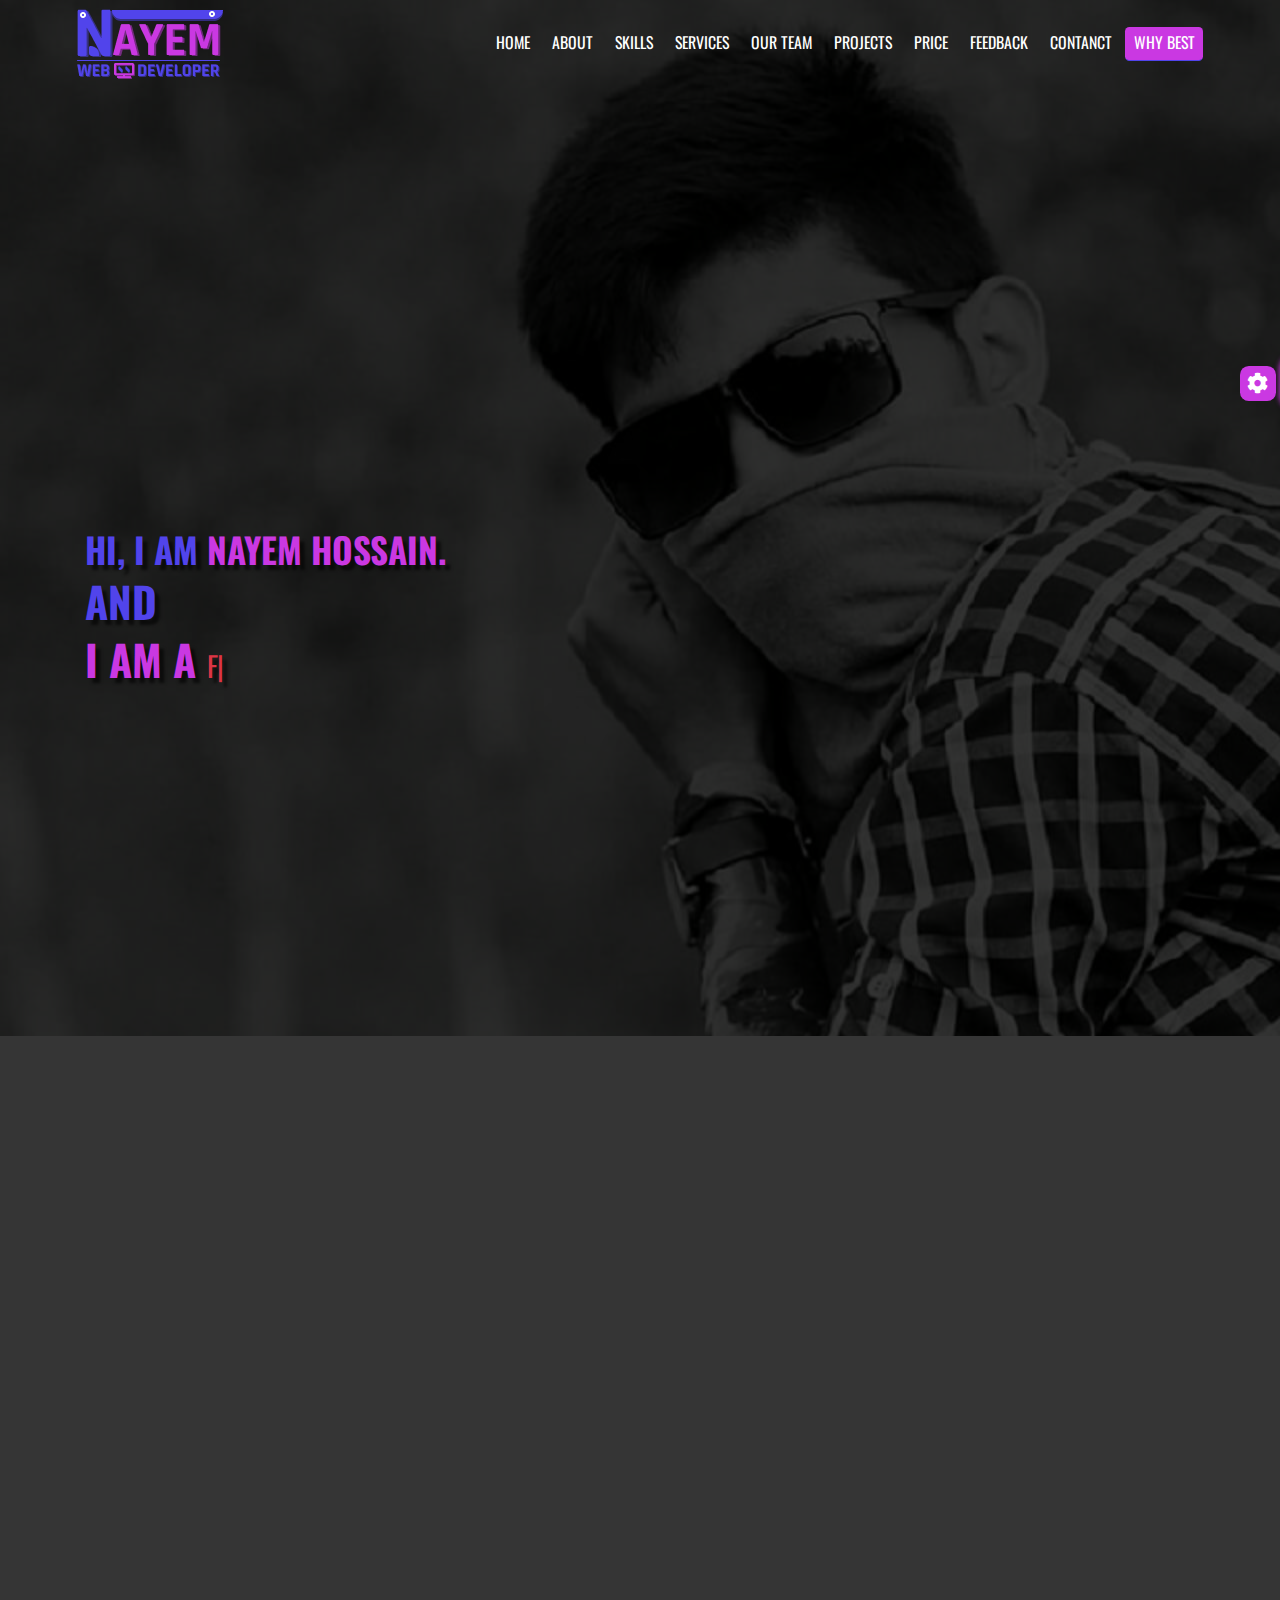
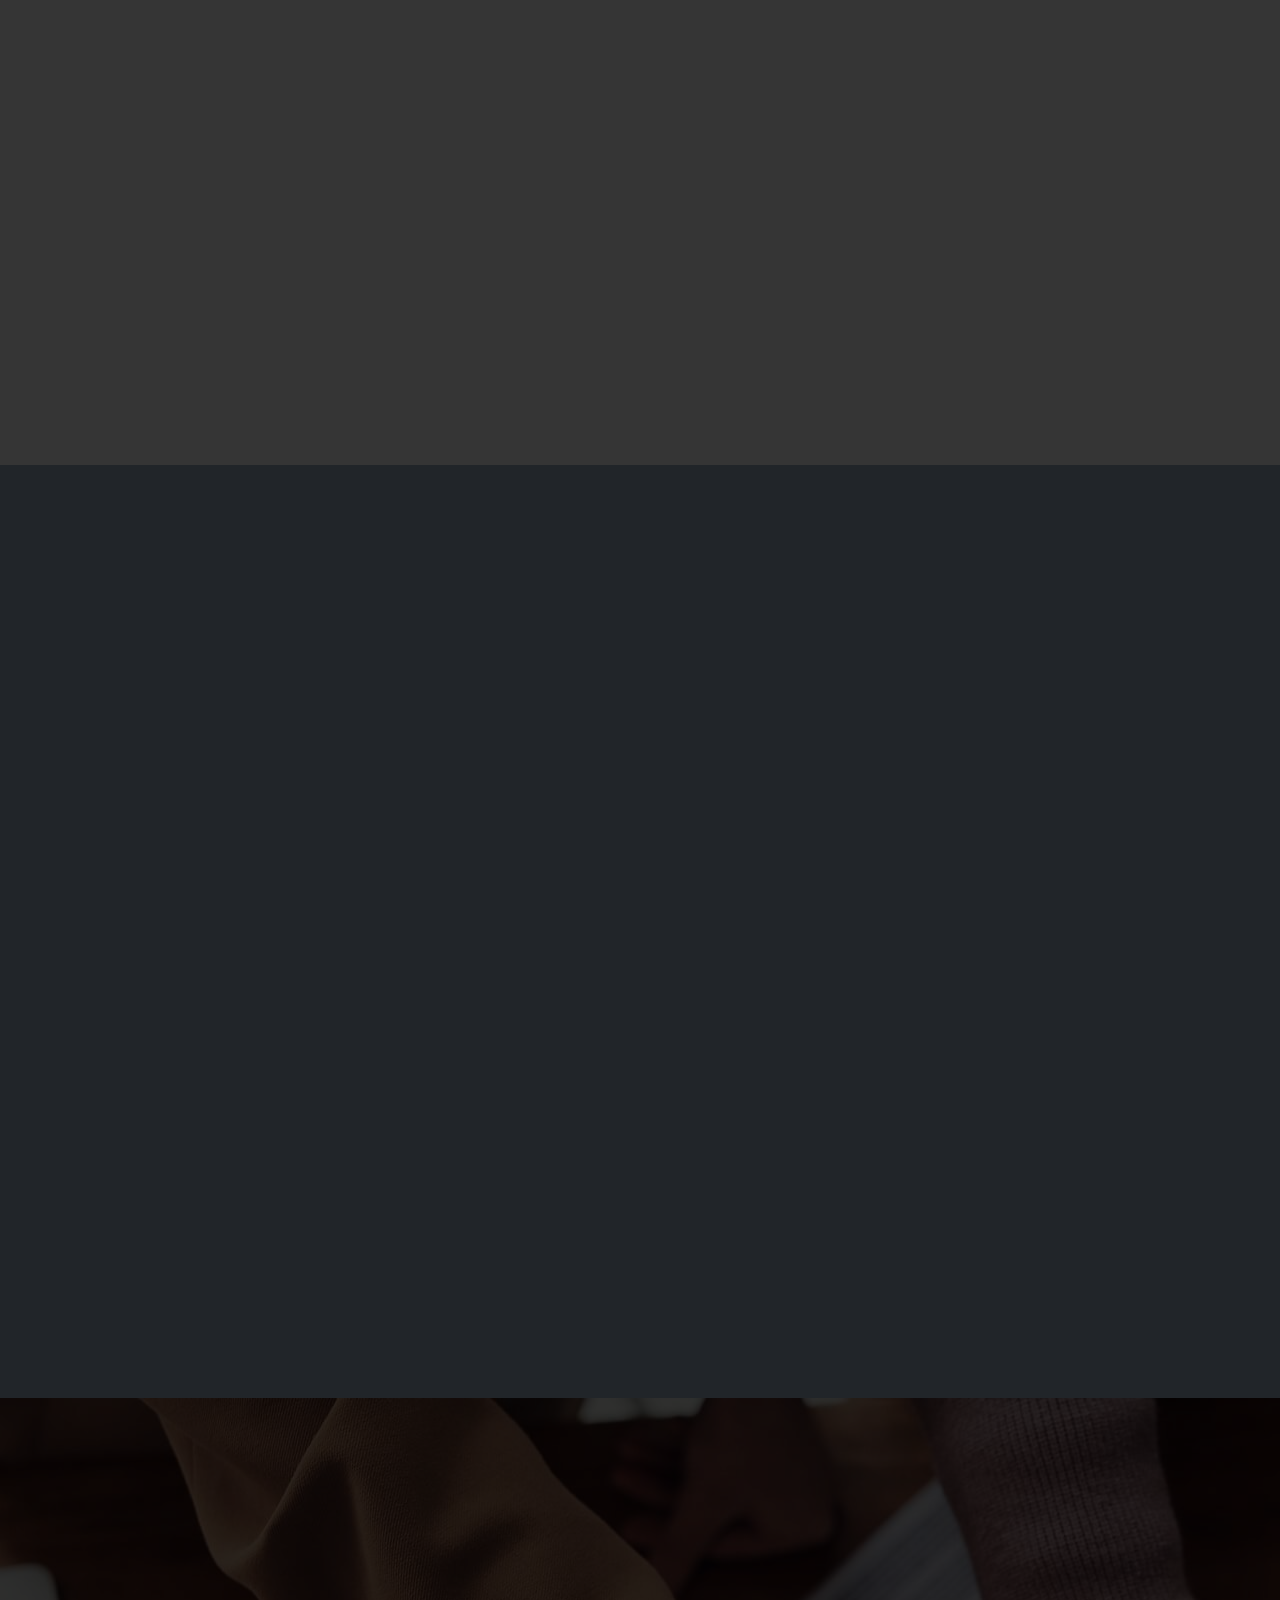
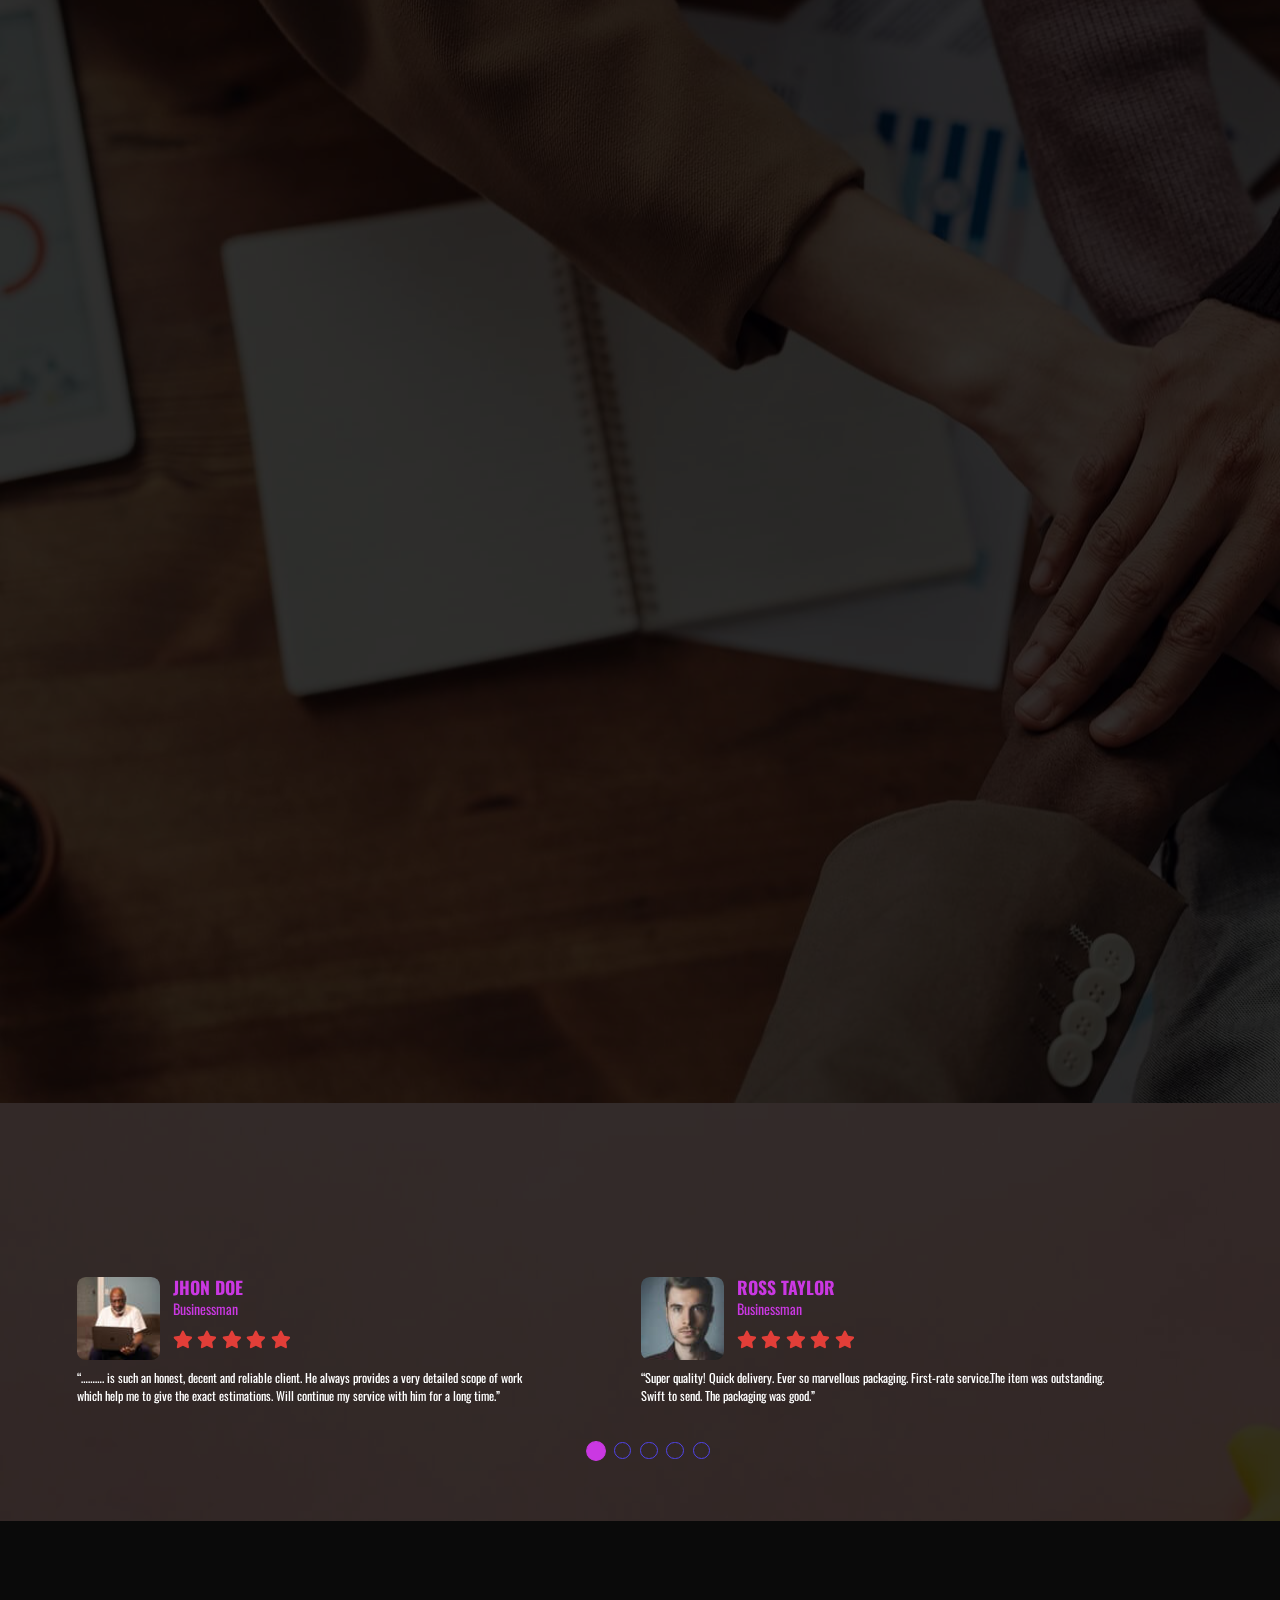
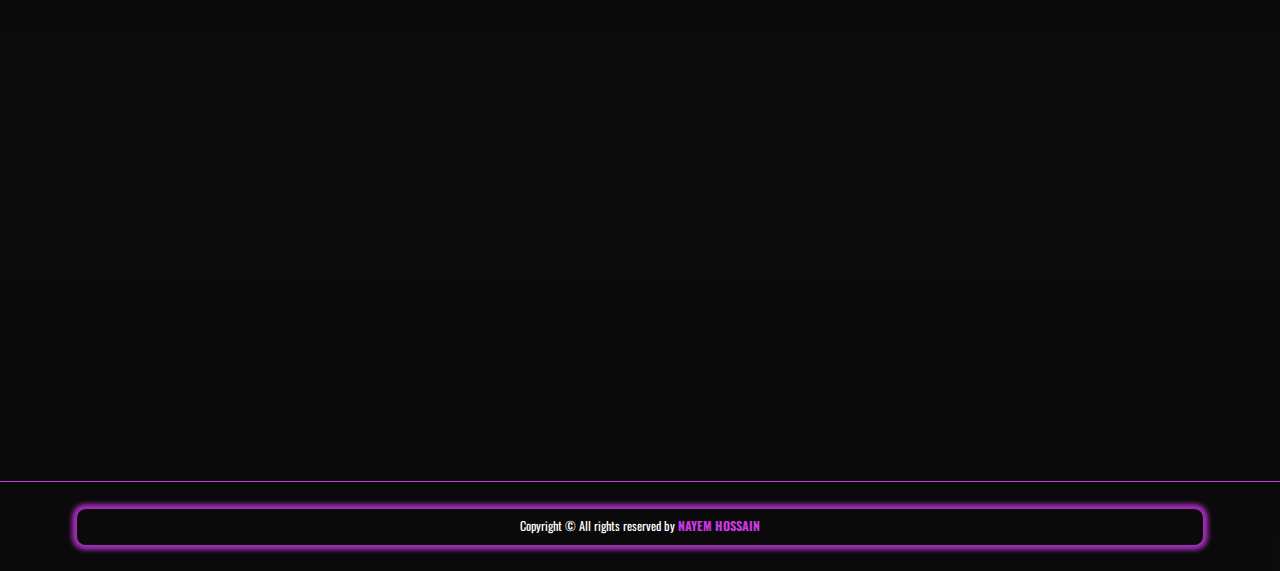
<file: whybest.html>
<!DOCTYPE html>
<html lang="en">
<head>
    <meta charset="UTF-8">
    <meta http-equiv="X-UA-Compatible" content="IE=edge">
    <meta name="viewport" content="width=device-width, initial-scale=1.0">
    <title>nayemhossain</title>
    <!-- fontawesome css link -->
    <link rel="stylesheet" href="css/all.min.css">
    <!-- bootstrap css link -->
    <link rel="stylesheet" href="css/bootstrap.min.css">
    <!-- plugins css link -->
    <link rel="stylesheet" href="css/slick.css">
    <link rel="stylesheet" href="css/aos.css">
    <!-- custom css link -->
    <link rel="stylesheet" href="css/whybest.css">
    <!-- typography css link -->
    <link rel="stylesheet" href="css/all-common-css/typography.css">
    <!-- navfootercommon css link -->
    <link rel="stylesheet" href="css/all-common-css/navfootercommon.css">
    <!-- othercommon css link -->
    <link rel="stylesheet" href="css/all-common-css/othercommon.css">
    <!-- responsive css link -->
    <link rel="stylesheet" href="css/responsive-css/responsive.css">
</head>
<body>
    <!-- header starts -->
    <header>
        <!-- navbar starts -->
        <nav class="navbar navbar-expand-lg py-0">
            <div class="container">
                <a class="navbar-brand py-3" href="index.html">
                    <img src="images/logo.png" alt="logo">
                </a>
               <button class="navbar-toggler" type="button" data-bs-toggle="collapse" data-bs-target="#navbarSupportedContent" aria-controls="navbarSupportedContent">
                <span class="navbar-toggler-icon"><i class="fas fa-bars"></i></span>
               </button>
                <div class="collapse navbar-collapse" id="navbarSupportedContent">
                    <ul class="navbar-nav ms-auto mb-0 mb-lg-0">
                        <li class="nav-item">
                            <a class="nav-link osw-reg text-up fs-18 text-white" href="index.html">Home</a>
                        </li>
                        <li class="nav-item">
                            <a class="nav-link osw-reg text-up fs-18 text-white" href="about.html">about</a>
                        </li>
                        <li class="nav-item">
                            <a class="nav-link osw-reg text-up fs-18 text-white" href="skill.html">skills</a>
                        </li>
                        <li class="nav-item">
                            <a class="nav-link osw-reg text-up fs-18 text-white" href="service.html">services</a>
                        </li>
                        <li class="nav-item">
                            <a class="nav-link osw-reg text-up fs-18 text-white" href="ourteam.html">our team</a>
                        </li>
                        <li class="nav-item">
                            <a class="nav-link osw-reg text-up fs-18 text-white" href="project.html">projects</a>
                        </li>
                        <li class="nav-item">
                            <a class="nav-link osw-reg text-up fs-18 text-white" href="price.html">price</a>
                        </li>
                        <li class="nav-item">
                            <a class="nav-link osw-reg text-up fs-18 text-white" href="feedback.html">feedback</a>
                        </li>
                        <li class="nav-item">
                            <a class="nav-link osw-reg text-up fs-18 text-white" href="contact.html">contanct</a>
                        </li>
                        <li class="nav-item">
                            <a class="nav-link osw-reg text-up fs-18 text-white active" href="whybest.html">why best</a>
                        </li>
                    </ul>
                </div>
            </div>
        </nav>
        <!-- navbar ends -->
    </header>
    <!-- header ends -->

    <!-- banner starts -->
    <section id="banner">
        <div class="container">
            <div class="row">
                <div class="col-lg-6">
                    <div class="banner-text">
                        <h3 class="mb-0 text-up osw-bold fs-40">hi, i am <b>nayem hossain.</b></h3>
                        <p class="mb-0 osw-bold fs-48 me-5 text-up">and</p>
                        <h4 class="mb-0 osw-bold text-up fs-48">i am a <span id="type" class="mb-0 osw-reg text-cap fs-32 text-danger"></span></h4>
                    </div>
                </div>
            </div>
        </div>
    </section>
    <!-- banner ends -->

    <!-- why-best starts -->
    <section id="why-best">
        <div class="container">
            <div class="why-best-header common-header d-flex justify-content-center align-items-center" data-aos="fade-down">
                <i class="fas fa-thumbs-up fs-40"></i>
                <h2 class="mb-0 osw-bold text-up fs-40 px-5">why we are best</h2>
                <i class="fas fa-thumbs-up fs-40"></i>
            </div>
            <div class="row">
                <div class="col-lg-12">
                    <div class="web-design-why-best">
                        <div class="row">
                            <div class="col-lg-6">
                                <div class="design-why-best-images common-why-best-images position-relative" data-aos="flip-left">
                                    <img src="images/design.jpg" alt="design" class="img-fluid w-100">
                                    <div class="dsi-overlay position-absolute top-0 start-0 w-100 h-100"></div>
                                </div>
                            </div>
                            <div class="col-lg-6">
                                <div class="design-why-best-text common-why-best-text" data-aos="flip-right">
                                    <h3 class="mb-3 osw-med fs-32 text-cap">web design</h3>
                                    <p class="mb-0 osw-reg fs-14">If you’re unsure about the value of professional web design services, there are several factors to consider. For example, you could increase your conversion rates, competitiveness, and search ranking. All are results that could have a direct and positive impact on your profits, market share, and growth.</p>
                                    <div class="why-best-point pt-3">
                                        <div class="row">
                                            <div class="col-lg-6 col-sm-6">
                                                <ol class="px-0">
                                                    <li>
                                                        <h5 class="mb-0 osw-med fs-24 text-cap"><span><i class="fas fa-hand-point-up fs-24"></i></span>easy to use</h5>
                                                        <p class="mb-0 osw-reg fs-14">We offer an elegant and flexible solution to help you grow and manage your website.</p>
                                                    </li>
                                                </ol>
                                            </div>
                                            <div class="col-lg-6 col-sm-6">
                                                <ol class="px-0">
                                                    <li>
                                                        <h5 class="mb-0 osw-med fs-24 text-cap"><span><i class="fas fa-headphones fs-24"></i></span>Friendly Support</h5>
                                                        <p class="mb-0 osw-reg fs-14">Available 24/7 via Email, Online Ticketing System and Answering Service.</p>
                                                    </li>
                                                </ol>
                                            </div>
                                            <div class="col-lg-6 col-sm-6">
                                                <ol class="px-0">
                                                    <li>
                                                        <h5 class="mb-0 osw-med fs-24 text-cap"><span><i class="fas fa-desktop fs-24"></i></span>Customizable Design</h5>
                                                        <p class="mb-0 osw-reg fs-14">We work closely throughout the Website Design process. We have a passion for developing websites, and that’s what we do best.</p>
                                                    </li>
                                                </ol>
                                            </div>
                                            <div class="col-lg-6 col-sm-6">
                                                <ol class="px-0">
                                                    <li>
                                                        <h5 class="mb-0 osw-med fs-24 text-cap"><span><i class="fas fa-mobile-alt fs-24"></i></span>Mobile Friendly</h5>
                                                        <p class="mb-0 osw-reg fs-14">Our Responsive web design (RWD) provides an optimal viewing and interaction experience on Smartphones and Tablets.</p>
                                                    </li>
                                                </ol>
                                            </div>
                                        </div>
                                    </div>
                                </div>
                            </div>
                        </div>
                    </div>
                </div>
                <div class="col-lg-12">
                    <div class="web-develop-why-best">
                        <div class="row">
                            <div class="col-lg-6">
                                <div class="develop-why-best-images common-why-best-images position-relative" data-aos="flip-left">
                                    <img src="images/develop.jpg" alt="develop" class="img-fluid w-100">
                                    <div class="dsi-overlay position-absolute top-0 start-0 w-100 h-100"></div>
                                </div>
                            </div>
                            <div class="col-lg-6">
                                <div class="develop-why-best-text common-why-best-text" data-aos="flip-right">
                                    <h3 class="mb-3 osw-med fs-32 text-cap">web development</h3>
                                    <p class="mb-0 osw-reg fs-14">If you’re unsure about the value of professional web development services, there are several factors to consider. For example, you could increase your conversion rates, competitiveness, and search ranking. All are results that could have a direct and positive impact on your profits, market share, and growth.</p>
                                    <div class="why-best-point pt-3">
                                        <div class="row">
                                            <div class="col-lg-6 col-sm-6">
                                                <ol class="px-0">
                                                    <li>
                                                        <h5 class="mb-0 osw-med fs-24 text-cap"><span><i class="fas fa-hand-point-up fs-24"></i></span>easy to use</h5>
                                                        <p class="mb-0 osw-reg fs-14">We offer an elegant and flexible solution to help you grow and manage your website.</p>
                                                    </li>
                                                </ol>
                                            </div>
                                            <div class="col-lg-6 col-sm-6">
                                                <ol class="px-0">
                                                    <li>
                                                        <h5 class="mb-0 osw-med fs-24 text-cap"><span><i class="fas fa-headphones fs-24"></i></span>Friendly Support</h5>
                                                        <p class="mb-0 osw-reg fs-14">Available 24/7 via Email, Online Ticketing System and Answering Service.</p>
                                                    </li>
                                                </ol>
                                            </div>
                                            <div class="col-lg-6 col-sm-6">
                                                <ol class="px-0">
                                                    <li>
                                                        <h5 class="mb-0 osw-med fs-24 text-cap"><span><i class="fab fa-google fs-24"></i></span>Google Friendly</h5>
                                                        <p class="mb-0 osw-reg fs-14">Our Content Management System was built to be Google-friendly and have the ability to rank top within the search network.</p>
                                                    </li>
                                                </ol>
                                            </div>
                                            <div class="col-lg-6 col-sm-6">
                                                <ol class="px-0">
                                                    <li>
                                                        <h5 class="mb-0 osw-med fs-24 text-cap"><span><i class="fas fa-mobile-alt fs-24"></i></span>Mobile Friendly</h5>
                                                        <p class="mb-0 osw-reg fs-14">Our Responsive web design (RWD) provides an optimal viewing and interaction experience on Smartphones and Tablets.</p>
                                                    </li>
                                                </ol>
                                            </div>
                                        </div>
                                    </div>
                                </div>
                            </div>
                        </div>
                    </div>
                </div>
            </div>
        </div>
    </section>
    <!-- why-best ends -->

    <!--services starts -->
    <section id="services">
        <div class="container">
            <div class="service-header common-header d-flex justify-content-center align-items-center" data-aos="fade-down">
                <i class="fab fa-servicestack fs-40"></i>
                <h2 class="mb-0 osw-bold text-up fs-40 px-5">services</h2>
                <i class="fab fa-servicestack fs-40"></i>
            </div>
            <div class="row">
                <div class="col-lg-6 col-md-6">
                    <div class="web-design-service common-service" data-aos="flip-left">
                        <div class="s-cmn-card">
                            <h3 class="mb-0 osw-med fs-32 text-up text-center">web design</h3>
                            <div class="service-option d-flex flex-wrap justify-content-center">
                                <ul class="ps-0">
                                    <li><i class="fas fa-hand-point-right fs-20"></i><span class="ps-3 text-cap osw-reg fs-20">any type.</span></li>
                                    <li><i class="fas fa-hand-point-right fs-20"></i><span class="ps-3 text-cap osw-reg fs-20">multi pages.</span></li>
                                    <li><i class="fas fa-hand-point-right fs-20"></i><span class="ps-3 text-cap osw-reg fs-20">single page.</span></li>
                                    <li><i class="fas fa-hand-point-right fs-20"></i><span class="ps-3 text-cap osw-reg fs-20">full responsive.</span></li>
                                    <li><i class="fas fa-hand-point-right fs-20"></i><span class="ps-3 text-cap osw-reg fs-20">attractive.</span></li>
                                    <li><i class="fas fa-hand-point-right fs-20"></i><span class="ps-3 text-cap osw-reg fs-20">Mobile Friendly.</span></li>
                                    <li><i class="fas fa-hand-point-right fs-20"></i><span class="ps-3 text-cap osw-reg fs-20">eye catching.</span></li>
                                </ul>
                                <ul class="ps-0 ps-4">
                                    <li><i class="fas fa-hand-point-right fs-20"></i><span class="ps-3 text-cap osw-reg fs-20">user friendly.</span></li>
                                    <li><i class="fas fa-hand-point-right fs-20"></i><span class="ps-3 text-cap osw-reg fs-20">creative.</span></li>
                                    <li><i class="fas fa-hand-point-right fs-20"></i><span class="ps-3 text-cap osw-reg fs-20">easy to use.</span></li>
                                    <li><i class="fas fa-hand-point-right fs-20"></i><span class="ps-3 text-cap osw-reg fs-20">google friendly.</span></li>
                                    <li><i class="fas fa-hand-point-right fs-20"></i><span class="ps-3 text-cap osw-reg fs-20">error free coding.</span></li>
                                    <li><i class="fas fa-hand-point-right fs-20"></i><span class="ps-3 text-cap osw-reg fs-20">Customizable coding.</span></li>
                                    <li><i class="fas fa-hand-point-right fs-20"></i><span class="ps-3 text-cap osw-reg fs-20">w3c validator.</span></li>
                                </ul>
                            </div>
                        </div>
                    </div>
                </div>

                <div class="col-lg-6 col-md-6">
                    <div class="web-develop-service common-service" data-aos="flip-right">
                        <div class="s-cmn-card">
                            <h3 class="mb-0 osw-med fs-32 text-up text-center">web development</h3>
                            <div class="service-option d-flex flex-wrap justify-content-center">
                                <ul class="ps-0">
                                    <li><i class="fas fa-hand-point-right fs-20"></i><span class="ps-3 text-cap osw-reg fs-20">any type.</span></li>
                                    <li><i class="fas fa-hand-point-right fs-20"></i><span class="ps-3 text-cap osw-reg fs-20">very faster.</span></li>
                                    <li><i class="fas fa-hand-point-right fs-20"></i><span class="ps-3 text-cap osw-reg fs-20">smoth scroll.</span></li>
                                    <li><i class="fas fa-hand-point-right fs-20"></i><span class="ps-3 text-cap osw-reg fs-20">full responsive.</span></li>
                                    <li><i class="fas fa-hand-point-right fs-20"></i><span class="ps-3 text-cap osw-reg fs-20">attractive.</span></li>
                                    <li><i class="fas fa-hand-point-right fs-20"></i><span class="ps-3 text-cap osw-reg fs-20">Mobile Friendly.</span></li>
                                    <li><i class="fas fa-hand-point-right fs-20"></i><span class="ps-3 text-cap osw-reg fs-20">server uploded.</span></li>
                                </ul>
                                <ul class="ps-0 ps-4">
                                    <li><i class="fas fa-hand-point-right fs-20"></i><span class="ps-3 text-cap osw-reg fs-20">user friendly.</span></li>
                                    <li><i class="fas fa-hand-point-right fs-20"></i><span class="ps-3 text-cap osw-reg fs-20">creative.</span></li>
                                    <li><i class="fas fa-hand-point-right fs-20"></i><span class="ps-3 text-cap osw-reg fs-20">easy to use.</span></li>
                                    <li><i class="fas fa-hand-point-right fs-20"></i><span class="ps-3 text-cap osw-reg fs-20">google friendly.</span></li>
                                    <li><i class="fas fa-hand-point-right fs-20"></i><span class="ps-3 text-cap osw-reg fs-20">error free coding.</span></li>
                                    <li><i class="fas fa-hand-point-right fs-20"></i><span class="ps-3 text-cap osw-reg fs-20">Customizable coding.</span></li>
                                    <li><i class="fas fa-hand-point-right fs-20"></i><span class="ps-3 text-cap osw-reg fs-20">w3c validator.</span></li>
                                </ul>
                            </div>
                        </div>
                    </div>
                </div>

                <div class="col-lg-6 col-md-6">
                    <div class="graphics-design-service common-service" data-aos="flip-left">
                        <div class="s-cmn-card">
                            <h3 class="mb-0 osw-med fs-32 text-up text-center">graphics design</h3>
                            <div class="service-option d-flex flex-wrap justify-content-center">
                                <ul class="ps-0">
                                    <li><i class="fas fa-hand-point-right fs-20"></i><span class="ps-3 text-cap osw-reg fs-20">any type.</span></li>
                                    <li><i class="fas fa-hand-point-right fs-20"></i><span class="ps-3 text-cap osw-reg fs-20">business card.</span></li>
                                    <li><i class="fas fa-hand-point-right fs-20"></i><span class="ps-3 text-cap osw-reg fs-20">ui/ux.</span></li>
                                    <li><i class="fas fa-hand-point-right fs-20"></i><span class="ps-3 text-cap osw-reg fs-20">logo design.</span></li>
                                    <li><i class="fas fa-hand-point-right fs-20"></i><span class="ps-3 text-cap osw-reg fs-20">banner design.</span></li>
                                    <li><i class="fas fa-hand-point-right fs-20"></i><span class="ps-3 text-cap osw-reg fs-20">website template design.</span></li>
                                    <li><i class="fas fa-hand-point-right fs-20"></i><span class="ps-3 text-cap osw-reg fs-20">Customizable design.</span></li>
                                </ul>
                                <ul class="ps-0 ps-4">
                                    <li><i class="fas fa-hand-point-right fs-20"></i><span class="ps-3 text-cap osw-reg fs-20">attractive.</span></li>
                                    <li><i class="fas fa-hand-point-right fs-20"></i><span class="ps-3 text-cap osw-reg fs-20">eye catching.</span></li>
                                    <li><i class="fas fa-hand-point-right fs-20"></i><span class="ps-3 text-cap osw-reg fs-20">user friendly.</span></li>
                                    <li><i class="fas fa-hand-point-right fs-20"></i><span class="ps-3 text-cap osw-reg fs-20">creative.</span></li>
                                    <li><i class="fas fa-hand-point-right fs-20"></i><span class="ps-3 text-cap osw-reg fs-20">easy to use.</span></li>
                                    <li><i class="fas fa-hand-point-right fs-20"></i><span class="ps-3 text-cap osw-reg fs-20">google friendly.</span></li>
                                    <li><i class="fas fa-hand-point-right fs-20"></i><span class="ps-3 text-cap osw-reg fs-20">validator design.</span></li>
                                </ul>
                            </div>
                        </div>
                    </div>
                </div>

                <div class="col-lg-6 col-md-6">
                    <div class="digital-marketing-service common-service" data-aos="flip-right">
                        <div class="s-cmn-card">
                            <h3 class="mb-0 osw-med fs-32 text-up text-center">digital marketing</h3>
                            <div class="service-option d-flex flex-wrap justify-content-center">
                                <ul class="ps-0">
                                    <li><i class="fas fa-hand-point-right fs-20"></i><span class="ps-3 text-cap osw-reg fs-20">any type.</span></li>
                                    <li><i class="fas fa-hand-point-right fs-20"></i><span class="ps-3 text-cap osw-reg fs-20">seo.</span></li>
                                    <li><i class="fas fa-hand-point-right fs-20"></i><span class="ps-3 text-cap osw-reg fs-20">Pay-per-Click (PPC) .</span></li>
                                    <li><i class="fas fa-hand-point-right fs-20"></i><span class="ps-3 text-cap osw-reg fs-20">facebook marketing.</span></li>
                                    <li><i class="fas fa-hand-point-right fs-20"></i><span class="ps-3 text-cap osw-reg fs-20">youtube marketing.</span></li>
                                    <li><i class="fas fa-hand-point-right fs-20"></i><span class="ps-3 text-cap osw-reg fs-20">lead genaration.</span></li>
                                    <li><i class="fas fa-hand-point-right fs-20"></i><span class="ps-3 text-cap osw-reg fs-20">Content Marketing.</span></li>
                                </ul>
                                <ul class="ps-0 ps-4">
                                    <li><i class="fas fa-hand-point-right fs-20"></i><span class="ps-3 text-cap osw-reg fs-20">google top ranking.</span></li>
                                    <li><i class="fas fa-hand-point-right fs-20"></i><span class="ps-3 text-cap osw-reg fs-20">Data Analysis.</span></li>
                                    <li><i class="fas fa-hand-point-right fs-20"></i><span class="ps-3 text-cap osw-reg fs-20">Content Creation.</span></li>
                                    <li><i class="fas fa-hand-point-right fs-20"></i><span class="ps-3 text-cap osw-reg fs-20">creative.</span></li>
                                    <li><i class="fas fa-hand-point-right fs-20"></i><span class="ps-3 text-cap osw-reg fs-20">Affiliate Marketing.</span></li>
                                    <li><i class="fas fa-hand-point-right fs-20"></i><span class="ps-3 text-cap osw-reg fs-20">Marketing Analytics.</span></li>
                                    <li><i class="fas fa-hand-point-right fs-20"></i><span class="ps-3 text-cap osw-reg fs-20">Email Marketing.</span></li>
                                </ul>
                            </div>
                        </div>
                    </div>
                </div>
            </div>
        </div>
    </section>
    <!--services ends -->

    <!--our team starts -->
    <section id="our-team">
        <div class="container">
            <div class="our-team-header common-header d-flex justify-content-center align-items-center" data-aos="fade-down">
                <i class="fas fa-users fs-40"></i>
                <h2 class="mb-0 osw-bold text-up fs-40 px-5">our team</h2>
                <i class="fas fa-users fs-40"></i>
            </div>
            <div class="row">
                <div class="col-lg-4 col-6 col-sm-6 col-md-4">
                    <div class="team-member" data-aos="zoom-in">
                        <div class="team-member-img position-relative">
                            <img src="images/tm1.jpg" alt="tm1" class="img-fluid w-100">
                            <div class="member-img-overlay position-absolute start-0 top-0 w-100 h-100">
                                <div class="overlay-icon position-absolute w-100 h-100 start-0 top-0">
                                    <a href="https://www.facebook.com/nayemhossainbce" target="_blank" class="fs-24"><i class="fab fa-facebook-f"></i></a>
                                    <a href="https://www.facebook.com/nayemhossainbce" target="_blank" class="fs-24 my-3"><i class="fab fa-twitter"></i></a>
                                    <a href="https://www.facebook.com/nayemhossainbce" target="_blank" class="fs-24"><i class="fab fa-linkedin-in"></i></a>
                                </div>
                            </div>
                        </div>
                        <div class="member-text text-center">
                            <h3 class="mb-0 osw-bold fs-24 text-up">nayem hossain</h3>
                            <h4 class="mb-0 osw-semi fs-20 text-cap">web developer</h4>
                            <p class="mb-0 osw-reg fs-14 text-cap">CSE from Bangladesh University of Engineering and Technology (BUET), Electrical and Computer Engineering Building, Dhaka 1000</p>
                        </div>
                    </div>
                </div>

                <div class="col-lg-4 col-6 col-sm-6 col-md-4">
                    <div class="team-member" data-aos="zoom-in">
                        <div class="team-member-img position-relative">
                            <img src="images/tm4.jpg" alt="tm4" class="img-fluid w-100">
                            <div class="member-img-overlay position-absolute start-0 top-0 w-100 h-100">
                                <div class="overlay-icon position-absolute w-100 h-100 start-0 top-0">
                                    <a href="#" class="fs-24"><i class="fab fa-facebook-f"></i></a>
                                    <a href="#" class="fs-24 my-3"><i class="fab fa-twitter"></i></a>
                                    <a href="#" class="fs-24"><i class="fab fa-linkedin-in"></i></a>
                                </div>
                            </div>
                        </div>
                        <div class="member-text text-center">
                            <h3 class="mb-0 osw-bold fs-24 text-up">saba amrin</h3>
                            <h4 class="mb-0 osw-semi fs-20 text-cap">graphics designer</h4>
                            <p class="mb-0 osw-reg fs-14 text-cap">CSE from Bangladesh University of Engineering and Technology (BUET), Electrical and Computer Engineering Building, Dhaka 1000</p>
                        </div>
                    </div>
                </div>

                <div class="col-lg-4 col-6 col-sm-6 col-md-4">
                    <div class="team-member" data-aos="zoom-in">
                        <div class="team-member-img position-relative">
                            <img src="images/tm2.jpg" alt="tm2" class="img-fluid w-100">
                            <div class="member-img-overlay position-absolute start-0 top-0 w-100 h-100">
                                <div class="overlay-icon position-absolute w-100 h-100 start-0 top-0">
                                    <a href="#" class="fs-24"><i class="fab fa-facebook-f"></i></a>
                                    <a href="#" class="fs-24 my-3"><i class="fab fa-twitter"></i></a>
                                    <a href="#" class="fs-24"><i class="fab fa-linkedin-in"></i></a>
                                </div>
                            </div>
                        </div>
                        <div class="member-text text-center">
                            <h3 class="mb-0 osw-bold fs-24 text-up">liton talukder</h3>
                            <h4 class="mb-0 osw-semi fs-20 text-cap">web developer</h4>
                            <p class="mb-0 osw-reg fs-14 text-cap">CSE from Bangladesh University of Engineering and Technology (BUET), Electrical and Computer Engineering Building, Dhaka 1000</p>
                        </div>
                    </div>
                </div>

                <div class="col-lg-4 col-6 col-sm-6 col-md-4">
                    <div class="team-member" data-aos="zoom-in">
                        <div class="team-member-img position-relative">
                            <img src="images/tm5.jpg" alt="tm5" class="img-fluid w-100">
                            <div class="member-img-overlay position-absolute start-0 top-0 w-100 h-100">
                                <div class="overlay-icon position-absolute w-100 h-100 start-0 top-0">
                                    <a href="#" class="fs-24"><i class="fab fa-facebook-f"></i></a>
                                    <a href="#" class="fs-24 my-3"><i class="fab fa-twitter"></i></a>
                                    <a href="#" class="fs-24"><i class="fab fa-linkedin-in"></i></a>
                                </div>
                            </div>
                        </div>
                        <div class="member-text text-center">
                            <h3 class="mb-0 osw-bold fs-24 text-up">jasica july</h3>
                            <h4 class="mb-0 osw-semi fs-20 text-cap">ui/ux designer</h4>
                            <p class="mb-0 osw-reg fs-14 text-cap">CSE from Bangladesh University of Engineering and Technology (BUET), Electrical and Computer Engineering Building, Dhaka 1000</p>
                        </div>
                    </div>
                </div>

                <div class="col-lg-4 col-6 col-sm-6 col-md-4">
                    <div class="team-member" data-aos="zoom-in">
                        <div class="team-member-img position-relative">
                            <img src="images/tm3.jpg" alt="tm3" class="img-fluid w-100">
                            <div class="member-img-overlay position-absolute start-0 top-0 w-100 h-100">
                                <div class="overlay-icon position-absolute w-100 h-100 start-0 top-0">
                                    <a href="#" class="fs-24"><i class="fab fa-facebook-f"></i></a>
                                    <a href="#" class="fs-24 my-3"><i class="fab fa-twitter"></i></a>
                                    <a href="#" class="fs-24"><i class="fab fa-linkedin-in"></i></a>
                                </div>
                            </div>
                        </div>
                        <div class="member-text text-center">
                            <h3 class="mb-0 osw-bold fs-24 text-up">sajal acharjee</h3>
                            <h4 class="mb-0 osw-semi fs-20 text-cap">web designer</h4>
                            <p class="mb-0 osw-reg fs-14 text-cap">CSE from Bangladesh University of Engineering and Technology (BUET), Electrical and Computer Engineering Building, Dhaka 1000</p>
                        </div>
                    </div>
                </div>

                <div class="col-lg-4 col-6 col-sm-6 col-md-4">
                    <div class="team-member mb-0" data-aos="zoom-in">
                        <div class="team-member-img position-relative">
                            <img src="images/tm6.jpg" alt="tm6" class="img-fluid w-100">
                            <div class="member-img-overlay position-absolute start-0 top-0 w-100 h-100">
                                <div class="overlay-icon position-absolute w-100 h-100 start-0 top-0">
                                    <a href="#" class="fs-24"><i class="fab fa-facebook-f"></i></a>
                                    <a href="#" class="fs-24 my-3"><i class="fab fa-twitter"></i></a>
                                    <a href="#" class="fs-24"><i class="fab fa-linkedin-in"></i></a>
                                </div>
                            </div>
                        </div>
                        <div class="member-text text-center">
                            <h3 class="mb-0 osw-bold fs-24 text-up">nadim islam</h3>
                            <h4 class="mb-0 osw-semi fs-20 text-cap">digital marketer</h4>
                            <p class="mb-0 osw-reg fs-14 text-cap">CSE from Bangladesh University of Engineering and Technology (BUET), Electrical and Computer Engineering Building, Dhaka 1000</p>
                        </div>
                    </div>
                </div>
            </div>
        </div>
    </section>
    <!--our team ends -->

    <!-- feedback starts -->
    <section id="feedback">
        <div class="container">
            <div class="feedback-header common-header d-flex justify-content-center align-items-center" data-aos="fade-down">
                <i class="fas fa-star fs-40"></i>
                <h2 class="mb-0 osw-bold text-up fs-40 px-5">client feedback</h2>
                <i class="fas fa-star fs-40"></i>
            </div>
            <div class="row">
                <div class="feedback-slider">
                    <div class="col-lg-12">
                        <div class="feedback-item">
                            <div class="row">
                                <div class="col-lg-2 col-4">
                                    <div class="feedback-p-img">
                                        <img src="images/client1.jpg" alt="client1" class="img-fluid w-100">
                                    </div>
                                </div>
                                <div class="col-lg-10 col-8">
                                    <div class="feedback-p-detail">
                                        <h3 class="mb-0 text-uppercase osw-bold fs-20">jhon doe</h3>
                                        <h5 class="mb-0 text-capitalize osw-reg fs-16">businessman</h5>
                                        <div class="rating">
                                            <i class="fas fa-star"></i>
                                            <i class="fas fa-star"></i>
                                            <i class="fas fa-star"></i>
                                            <i class="fas fa-star"></i>
                                            <i class="fas fa-star"></i>
                                        </div>
                                    </div>
                                </div>
                                <div class="col-lg-10 col-10">
                                    <div class="feedback-p-about">
                                        <p class="text-white osw-reg fs-14">“………. is such an honest, decent and reliable client. He always provides a very detailed scope of work which help me to give the exact estimations. Will continue my service with him for a long time.”</p>
                                    </div>
                                </div>
                            </div>
                        </div>
                    </div>

                    <div class="col-lg-12">
                        <div class="feedback-item">
                            <div class="row">
                                <div class="col-lg-2 col-4">
                                    <div class="feedback-p-img">
                                        <img src="images/client2.jpg" alt="client2" class="img-fluid w-100">
                                    </div>
                                </div>
                                <div class="col-lg-10 col-8">
                                    <div class="feedback-p-detail">
                                        <h3 class="mb-0 text-uppercase osw-bold fs-20">ross taylor</h3>
                                        <h5 class="mb-0 text-capitalize osw-reg fs-16">businessman</h5>
                                        <div class="rating">
                                            <i class="fas fa-star"></i>
                                            <i class="fas fa-star"></i>
                                            <i class="fas fa-star"></i>
                                            <i class="fas fa-star"></i>
                                            <i class="fas fa-star"></i>
                                        </div>
                                    </div>
                                </div>
                                <div class="col-lg-10 col-10">
                                    <div class="feedback-p-about">
                                        <p class="text-white osw-reg fs-14">“Super quality! Quick delivery. Ever so marvellous packaging. First-rate service.The item was outstanding. Swift to send. The packaging was good.”</p>
                                    </div>
                                </div>
                            </div>
                        </div>
                    </div>
                    <div class="col-lg-12">
                        <div class="feedback-item">
                            <div class="row">
                                <div class="col-lg-2 col-4">
                                    <div class="feedback-p-img">
                                        <img src="images/client3.jpg" alt="client3" class="img-fluid w-100">
                                    </div>
                                </div>
                                <div class="col-lg-10 col-8">
                                    <div class="feedback-p-detail">
                                        <h3 class="mb-0 text-uppercase osw-bold fs-20">suchi</h3>
                                        <h5 class="mb-0 text-capitalize osw-reg fs-16">web designer</h5>
                                        <div class="rating">
                                            <i class="fas fa-star"></i>
                                            <i class="fas fa-star"></i>
                                            <i class="fas fa-star"></i>
                                            <i class="fas fa-star"></i>
                                            <i class="fas fa-star"></i>
                                        </div>
                                    </div>
                                </div>
                                <div class="col-lg-10 col-10">
                                    <div class="feedback-p-about">
                                        <p class="text-white osw-reg fs-14">“Excellent quality! Superior delivery. Quality of the wrapping was high-standard. Item was of splendid quality!”</p>
                                    </div>
                                </div>
                            </div>
                        </div>
                    </div>
                    <div class="col-lg-12">
                        <div class="feedback-item">
                            <div class="row">
                                <div class="col-lg-2 col-4">
                                    <div class="feedback-p-img">
                                        <img src="images/client4.jpg" alt="client4" class="img-fluid w-100">
                                    </div>
                                </div>
                                <div class="col-lg-10 col-8">
                                    <div class="feedback-p-detail">
                                        <h3 class="mb-0 text-uppercase osw-bold fs-20">jemy anderson</h3>
                                        <h5 class="mb-0 text-capitalize osw-reg fs-16">businessman</h5>
                                        <div class="rating">
                                            <i class="fas fa-star"></i>
                                            <i class="fas fa-star"></i>
                                            <i class="fas fa-star"></i>
                                            <i class="fas fa-star"></i>
                                            <i class="fas fa-star"></i>
                                        </div>
                                    </div>
                                </div>
                                <div class="col-lg-10 col-10">
                                    <div class="feedback-p-about">
                                        <p class="text-white osw-reg fs-14">“Notably wonderful packaging. Thanks.The item was fantastic. Excellent delivery.Notably wonderful packaging. Thanks.”</p>
                                    </div>
                                </div>
                            </div>
                        </div>
                    </div>
                    <div class="col-lg-12">
                        <div class="feedback-item">
                            <div class="row">
                                <div class="col-lg-2 col-4">
                                    <div class="feedback-p-img">
                                        <img src="images/client5.jpg" alt="client5" class="img-fluid w-100">
                                    </div>
                                </div>
                                <div class="col-lg-10 col-8">
                                    <div class="feedback-p-detail">
                                        <h3 class="mb-0 text-uppercase osw-bold fs-20">watson</h3>
                                        <h5 class="mb-0 text-capitalize osw-reg fs-16">businessman</h5>
                                        <div class="rating">
                                            <i class="fas fa-star"></i>
                                            <i class="fas fa-star"></i>
                                            <i class="fas fa-star"></i>
                                            <i class="fas fa-star"></i>
                                            <i class="fas fa-star"></i>
                                        </div>
                                    </div>
                                </div>
                                <div class="col-lg-10 col-10">
                                    <div class="feedback-p-about">
                                        <p class="text-white osw-reg fs-14">Quality of item was great. The quality of the wrapping was good. Fantastic delivery.The item was splendid! Ideal packaging.Very quick dispatch. First-rate service.”</p>
                                    </div>
                                </div>
                            </div>
                        </div>
                    </div>
                    <div class="col-lg-12">
                        <div class="feedback-item">
                            <div class="row">
                                <div class="col-lg-2 col-4">
                                    <div class="feedback-p-img">
                                        <img src="images/client6.jpg" alt="client6" class="img-fluid w-100">
                                    </div>
                                </div>
                                <div class="col-lg-10 col-8">
                                    <div class="feedback-p-detail">
                                        <h3 class="mb-0 text-uppercase osw-bold fs-20">eion morgan</h3>
                                        <h5 class="mb-0 text-capitalize osw-reg fs-16">businessman</h5>
                                        <div class="rating">
                                            <i class="fas fa-star"></i>
                                            <i class="fas fa-star"></i>
                                            <i class="fas fa-star"></i>
                                            <i class="fas fa-star"></i>
                                            <i class="fas fa-star"></i>
                                        </div>
                                    </div>
                                </div>
                                <div class="col-lg-10 col-10">
                                    <div class="feedback-p-about">
                                        <p class="text-white osw-reg fs-14">“Good quality. Wonderful packaging.Delivery was fantastic. Would buy from you again. Item splendid. Very, very high-standard delivery. Lovely packaging. Recommended.”</p>
                                    </div>
                                </div>
                            </div>
                        </div>
                    </div>
                    <div class="col-lg-12">
                        <div class="feedback-item">
                            <div class="row">
                                <div class="col-lg-2 col-4">
                                    <div class="feedback-p-img">
                                        <img src="images/client7.jpg" alt="client7" class="img-fluid w-100">
                                    </div>
                                </div>
                                <div class="col-lg-10 col-8">
                                    <div class="feedback-p-detail">
                                        <h3 class="mb-0 text-uppercase osw-bold fs-20">joss butler</h3>
                                        <h5 class="mb-0 text-capitalize osw-reg fs-16">businessman</h5>
                                        <div class="rating">
                                            <i class="fas fa-star"></i>
                                            <i class="fas fa-star"></i>
                                            <i class="fas fa-star"></i>
                                            <i class="fas fa-star"></i>
                                            <i class="fas fa-star"></i>
                                        </div>
                                    </div>
                                </div>
                                <div class="col-lg-10 col-10">
                                    <div class="feedback-p-about">
                                        <p class="text-white osw-reg fs-14">“The item was good. The packaging was ever so nice. Delivery was immensely quick. Item was first-rate quality.Quick delivery. The packaging was very, very nice. Item was of super quality.”</p>
                                    </div>
                                </div>
                            </div>
                        </div>
                    </div>
                    <div class="col-lg-12">
                        <div class="feedback-item">
                            <div class="row">
                                <div class="col-lg-2 col-4">
                                    <div class="feedback-p-img">
                                        <img src="images/client8.jpg" alt="client8" class="img-fluid w-100">
                                    </div>
                                </div>
                                <div class="col-lg-10 col-8">
                                    <div class="feedback-p-detail">
                                        <h3 class="mb-0 text-uppercase osw-bold fs-20">jerin joi</h3>
                                        <h5 class="mb-0 text-capitalize osw-reg fs-16">businessman</h5>
                                        <div class="rating">
                                            <i class="fas fa-star"></i>
                                            <i class="fas fa-star"></i>
                                            <i class="fas fa-star"></i>
                                            <i class="fas fa-star"></i>
                                            <i class="fas fa-star"></i>
                                        </div>
                                    </div>
                                </div>
                                <div class="col-lg-10 col-10">
                                    <div class="feedback-p-about">
                                        <p class="text-white osw-reg fs-14">“Great packaging. Delivery was high-standard. Item is of excellent quality.Remarkably speedy delivery. Exceptional packaging. The item was superior! Quick delivery. Exceptional packaging.”</p>
                                    </div>
                                </div>
                            </div>
                        </div>
                    </div>
                    <div class="col-lg-12">
                        <div class="feedback-item">
                            <div class="row">
                                <div class="col-lg-2 col-4">
                                    <div class="feedback-p-img">
                                        <img src="images/client9.jpg" alt="client9" class="img-fluid w-100">
                                    </div>
                                </div>
                                <div class="col-lg-10 col-8">
                                    <div class="feedback-p-detail">
                                        <h3 class="mb-0 text-uppercase osw-bold fs-20">marlon semuel</h3>
                                        <h5 class="mb-0 text-capitalize osw-reg fs-16">businessman</h5>
                                        <div class="rating">
                                            <i class="fas fa-star"></i>
                                            <i class="fas fa-star"></i>
                                            <i class="fas fa-star"></i>
                                            <i class="fas fa-star"></i>
                                            <i class="fas fa-star"></i>
                                        </div>
                                    </div>
                                </div>
                                <div class="col-lg-10 col-10">
                                    <div class="feedback-p-about">
                                        <p class="text-white osw-reg fs-14">“Pleasing packaging. Swift delivery. Recommended.”
                                        Feedback for a Top-Rated Seller. The item was superb and good. Immensely pleasing packaging. The delivery was superb. Item is of first-rate quality.”</p>
                                    </div>
                                </div>
                            </div>
                        </div>
                    </div>
                    <div class="col-lg-12">
                        <div class="feedback-item">
                            <div class="row">
                                <div class="col-lg-2 col-4">
                                    <div class="feedback-p-img">
                                        <img src="images/client10.jpg" alt="client10" class="img-fluid w-100">
                                    </div>
                                </div>
                                <div class="col-lg-10 col-8">
                                    <div class="feedback-p-detail">
                                        <h3 class="mb-0 text-uppercase osw-bold fs-20">jason harry</h3>
                                        <h5 class="mb-0 text-capitalize osw-reg fs-16">businessman</h5>
                                        <div class="rating">
                                            <i class="fas fa-star"></i>
                                            <i class="fas fa-star"></i>
                                            <i class="fas fa-star"></i>
                                            <i class="fas fa-star"></i>
                                            <i class="fas fa-star"></i>
                                        </div>
                                    </div>
                                </div>
                                <div class="col-lg-10 col-10">
                                    <div class="feedback-p-about">
                                        <p class="text-white osw-reg fs-14">“Wonderful packaging. Delivery was notably speedy. Item is of superior quality. Exceptionally speedy dispatch.Quality of the wrapping was good. The item was of superb quality. Good delivery. The packaging was notably marvellous.”</p>
                                    </div>
                                </div>
                            </div>
                        </div>
                    </div>
                </div>
            </div>
        </div>
    </section>
    <!-- feedback ends -->

    <!-- footer starts -->
    <footer id="footer">
        <div class="footer-main">
            <div class="container">

                <div class="footer-logo" data-aos="fade-down">
                    <div class="container d-flex justify-content-center">
                        <div class="row">
                            <div class="col-lg-12">
                                <div class="footer-logo-img text-center">
                                    <a href="index.html">
                                        <img src="images/logo.png" alt="logo" class="img-fluid w-100">
                                    </a>
                                </div>
                            </div>
                        </div>
                    </div>
                </div>

                <div class="row">

                    <div class="col-lg-3 col-md-6 col-sm-6">
                        <div class="footer-item" data-aos="flip-left">
                            <div class="f-about-me cmn-f-item">
                                <h5 class="mb-0 text-up osw-med fs-32">about me</h5>
                                <p class="mb-0 osw-reg fs-14 text-cap text-white">hi i am nayem. I am a web designer and web developer. I finished Diploma in Web. And successfully I've been working on web design and web development successfully. I have been working successfully in this profession for three years. I am currently working with an American company to expand their business, and I can say that I am doing their job successfully. And different with that I am working in online market and local market.</p>
                            </div>
                        </div>
                    </div>

                    <div class="col-lg-3 col-md-6 col-sm-6">
                        <div class="footer-item" data-aos="flip-left">
                            <div class="f-link cmn-f-item">
                                <h5 class="mb-0 text-up osw-med fs-32">important links</h5>
                                <div class="footer-menu d-flex">

                                    <ul class="ps-0 me-5">
                                        <li>
                                            <a class="osw-reg text-up fs-18" href="index.html">Home</a>
                                        </li>
                                        <li>
                                            <a class="osw-reg text-up fs-18" href="about.html">about</a>
                                        </li>
                                        <li>
                                            <a class="osw-reg text-up fs-18" href="skill.html">skills</a>
                                        </li>
                                        <li>
                                            <a class="osw-reg text-up fs-18" href="service.html">services</a>
                                        </li>
                                        <li class="nav-item">
                                            <a class="osw-reg text-up fs-18" href="ourteam.html">our team</a>
                                        </li>
                                    </ul>

                                    <ul class="ps-0 ms-5">
                                        <li>
                                            <a class="osw-reg text-up fs-18" href="project.html">projects</a>
                                        </li>
                                        <li>
                                            <a class="osw-reg text-up fs-18" href="price.html">price</a>
                                        </li>
                                        <li>
                                            <a class="osw-reg text-up fs-18" href="feedback.html">feedback</a>
                                        </li>
                                        <li>
                                            <a class="osw-reg text-up fs-18" href="contact.html">contact</a>
                                        </li>
                                        <li>
                                            <a class="osw-reg text-up fs-18" href="whybest.html">why best</a>
                                        </li>
                                    </ul>

                                </div>
                            </div>
                        </div>
                    </div>

                    <div class="col-lg-3 col-md-6 col-sm-6">
                        <div class="footer-item" data-aos="flip-right">
                            <div class="f-client-photo cmn-f-item">
                                <h5 class="mb-0 text-up osw-med fs-32">client photos</h5>
                                <div class="client-photos">
                                    <ul class="ps-0 d-flex justify-content-between">
                                        <li>
                                            <a href="#" target="_blank">
                                                <img src="images/client1.jpg" alt="client1" class="img-fluid w-100">
                                            </a>
                                        </li>
                                        <li>
                                            <a href="#" target="_blank">
                                                <img src="images/client2.jpg" alt="client2" class="img-fluid w-100">
                                            </a>
                                        </li>
                                        <li>
                                            <a href="#" target="_blank">
                                                <img src="images/client3.jpg" alt="client3" class="img-fluid w-100">
                                            </a>
                                        </li>
                                    </ul>
                                    <ul class="ps-0 d-flex justify-content-between">
                                        <li>
                                            <a href="#" target="_blank">
                                                <img src="images/client4.jpg" alt="client4" class="img-fluid w-100">
                                            </a>
                                        </li>
                                        <li>
                                            <a href="#" target="_blank">
                                                <img src="images/client10.jpg" alt="client10" class="img-fluid w-100">
                                            </a>
                                        </li>
                                        <li>
                                            <a href="#" target="_blank">
                                                <img src="images/client9.jpg" alt="client9" class="img-fluid w-100">
                                            </a>
                                        </li>
                                    </ul>
                                    <ul class="ps-0 d-flex justify-content-between">
                                        <li>
                                            <a href="#" target="_blank">
                                                <img src="images/client6.jpg" alt="client6" class="img-fluid w-100">
                                            </a>
                                        </li>
                                        <li>
                                            <a href="#" target="_blank">
                                                <img src="images/client7.jpg" alt="client7" class="img-fluid w-100">
                                            </a>
                                        </li>
                                        <li>
                                            <a href="#" target="_blank">
                                                <img src="images/client8.jpg" alt="client8" class="img-fluid w-100">
                                            </a>
                                        </li>
                                    </ul>
                                </div>
                            </div>
                        </div>
                    </div>

                    <div class="col-lg-3 col-md-6 col-sm-6">
                        <div class="footer-item" data-aos="flip-right">
                            <div class="footer-contact cmn-f-item">
                                <h5 class="mb-0 text-up osw-med fs-32">contact</h5>
                                <ul class="ps-0 mb-0 f-contact">
                                    <li>
                                        <div class="d-flex align-items-center">
                                            <div class="footer-contact-icn me-3">
                                                <a href="https://goo.gl/maps/qfesjWuJbfAG3RXX9" target="_blank"><i class="fas fa-map-marker fs-20"></i></a>
                                            </div>
                                            <div class="footer-contact-text">
                                                <a href="https://goo.gl/maps/qfesjWuJbfAG3RXX9" target="_blank" class="mb-0 osw-reg fs-14 text-up d-block">kalihati-tangail,</a>
                                                <a href="https://goo.gl/maps/qfesjWuJbfAG3RXX9" target="_blank" class="mb-0 osw-reg fs-14 text-up">dhaka-bangladesh.</a>
                                            </div>
                                        </div>
                                    </li>

                                    <li>
                                        <div class="d-flex align-items-center">
                                            <div class="footer-contact-icn me-3">
                                                <a href="tell:+8801306943020" target="_blank"><i class="fas fa-phone fs-14"></i></a>
                                            </div>
                                            <div class="footer-contact-text">
                                                <a href="tell:+8801306943020" target="_blank" class="mb-0 osw-reg fs-14 d-block">+88 013 069 43020</a>
                                                <a href="tell:+8801309939195" target="_blank" class="mb-0 osw-reg fs-14">+88 013 099 39195</a>
                                            </div>
                                        </div>
                                    </li>

                                    <li>
                                        <div class="d-flex align-items-center">
                                            <div class="footer-contact-icn me-3">
                                                <a href="mailto:nayemhossaincit@gmail.com" target="_blank"><i class="fas fa-envelope fs-14"></i></a>
                                            </div>
                                            <div class="footer-contact-text">
                                                <a href="mailto:nayemhossaincit@gmail.com" target="_blank" class="mb-0 osw-reg fs-14 d-block">nayemhossaincit@gmail.com</a>
                                                <a href="mailto:frelancernayem@gmail.com" target="_blank" class="mb-0 osw-reg fs-14">frelancernayem@gmail.com</a>
                                            </div>
                                        </div>
                                    </li>
                                </ul>
                                <h6 class="mb-0 text-up osw-reg fs-24">get social</h6>
                                <div class="footer-social">
                                    <a href="https://www.facebook.com/nayemhossainbce" target="_blank">
                                        <i class="fab fa-facebook-f fs-20"></i>
                                    </a>
                                    <a href="https://www.facebook.com/nayemhossainbce" target="_blank">
                                        <i class="fab fa-twitter fs-20"></i>
                                    </a>
                                    <a href="https://www.facebook.com/nayemhossainbce" target="_blank">
                                        <i class="fab fa-linkedin-in fs-20"></i>
                                    </a>
                                    <a href="https://www.facebook.com/nayemhossainbce" target="_blank">
                                        <i class="fab fa-instagram fs-20"></i>
                                    </a>
                                    <a href="https://www.facebook.com/nayemhossainbce" target="_blank">
                                        <i class="fab fa-behance fs-20"></i>
                                    </a>
                                </div>
                            </div>
                        </div>
                    </div>
                </div>
            </div>
        </div>
        <div class="footer-copy">
            <div class="container">
                <div class="row">
                    <div class="col-lg-12 m-lg-auto">
                        <div class="copyright text-center">
                            <p class="mb-0 osw-reg fs-14">Copyright &copy; All rights reserved by <a href="index.html" class="text-up"><b>nayem hossain</b></a> </p>
                        </div>
                    </div>
                </div>
            </div>
        </div>
    </footer>
    <!-- footer ends -->

    <!--back-top button starts -->
    <div class="back-top-btn">
        <i class="fas fa-chevron-up fs-40"></i>
    </div>
    <!--back-top button ends -->

    <!-- preloder starts -->
    <div class="preloder-box">
        <span></span>
    </div>
    <!-- preloder ends -->

    <!-- color selection starts -->
    <section class="color-selection">
        <div class="color-btn">
            <i class="fas fa-cog fa-spin fs-24"></i>
        </div>
        <ul class="ps-0 mb-0 d-flex justify-content-evenly align-items-center h-100">
            <li class="defult"></li>
            <li class="red"></li>
            <li class="orange"></li>
            <li class="green"></li>
            <li class="blue"></li>
        </ul>
    </section>
    <!-- color selection ends -->

    <!-- date-time starts -->
    <div class="date-time">
        <div class="text osw-bold"></div>
    </div>
    <!-- date-time ends -->


    <!-- jquery js -->
    <script src="js/jquery-2.2.4.min.js"></script>
    <!-- bootstrap js -->
    <script src="js/bootstrap.bundle.min.js"></script>
    <!-- jquery plugin js -->
    <script src="js/index.umd.js"></script>
    <script src="js/daisy.min.js"></script>
    <script src="js/slick.min.js"></script>
    <script src="js/an-skill-bar.js"></script>
    <script src="js/aos.js"></script>
    <!-- custom js -->
    <script src="js/main.js"></script>
</body>
</html>
</file>
<file: css/main.css>
/*======================== 
    table content starts
======================== */

/* 
    1. Template Name : portfolio 1.0;
    2. Author : Nayem hossain. Web Developer;
    3. version : 1.0;
*/

/*==========================
    table information ends
=========================== */

/* 
        css/all-common-css/typography.css{
            1. google font link css;
            2. variable css;
            3. common css;
            4. font-familly css;
            5. font-size css;
            6. typography css;
        };

        css/all-common-css/navfootercommon.css{
            1. navbar css;
            2. navbar-fixed css;
            3. section common-header css;
            4. footer css;
        };

        css/all-common-css/othercommon.css{
            1. back-top button css;
            2. preloder css;
            3. color selection css;
            4. color change css;
            5. date-time css;
        };
        
        this page css list{
            1. banner css;
            2. about css;
            3. contact css;
            4. why-best css;
        };

*/

/*==========================
    table css list ends
=========================== */

/*======================== 
    table content ends
======================== */

/*======================== 
home page css starts
======================== */
#banner {
  background: url("../images/banner.jpg") no-repeat, center / cover;
  position: relative;
  width: 100%;
  z-index: 1;
}
#banner::after {
  content: "";
  width: 100%;
  background: var(--bgoverlay);
  position: absolute;
  inset: 0;
  z-index: -1;
}
#banner .banner-text {
  padding: 60rem 0 40rem 1rem;
  text-shadow: 5px 5px 3px rgba(0, 0, 0, 0.6);
}
#banner .banner-text h3 {
  color: var(--brand);
}
#banner .banner-text h3 b {
  color: var(--sbrand);
}
#banner .banner-text p {
  color: var(--brand);
}
#banner .banner-text h4 {
  color: var(--sbrand);
}
#banner .banner-text h4 span {
  letter-spacing: 0.2rem;
}
/*======================== 
banner css ends
======================== */
#about {
  background: url(../images/aboutbg.jpg) no-repeat, center / cover;
  position: relative;
  z-index: 1;
  padding: 6rem 0;
}
#about::after {
  content: "";
  width: 100%;
  height: 100%;
  background: var(--overlay);
  position: absolute;
  inset: 0;
  z-index: -1;
}
#about .about-header {
  margin-bottom: 6rem;
}
#about .about-image img {
  border-radius: 1rem;
  -webkit-border-radius: 1rem;
  -moz-border-radius: 1rem;
  -ms-border-radius: 1rem;
  -o-border-radius: 1rem;
  box-shadow: 0px 0px 5px 5px rgba(203, 56, 226, 0.8);
}
#about .about-image .about-img-overlay {
  background: rgba(0, 0, 0, 0.3);
  border-radius: 1rem;
  -webkit-border-radius: 1rem;
  -moz-border-radius: 1rem;
  -ms-border-radius: 1rem;
  -o-border-radius: 1rem;
}
#about .about-text {
  padding: 2rem 3rem;
  box-shadow: 0px 0px 5px 5px rgba(203, 56, 226, 0.8);
  border-radius: 1rem;
}
#about .about-text h3 {
  color: var(--sbrand);
}
#about .about-text h4 {
  color: #ddd;
}
#about .about-text .ratings i {
  color: #e23e38;
}
#about .about-text .about-details p {
  color: #ddd;
  line-height: 2.6rem;
}
#about .about-text a {
  background: var(--brand);
  color: #fff;
  padding: 0.5rem 1rem;
  border-radius: 1rem;
  display: inline-block;
  transition: all linear 0.4s;
  -webkit-transition: all linear 0.4s;
  -moz-transition: all linear 0.4s;
  -ms-transition: all linear 0.4s;
  -o-transition: all linear 0.4s;
  -webkit-border-radius: 1rem;
  -moz-border-radius: 1rem;
  -ms-border-radius: 1rem;
  -o-border-radius: 1rem;
}
#about .about-text a:hover {
  background: var(--sbrand);
}
/*======================== 
about css ends
======================== */
#contact {
  background: #353535;
  position: relative;
  z-index: 1;
  padding: 6rem 0;
}
#contact::after {
  content: "";
  width: 100%;
  height: 100%;
  background: var(--overlay);
  position: absolute;
  inset: 0;
  z-index: -1;
}
#contact .contact-header {
  margin-bottom: 6rem;
}
#contact .massage-form {
  background: #353535;
  box-shadow: 0px 0px 5px 5px rgba(203, 56, 226, 0.8);
  padding: 0 3rem;
  border-radius: 1rem;
  -webkit-border-radius: 1rem;
  -moz-border-radius: 1rem;
  -ms-border-radius: 1rem;
  -o-border-radius: 1rem;
}
#contact .massage-form form {
  padding: 3rem 0;
}
#contact .massage-form form div {
  padding-bottom: 1.3rem;
}
#contact .massage-form form div label {
  color: var(--brand);
  padding-bottom: 0.5rem;
}
#contact .massage-form form div input {
  border-radius: 1rem;
  -webkit-border-radius: 1rem;
  -moz-border-radius: 1rem;
  -ms-border-radius: 1rem;
  -o-border-radius: 1rem;
  border-color: var(--brand);
}
#contact .massage-form form div input:focus,
#contact .massage-form form div textarea:focus {
  border-color: red;
}
#contact .massage-form form div textarea {
  resize: none;
  border-radius: 1rem;
  -webkit-border-radius: 1rem;
  -moz-border-radius: 1rem;
  -ms-border-radius: 1rem;
  -o-border-radius: 1rem;
  border-color: var(--brand);
}
#contact .massage-form form .form-btn button {
  border-radius: 1rem;
  -webkit-border-radius: 1rem;
  -moz-border-radius: 1rem;
  -ms-border-radius: 1rem;
  -o-border-radius: 1rem;
  color: #ddd;
  background: var(--brand);
  transition: all linear 0.4s;
  -webkit-transition: all linear 0.4s;
  -moz-transition: all linear 0.4s;
  -ms-transition: all linear 0.4s;
  -o-transition: all linear 0.4s;
  box-shadow: 0px 0px 5px 5px rgba(82, 68, 235, 0.8);
  display: inline-block;
  padding: 0.5rem 5rem;
  outline: none;
  border: none;
}
#contact .massage-form form .form-btn button:hover {
  background: var(--sbrand);
  box-shadow: 0px 0px 5px 5px rgba(203, 56, 226, 0.8);
}
#contact .location {
  background: #212529;
  box-shadow: 0px 0px 5px 5px rgba(203, 56, 226, 0.8);
  border-radius: 1rem;
  -webkit-border-radius: 1rem;
  -moz-border-radius: 1rem;
  -ms-border-radius: 1rem;
  -o-border-radius: 1rem;
}
#contact .location iframe {
  border-radius: 1rem;
  -webkit-border-radius: 1rem;
  -moz-border-radius: 1rem;
  -ms-border-radius: 1rem;
  -o-border-radius: 1rem;
  width: 100%;
  height: 44rem;
}
/*======================== 
contact css ends
======================== */
#why-best {
  background: #353535;
  position: relative;
  padding: 6rem 0;
}
#why-best .why-best-header {
  margin-bottom: 6rem;
}
#why-best .web-design-why-best {
  margin-bottom: 6rem;
}
#why-best .common-why-best-images {
  overflow: hidden;
  box-shadow: 0px 0px 5px 5px rgba(203, 56, 226, 0.8);
  border-radius: 1rem;
  -webkit-border-radius: 1rem;
  -moz-border-radius: 1rem;
  -ms-border-radius: 1rem;
  -o-border-radius: 1rem;
}
#why-best .common-why-best-images img {
  border-radius: 1rem;
  -webkit-border-radius: 1rem;
  -moz-border-radius: 1rem;
  -ms-border-radius: 1rem;
  -o-border-radius: 1rem;
  transition: all linear 0.4s;
  -webkit-transition: all linear 0.4s;
  -moz-transition: all linear 0.4s;
  -ms-transition: all linear 0.4s;
  -o-transition: all linear 0.4s;
}
#why-best .common-why-best-images:hover img {
  transform: scale(1.2);
  -webkit-transform: scale(1.2);
  -moz-transform: scale(1.2);
  -ms-transform: scale(1.2);
  -o-transform: scale(1.2);
  border-radius: 1rem;
  -webkit-border-radius: 1rem;
  -moz-border-radius: 1rem;
  -ms-border-radius: 1rem;
  -o-border-radius: 1rem;
}
#why-best .common-why-best-images .dsi-overlay {
  background: rgba(0, 0, 0, 0.4);
  border-radius: 1rem;
  -webkit-border-radius: 1rem;
  -moz-border-radius: 1rem;
  -ms-border-radius: 1rem;
  -o-border-radius: 1rem;
}
#why-best .common-why-best-text {
  padding: 1.2rem 5rem;
  box-shadow: 0px 0px 5px 5px rgba(203, 56, 226, 0.8);
  border-radius: 1rem;
}
#why-best .common-why-best-text h3 {
  color: var(--brand);
  cursor: pointer;
  transition: all linear 0.4s;
  -webkit-transition: all linear 0.4s;
  -moz-transition: all linear 0.4s;
  -ms-transition: all linear 0.4s;
  -o-transition: all linear 0.4s;
}
#why-best .common-why-best-text h3:hover {
  color: var(--sbrand);
}
#why-best .common-why-best-text p {
  line-height: 2.6rem;
  color: #ddd;
}
#why-best .why-best-point ol {
  padding: 0.5rem 1rem !important;
  border-radius: 10px;
  box-shadow: 0px 0px 5px 5px rgba(203, 56, 226, 0.8);
  margin: 1.1rem 0;
}
#why-best .why-best-point ol li h5 {
  padding-bottom: 1rem;
  color: #ddd;
  transition: all linear 0.4s;
  -webkit-transition: all linear 0.4s;
  -moz-transition: all linear 0.4s;
  -ms-transition: all linear 0.4s;
  -o-transition: all linear 0.4s;
  cursor: pointer;
}
#why-best .why-best-point ol li:hover h5 {
  color: var(--sbrand);
}
#why-best .why-best-point ol li h5 span {
  margin-right: 1rem;
}
#why-best .why-best-point ol li span {
  color: var(--sbrand);
}
#why-best .why-best-point ol li p {
  line-height: 2.6rem;
}
/*======================== 
why-best css ends
======================== */

/*======================== 
home page css ends
======================== */
</file>
<file: css/all-common-css/typography.css>
/*======================== 
table content starts
======================== */

/* 
    1. Template Name : portfolio 1.0;
    2. Author : Nayem hossain. Web Developer;
    3. version : 1.0;
*/

/*==========================
 table information ends
=========================== */

/* 
        1. google font link css;
        2. variable css;
        3. common css;
        4. font-familly css;
        5. font-size css;
        6. typography css;

*/
/*==========================
 table css list ends
=========================== */

/*======================== 
table content ends
======================== */
@import url('https://fonts.googleapis.com/css2?family=Oswald:wght@400;500;600;700&family=The+Nautigal:wght@400;700&display=swap');
/*============================
google font link css ends
=========================== */
:root{
    --mff: 'Oswald', sans-serif;
    --sff: 'The Nautigal', cursive;
    --brand: #5144EB;
    --sbrand: #CA38E2;
    --bg1: #212529;
    --bg2: #ddd;
    --overlay: rgba(0, 0, 0,.6);
    --bgoverlay: rgba(0, 0, 0,.8);
}
/*======================== 
variable css ends
======================== */
html{
    font-size: 62.5%;
    scroll-behavior: smooth;
}

*{
    margin: 0;
    padding: 0;
    box-sizing: border-box;
}
ul,ol{
    list-style: none;
}
img{
    vertical-align: middle;
}
a{
    text-decoration: none;
}
/*======================== 
common css ends
======================== */
.osw-reg{
    font-family: var(--mff);
    font-weight: 400;
}
.osw-med{
    font-family: var(--mff);
    font-weight: 500;
}
.osw-semi{
    font-family: var(--mff);
    font-weight: 600;
}
.osw-bold{
    font-family: var(--mff);
    font-weight: 700;
}
.nau-reg{
    font-family: var(--sff);
    font-weight: 400;
}
.nau-bold{
    font-family: var(--sff);
    font-weight: 700;
}
/*======================== 
font-familly css ends
======================== */
.fs-14{
    font-size: 1.4rem;
}
.fs-16{
    font-size: 1.6rem;
}
.fs-18{
    font-size: 1.8rem;
}
.fs-20{
    font-size: 2rem;
}
.fs-24{
    font-size: 2.4rem;
}
.fs-32{
    font-size: 3.2rem;
}
.fs-40{
    font-size: 4rem;
}
.fs-48{
    font-size: 4.8rem;
}
/*======================== 
font-size css ends
======================== */
.text-cap{
    text-transform: capitalize;
}
.text-up{
    text-transform: uppercase;
}
.text-low{
    text-transform: lowercase;
}
/*======================== 
 typography css ends
======================== */
</file>
<file: css/all-common-css/navfootercommon.css>
/*======================== 
table content starts
======================== */

/* 
    1. Template Name : portfolio 1.0;
    2. Author : Nayem hossain. Web Developer;
    3. version : 1.0;
*/

/*==========================
 table information ends
=========================== */

/* 

        1. navbar css;
        2. navbar-fixed css;
        3. section common-header css;
        4. footer css;

*/
/*==========================
 table css list ends
=========================== */

/*======================== 
table content ends
======================== */
.navbar {
  position: absolute;
  width: 100%;
  top: 0;
  left: 0;
  z-index: 9999999999;
  transition: all linear 2s;
  -webkit-transition: all linear 2s;
  -moz-transition: all linear 2s;
  -ms-transition: all linear 2s;
  -o-transition: all linear 2s;
}
.navbar-nav .nav-item .nav-link {
  padding: 0.5rem 1rem !important;
  transition: all linear 0.4s;
  -webkit-transition: all linear 0.4s;
  -moz-transition: all linear 0.4s;
  -ms-transition: all linear 0.4s;
  -o-transition: all linear 0.4s;
  position: relative;
  z-index: 1;
  margin-left: 0.5rem;
}
.navbar-nav .nav-item:hover .nav-link {
  color: #fff;
}
.navbar-nav .nav-item .nav-link::after {
  content: "";
  width: 0;
  height: 0.1rem;
  background: var(--brand);
  position: absolute;
  bottom: 0;
  left: 0;
  transition: all linear 0.4s;
  -webkit-transition: all linear 0.4s;
  -moz-transition: all linear 0.4s;
  -ms-transition: all linear 0.4s;
  -o-transition: all linear 0.4s;
  border-radius: 0.5rem;
  -webkit-border-radius: 0.5rem;
  -moz-border-radius: 0.5rem;
  -ms-border-radius: 0.5rem;
  -o-border-radius: 0.5rem;
  z-index: -1;
}
.navbar-nav .nav-item .nav-link:hover::after {
  width: 100%;
}
.navbar-nav .nav-item .nav-link::before {
  content: "";
  width: 100%;
  height: 0;
  background: var(--sbrand);
  position: absolute;
  top: 0;
  left: 0;
  transition: all linear 0.4s;
  -webkit-transition: all linear 0.4s;
  -moz-transition: all linear 0.4s;
  -ms-transition: all linear 0.4s;
  -o-transition: all linear 0.4s;
  border-radius: 0.5rem;
  -webkit-border-radius: 0.5rem;
  -moz-border-radius: 0.5rem;
  -ms-border-radius: 0.5rem;
  -o-border-radius: 0.5rem;
  z-index: -1;
}
.navbar-nav .nav-item .nav-link:hover::before {
  height: 100%;
}
.active {
  color: #fff;
  background: var(--sbrand);
  border-bottom: 0.1rem solid var(--brand);
  border-radius: 0.5rem;
  -webkit-border-radius: 0.5rem;
  -moz-border-radius: 0.5rem;
  -ms-border-radius: 0.5rem;
  -o-border-radius: 0.5rem;
  margin-left: 0.5rem;
}
/*======================== 
navbar css ends
======================== */
.navbar-fixed {
  position: fixed;
  top: 0;
  left: 0;
  width: 100%;
  background: #4abaee;
  z-index: 99999999999;
  animation: animate linear 2s;
  -webkit-animation: animate linear 2s;
}
@keyframes animate {
  0% {
    top: -100px;
  }
  100% {
    top: 0px;
  }
}
/*======================== 
navbar-fixed css ends
======================== */
.common-header {
  text-shadow: 5px 5px 5px rgba(0, 0, 0, 0.6);
  box-shadow: 0px 0px 5px 5px rgba(203, 56, 226, 0.8);
  border-radius: 1rem;
  -webkit-border-radius: 1rem;
  -moz-border-radius: 1rem;
  -ms-border-radius: 1rem;
  -o-border-radius: 1rem;
}
.common-header i {
  color: var(--sbrand);
}
.common-header h2 {
  color: var(--sbrand);
  padding: 1.5rem 0;
}
/*================================
section common-header css ends
================================ */
#footer {
  padding-top: 6rem;
  background: #353535;
  position: relative;
  z-index: 1;
}
#footer::after {
  content: "";
  width: 100%;
  height: 100%;
  background: var(--bgoverlay);
  position: absolute;
  inset: 0;
  z-index: -1;
}
#footer .footer-main .footer-logo {
  box-shadow: 0px 0px 5px 5px rgba(203, 56, 226, 0.8);
  padding: 1rem 0;
  margin-bottom: 6rem;
  border-radius: 1rem;
  -webkit-border-radius: 1rem;
  -moz-border-radius: 1rem;
  -ms-border-radius: 1rem;
  -o-border-radius: 1rem;
}
#footer .footer-main .footer-item {
  padding: 3rem 3rem;
  box-shadow: 0px 0px 5px 5px rgba(203, 56, 226, 0.8);
  border-radius: 1rem;
  -webkit-border-radius: 1rem;
  -moz-border-radius: 1rem;
  -ms-border-radius: 1rem;
  -o-border-radius: 1rem;
  margin-bottom: 3rem;
}
#footer .footer-main .footer-item .f-about-me p {
  line-height: 2.6rem;
  padding-bottom: 1rem;
}
#footer .footer-main .footer-item .f-link .footer-menu ul {
  padding-bottom: 2.6rem;
}
#footer .footer-main .footer-item .f-link .footer-menu ul li {
  padding-bottom: 2rem;
}
#footer .footer-main .footer-item .f-link .footer-menu ul li a {
  color: #fff;
  transition: all linear 0.4s;
  -webkit-transition: all linear 0.4s;
  -moz-transition: all linear 0.4s;
  -ms-transition: all linear 0.4s;
  -o-transition: all linear 0.4s;
}
#footer .footer-main .footer-item .f-link .footer-menu ul li a:hover {
  color: var(--sbrand);
}
#footer .footer-main .footer-item .f-client-photo .client-photos ul li a img {
  border-radius: 1rem;
  -webkit-border-radius: 1rem;
  -moz-border-radius: 1rem;
  -ms-border-radius: 1rem;
  -o-border-radius: 1rem;
}
#footer .footer-main .footer-item .footer-contact h6 {
  color: var(--brand);
  margin-bottom: 2rem !important;
}
#footer .footer-main .footer-item .footer-contact ul li {
  margin-bottom: 1.5rem;
}
#footer
  .footer-main
  .footer-item
  .footer-contact
  .f-contact
  .footer-contact-icn
  a
  i {
  color: var(--sbrand);
  transition: all linear 0.4s;
  -webkit-transition: all linear 0.4s;
  -moz-transition: all linear 0.4s;
  -ms-transition: all linear 0.4s;
  -o-transition: all linear 0.4s;
}
#footer
  .footer-main
  .footer-item
  .footer-contact
  .f-contact
  .footer-contact-icn
  a
  i:hover {
  color: var(--sbrand);
}
#footer
  .footer-main
  .footer-item
  .footer-contact
  .f-contact
  .footer-contact-text
  a {
  color: #fff;
}
#footer .footer-main .footer-item .cmn-f-item h5 {
  color: var(--brand);
  margin-bottom: 3rem !important;
}
#footer .footer-main .footer-item .footer-social {
  padding-bottom: 2rem;
}
#footer .footer-main .footer-item .footer-social a {
  margin-right: 1.5rem;
}
#footer .footer-main .footer-item .footer-social a i {
  width: 3rem;
  height: 3rem;
  line-height: 3rem;
  background: var(--brand);
  color: #fff;
  text-align: center;
  box-shadow: 0px 0px 5px 5px rgba(82, 68, 235, 0.8);
  border-radius: 0.5rem;
  -webkit-border-radius: 0.5rem;
  -moz-border-radius: 0.5rem;
  -ms-border-radius: 0.5rem;
  -o-border-radius: 0.5rem;
  transition: all linear 0.4s;
  -webkit-transition: all linear 0.4s;
  -moz-transition: all linear 0.4s;
  -ms-transition: all linear 0.4s;
  -o-transition: all linear 0.4s;
}
#footer .footer-main .footer-item .footer-social a i:hover {
  background: var(--sbrand);
  box-shadow: 0px 0px 5px 5px rgba(203, 56, 226, 0.8);
}
#footer .footer-copy {
  border-top: 1px solid var(--sbrand);
  padding: 3rem 0;
}
#footer .footer-copy .copyright p {
  color: #fff;
  padding: 1rem 0;
  box-shadow: 0px 0px 5px 5px rgba(203, 56, 226, 0.8);
  border-radius: 1rem;
  -webkit-border-radius: 1rem;
  -moz-border-radius: 1rem;
  -ms-border-radius: 1rem;
  -o-border-radius: 1rem;
}
#footer .footer-copy .copyright p a b {
  color: var(--sbrand);
}
/*======================== 
footer css ends
======================== */
</file>
<file: css/all-common-css/othercommon.css>
/*======================== 
table content starts
======================== */

/* 
    1. Template Name : portfolio 1.0;
    2. Author : Nayem hossain. Web Developer;
    3. version : 1.0;
*/

/*==========================
 table information ends
=========================== */

/*

        1. back-top button css;
        2. preloder css;
        3. color selection css;
        4. color change css;
        5. date-time css;

*/
/*==========================
 table css list ends
=========================== */

/*======================== 
table content ends
======================== */

.back-top-btn {
  position: fixed;
  top: 94vh;
  right: 1rem;
  z-index: 99999;
  cursor: pointer;
  animation: bc-tp-animate linear 5s;
  -webkit-animation: bc-tp-animate linear 5s;
  display: none;
}
@keyframes bc-tp-animate {
  0% {
    top: 0vh;
  }
  100% {
    top: 94vh;
  }
}
.back-top-btn i {
  background: var(--brand);
  color: var(--sbrand);
  padding: 0.5rem 1rem;
  border-radius: 1rem;
  -webkit-border-radius: 1rem;
  -moz-border-radius: 1rem;
  -ms-border-radius: 1rem;
  -o-border-radius: 1rem;
}
/*======================== 
back-top button css ends
======================== */
.preloder-box {
  width: 100%;
  height: 100%;
  display: flex;
  justify-content: center;
  align-items: center;
  position: fixed;
  inset: 0;
  background: #212529;
  z-index: 9999999999999999999999;
}
.preloder-box span {
  width: 10rem;
  height: 10rem;
  border: 1rem solid var(--brand);
  border-radius: 50%;
  -webkit-border-radius: 50%;
  -moz-border-radius: 50%;
  -ms-border-radius: 50%;
  -o-border-radius: 50%;
  animation: preloder linear 1.2s infinite;
  -webkit-animation: preloder linear 1s infinite;
}
@keyframes preloder {
  0% {
    border-color: var(--brand);
    border-top-color: transparent;
  }
  25% {
    border-color: violet;
    border-top-color: transparent;
  }
  50% {
    border-color: yellow;
    border-top-color: transparent;
  }
  75% {
    border-color: green;
    border-top-color: transparent;
  }
  100% {
    transform: rotate(360deg);
    -webkit-transform: rotate(360deg);
    -moz-transform: rotate(360deg);
    -ms-transform: rotate(360deg);
    -o-transform: rotate(360deg);
    border-color: var(--sbrand);
    border-top-color: transparent;
  }
}
/*======================== 
preloder css ends
======================== */
.color-selection {
  width: 20rem;
  height: 5rem;
  background: #dddd;
  position: fixed;
  top: 40%;
  right: -20.5rem;
  z-index: 99999999;
  transition: all linear 0.4s;
  -webkit-transition: all linear 0.4s;
  -moz-transition: all linear 0.4s;
  -ms-transition: all linear 0.4s;
  -o-transition: all linear 0.4s;
  border-radius: 1rem;
  -webkit-border-radius: 1rem;
  -moz-border-radius: 1rem;
  -ms-border-radius: 1rem;
  -o-border-radius: 1rem;
  box-shadow: 0px 0px 5px 5px rgba(203, 56, 226, 0.8);
}
.color-pos {
  right: 0;
}
.color-selection .color-btn {
  width: 4rem;
  height: 4rem;
  background: var(--sbrand);
  position: absolute;
  top: 0.7rem;
  left: -5rem;
  border-radius: 1rem;
  -webkit-border-radius: 1rem;
  -moz-border-radius: 1rem;
  -ms-border-radius: 1rem;
  -o-border-radius: 1rem;
}
.color-selection .color-btn i {
  width: 4rem;
  height: 4rem;
  line-height: 4rem;
  text-align: center;
  color: #fff;
  cursor: pointer;
}
.color-selection ul li {
  width: 3rem;
  height: 3rem;
  cursor: pointer;
  border-radius: 50%;
  -webkit-border-radius: 50%;
  -moz-border-radius: 50%;
  -ms-border-radius: 50%;
  -o-border-radius: 50%;
}
.color-selection ul li.defult {
  background: var(--sbrand);
}
.color-selection ul li.red {
  background: #e23e38;
}
.color-selection ul li.orange {
  background: #f79f1f;
}
.color-selection ul li.green {
  background: #009432;
}
.color-selection ul li.blue {
  background: #0652dd;
}
/*======================== 
color selection css ends
======================== */

/* red color starts */
.red #banner .banner-text h3 b,
.red #banner .banner-text h4,
.red .common-header i,
.red .common-header h2,
.red #about .about-text h3,
.red #our-team .team-member .member-text h4,
.red #price .price-item .price .price-overlay h5,
.red #feedback .feedback-slider .feedback-item .feedback-p-detail h5,
.red #why-best .why-best-point ol li span,
.red #footer .footer-copy .copyright p a b,
.red #projects .projects-item .projects-img .projects-img-overlay a i,
.red
  #footer
  .footer-main
  .footer-item
  .footer-contact
  .f-contact
  .footer-contact-icn
  a
  i,
.red #about .about-text .ratings i,
.red #feedback .feedback-slider .feedback-item .feedback-p-detail h5,
.red #feedback .feedback-slider .feedback-item .feedback-p-detail .rating i {
  color: #e23e38;
}
.red
  #footer
  .footer-main
  .footer-item
  .footer-contact
  .f-contact
  .footer-contact-icn
  a
  i:hover {
  color: var(--sbrand);
}
.red .back-top-btn i {
  color: #fff;
}
.red #about .about-text a,
.red
  #our-team
  .team-member
  .team-member-img
  .member-img-overlay
  .overlay-icon
  a
  i,
.red #footer .footer-main .footer-item .footer-social a i,
.red .back-top-btn i,
.red .color-selection .color-btn,
.red #price .price-item .price-header h4,
.red #price .price-item .price-btn a,
.red #feedback .slick-dots .slick-active,
.red #contact .massage-form form .form-btn button,
.red .active,
.red .navbar-nav .nav-item .nav-link::before {
  background: #e23e38;
}
.red #feedback .slick-dots .slick-active {
  border-color: #e23e38;
}
.red #price .price-item:hover .price-header h4,
.red #price .price-item:hover .price-btn a,
.red
  #our-team
  .team-member
  .team-member-img
  .member-img-overlay
  .overlay-icon
  a
  i:hover,
.red #footer .footer-main .footer-item .footer-social a i:hover,
.red #about .about-text a:hover,
.red #contact .massage-form form .form-btn button:hover {
  background: var(--sbrand);
}
.red .common-header,
.red #projects .projects-item,
.red #contact .massage-form,
.red #contact .location,
.red #footer .footer-main .footer-logo,
.red #footer .footer-main .footer-item .footer-social a i,
.red #footer .footer-copy .copyright p,
.red #footer .footer-main .footer-item,
.red #skills .skill-cmn-box,
.red #services .common-service .s-cmn-card h3,
.red #services .common-service,
.red #our-team .team-member,
.red #price .price-item,
.red #our-team .team-member .member-text,
.red #why-best .common-why-best-images,
.red #why-best .common-why-best-text,
.red #why-best .why-best-point ol,
.red #about .about-image img,
.red #about .about-text {
  box-shadow: 0px 0px 5px 5px rgba(226, 62, 56, 0.8);
}
/* red color ends */

/* orange color starts */
.orange #banner .banner-text h3 b,
.orange #banner .banner-text h4,
.orange .common-header i,
.orange .common-header h2,
.orange #about .about-text h3,
.orange #our-team .team-member .member-text h4,
.orange #price .price-item .price .price-overlay h5,
.orange #feedback .feedback-slider .feedback-item .feedback-p-detail h5,
.orange #why-best .why-best-point ol li span,
.orange #footer .footer-copy .copyright p a b,
.orange #projects .projects-item .projects-img .projects-img-overlay a i,
.orange
  #footer
  .footer-main
  .footer-item
  .footer-contact
  .f-contact
  .footer-contact-icn
  a
  i,
.orange #about .about-text .ratings i,
.orange #feedback .feedback-slider .feedback-item .feedback-p-detail h5,
.orange #feedback .feedback-slider .feedback-item .feedback-p-detail .rating i {
  color: #f79f1f;
}
.orange
  #footer
  .footer-main
  .footer-item
  .footer-contact
  .f-contact
  .footer-contact-icn
  a
  i:hover {
  color: var(--sbrand);
}
.orange .back-top-btn i {
  color: #fff;
}
.orange #about .about-text a,
.orange
  #our-team
  .team-member
  .team-member-img
  .member-img-overlay
  .overlay-icon
  a
  i,
.orange #footer .footer-main .footer-item .footer-social a i,
.orange .back-top-btn i,
.orange .color-selection .color-btn,
.orange #price .price-item .price-header h4,
.orange #price .price-item .price-btn a,
.orange #feedback .slick-dots .slick-active,
.orange #contact .massage-form form .form-btn button,
.orange .active,
.orange .navbar-nav .nav-item .nav-link::before {
  background: #f79f1f;
}
.orange #feedback .slick-dots .slick-active {
  border-color: #f79f1f;
}
.orange #price .price-item:hover .price-header h4,
.orange #price .price-item:hover .price-btn a,
.orange
  #our-team
  .team-member
  .team-member-img
  .member-img-overlay
  .overlay-icon
  a
  i:hover,
.orange #footer .footer-main .footer-item .footer-social a i:hover,
.orange #about .about-text a:hover,
.orange #contact .massage-form form .form-btn button:hover {
  background: var(--sbrand);
}
.orange .common-header,
.orange #projects .projects-item,
.orange #contact .massage-form,
.orange #contact .location,
.orange #footer .footer-main .footer-logo,
.orange #footer .footer-main .footer-item .footer-social a i,
.orange #footer .footer-copy .copyright p,
.orange #footer .footer-main .footer-item,
.orange #skills .skill-cmn-box,
.orange #services .common-service .s-cmn-card h3,
.orange #services .common-service,
.orange #our-team .team-member,
.orange #price .price-item,
.orange #our-team .team-member .member-text,
.orange #why-best .common-why-best-images,
.orange #why-best .common-why-best-text,
.orange #why-best .why-best-point ol,
.orange #about .about-image img,
.orange #about .about-text {
  box-shadow: 0px 0px 5px 5px rgba(247, 161, 31, 0.8);
}
/* orange color ends */

/* green color starts */
.green #banner .banner-text h3 b,
.green #banner .banner-text h4,
.green .common-header i,
.green .common-header h2,
.green #about .about-text h3,
.green #our-team .team-member .member-text h4,
.green #price .price-item .price .price-overlay h5,
.green #feedback .feedback-slider .feedback-item .feedback-p-detail h5,
.green #why-best .why-best-point ol li span,
.green #footer .footer-copy .copyright p a b,
.green #projects .projects-item .projects-img .projects-img-overlay a i,
.green
  #footer
  .footer-main
  .footer-item
  .footer-contact
  .f-contact
  .footer-contact-icn
  a
  i,
.green #about .about-text .ratings i,
.green #feedback .feedback-slider .feedback-item .feedback-p-detail h5,
.green #feedback .feedback-slider .feedback-item .feedback-p-detail .rating i {
  color: #009432;
}
.green
  #footer
  .footer-main
  .footer-item
  .footer-contact
  .f-contact
  .footer-contact-icn
  a
  i:hover {
  color: var(--sbrand);
}
.green .back-top-btn i {
  color: #fff;
}
.green #about .about-text a,
.green
  #our-team
  .team-member
  .team-member-img
  .member-img-overlay
  .overlay-icon
  a
  i,
.green #footer .footer-main .footer-item .footer-social a i,
.green .back-top-btn i,
.green .color-selection .color-btn,
.green #price .price-item .price-header h4,
.green #price .price-item .price-btn a,
.green #feedback .slick-dots .slick-active,
.green #contact .massage-form form .form-btn button,
.green .active,
.green .navbar-nav .nav-item .nav-link::before {
  background: #009432;
}
.green #feedback .slick-dots .slick-active {
  border-color: #009432;
}
.green #price .price-item:hover .price-header h4,
.green #price .price-item:hover .price-btn a,
.green
  #our-team
  .team-member
  .team-member-img
  .member-img-overlay
  .overlay-icon
  a
  i:hover,
.green #footer .footer-main .footer-item .footer-social a i:hover,
.green #about .about-text a:hover,
.green #contact .massage-form form .form-btn button:hover {
  background: var(--sbrand);
}
.green .common-header,
.green #projects .projects-item,
.green #contact .massage-form,
.green #contact .location,
.green #footer .footer-main .footer-logo,
.green #footer .footer-main .footer-item .footer-social a i,
.green #footer .footer-copy .copyright p,
.green #footer .footer-main .footer-item,
.green #skills .skill-cmn-box,
.green #services .common-service .s-cmn-card h3,
.green #services .common-service,
.green #our-team .team-member,
.green #price .price-item,
.green #our-team .team-member .member-text,
.green #why-best .common-why-best-images,
.green #why-best .common-why-best-text,
.green #why-best .why-best-point ol,
.green #about .about-image img,
.green #about .about-text {
  box-shadow: 0px 0px 5px 5px rgba(0, 148, 49, 0.8);
}
/* green color ends */

/* blue color starts */
.blue #banner .banner-text h3 b,
.blue #banner .banner-text h4,
.blue .common-header i,
.blue .common-header h2,
.blue #about .about-text h3,
.blue #our-team .team-member .member-text h4,
.blue #price .price-item .price .price-overlay h5,
.blue #feedback .feedback-slider .feedback-item .feedback-p-detail h5,
.blue #why-best .why-best-point ol li span,
.blue #footer .footer-copy .copyright p a b,
.blue #projects .projects-item .projects-img .projects-img-overlay a i,
.blue #feedback .feedback-slider .feedback-item .feedback-p-detail h5,
.blue #feedback .feedback-slider .feedback-item .feedback-p-detail .rating i,
.blue #about .about-text .ratings i,
.blue
  #footer
  .footer-main
  .footer-item
  .footer-contact
  .f-contact
  .footer-contact-icn
  a
  i {
  color: #0652dd;
}
.blue
  #footer
  .footer-main
  .footer-item
  .footer-contact
  .f-contact
  .footer-contact-icn
  a
  i:hover {
  color: var(--sbrand);
}
.blue .back-top-btn i {
  color: #fff;
}
.blue #about .about-text a,
.blue
  #our-team
  .team-member
  .team-member-img
  .member-img-overlay
  .overlay-icon
  a
  i,
.blue #footer .footer-main .footer-item .footer-social a i,
.blue .back-top-btn i,
.blue .color-selection .color-btn,
.blue #price .price-item .price-header h4,
.blue #price .price-item .price-btn a,
.blue #feedback .slick-dots .slick-active,
.blue #contact .massage-form form .form-btn button,
.blue .active,
.blue .navbar-nav .nav-item .nav-link::before {
  background: #0652dd;
}
.blue #feedback .slick-dots .slick-active {
  border-color: #0652dd;
}
.blue #price .price-item:hover .price-header h4,
.blue #price .price-item:hover .price-btn a,
.blue
  #our-team
  .team-member
  .team-member-img
  .member-img-overlay
  .overlay-icon
  a
  i:hover,
.blue #footer .footer-main .footer-item .footer-social a i:hover,
.blue #about .about-text a:hover,
.blue #contact .massage-form form .form-btn button:hover {
  background: var(--sbrand);
}
.blue .common-header,
.blue #projects .projects-item,
.blue #contact .massage-form,
.blue #contact .location,
.blue #footer .footer-main .footer-logo,
.blue #footer .footer-main .footer-item .footer-social a i,
.blue #footer .footer-copy .copyright p,
.blue #footer .footer-main .footer-item,
.blue #skills .skill-cmn-box,
.blue #services .common-service .s-cmn-card h3,
.blue #services .common-service,
.blue #our-team .team-member,
.blue #price .price-item,
.blue #our-team .team-member .member-text,
.blue #why-best .common-why-best-images,
.blue #why-best .common-why-best-text,
.blue #why-best .why-best-point ol,
.blue #about .about-image img,
.blue #about .about-text {
  box-shadow: 0px 0px 5px 5px rgba(6, 81, 221, 0.8);
}
/* blue color ends */

/*======================== 
color change css ends
======================== */
.date-time {
  position: fixed;
  top: 36%;
  right: 0;
  z-index: 9999999999999999999999999;
}
.date-time .text {
  color: transparent;
  -webkit-text-stroke: 1px #f79f1f;
  font-size: 2rem;
}
/*======================== 
date-time css ends
======================== */
</file>
<file: css/responsive-css/responsive.css>
/* table content responsive css list starts */
/* 
        1. extra small device;
        2. small device;
        3. medium device;
        4. large device;
        5. extra large device;
    */
/* table content responsive css list ends */

/*===========================
 extra small device starts
============================== */
@media (max-width: 575px) {
  /* html css starts */
  html {
    font-size: 40%;
  }
  /* html css ends */

  /* section common-header css starts */
  .common-header h2 {
    text-align: center;
  }
  /* section common-header css ends */

  /* navbar css starts */
  .navbar {
    background: #4abaee;
  }
  .navbar-toggler {
    border: 1px solid var(--sbrand);
    border-radius: 1rem;
    -webkit-border-radius: 1rem;
    -moz-border-radius: 1rem;
    -ms-border-radius: 1rem;
    -o-border-radius: 1rem;
  }
  .navbar-toggler-icon {
    width: 4rem;
    height: 4rem;
    line-height: 4rem;
    color: var(--sbrand);
    font-size: 3rem;
  }
  .navbar-toggler:focus {
    box-shadow: 0px 0px 0px 0.25rem var(--sbrand);
  }
  .navbar ul {
    padding: 3rem 0;
    text-align: center;
  }
  .navbar ul li {
    margin-bottom: 2rem;
  }
  /* navbar css ends */

  /* about css starts */
  #about .about-text {
    margin-bottom: 6rem;
  }
  /* about css ends */

  /* skills css starts */
  #skills {
    background: #212529;
  }
  #skills .skill-cmn-box {
    margin-bottom: 6rem;
    padding: 3rem;
  }
  #skills .skill-cmn-img img {
    box-shadow: 0px 0px 5px 5px var(--sbrand);
  }
  #skills .skill-cmn-text {
    margin-top: 3rem;
    margin-left: 0;
    padding: 3rem 0;
    text-align: center;
    box-shadow: 0px 0px 5px 5px var(--sbrand);
    border-radius: 1rem;
  }
  /* skills css ends */

  /* services css starts */
  #services .common-service {
    margin-bottom: 6rem;
  }
  /* services css ends */

  /* our team css starts */
  #our-team {
    padding: 6rem 0 0;
  }
  #our-team .team-member {
    margin: 0 1.5rem 6rem;
  }
  /* our team css ends */

  /* projects css starts */
  #projects {
    padding: 6rem 0 0;
  }
  #projects .projects-item {
    margin: 0 1.5rem 6rem;
  }
  /* projects css ends */

  /* price css starts */
  #price {
    padding-bottom: 0;
    background: #353535;
  }
  #price .price-item {
    margin-bottom: 6rem;
  }
  /* price css ends */

  /* contact css starts */
  #contact .massage-form {
    margin-bottom: 6rem;
  }
  /* contact css ends */

  /* why-best css starts */
  #why-best .common-why-best-images {
    margin-bottom: 6rem;
  }
  #why-best .common-why-best-text {
    padding: 3rem;
  }
  #why-best .why-best-point ol {
    margin: 2rem 0;
  }
  /* why-best css ends */

  /* footer css starts */
  #footer .footer-main .footer-item {
    text-align: center;
    margin-bottom: 6rem;
  }
  #footer .footer-main .footer-item .f-link .footer-menu {
    justify-content: center;
  }
  #footer .footer-main .footer-item .footer-contact .f-contact {
    display: flex;
    flex-direction: column;
    align-items: center;
  }
  /* footer css ends */
}
/*===========================
 extra small device ends
============================== */

/*===========================
 small device starts
============================== */

@media (min-width: 576px) and (max-width: 767px) {
  /* html css starts */
  html {
    font-size: 45%;
  }
  /* html css ends */

  /* section common-header css starts */
  .common-header h2 {
    text-align: center;
  }
  /* section common-header css ends */

  /* navbar css starts */
  .navbar {
    background: #4abaee;
  }
  .navbar-toggler {
    border: 1px solid var(--sbrand);
    border-radius: 1rem;
    -webkit-border-radius: 1rem;
    -moz-border-radius: 1rem;
    -ms-border-radius: 1rem;
    -o-border-radius: 1rem;
  }
  .navbar-toggler-icon {
    width: 4rem;
    height: 4rem;
    line-height: 4rem;
    color: var(--sbrand);
    font-size: 3rem;
  }
  .navbar-toggler:focus {
    box-shadow: 0px 0px 0px 0.25rem var(--sbrand);
  }
  .navbar ul {
    padding: 3rem 0;
    text-align: center;
  }
  .navbar ul li {
    margin-bottom: 2rem;
  }
  /* navbar css ends */

  /* about css starts */
  #about .about-text {
    margin-top: 6rem;
  }
  /* about css ends */

  /* skills css starts */
  #skills {
    background: #212529;
  }
  #skills .skill-cmn-box {
    margin-bottom: 6rem;
    padding: 3rem;
  }
  #skills .skill-cmn-img img {
    box-shadow: 0px 0px 5px 5px var(--sbrand);
  }
  #skills .skill-cmn-text {
    margin-left: 2rem;
    padding: 4.8rem 2rem;
    box-shadow: 0px 0px 5px 5px var(--sbrand);
    border-radius: 1rem;
  }
  #skills .skill-cmn-text ol li select {
    margin: 1.5rem 0;
  }
  /* skills css ends */

  /* services css starts */
  #services {
    padding: 6rem 0 0;
  }
  #services .common-service {
    margin: 0 0 6rem;
  }
  /* services css ends */

  /* our team css starts */
  #our-team {
    padding: 6rem 0 0;
  }
  #our-team .team-member {
    margin: 0 1.5rem 6rem;
  }
  /* our team css ends */

  /* projects css starts */
  #projects {
    padding: 6rem 0 0;
  }
  #projects .projects-item {
    margin: 0 1.5rem 6rem;
  }
  /* projects css ends */

  /* price css starts */
  #price {
    background: #353535;
    padding: 6rem 0 0;
  }
  #price .price-item {
    margin: 0 1.5rem 6rem;
  }
  /* price css ends */

  /* contact css starts */
  #contact .massage-form {
    margin-right: 1rem;
  }
  /* contact css ends */

  /* why-best css starts */
  #why-best .common-why-best-images {
    margin-bottom: 6rem;
  }
  #why-best .common-why-best-text {
    padding: 3rem;
  }
  #why-best .why-best-point ol {
    margin: 2rem 1rem;
  }
  /* why-best css ends */

  /* footer css starts */
  #footer .footer-main .footer-item {
    margin: 0rem 1rem 6rem;
  }
  #footer .footer-main .footer-item .f-link .footer-menu ul {
    padding-bottom: 0;
  }
  #footer .footer-main .footer-item .footer-social {
    padding-bottom: 6.2rem;
  }
  /* footer css ends */
}

/*===========================
 small device ends
============================== */

/*===========================
 medium device starts
============================== */
@media (min-width: 768px) and (max-width: 991px) {
  /* html css starts */
  html {
    font-size: 50%;
  }
  /* html css ends */

  /* navbar css starts */
  .navbar {
    background: #4abaee;
  }
  .navbar-toggler {
    border: 1px solid var(--sbrand);
    border-radius: 1rem;
    -webkit-border-radius: 1rem;
    -moz-border-radius: 1rem;
    -ms-border-radius: 1rem;
    -o-border-radius: 1rem;
  }
  .navbar-toggler-icon {
    width: 4rem;
    height: 4rem;
    line-height: 4rem;
    color: var(--sbrand);
    font-size: 3rem;
  }
  .navbar-toggler:focus {
    box-shadow: 0px 0px 0px 0.25rem var(--sbrand);
  }
  .navbar ul {
    padding: 4rem 0;
    text-align: center;
  }
  .navbar ul li {
    margin-bottom: 2rem;
  }
  /* navbar css ends */

  /* about css starts */
  #about .about-text {
    margin-top: 6rem;
  }
  /* about css ends */

  /* skills css starts */
  #skills {
    background: #212529;
  }
  #skills .skill-cmn-box {
    margin-bottom: 6rem;
    padding: 3rem;
  }
  #skills .skill-cmn-img img {
    box-shadow: 0px 0px 5px 5px var(--sbrand);
  }
  #skills .skill-cmn-text {
    margin-left: 2rem;
    box-shadow: 0px 0px 5px 5px var(--sbrand);
    border-radius: 1rem;
    padding: 3.3rem 0;
  }
  #skills .skill-cmn-header {
    box-shadow: 0px 0px 5px 5px var(--sbrand);
    padding: 1rem 6rem;
    border-radius: 1rem;
    margin: 0 2rem;
  }
  #skills .skill-cmn-text ol {
    box-shadow: 0px 0px 5px 5px var(--sbrand);
    margin: 3rem 2rem 0;
    border-radius: 1rem;
    padding: 1rem 6rem !important;
  }
  #skills .skill-cmn-text ol li select {
    margin-bottom: 1rem;
  }
  /* skills css ends */

  /* services css starts */
  #services {
    padding: 6rem 0 0;
  }
  #services .common-service {
    margin: 0 0.4rem 6rem;
  }
  /* services css ends */

  /* our team css starts */
  #our-team {
    padding: 6rem 0 0;
  }
  #our-team .team-member {
    margin: 0 1.5rem 6rem;
  }
  /* our team css ends */

  /* projects css starts */
  #projects {
    padding: 6rem 0 3rem;
  }
  #projects .projects-item {
    margin: 0 1.5rem 3rem;
  }
  /* projects css ends */

  /* price css starts */
  #price {
    padding: 6rem 0 0;
  }
  #price .price-item {
    margin: 0 1.5rem 6rem;
  }
  /* price css ends */

  /* why-best css starts */
  #why-best .common-why-best-images {
    margin-bottom: 6rem;
  }
  #why-best .common-why-best-text {
    padding: 3rem;
  }
  #why-best .why-best-point ol {
    margin: 2rem 1.5rem;
  }
  /* why-best css ends */

  /* footer css starts */
  #footer .footer-main .footer-item {
    margin: 0rem 1rem 6rem;
  }
  #footer .footer-main .footer-item .f-about-me p {
    padding-bottom: 3.7rem;
  }
  #footer .footer-main .footer-item .f-link .footer-menu ul {
    padding-bottom: 0;
  }
  #footer .footer-main .footer-item .f-link .footer-menu ul li {
    padding-bottom: 1.5rem;
  }
  #footer .footer-main .footer-item .footer-social {
    padding-bottom: 8rem;
  }
  /* footer css ends */
}
/*===========================
 medium device ends
============================== */

/*===========================
 large device starts
============================== */

@media (min-width: 992px) and (max-width: 1199px) {
  /* html css starts */
  html {
    font-size: 50%;
  }
  /* html css ends */

  /* about css starts */
  #about .about-text {
    padding: 1rem;
    margin-left: 3rem;
  }
  #about .about-text .ratings {
    margin-bottom: 1rem !important;
  }
  #about .about-text .about-details p:first-of-type {
    margin-bottom: 0 !important;
  }
  #about .about-text .about-details p:last-of-type {
    margin-bottom: 1rem !important;
  }
  /* about css ends */

  /* skills css starts */
  #skills {
    padding: 6rem 0 0;
  }
  #skills .skill-cmn-box {
    margin-bottom: 6rem;
  }
  #skills .frontend-box,
  #skills .backend-box {
    margin-right: 3rem;
  }
  #skills .skill-cmn-text ol li select {
    margin-bottom: 5rem !important;
  }
  /* skills css ends */

  /* service css starts */
  #services {
    padding: 6rem 0 0;
  }
  #services .common-service {
    margin-bottom: 6rem;
  }
  #services .web-design-service,
  #services .graphics-design-service {
    margin-right: 3rem;
  }
  /* service css ends */

  /* why-best css starts */
  #why-best .common-why-best-text {
    padding: 1rem 1rem;
  }
  #why-best .why-best-point ol {
    padding: 0.2rem 0.5rem !important;
    margin: 0.5rem 0;
    border-radius: 1rem;
    -webkit-border-radius: 1rem;
    -moz-border-radius: 1rem;
    -ms-border-radius: 1rem;
    -o-border-radius: 1rem;
  }
  /* why-best css ends */

  /* footer css starts */
  #footer .footer-main .footer-item {
    padding: 2rem 2rem;
  }
  #footer .footer-main .footer-item .footer-social {
    padding-bottom: 2.5rem;
  }
  /* footer css ends */
}
/*===========================
 large device ends
============================== */

/*===========================
 extra large device ends
============================== */

@media (min-width: 1200px) and (max-width: 1399px) {
  /* html css starts */
  html {
    font-size: 55%;
  }
  /* html css ends */

  /* about css starts */
  #about .about-text {
    padding: 2rem 1rem;
    margin-left: 3rem;
  }
  #about .about-text .ratings {
    margin-bottom: 2rem !important;
  }
  /* about css ends */

  /* skills css starts */
  #skills {
    padding: 6rem 0 0;
  }
  #skills .skill-cmn-box {
    margin-bottom: 6rem;
  }
  #skills .frontend-box,
  #skills .backend-box {
    margin-right: 3rem;
  }
  #skills .skill-cmn-text ol li select {
    margin-bottom: 5rem !important;
  }
  /* skills css ends */

  /* service css starts */
  #services {
    padding: 6rem 0 0;
  }
  #services .common-service {
    margin-bottom: 6rem;
  }
  #services .web-design-service,
  #services .graphics-design-service {
    margin-right: 3rem;
  }
  /* service css ends */

  /* why-best css starts */
  #why-best .common-why-best-text {
    padding: 0.9rem 2rem;
  }
  #why-best .why-best-point ol {
    padding: 0.5rem 1rem !important;
  }
  /* why-best css ends */

  /* footer css starts */
  #footer .footer-main .footer-item {
    padding: 2rem 3rem;
  }
  #footer .footer-main .footer-item .footer-social {
    padding-bottom: 2.8rem;
  }
  #footer .footer-main .footer-item .f-link .footer-menu {
    padding-bottom: 0.8rem;
  }
  #footer .footer-main .footer-item .f-about-me p {
    padding-bottom: 1.8rem;
  }
  /* footer css ends */
}

/*===========================
 extra large device ends
============================== */

/*===============================
 extra extra large device starts
=================================*/
@media (min-width: 1400px) and (max-width: 2559px) {
  /* contact css starts */
  #contact .massage-form form div {
    padding-bottom: 1.3rem;
  }
  /* contact css ends */
}
/*==============================
 extra extra large device ends
================================ */
</file>
<file: css/about.css>
/*======================== 
table content starts
======================== */

/* 
    1. Template Name : portfolio 1.0;
    2. Author : Nayem hossain. Web Developer;
    3. version : 1.0;
*/

/*==========================
 table information ends
=========================== */

/* 
        css/all-common-css/typography.css{
            1. google font link css;
            2. variable css;
            3. common css;
            4. font-familly css;
            5. font-size css;
            6. typography css;
        };

        css/all-common-css/navfootercommon.css{
            1. navbar css;
            2. navbar-fixed css;
            3. section common-header css;
            4. footer css;
        };

        css/all-common-css/othercommon.css{
            1. back-top button css;
            2. preloder css;
            3. color selection css;
            4. color change css;
            5. date-time css;
        };
        
        this page css list{
            1. banner css;
            2. about css;
            3. feedback css;
        };

*/
/*==========================
 table css list ends
=========================== */

/*======================== 
table content ends
======================== */

/*======================== 
about page css starts
======================== */
#banner {
  background: url("../images/banner.jpg") no-repeat, center / cover;
  position: relative;
  width: 100%;
  z-index: 1;
}
#banner::after {
  content: "";
  width: 100%;
  background: var(--bgoverlay);
  position: absolute;
  inset: 0;
  z-index: -1;
}
#banner .banner-text {
  padding: 60rem 0 40rem 1rem;
  text-shadow: 5px 5px 3px rgba(0, 0, 0, 0.6);
}
#banner .banner-text h3 {
  color: var(--brand);
}
#banner .banner-text h3 b {
  color: var(--sbrand);
}
#banner .banner-text p {
  color: var(--brand);
}
#banner .banner-text h4 {
  color: var(--sbrand);
}
#banner .banner-text h4 span {
  letter-spacing: 0.2rem;
}
/*======================== 
banner css ends
======================== */
#about {
  background: url(../images/aboutbg.jpg) no-repeat, center / cover;
  position: relative;
  z-index: 1;
  padding: 6rem 0;
}
#about::after {
  content: "";
  width: 100%;
  height: 100%;
  background: var(--overlay);
  position: absolute;
  inset: 0;
  z-index: -1;
}
#about .about-header {
  margin-bottom: 6rem;
}
#about .about-image img {
  border-radius: 1rem;
  -webkit-border-radius: 1rem;
  -moz-border-radius: 1rem;
  -ms-border-radius: 1rem;
  -o-border-radius: 1rem;
  box-shadow: 0px 0px 5px 5px rgba(203, 56, 226, 0.8);
}
#about .about-image .about-img-overlay {
  background: rgba(0, 0, 0, 0.3);
  border-radius: 1rem;
  -webkit-border-radius: 1rem;
  -moz-border-radius: 1rem;
  -ms-border-radius: 1rem;
  -o-border-radius: 1rem;
}
#about .about-text {
  padding: 2rem 3rem;
  box-shadow: 0px 0px 5px 5px rgba(203, 56, 226, 0.8);
  border-radius: 1rem;
}
#about .about-text h3 {
  color: var(--sbrand);
}
#about .about-text h4 {
  color: #ddd;
}
#about .about-text .ratings i {
  color: #e23e38;
}
#about .about-text .about-details p {
  color: #ddd;
  line-height: 2.6rem;
}
#about .about-text a {
  background: var(--brand);
  color: #fff;
  padding: 0.5rem 1rem;
  border-radius: 1rem;
  display: inline-block;
  transition: all linear 0.4s;
  -webkit-transition: all linear 0.4s;
  -moz-transition: all linear 0.4s;
  -ms-transition: all linear 0.4s;
  -o-transition: all linear 0.4s;
  -webkit-border-radius: 1rem;
  -moz-border-radius: 1rem;
  -ms-border-radius: 1rem;
  -o-border-radius: 1rem;
}
#about .about-text a:hover {
  background: var(--sbrand);
}
/*======================== 
about css ends
======================== */
#feedback {
  background: url(../images/feedbackbg.jpg) no-repeat, center / cover;
  position: relative;
  z-index: 1;
  padding: 6rem 0;
}
#feedback::after {
  content: "";
  width: 100%;
  height: 100%;
  background: var(--bgoverlay);
  position: absolute;
  inset: 0;
  z-index: -1;
}
#feedback .feedback-header {
  margin-bottom: 6rem;
}
#feedback .feedback-slider .feedback-item .feedback-p-img img {
  border-radius: 1rem;
  -webkit-border-radius: 1rem;
  -moz-border-radius: 1rem;
  -ms-border-radius: 1rem;
  -o-border-radius: 1rem;
}
#feedback .feedback-slider .feedback-item .feedback-p-detail h3 {
  color: var(--sbrand);
}
#feedback .feedback-slider .feedback-item .feedback-p-detail h5 {
  color: var(--sbrand);
  padding: 0.4rem 0 0.5rem 0 !important;
}
#feedback .feedback-slider .feedback-item .feedback-p-detail .rating {
  padding: 1rem 0;
}
#feedback .feedback-slider .feedback-item .feedback-p-detail .rating i {
  color: #e23e38;
  margin-right: 0.2rem;
  font-size: 2rem;
}
#feedback .feedback-slider .feedback-item .feedback-p-about {
  margin-top: 1rem;
}
#feedback .slick-dots {
  display: flex;
  justify-content: center;
  align-items: center;
  margin-top: 1rem;
}
#feedback .slick-dots .slick-active {
  background-color: var(--sbrand);
  border-color: var(--sbrand);
  transform: scale(1.1);
  -webkit-transform: scale(1.1);
  -moz-transform: scale(1.1);
  -ms-transform: scale(1.1);
  -o-transform: scale(1.1);
}
#feedback .slick-dots li {
  width: 2rem;
  height: 2rem;
  border: 1px solid var(--brand);
  border-radius: 50%;
  -webkit-border-radius: 50%;
  -moz-border-radius: 50%;
  -ms-border-radius: 50%;
  -o-border-radius: 50%;
  margin-right: 1rem;
}
#feedback .slick-dots li:last-child {
  margin-right: 0;
}
#feedback .slick-dots li button {
  font-size: 0;
  outline: none;
  border: none;
}
/*======================== 
feedback css ends
======================== */

/*======================== 
about page css ends
======================== */
</file>
<file: css/contact.css>
/*======================== 
table content starts
======================== */

/* 
    1. Template Name : portfolio 1.0;
    2. Author : Nayem hossain. Web Developer;
    3. version : 1.0;
*/

/*==========================
 table information ends
=========================== */

/* 
        css/all-common-css/typography.css{
            1. google font link css;
            2. variable css;
            3. common css;
            4. font-familly css;
            5. font-size css;
            6. typography css;
        };

        css/all-common-css/navfootercommon.css{
            1. navbar css;
            2. navbar-fixed css;
            3. section common-header css;
            4. footer css;
        };

        css/all-common-css/othercommon.css{
            1. back-top button css;
            2. preloder css;
            3. color selection css;
            4. color change css;
            5. date-time css;
        };
        
        this page css list{
            1. banner css;
            2. contact css;
            3. projects css;
        };

*/
/*==========================
 table css list ends
=========================== */

/*======================== 
table content ends
======================== */

/*======================== 
contact page css starts
======================== */
#banner {
  background: url("../images/banner.jpg") no-repeat, center / cover;
  position: relative;
  width: 100%;
  z-index: 1;
}
#banner::after {
  content: "";
  width: 100%;
  background: var(--bgoverlay);
  position: absolute;
  inset: 0;
  z-index: -1;
}
#banner .banner-text {
  padding: 60rem 0 40rem 1rem;
  text-shadow: 5px 5px 3px rgba(0, 0, 0, 0.6);
}
#banner .banner-text h3 {
  color: var(--brand);
}
#banner .banner-text h3 b {
  color: var(--sbrand);
}
#banner .banner-text p {
  color: var(--brand);
}
#banner .banner-text h4 {
  color: var(--sbrand);
}
#banner .banner-text h4 span {
  letter-spacing: 0.2rem;
}
/*======================== 
banner css ends
======================== */
#contact {
  background: #353535;
  position: relative;
  z-index: 1;
  padding: 6rem 0;
}
#contact::after {
  content: "";
  width: 100%;
  height: 100%;
  background: var(--overlay);
  position: absolute;
  inset: 0;
  z-index: -1;
}
#contact .contact-header {
  margin-bottom: 6rem;
}
#contact .massage-form {
  background: #353535;
  box-shadow: 0px 0px 5px 5px rgba(203, 56, 226, 0.8);
  padding: 0 3rem;
  border-radius: 1rem;
  -webkit-border-radius: 1rem;
  -moz-border-radius: 1rem;
  -ms-border-radius: 1rem;
  -o-border-radius: 1rem;
}
#contact .massage-form form {
  padding: 3rem 0;
}
#contact .massage-form form div {
  padding-bottom: 1.3rem;
}
#contact .massage-form form div label {
  color: var(--brand);
  padding-bottom: 0.5rem;
}
#contact .massage-form form div input {
  border-radius: 1rem;
  -webkit-border-radius: 1rem;
  -moz-border-radius: 1rem;
  -ms-border-radius: 1rem;
  -o-border-radius: 1rem;
  border-color: var(--brand);
}
#contact .massage-form form div input:focus,
#contact .massage-form form div textarea:focus {
  border-color: red;
}
#contact .massage-form form div textarea {
  resize: none;
  border-radius: 1rem;
  -webkit-border-radius: 1rem;
  -moz-border-radius: 1rem;
  -ms-border-radius: 1rem;
  -o-border-radius: 1rem;
  border-color: var(--brand);
}
#contact .massage-form form .form-btn button {
  border-radius: 1rem;
  -webkit-border-radius: 1rem;
  -moz-border-radius: 1rem;
  -ms-border-radius: 1rem;
  -o-border-radius: 1rem;
  color: #ddd;
  background: var(--brand);
  transition: all linear 0.4s;
  -webkit-transition: all linear 0.4s;
  -moz-transition: all linear 0.4s;
  -ms-transition: all linear 0.4s;
  -o-transition: all linear 0.4s;
  box-shadow: 0px 0px 5px 5px rgba(82, 68, 235, 0.8);
  display: inline-block;
  padding: 0.5rem 5rem;
  outline: none;
  border: none;
}
#contact .massage-form form .form-btn button:hover {
  background: var(--sbrand);
  box-shadow: 0px 0px 5px 5px rgba(203, 56, 226, 0.8);
}
#contact .location {
  background: #212529;
  box-shadow: 0px 0px 5px 5px rgba(203, 56, 226, 0.8);
  border-radius: 1rem;
  -webkit-border-radius: 1rem;
  -moz-border-radius: 1rem;
  -ms-border-radius: 1rem;
  -o-border-radius: 1rem;
}
#contact .location iframe {
  border-radius: 1rem;
  -webkit-border-radius: 1rem;
  -moz-border-radius: 1rem;
  -ms-border-radius: 1rem;
  -o-border-radius: 1rem;
  width: 100%;
  height: 44rem;
}
/*======================== 
contact css ends
======================== */
#projects {
  padding: 6rem 0;
  background: #353535;
}
#projects .projects-header {
  margin-bottom: 6rem;
}
#projects .projects-item {
  margin-bottom: 3rem;
  box-shadow: 0px 0px 5px 5px rgba(203, 56, 226, 0.8);
  border-radius: 1rem;
  -webkit-border-radius: 1rem;
  -moz-border-radius: 1rem;
  -ms-border-radius: 1rem;
  -o-border-radius: 1rem;
}
#projects .projects-item .projects-img img {
  border-radius: 1rem;
  -webkit-border-radius: 1rem;
  -moz-border-radius: 1rem;
  -ms-border-radius: 1rem;
  -o-border-radius: 1rem;
}
#projects .projects-item .projects-img .projects-img-overlay {
  background: var(--overlay);
  border-radius: 1rem;
  -webkit-border-radius: 1rem;
  -moz-border-radius: 1rem;
  -ms-border-radius: 1rem;
  -o-border-radius: 1rem;
  transform: scale(0.9);
  visibility: hidden;
  opacity: 0;
  transition: all linear 0.4s;
  -webkit-transition: all linear 0.4s;
  -moz-transition: all linear 0.4s;
  -ms-transition: all linear 0.4s;
  -o-transition: all linear 0.4s;
  -webkit-transform: scale(0.9);
  -moz-transform: scale(0.9);
  -ms-transform: scale(0.9);
  -o-transform: scale(0.9);
}
#projects .projects-item:hover .projects-img .projects-img-overlay {
  visibility: visible;
  opacity: 1;
}
#projects .projects-item .projects-img .projects-img-overlay a i {
  width: 8rem;
  height: 8rem;
  line-height: 8rem;
  text-align: center;
  color: var(--brand);
  border: 2px solid var(--brand);
  border-radius: 50%;
  -webkit-border-radius: 50%;
  -moz-border-radius: 50%;
  -ms-border-radius: 50%;
  -o-border-radius: 50%;
}
#projects .projects-item:hover .projects-img .projects-img-overlay a i {
  color: var(--sbrand);
  border-color: var(--sbrand);
}
/*======================== 
projects css ends
======================== */

/*======================== 
contact page css ends
======================== */
</file>
<file: css/feedback.css>
/*======================== 
    table content starts
======================== */

/* 
    1. Template Name : portfolio 1.0;
    2. Author : Nayem hossain. Web Developer;
    3. version : 1.0;
*/

/*==========================
    table information ends
=========================== */

/* 
        css/all-common-css/typography.css{
            1. google font link css;
            2. variable css;
            3. common css;
            4. font-familly css;
            5. font-size css;
            6. typography css;
        };

        css/all-common-css/navfootercommon.css{
            1. navbar css;
            2. navbar-fixed css;
            3. section common-header css;
            4. footer css;
        };

        css/all-common-css/othercommon.css{
            1. back-top button css;
            2. preloder css;
            3. color selection css;
            4. color change css;
            5. date-time css;
        };
        
        this page css list{
            10. banner css;
            11. feedback css;
        };

*/

/*==========================
    table css list ends
=========================== */

/*======================== 
    table content ends
======================== */

/*======================== 
feedback page css starts
======================== */
#banner {
  background: url("../images/banner.jpg") no-repeat, center / cover;
  position: relative;
  width: 100%;
  z-index: 1;
}
#banner::after {
  content: "";
  width: 100%;
  background: var(--bgoverlay);
  position: absolute;
  inset: 0;
  z-index: -1;
}
#banner .banner-text {
  padding: 60rem 0 40rem 1rem;
  text-shadow: 5px 5px 3px rgba(0, 0, 0, 0.6);
}
#banner .banner-text h3 {
  color: var(--brand);
}
#banner .banner-text h3 b {
  color: var(--sbrand);
}
#banner .banner-text p {
  color: var(--brand);
}
#banner .banner-text h4 {
  color: var(--sbrand);
}
#banner .banner-text h4 span {
  letter-spacing: 0.2rem;
}
/*======================== 
banner css ends
======================== */
#feedback {
  background: url(../images/feedbackbg.jpg) no-repeat, center / cover;
  position: relative;
  z-index: 1;
  padding: 6rem 0;
}
#feedback::after {
  content: "";
  width: 100%;
  height: 100%;
  background: var(--bgoverlay);
  position: absolute;
  inset: 0;
  z-index: -1;
}
#feedback .feedback-header {
  margin-bottom: 6rem;
}
#feedback .feedback-slider .feedback-item .feedback-p-img img {
  border-radius: 1rem;
  -webkit-border-radius: 1rem;
  -moz-border-radius: 1rem;
  -ms-border-radius: 1rem;
  -o-border-radius: 1rem;
}
#feedback .feedback-slider .feedback-item .feedback-p-detail h3 {
  color: var(--sbrand);
}
#feedback .feedback-slider .feedback-item .feedback-p-detail h5 {
  color: var(--sbrand);
  padding: 0.4rem 0 0.5rem 0 !important;
}
#feedback .feedback-slider .feedback-item .feedback-p-detail .rating {
  padding: 1rem 0;
}
#feedback .feedback-slider .feedback-item .feedback-p-detail .rating i {
  color: #e23e38;
  margin-right: 0.2rem;
  font-size: 2rem;
}
#feedback .feedback-slider .feedback-item .feedback-p-about {
  margin-top: 1rem;
}
#feedback .slick-dots {
  display: flex;
  justify-content: center;
  align-items: center;
  margin-top: 1rem;
}
#feedback .slick-dots .slick-active {
  background-color: var(--sbrand);
  border-color: var(--sbrand);
  transform: scale(1.1);
  -webkit-transform: scale(1.1);
  -moz-transform: scale(1.1);
  -ms-transform: scale(1.1);
  -o-transform: scale(1.1);
}
#feedback .slick-dots li {
  width: 2rem;
  height: 2rem;
  border: 1px solid var(--brand);
  border-radius: 50%;
  -webkit-border-radius: 50%;
  -moz-border-radius: 50%;
  -ms-border-radius: 50%;
  -o-border-radius: 50%;
  margin-right: 1rem;
}
#feedback .slick-dots li:last-child {
  margin-right: 0;
}
#feedback .slick-dots li button {
  font-size: 0;
  outline: none;
  border: none;
}
/*======================== 
feedback css ends
======================== */

/*======================== 
feedback page css ends
======================== */
</file>
<file: css/ourteam.css>
/*======================== 
table content starts
======================== */

/* 
    1. Template Name : portfolio 1.0;
    2. Author : Nayem hossain. Web Developer;
    3. version : 1.0;
*/

/*==========================
 table information ends
=========================== */

/* 
        css/all-common-css/typography.css{
            1. google font link css;
            2. variable css;
            3. common css;
            4. font-familly css;
            5. font-size css;
            6. typography css;
        };

        css/all-common-css/navfootercommon.css{
            1. navbar css;
            2. navbar-fixed css;
            3. section common-header css;
            4. footer css;
        };

        css/all-common-css/othercommon.css{
            1. back-top button css;
            2. preloder css;
            3. color selection css;
            4. color change css;
            5. date-time css;
        };
        
        this page css list{
            1. banner css;
            2. our team css;
            3. feedback css;
        };

*/
/*==========================
 table css list ends
=========================== */

/*======================== 
    table content ends
======================== */

/*======================== 
our team page css starts
======================== */
#banner {
  background: url("../images/banner.jpg") no-repeat, center / cover;
  position: relative;
  width: 100%;
  z-index: 1;
}
#banner::after {
  content: "";
  width: 100%;
  background: var(--bgoverlay);
  position: absolute;
  inset: 0;
  z-index: -1;
}
#banner .banner-text {
  padding: 60rem 0 40rem 1rem;
  text-shadow: 5px 5px 3px rgba(0, 0, 0, 0.6);
}
#banner .banner-text h3 {
  color: var(--brand);
}
#banner .banner-text h3 b {
  color: var(--sbrand);
}
#banner .banner-text p {
  color: var(--brand);
}
#banner .banner-text h4 {
  color: var(--sbrand);
}
#banner .banner-text h4 span {
  letter-spacing: 0.2rem;
}
/*======================== 
banner css ends
======================== */
#our-team {
  background: #353535;
  position: relative;
  z-index: 1;
  padding: 6rem 0;
}
#our-team .our-team-header {
  margin-bottom: 6rem;
}
#our-team .team-member {
  box-shadow: 0px 0px 5px 5px rgba(203, 56, 226, 0.8);
  border-radius: 1rem;
  -webkit-border-radius: 1rem;
  -moz-border-radius: 1rem;
  -ms-border-radius: 1rem;
  -o-border-radius: 1rem;
  transition: all linear 0.4s;
  -webkit-transition: all linear 0.4s;
  -moz-transition: all linear 0.4s;
  -ms-transition: all linear 0.4s;
  -o-transition: all linear 0.4s;
  margin: 0 1.5rem 6rem;
}
#our-team .team-member:hover {
  transform: translateY(-3rem);
  -webkit-transform: translateY(-3rem);
  -moz-transform: translateY(-3rem);
  -ms-transform: translateY(-3rem);
  -o-transform: translateY(-3rem);
}
#our-team .team-member .team-member-img img {
  border-radius: 1rem;
  -webkit-border-radius: 1rem;
  -moz-border-radius: 1rem;
  -ms-border-radius: 1rem;
  -o-border-radius: 1rem;
}
#our-team .team-member .team-member-img .member-img-overlay {
  background: var(--overlay);
  transform: scale(0.95);
  -webkit-transform: scale(0.95);
  -moz-transform: scale(0.95);
  -ms-transform: scale(0.95);
  -o-transform: scale(0.95);
  visibility: hidden;
  opacity: 0;
  transition: all linear 0.4s;
  -webkit-transition: all linear 0.4s;
  -moz-transition: all linear 0.4s;
  -ms-transition: all linear 0.4s;
  -o-transition: all linear 0.4s;
  border-radius: 1rem;
  -webkit-border-radius: 1rem;
  -moz-border-radius: 1rem;
  -ms-border-radius: 1rem;
  -o-border-radius: 1rem;
}
#our-team .team-member .team-member-img:hover .member-img-overlay {
  visibility: visible;
  opacity: 1;
}
#our-team .team-member .team-member-img .member-img-overlay .overlay-icon {
  display: flex;
  justify-content: center;
  align-items: end;
  flex-direction: column;
  padding-right: 1rem;
}
#our-team .team-member .team-member-img .member-img-overlay .overlay-icon a i {
  width: 4rem;
  height: 4rem;
  line-height: 4rem;
  background: var(--brand);
  text-align: center;
  color: #ddd;
  border-radius: 5px;
  -webkit-border-radius: 5px;
  -moz-border-radius: 5px;
  -ms-border-radius: 5px;
  -o-border-radius: 5px;
  transition: all linear 0.4s;
  -webkit-transition: all linear 0.4s;
  -moz-transition: all linear 0.4s;
  -ms-transition: all linear 0.4s;
  -o-transition: all linear 0.4s;
}
#our-team
  .team-member
  .team-member-img
  .member-img-overlay
  .overlay-icon
  a
  i:hover {
  background: var(--sbrand);
  box-shadow: 0px 0px 2px 2px rgba(203, 56, 226, 0.8);
}
#our-team .team-member .member-text {
  box-shadow: 0px 0px 5px 5px rgba(203, 56, 226, 0.8);
  border-top: 2px solid rgba(203, 56, 226, 0.8);
  border-radius: 1rem;
  -webkit-border-radius: 1rem;
  -moz-border-radius: 1rem;
  -ms-border-radius: 1rem;
  -o-border-radius: 1rem;
  padding: 2rem 0;
}
#our-team .team-member .member-text h3 {
  color: var(--brand);
}
#our-team .team-member .member-text h4 {
  color: var(--sbrand);
  padding-bottom: 0.4rem;
}
#our-team .team-member .member-text h5 {
  color: #e23e38;
}
#our-team .team-member .member-text p {
  color: #ddd;
  padding-top: 0.6rem;
  line-height: 2.6rem;
}
/*======================== 
our team css ends
======================== */
#feedback {
  background: url(../images/feedbackbg.jpg) no-repeat, center / cover;
  position: relative;
  z-index: 1;
  padding: 6rem 0;
}
#feedback::after {
  content: "";
  width: 100%;
  height: 100%;
  background: var(--bgoverlay);
  position: absolute;
  inset: 0;
  z-index: -1;
}
#feedback .feedback-header {
  margin-bottom: 6rem;
}
#feedback .feedback-slider .feedback-item .feedback-p-img img {
  border-radius: 1rem;
  -webkit-border-radius: 1rem;
  -moz-border-radius: 1rem;
  -ms-border-radius: 1rem;
  -o-border-radius: 1rem;
}
#feedback .feedback-slider .feedback-item .feedback-p-detail h3 {
  color: var(--sbrand);
}
#feedback .feedback-slider .feedback-item .feedback-p-detail h5 {
  color: var(--sbrand);
  padding: 0.4rem 0 0.5rem 0 !important;
}
#feedback .feedback-slider .feedback-item .feedback-p-detail .rating {
  padding: 1rem 0;
}
#feedback .feedback-slider .feedback-item .feedback-p-detail .rating i {
  color: #e23e38;
  margin-right: 0.2rem;
  font-size: 2rem;
}
#feedback .feedback-slider .feedback-item .feedback-p-about {
  margin-top: 1rem;
}
#feedback .slick-dots {
  display: flex;
  justify-content: center;
  align-items: center;
  margin-top: 1rem;
}
#feedback .slick-dots .slick-active {
  background-color: var(--sbrand);
  border-color: var(--sbrand);
  transform: scale(1.1);
  -webkit-transform: scale(1.1);
  -moz-transform: scale(1.1);
  -ms-transform: scale(1.1);
  -o-transform: scale(1.1);
}
#feedback .slick-dots li {
  width: 2rem;
  height: 2rem;
  border: 1px solid var(--brand);
  border-radius: 50%;
  -webkit-border-radius: 50%;
  -moz-border-radius: 50%;
  -ms-border-radius: 50%;
  -o-border-radius: 50%;
  margin-right: 1rem;
}
#feedback .slick-dots li:last-child {
  margin-right: 0;
}
#feedback .slick-dots li button {
  font-size: 0;
  outline: none;
  border: none;
}
/*======================== 
feedback css ends
======================== */

/*======================== 
our team page css ends
======================== */
</file>
<file: css/price.css>
/*======================== 
table content starts
======================== */

/* 
    1. Template Name : portfolio 1.0;
    2. Author : Nayem hossain. Web Developer;
    3. version : 1.0;
*/

/*==========================
 table information ends
=========================== */

/* 
        css/all-common-css/typography.css{
            1. google font link css;
            2. variable css;
            3. common css;
            4. font-familly css;
            5. font-size css;
            6. typography css;
        };

        css/all-common-css/navfootercommon.css{
            1. navbar css;
            2. navbar-fixed css;
            3. section common-header css;
            4. footer css;
        };

        css/all-common-css/othercommon.css{
            1. back-top button css;
            2. preloder css;
            3. color selection css;
            4. color change css;
            5. date-time css;
        };
        
        this page css list{
            1. banner css;
            2. price css;
            3. feedback css;
        };

*/

/*==========================
 table css list ends
=========================== */

/*======================== 
table content ends
======================== */

/*======================== 
price page css starts
======================== */
#banner {
  background: url("../images/banner.jpg") no-repeat, center / cover;
  position: relative;
  width: 100%;
  z-index: 1;
}
#banner::after {
  content: "";
  width: 100%;
  background: var(--bgoverlay);
  position: absolute;
  inset: 0;
  z-index: -1;
}
#banner .banner-text {
  padding: 60rem 0 40rem 1rem;
  text-shadow: 5px 5px 3px rgba(0, 0, 0, 0.6);
}
#banner .banner-text h3 {
  color: var(--brand);
}
#banner .banner-text h3 b {
  color: var(--sbrand);
}
#banner .banner-text p {
  color: var(--brand);
}
#banner .banner-text h4 {
  color: var(--sbrand);
}
#banner .banner-text h4 span {
  letter-spacing: 0.2rem;
}
/*======================== 
banner css ends
======================== */
#price {
  background: url(../images/pricebg.jpg) no-repeat, center / cover;
  position: relative;
  z-index: 1;
  padding: 6rem 0;
}
#price::after {
  content: "";
  width: 100%;
  height: 100%;
  background: var(--bgoverlay);
  position: absolute;
  inset: 0;
  z-index: -1;
}
#price .prices-header {
  margin-bottom: 6rem;
}
#price .price-item {
  border-radius: 1rem;
  -webkit-border-radius: 1rem;
  -moz-border-radius: 1rem;
  -ms-border-radius: 1rem;
  -o-border-radius: 1rem;
  box-shadow: 0px 0px 5px 5px rgba(82, 68, 235, 0.8);
  transition: all linear 0.4s;
  -webkit-transition: all linear 0.4s;
  -moz-transition: all linear 0.4s;
  -ms-transition: all linear 0.4s;
  -o-transition: all linear 0.4s;
  margin: 0 1.5rem;
}
#price .price-item:hover {
  transform: translateY(-4rem);
  -webkit-transform: translateY(-4rem);
  -moz-transform: translateY(-4rem);
  -ms-transform: translateY(-4rem);
  -o-transform: translateY(-4rem);
}
#price .price-item .price-header h4 {
  color: #fff;
  background: var(--brand);
  padding: 1rem;
  transition: all linear 0.4s;
  -webkit-transition: all linear 0.4s;
  -moz-transition: all linear 0.4s;
  -ms-transition: all linear 0.4s;
  -o-transition: all linear 0.4s;
  border-top-left-radius: 1rem;
  border-top-right-radius: 1rem;
}
#price .price-item:hover .price-header h4 {
  background: var(--sbrand);
}
#price .price-item .price .price-overlay {
  background: var(--bgoverlay);
}
#price .price-item .price .price-overlay h5 {
  color: var(--sbrand);
}
#price .price-item .price-feature {
  display: flex;
  justify-content: center;
  align-items: center;
  border: 2px solid var(--sbrand);
  background: #212529;
  border-radius: 1rem;
  -webkit-border-radius: 1rem;
  -moz-border-radius: 1rem;
  -ms-border-radius: 1rem;
  -o-border-radius: 1rem;
}
#price .price-item .price-feature ul {
  padding: 2rem 0;
}
#price .price-item .price-feature ul li {
  padding-bottom: 1rem;
  color: #198754;
}
#price .price-item .price-btn a {
  color: #fff;
  background: var(--brand);
  padding: 1rem;
  transition: all linear 0.4s;
  -webkit-transition: all linear 0.4s;
  -moz-transition: all linear 0.4s;
  -ms-transition: all linear 0.4s;
  -o-transition: all linear 0.4s;
  border-radius: 1rem !important;
  -webkit-border-radius: 1rem !important;
  -moz-border-radius: 1rem !important;
  -ms-border-radius: 1rem !important;
  -o-border-radius: 1rem !important;
}
#price .price-item:hover .price-btn a {
  background: var(--sbrand);
}
/*======================== 
price css ends
======================== */
#feedback {
  background: url(../images/feedbackbg.jpg) no-repeat, center / cover;
  position: relative;
  z-index: 1;
  padding: 6rem 0;
}
#feedback::after {
  content: "";
  width: 100%;
  height: 100%;
  background: var(--bgoverlay);
  position: absolute;
  inset: 0;
  z-index: -1;
}
#feedback .feedback-header {
  margin-bottom: 6rem;
}
#feedback .feedback-slider .feedback-item .feedback-p-img img {
  border-radius: 1rem;
  -webkit-border-radius: 1rem;
  -moz-border-radius: 1rem;
  -ms-border-radius: 1rem;
  -o-border-radius: 1rem;
}
#feedback .feedback-slider .feedback-item .feedback-p-detail h3 {
  color: var(--sbrand);
}
#feedback .feedback-slider .feedback-item .feedback-p-detail h5 {
  color: var(--sbrand);
  padding: 0.4rem 0 0.5rem 0 !important;
}
#feedback .feedback-slider .feedback-item .feedback-p-detail .rating {
  padding: 1rem 0;
}
#feedback .feedback-slider .feedback-item .feedback-p-detail .rating i {
  color: #e23e38;
  margin-right: 0.2rem;
  font-size: 2rem;
}
#feedback .feedback-slider .feedback-item .feedback-p-about {
  margin-top: 1rem;
}
#feedback .slick-dots {
  display: flex;
  justify-content: center;
  align-items: center;
  margin-top: 1rem;
}
#feedback .slick-dots .slick-active {
  background-color: var(--sbrand);
  border-color: var(--sbrand);
  transform: scale(1.1);
  -webkit-transform: scale(1.1);
  -moz-transform: scale(1.1);
  -ms-transform: scale(1.1);
  -o-transform: scale(1.1);
}
#feedback .slick-dots li {
  width: 2rem;
  height: 2rem;
  border: 1px solid var(--brand);
  border-radius: 50%;
  -webkit-border-radius: 50%;
  -moz-border-radius: 50%;
  -ms-border-radius: 50%;
  -o-border-radius: 50%;
  margin-right: 1rem;
}
#feedback .slick-dots li:last-child {
  margin-right: 0;
}
#feedback .slick-dots li button {
  font-size: 0;
  outline: none;
  border: none;
}
/*======================== 
feedback css ends
======================== */

/*======================== 
price page css ends
======================== */
</file>
<file: css/project.css>
/*======================== 
table content starts
======================== */

/* 
    1. Template Name : portfolio 1.0;
    2. Author : Nayem hossain. Web Developer;
    3. version : 1.0;
*/

/*==========================
 table information ends
=========================== */
/* 
        css/all-common-css/typography.css{
            1. google font link css;
            2. variable css;
            3. common css;
            4. font-familly css;
            5. font-size css;
            6. typography css;
        };

        css/all-common-css/navfootercommon.css{
            1. navbar css;
            2. navbar-fixed css;
            3. section common-header css;
            4. footer css;
        };

        css/all-common-css/othercommon.css{
            1. back-top button css;
            2. preloder css;
            3. color selection css;
            4. color change css;
            5. date-time css;
        };
        
        this page css list{
            1. banner css;
            2. projects css;
        };

*/

/*==========================
 table css list ends
=========================== */

/*======================== 
table content ends
======================== */

/*======================== 
project page css starts
======================== */
#banner{
    background: url('../images/banner.jpg') no-repeat , center / cover;
    position: relative;
    width: 100%;
    z-index: 1;
}
#banner::after{
    content: '';
    width: 100%;
    background: var(--bgoverlay);
    position: absolute;
    inset: 0;
    z-index: -1;
}
#banner .banner-text{
    padding: 60rem 0 40rem 1rem;
    text-shadow: 5px 5px 3px rgba(0, 0, 0, 0.6);
}
#banner .banner-text h3{
    color: var(--brand);
}
#banner .banner-text h3 b{
    color: var(--sbrand);
}
#banner .banner-text p{
    color: var(--brand);
}
#banner .banner-text h4{
    color: var(--sbrand);
}
#banner .banner-text h4 span{
    letter-spacing: .2rem;
}
/*======================== 
banner css ends
======================== */
#projects{
    padding: 6rem 0;
    background: #353535;
}
#projects .projects-header{
    margin-bottom: 6rem;
}
#projects .projects-item{
    margin-bottom: 3rem;
    box-shadow: 0px 0px 5px 5px rgba(203, 56, 226, 0.8);
    border-radius: 1rem;
    -webkit-border-radius: 1rem;
    -moz-border-radius: 1rem;
    -ms-border-radius: 1rem;
    -o-border-radius: 1rem;
}
#projects .projects-item .projects-img img{
    border-radius: 1rem;
    -webkit-border-radius: 1rem;
    -moz-border-radius: 1rem;
    -ms-border-radius: 1rem;
    -o-border-radius: 1rem;
}
#projects .projects-item .projects-img .projects-img-overlay{
    background: var(--overlay);
    border-radius: 1rem;
    -webkit-border-radius: 1rem;
    -moz-border-radius: 1rem;
    -ms-border-radius: 1rem;
    -o-border-radius: 1rem;
    transform: scale(.90);
    visibility: hidden;
    opacity: 0;
    transition: all linear .4s;
    -webkit-transition: all linear .4s;
    -moz-transition: all linear .4s;
    -ms-transition: all linear .4s;
    -o-transition: all linear .4s;
    -webkit-transform: scale(.90);
    -moz-transform: scale(.90);
    -ms-transform: scale(.90);
    -o-transform: scale(.90);
}
#projects .projects-item:hover .projects-img .projects-img-overlay{
    visibility: visible;
    opacity: 1;
}
#projects .projects-item .projects-img .projects-img-overlay a i{
    width: 8rem;
    height: 8rem;
    line-height: 8rem;
    text-align: center;
    color: var(--brand);
    border: 2px solid var(--brand);
    border-radius: 50%;
    -webkit-border-radius: 50%;
    -moz-border-radius: 50%;
    -ms-border-radius: 50%;
    -o-border-radius: 50%;
}
#projects .projects-item:hover .projects-img .projects-img-overlay a i{
    color: var(--sbrand);
    border-color: var(--sbrand);
}
/*======================== 
projects css ends
======================== */
#feedback{
    background: url(../images/feedbackbg.jpg) no-repeat , center / cover;
    position: relative;
    z-index: 1;
    padding: 6rem 0;
}
#feedback::after{
    content: '';
    width: 100%;
    height: 100%;
    background: var(--bgoverlay);
    position: absolute;
    inset: 0;
    z-index: -1;
}
#feedback .feedback-header{
    margin-bottom: 6rem;
}
#feedback .feedback-slider .feedback-item .feedback-p-img img{
    border-radius: 1rem;
    -webkit-border-radius: 1rem;
    -moz-border-radius: 1rem;
    -ms-border-radius: 1rem;
    -o-border-radius: 1rem;
}
#feedback .feedback-slider .feedback-item .feedback-p-detail h3{
    color: var(--sbrand);
}
#feedback .feedback-slider .feedback-item .feedback-p-detail h5{
    color: var(--sbrand);
    padding: .4rem 0 .5rem 0 !important;
}
#feedback .feedback-slider .feedback-item .feedback-p-detail .rating{
    padding: 1rem 0;
}
#feedback .feedback-slider .feedback-item .feedback-p-detail .rating i{
    color: #e23e38;
    margin-right: .2rem;
    font-size: 2rem;
}
#feedback .feedback-slider .feedback-item .feedback-p-about{
    margin-top: 1rem;
}
#feedback .slick-dots{
    display: flex;
    justify-content: center;
    align-items: center;
    margin-top: 1rem;
}
#feedback .slick-dots .slick-active{
    background-color: var(--sbrand);
    border-color: var(--sbrand);
    transform: scale(1.1);
    -webkit-transform: scale(1.1);
    -moz-transform: scale(1.1);
    -ms-transform: scale(1.1);
    -o-transform: scale(1.1);
}
#feedback .slick-dots li{
    width: 2rem;
    height: 2rem;
    border: 1px solid var(--brand);
    border-radius: 50%;
    -webkit-border-radius: 50%;
    -moz-border-radius: 50%;
    -ms-border-radius: 50%;
    -o-border-radius: 50%;
    margin-right: 1rem;
}
#feedback .slick-dots li:last-child{
    margin-right: 0;
}
#feedback .slick-dots li button{
    font-size: 0;
    outline: none;
    border: none;
}
/*======================== 
feedback css ends
======================== */

/*======================== 
project page css ends
======================== */
</file>
<file: css/service.css>
/*======================== 
table content starts
======================== */

/* 
    1. Template Name : portfolio 1.0;
    2. Author : Nayem hossain. Web Developer;
    3. version : 1.0;
*/

/*==========================
 table information ends
=========================== */

/* 
        css/all-common-css/typography.css{
            1. google font link css;
            2. variable css;
            3. common css;
            4. font-familly css;
            5. font-size css;
            6. typography css;
        };

        css/all-common-css/navfootercommon.css{
            1. navbar css;
            2. navbar-fixed css;
            3. section common-header css;
            4. footer css;
        };

        css/all-common-css/othercommon.css{
            1. back-top button css;
            2. preloder css;
            3. color selection css;
            4. color change css;
            5. date-time css;
        };
        
        this page css list{
            1. banner css;
            2. services css;
            3. projects css;
            4. feedback css;
        };

*/

/*==========================
 table css list ends
=========================== */

/*======================== 
table content ends
======================== */

/*======================== 
service page css starts
======================== */
#banner {
  background: url("../images/banner.jpg") no-repeat, center / cover;
  position: relative;
  width: 100%;
  z-index: 1;
}
#banner::after {
  content: "";
  width: 100%;
  background: var(--bgoverlay);
  position: absolute;
  inset: 0;
  z-index: -1;
}
#banner .banner-text {
  padding: 60rem 0 40rem 1rem;
  text-shadow: 5px 5px 3px rgba(0, 0, 0, 0.6);
}
#banner .banner-text h3 {
  color: var(--brand);
}
#banner .banner-text h3 b {
  color: var(--sbrand);
}
#banner .banner-text p {
  color: var(--brand);
}
#banner .banner-text h4 {
  color: var(--sbrand);
}
#banner .banner-text h4 span {
  letter-spacing: 0.2rem;
}
/*======================== 
banner css ends
======================== */
#services {
  background: #212529;
  padding: 6rem 0;
}
#services .service-header {
  margin-bottom: 6rem;
}
#services .common-service {
  box-shadow: 0px 0px 5px 5px rgba(203, 56, 226, 0.8);
  border-radius: 1rem;
  -webkit-border-radius: 1rem;
  -moz-border-radius: 1rem;
  -ms-border-radius: 1rem;
  -o-border-radius: 1rem;
  margin: 0 1.5rem 6rem;
}
#services .common-service .s-cmn-card {
  margin-bottom: 3rem;
}
#services .common-service .s-cmn-card h3 {
  color: var(--brand);
  box-shadow: 0px 0px 5px 5px rgba(203, 56, 226, 0.8);
  padding: 10px 0;
  border-radius: 5px;
  -webkit-border-radius: 5px;
  -moz-border-radius: 5px;
  -ms-border-radius: 5px;
  -o-border-radius: 5px;
}
#services .common-service .s-cmn-card ul {
  margin-top: 2rem;
}
#services .common-service .s-cmn-card ul li {
  color: var(--sbrand);
  padding-bottom: 1rem;
}
/*======================== 
services css ends
======================== */
#projects {
  padding: 6rem 0;
  background: #353535;
}
#projects .projects-header {
  margin-bottom: 6rem;
}
#projects .projects-item {
  margin-bottom: 3rem;
  box-shadow: 0px 0px 5px 5px rgba(203, 56, 226, 0.8);
  border-radius: 1rem;
  -webkit-border-radius: 1rem;
  -moz-border-radius: 1rem;
  -ms-border-radius: 1rem;
  -o-border-radius: 1rem;
}
#projects .projects-item .projects-img img {
  border-radius: 1rem;
  -webkit-border-radius: 1rem;
  -moz-border-radius: 1rem;
  -ms-border-radius: 1rem;
  -o-border-radius: 1rem;
}
#projects .projects-item .projects-img .projects-img-overlay {
  background: var(--overlay);
  border-radius: 1rem;
  -webkit-border-radius: 1rem;
  -moz-border-radius: 1rem;
  -ms-border-radius: 1rem;
  -o-border-radius: 1rem;
  transform: scale(0.9);
  visibility: hidden;
  opacity: 0;
  transition: all linear 0.4s;
  -webkit-transition: all linear 0.4s;
  -moz-transition: all linear 0.4s;
  -ms-transition: all linear 0.4s;
  -o-transition: all linear 0.4s;
  -webkit-transform: scale(0.9);
  -moz-transform: scale(0.9);
  -ms-transform: scale(0.9);
  -o-transform: scale(0.9);
}
#projects .projects-item:hover .projects-img .projects-img-overlay {
  visibility: visible;
  opacity: 1;
}
#projects .projects-item .projects-img .projects-img-overlay a i {
  width: 8rem;
  height: 8rem;
  line-height: 8rem;
  text-align: center;
  color: var(--brand);
  border: 2px solid var(--brand);
  border-radius: 50%;
  -webkit-border-radius: 50%;
  -moz-border-radius: 50%;
  -ms-border-radius: 50%;
  -o-border-radius: 50%;
}
#projects .projects-item:hover .projects-img .projects-img-overlay a i {
  color: var(--sbrand);
  border-color: var(--sbrand);
}
/*======================== 
projects css ends
======================== */
#feedback {
  background: url(../images/feedbackbg.jpg) no-repeat, center / cover;
  position: relative;
  z-index: 1;
  padding: 6rem 0;
}
#feedback::after {
  content: "";
  width: 100%;
  height: 100%;
  background: var(--bgoverlay);
  position: absolute;
  inset: 0;
  z-index: -1;
}
#feedback .feedback-header {
  margin-bottom: 6rem;
}
#feedback .feedback-slider .feedback-item .feedback-p-img img {
  border-radius: 1rem;
  -webkit-border-radius: 1rem;
  -moz-border-radius: 1rem;
  -ms-border-radius: 1rem;
  -o-border-radius: 1rem;
}
#feedback .feedback-slider .feedback-item .feedback-p-detail h3 {
  color: var(--sbrand);
}
#feedback .feedback-slider .feedback-item .feedback-p-detail h5 {
  color: var(--sbrand);
  padding: 0.4rem 0 0.5rem 0 !important;
}
#feedback .feedback-slider .feedback-item .feedback-p-detail .rating {
  padding: 1rem 0;
}
#feedback .feedback-slider .feedback-item .feedback-p-detail .rating i {
  color: #e23e38;
  margin-right: 0.2rem;
  font-size: 2rem;
}
#feedback .feedback-slider .feedback-item .feedback-p-about {
  margin-top: 1rem;
}
#feedback .slick-dots {
  display: flex;
  justify-content: center;
  align-items: center;
  margin-top: 1rem;
}
#feedback .slick-dots .slick-active {
  background-color: var(--sbrand);
  border-color: var(--sbrand);
  transform: scale(1.1);
  -webkit-transform: scale(1.1);
  -moz-transform: scale(1.1);
  -ms-transform: scale(1.1);
  -o-transform: scale(1.1);
}
#feedback .slick-dots li {
  width: 2rem;
  height: 2rem;
  border: 1px solid var(--brand);
  border-radius: 50%;
  -webkit-border-radius: 50%;
  -moz-border-radius: 50%;
  -ms-border-radius: 50%;
  -o-border-radius: 50%;
  margin-right: 1rem;
}
#feedback .slick-dots li:last-child {
  margin-right: 0;
}
#feedback .slick-dots li button {
  font-size: 0;
  outline: none;
  border: none;
}
/*======================== 
feedback css ends
======================== */

/*======================== 
service page css ends
======================== */
</file>
<file: css/an-skill-bar.css>
/*
    * Plugin :  an-skill-bar
    * Version: 1.0.1
    * Description: A plugin that fills bars with a percentage you set.
    * Author: Hasan Misbah
    * Copyright 2018, Hasan Misbah
    * Free to use and abuse under the MIT license.
    * http://www.opensource.org/licenses/mit-license.php
    */.skillbar{width:100%;padding:10px;margin:10px 0;position:relative;display:block;overflow:hidden;height:30px;background-color:#fff;border-radius:5px 0 0 5px}.skillbar.html .title{background-color:#c96300}.skillbar.html .filled{background-color:#ff8817}.skillbar.css .title{background-color:#0f5487}.skillbar.css .filled{background-color:#177fcb}.skillbar.js .title{background-color:#f0b109}.skillbar.js .filled{background-color:#f8ca4d}.skillbar.php .title{background-color:#3d4670}.skillbar.php .filled{background-color:#5864a2}.skillbar.jquery .title{background-color:#064a7a}.skillbar.jquery .filled{background-color:#0977c3}.skillbar.sass .title{background-color:#ba437d}.skillbar.sass .filled{background-color:#cf7aa4}.skillbar.less .title{background-color:#1f3861}.skillbar.less .filled{background-color:#31599b}.skillbar.react .title{background-color:#33c7f0}.skillbar.react .filled{background-color:#7adbf5}.skillbar.nodejs .title{background-color:#5e8f35}.skillbar.nodejs .filled{background-color:#83bf51}.skillbar.angular .title{background-color:#8f0023}.skillbar.angular .filled{background-color:#dc0035}.skillbar.vue .title{background-color:#2f8f67}.skillbar.vue .filled{background-color:#47c390}.skillbar.meteor .title{background-color:#cc2b2c}.skillbar.meteor .filled{background-color:#de6566}.skillbar.backbone .title{background-color:#005086}.skillbar.backbone .filled{background-color:#007dd3}.skillbar.ember .title{background-color:#c63d2d}.skillbar.ember .filled{background-color:#dc7064}.skillbar.mysql .title{background-color:#003e58}.skillbar.mysql .filled{background-color:#0073a5}.skillbar.python .title{background-color:#295479}.skillbar.python .filled{background-color:#3d7cb2}.skillbar.django .title{background-color:#010705}.skillbar.django .filled{background-color:#0e4731}.skillbar.agile .title{background-color:#198cb7}.skillbar.agile .filled{background-color:#37b6e4}.skillbar.photoshop .title{background-color:#211a56}.skillbar.photoshop .filled{background-color:#382c90}.skillbar.illustrator .title{background-color:#572e11}.skillbar.illustrator .filled{background-color:#98511d}.skillbar.indesign .title{background-color:#a42b69}.skillbar.indesign .filled{background-color:#d04c8f}.skillbar.laravel .title{background-color:#f0280f}.skillbar.laravel .filled{background-color:#f56856}.skillbar .title{background-color:rgba(0,0,0,.6);height:30px;width:85px;text-align:center;left:0;color:#f0f0f0;border-radius:5px 0 0 5px}.skillbar .percent,.skillbar .title{padding:5px;position:absolute;top:0;z-index:9}.skillbar .percent{right:0;color:#000;font-weight:700}.skillbar .filled{z-index:8;position:absolute;top:0;left:0;background-color:rgba(0,80,80,.3);height:100%;width:20px;border-radius:5px 0 0 5px}
/*# sourceMappingURL=an-skill-bar.css.map */
</file>
<file: css/skill.css>
/*======================== 
table content starts
======================== */

/* 
    1. Template Name : portfolio 1.0;
    2. Author : Nayem hossain. Web Developer;
    3. version : 1.0;
*/

/*==========================
 table information ends
=========================== */

/* 
        css/all-common-css/typography.css{
            1. google font link css;
            2. variable css;
            3. common css;
            4. font-familly css;
            5. font-size css;
            6. typography css;
        };

        css/all-common-css/navfootercommon.css{
            1. navbar css;
            2. navbar-fixed css;
            3. section common-header css;
            4. footer css;
        };

        css/all-common-css/othercommon.css{
            1. back-top button css;
            2. preloder css;
            3. color selection css;
            4. color change css;
            5. date-time css;
        };
        
        this page css list{
            1. banner css;
            2. skills css;
            3. services css;
            4. our team css;
        };

*/
/*==========================
 table css list ends
=========================== */

/*======================== 
table content ends
======================== */

/*======================== 
skill page css starts
======================== */
#banner {
  background: url("../images/banner.jpg") no-repeat, center / cover;
  position: relative;
  width: 100%;
  z-index: 1;
}
#banner::after {
  content: "";
  width: 100%;
  background: var(--bgoverlay);
  position: absolute;
  inset: 0;
  z-index: -1;
}
#banner .banner-text {
  padding: 60rem 0 40rem 1rem;
  text-shadow: 5px 5px 3px rgba(0, 0, 0, 0.6);
}
#banner .banner-text h3 {
  color: var(--brand);
}
#banner .banner-text h3 b {
  color: var(--sbrand);
}
#banner .banner-text p {
  color: var(--brand);
}
#banner .banner-text h4 {
  color: var(--sbrand);
}
#banner .banner-text h4 span {
  letter-spacing: 0.2rem;
}
/*======================== 
banner css ends
======================== */
#skills {
  background: #212529;
  padding: 6rem 0 0;
}
#skills .skills-header {
  margin-bottom: 6rem;
}
#skills .skill-cmn-box {
  padding: 2rem;
  box-shadow: 0px 0px 5px 5px rgba(203, 56, 226, 0.8);
  border-radius: 1rem;
  -webkit-border-radius: 1rem;
  -moz-border-radius: 1rem;
  -ms-border-radius: 1rem;
  -o-border-radius: 1rem;
  margin-bottom: 6rem;
}
#skills .skill-cmn-box .skillbar {
  padding: 1rem;
  margin-top: 0;
  margin-bottom: 1.2rem;
  height: 3rem;
  background: url(../images/skill-progresbg.jpg) no-repeat, center / cover;
  border-radius: 1rem;
  -webkit-border-radius: 1rem;
  -moz-border-radius: 1rem;
  -ms-border-radius: 1rem;
  -o-border-radius: 1rem;
  position: relative;
}
#skills .skill-cmn-box .skillbar::after {
  content: "";
  width: 100%;
  height: 100%;
  background: var(--bgoverlay);
  position: absolute;
  inset: 0;
}
#skills .skill-cmn-box .skillbar:last-child {
  margin-bottom: 0;
}
#skills .skill-cmn-box .skillbar .filled {
  background: rgba(203, 56, 226, 0.5);
  border-radius: 1rem;
  -webkit-border-radius: 1rem;
  -moz-border-radius: 1rem;
  -ms-border-radius: 1rem;
  -o-border-radius: 1rem;
}
#skills .skill-cmn-box .skillbar .title {
  background: rgba(82, 68, 235, 0.5);
  width: 9rem;
}
#skills .skill-cmn-img img {
  border-radius: 1rem;
  -webkit-border-radius: 1rem;
  -moz-border-radius: 1rem;
  -ms-border-radius: 1rem;
  -o-border-radius: 1rem;
}
#skills .skill-cmn-img .skill-cmn-img-overlay {
  background: var(--overlay);
  border-radius: 1rem;
  -webkit-border-radius: 1rem;
  -moz-border-radius: 1rem;
  -ms-border-radius: 1rem;
  -o-border-radius: 1rem;
}
#skills .skill-cmn-text {
  color: var(--sbrand);
  margin-left: 3rem;
}
#skills .skill-cmn-text ol li {
  padding-bottom: 0.5rem;
}
#skills .skill-cmn-text ol li:last-child {
  padding-bottom: 0;
}
#skills .skill-cmn-text ol li select {
  color: #ddd;
  background: var(--brand);
  border: none;
  border-radius: 0.5rem;
  -webkit-border-radius: 0.5rem;
  -moz-border-radius: 0.5rem;
  -ms-border-radius: 0.5rem;
  -o-border-radius: 0.5rem;
  cursor: pointer;
  transition: all linear 0.4s;
  -webkit-transition: all linear 0.4s;
  -moz-transition: all linear 0.4s;
  -ms-transition: all linear 0.4s;
  -o-transition: all linear 0.4s;
}
#skills .skill-cmn-text ol li select:hover {
  background: var(--sbrand);
}
#skills .skill-cmn-header {
  padding-bottom: 1rem;
}
#skills .skill-cmn-header h3 {
  color: var(--brand);
}
/*======================== 
skills css ends
======================== */
#services {
  background: #353535;
  padding: 6rem 0;
}
#services .service-header {
  margin-bottom: 6rem;
}
#services .common-service {
  box-shadow: 0px 0px 5px 5px rgba(203, 56, 226, 0.8);
  border-radius: 1rem;
  -webkit-border-radius: 1rem;
  -moz-border-radius: 1rem;
  -ms-border-radius: 1rem;
  -o-border-radius: 1rem;
  margin: 0 1.5rem 6rem;
}
#services .common-service .s-cmn-card {
  margin-bottom: 3rem;
}
#services .common-service .s-cmn-card h3 {
  color: var(--brand);
  box-shadow: 0px 0px 5px 5px rgba(203, 56, 226, 0.8);
  padding: 10px 0;
  border-radius: 5px;
  -webkit-border-radius: 5px;
  -moz-border-radius: 5px;
  -ms-border-radius: 5px;
  -o-border-radius: 5px;
}
#services .common-service .s-cmn-card ul {
  margin-top: 2rem;
}
#services .common-service .s-cmn-card ul li {
  color: var(--sbrand);
  padding-bottom: 1rem;
}
/*======================== 
services css ends
======================== */
#our-team {
  background: url(../images/teambg.jpg) no-repeat, center / cover;
  position: relative;
  z-index: 1;
  padding: 6rem 0;
}
#our-team::after {
  content: "";
  width: 100%;
  height: 100%;
  background: var(--bgoverlay);
  position: absolute;
  inset: 0;
  z-index: -1;
}
#our-team .our-team-header {
  margin-bottom: 6rem;
}
#our-team .team-member {
  box-shadow: 0px 0px 5px 5px rgba(203, 56, 226, 0.8);
  border-radius: 1rem;
  -webkit-border-radius: 1rem;
  -moz-border-radius: 1rem;
  -ms-border-radius: 1rem;
  -o-border-radius: 1rem;
  transition: all linear 0.4s;
  -webkit-transition: all linear 0.4s;
  -moz-transition: all linear 0.4s;
  -ms-transition: all linear 0.4s;
  -o-transition: all linear 0.4s;
  margin: 0 1.5rem 6rem;
}
#our-team .team-member:hover {
  transform: translateY(-3rem);
  -webkit-transform: translateY(-3rem);
  -moz-transform: translateY(-3rem);
  -ms-transform: translateY(-3rem);
  -o-transform: translateY(-3rem);
}
#our-team .team-member .team-member-img img {
  border-radius: 1rem;
  -webkit-border-radius: 1rem;
  -moz-border-radius: 1rem;
  -ms-border-radius: 1rem;
  -o-border-radius: 1rem;
}
#our-team .team-member .team-member-img .member-img-overlay {
  background: var(--overlay);
  transform: scale(0.95);
  -webkit-transform: scale(0.95);
  -moz-transform: scale(0.95);
  -ms-transform: scale(0.95);
  -o-transform: scale(0.95);
  visibility: hidden;
  opacity: 0;
  transition: all linear 0.4s;
  -webkit-transition: all linear 0.4s;
  -moz-transition: all linear 0.4s;
  -ms-transition: all linear 0.4s;
  -o-transition: all linear 0.4s;
  border-radius: 1rem;
  -webkit-border-radius: 1rem;
  -moz-border-radius: 1rem;
  -ms-border-radius: 1rem;
  -o-border-radius: 1rem;
}
#our-team .team-member .team-member-img:hover .member-img-overlay {
  visibility: visible;
  opacity: 1;
}
#our-team .team-member .team-member-img .member-img-overlay .overlay-icon {
  display: flex;
  justify-content: center;
  align-items: end;
  flex-direction: column;
  padding-right: 1rem;
}
#our-team .team-member .team-member-img .member-img-overlay .overlay-icon a i {
  width: 4rem;
  height: 4rem;
  line-height: 4rem;
  background: var(--brand);
  text-align: center;
  color: #ddd;
  border-radius: 5px;
  -webkit-border-radius: 5px;
  -moz-border-radius: 5px;
  -ms-border-radius: 5px;
  -o-border-radius: 5px;
  transition: all linear 0.4s;
  -webkit-transition: all linear 0.4s;
  -moz-transition: all linear 0.4s;
  -ms-transition: all linear 0.4s;
  -o-transition: all linear 0.4s;
}
#our-team
  .team-member
  .team-member-img
  .member-img-overlay
  .overlay-icon
  a
  i:hover {
  background: var(--sbrand);
  box-shadow: 0px 0px 2px 2px rgba(203, 56, 226, 0.8);
}
#our-team .team-member .member-text {
  box-shadow: 0px 0px 5px 5px rgba(203, 56, 226, 0.8);
  border-top: 2px solid rgba(203, 56, 226, 0.8);
  border-radius: 1rem;
  -webkit-border-radius: 1rem;
  -moz-border-radius: 1rem;
  -ms-border-radius: 1rem;
  -o-border-radius: 1rem;
  padding: 2rem 0;
}
#our-team .team-member .member-text h3 {
  color: var(--brand);
}
#our-team .team-member .member-text h4 {
  color: var(--sbrand);
  padding-bottom: 0.4rem;
}
#our-team .team-member .member-text h5 {
  color: #e23e38;
}
#our-team .team-member .member-text p {
  color: #ddd;
  padding-top: 0.6rem;
  line-height: 2.6rem;
}
/*======================== 
our team css ends
======================== */

/*======================== 
skill page css ends
======================== */
</file>
<file: css/whybest.css>
/*======================== 
table content starts
======================== */

/* 
    1. Template Name : portfolio 1.0;
    2. Author : Nayem hossain. Web Developer;
    3. version : 1.0;
*/

/*==========================
 table information ends
=========================== */

/* 
        css/all-common-css/typography.css{
            1. google font link css;
            2. variable css;
            3. common css;
            4. font-familly css;
            5. font-size css;
            6. typography css;
        };

        css/all-common-css/navfootercommon.css{
            1. navbar css;
            2. navbar-fixed css;
            3. section common-header css;
            4. footer css;
        };

        css/all-common-css/othercommon.css{
            1. back-top button css;
            2. preloder css;
            3. color selection css;
            4. color change css;
            5. date-time css;
        };
        
        this page css list{
            1. banner css;
            2. why-best css;
            3. services css;
            4. our team css;
            5. feedback css;
        };

*/
/*==========================
 table css list ends
=========================== */

/*======================== 
table content ends
======================== */

/*======================== 
why-best page css starts
======================== */
#banner {
  background: url("../images/banner.jpg") no-repeat, center / cover;
  position: relative;
  width: 100%;
  z-index: 1;
}
#banner::after {
  content: "";
  width: 100%;
  background: var(--bgoverlay);
  position: absolute;
  inset: 0;
  z-index: -1;
}
#banner .banner-text {
  padding: 60rem 0 40rem 1rem;
  text-shadow: 5px 5px 3px rgba(0, 0, 0, 0.6);
}
#banner .banner-text h3 {
  color: var(--brand);
}
#banner .banner-text h3 b {
  color: var(--sbrand);
}
#banner .banner-text p {
  color: var(--brand);
}
#banner .banner-text h4 {
  color: var(--sbrand);
}
#banner .banner-text h4 span {
  letter-spacing: 0.2rem;
}
/*======================== 
banner css ends
======================== */
#why-best {
  background: #353535;
  position: relative;
  padding: 6rem 0;
}
#why-best .why-best-header {
  margin-bottom: 6rem;
}
#why-best .web-design-why-best {
  margin-bottom: 6rem;
}
#why-best .common-why-best-images {
  overflow: hidden;
  box-shadow: 0px 0px 5px 5px rgba(203, 56, 226, 0.8);
  border-radius: 1rem;
  -webkit-border-radius: 1rem;
  -moz-border-radius: 1rem;
  -ms-border-radius: 1rem;
  -o-border-radius: 1rem;
}
#why-best .common-why-best-images img {
  border-radius: 1rem;
  -webkit-border-radius: 1rem;
  -moz-border-radius: 1rem;
  -ms-border-radius: 1rem;
  -o-border-radius: 1rem;
  transition: all linear 0.4s;
  -webkit-transition: all linear 0.4s;
  -moz-transition: all linear 0.4s;
  -ms-transition: all linear 0.4s;
  -o-transition: all linear 0.4s;
}
#why-best .common-why-best-images:hover img {
  transform: scale(1.2);
  -webkit-transform: scale(1.2);
  -moz-transform: scale(1.2);
  -ms-transform: scale(1.2);
  -o-transform: scale(1.2);
  border-radius: 1rem;
  -webkit-border-radius: 1rem;
  -moz-border-radius: 1rem;
  -ms-border-radius: 1rem;
  -o-border-radius: 1rem;
}
#why-best .common-why-best-images .dsi-overlay {
  background: rgba(0, 0, 0, 0.4);
  border-radius: 1rem;
  -webkit-border-radius: 1rem;
  -moz-border-radius: 1rem;
  -ms-border-radius: 1rem;
  -o-border-radius: 1rem;
}
#why-best .common-why-best-text {
  padding: 1.2rem 5rem;
  box-shadow: 0px 0px 5px 5px rgba(203, 56, 226, 0.8);
  border-radius: 1rem;
}
#why-best .common-why-best-text h3 {
  color: var(--brand);
  cursor: pointer;
  transition: all linear 0.4s;
  -webkit-transition: all linear 0.4s;
  -moz-transition: all linear 0.4s;
  -ms-transition: all linear 0.4s;
  -o-transition: all linear 0.4s;
}
#why-best .common-why-best-text h3:hover {
  color: var(--sbrand);
}
#why-best .common-why-best-text p {
  line-height: 2.6rem;
  color: #ddd;
}
#why-best .why-best-point ol {
  padding: 0.5rem 1rem !important;
  border-radius: 10px;
  box-shadow: 0px 0px 5px 5px rgba(203, 56, 226, 0.8);
  margin: 1.1rem 0;
}
#why-best .why-best-point ol li h5 {
  padding-bottom: 1rem;
  color: #ddd;
  transition: all linear 0.4s;
  -webkit-transition: all linear 0.4s;
  -moz-transition: all linear 0.4s;
  -ms-transition: all linear 0.4s;
  -o-transition: all linear 0.4s;
  cursor: pointer;
}
#why-best .why-best-point ol li:hover h5 {
  color: var(--sbrand);
}
#why-best .why-best-point ol li h5 span {
  margin-right: 1rem;
}
#why-best .why-best-point ol li span {
  color: var(--sbrand);
}
#why-best .why-best-point ol li p {
  line-height: 2.6rem;
}
/*======================== 
why-best css ends
======================== */
#services {
  background: #212529;
  padding: 6rem 0;
}
#services .service-header {
  margin-bottom: 6rem;
}
#services .common-service {
  box-shadow: 0px 0px 5px 5px rgba(203, 56, 226, 0.8);
  border-radius: 1rem;
  -webkit-border-radius: 1rem;
  -moz-border-radius: 1rem;
  -ms-border-radius: 1rem;
  -o-border-radius: 1rem;
  margin: 0 1.5rem 6rem;
}
#services .common-service .s-cmn-card {
  margin-bottom: 3rem;
}
#services .common-service .s-cmn-card h3 {
  color: var(--brand);
  box-shadow: 0px 0px 5px 5px rgba(203, 56, 226, 0.8);
  padding: 10px 0;
  border-radius: 5px;
  -webkit-border-radius: 5px;
  -moz-border-radius: 5px;
  -ms-border-radius: 5px;
  -o-border-radius: 5px;
}
#services .common-service .s-cmn-card ul {
  margin-top: 2rem;
}
#services .common-service .s-cmn-card ul li {
  color: var(--sbrand);
  padding-bottom: 1rem;
}
/*======================== 
services css ends
======================== */
#our-team {
  background: url(../images/teambg.jpg) no-repeat, center / cover;
  position: relative;
  z-index: 1;
  padding: 6rem 0;
}
#our-team::after {
  content: "";
  width: 100%;
  height: 100%;
  background: var(--bgoverlay);
  position: absolute;
  inset: 0;
  z-index: -1;
}
#our-team .our-team-header {
  margin-bottom: 6rem;
}
#our-team .team-member {
  box-shadow: 0px 0px 5px 5px rgba(203, 56, 226, 0.8);
  border-radius: 1rem;
  -webkit-border-radius: 1rem;
  -moz-border-radius: 1rem;
  -ms-border-radius: 1rem;
  -o-border-radius: 1rem;
  transition: all linear 0.4s;
  -webkit-transition: all linear 0.4s;
  -moz-transition: all linear 0.4s;
  -ms-transition: all linear 0.4s;
  -o-transition: all linear 0.4s;
  margin: 0 1.5rem 6rem;
}
#our-team .team-member:hover {
  transform: translateY(-3rem);
  -webkit-transform: translateY(-3rem);
  -moz-transform: translateY(-3rem);
  -ms-transform: translateY(-3rem);
  -o-transform: translateY(-3rem);
}
#our-team .team-member .team-member-img img {
  border-radius: 1rem;
  -webkit-border-radius: 1rem;
  -moz-border-radius: 1rem;
  -ms-border-radius: 1rem;
  -o-border-radius: 1rem;
}
#our-team .team-member .team-member-img .member-img-overlay {
  background: var(--overlay);
  transform: scale(0.95);
  -webkit-transform: scale(0.95);
  -moz-transform: scale(0.95);
  -ms-transform: scale(0.95);
  -o-transform: scale(0.95);
  visibility: hidden;
  opacity: 0;
  transition: all linear 0.4s;
  -webkit-transition: all linear 0.4s;
  -moz-transition: all linear 0.4s;
  -ms-transition: all linear 0.4s;
  -o-transition: all linear 0.4s;
  border-radius: 1rem;
  -webkit-border-radius: 1rem;
  -moz-border-radius: 1rem;
  -ms-border-radius: 1rem;
  -o-border-radius: 1rem;
}
#our-team .team-member .team-member-img:hover .member-img-overlay {
  visibility: visible;
  opacity: 1;
}
#our-team .team-member .team-member-img .member-img-overlay .overlay-icon {
  display: flex;
  justify-content: center;
  align-items: end;
  flex-direction: column;
  padding-right: 1rem;
}
#our-team .team-member .team-member-img .member-img-overlay .overlay-icon a i {
  width: 4rem;
  height: 4rem;
  line-height: 4rem;
  background: var(--brand);
  text-align: center;
  color: #ddd;
  border-radius: 5px;
  -webkit-border-radius: 5px;
  -moz-border-radius: 5px;
  -ms-border-radius: 5px;
  -o-border-radius: 5px;
  transition: all linear 0.4s;
  -webkit-transition: all linear 0.4s;
  -moz-transition: all linear 0.4s;
  -ms-transition: all linear 0.4s;
  -o-transition: all linear 0.4s;
}
#our-team
  .team-member
  .team-member-img
  .member-img-overlay
  .overlay-icon
  a
  i:hover {
  background: var(--sbrand);
  box-shadow: 0px 0px 2px 2px rgba(203, 56, 226, 0.8);
}
#our-team .team-member .member-text {
  box-shadow: 0px 0px 5px 5px rgba(203, 56, 226, 0.8);
  border-top: 2px solid rgba(203, 56, 226, 0.8);
  border-radius: 1rem;
  -webkit-border-radius: 1rem;
  -moz-border-radius: 1rem;
  -ms-border-radius: 1rem;
  -o-border-radius: 1rem;
  padding: 2rem 0;
}
#our-team .team-member .member-text h3 {
  color: var(--brand);
}
#our-team .team-member .member-text h4 {
  color: var(--sbrand);
  padding-bottom: 0.4rem;
}
#our-team .team-member .member-text h5 {
  color: #e23e38;
}
#our-team .team-member .member-text p {
  color: #ddd;
  padding-top: 0.6rem;
  line-height: 2.6rem;
}
/*======================== 
our team css ends
======================== */
#feedback {
  background: url(../images/feedbackbg.jpg) no-repeat, center / cover;
  position: relative;
  z-index: 1;
  padding: 6rem 0;
}
#feedback::after {
  content: "";
  width: 100%;
  height: 100%;
  background: var(--bgoverlay);
  position: absolute;
  inset: 0;
  z-index: -1;
}
#feedback .feedback-header {
  margin-bottom: 6rem;
}
#feedback .feedback-slider .feedback-item .feedback-p-img img {
  border-radius: 1rem;
  -webkit-border-radius: 1rem;
  -moz-border-radius: 1rem;
  -ms-border-radius: 1rem;
  -o-border-radius: 1rem;
}
#feedback .feedback-slider .feedback-item .feedback-p-detail h3 {
  color: var(--sbrand);
}
#feedback .feedback-slider .feedback-item .feedback-p-detail h5 {
  color: var(--sbrand);
  padding: 0.4rem 0 0.5rem 0 !important;
}
#feedback .feedback-slider .feedback-item .feedback-p-detail .rating {
  padding: 1rem 0;
}
#feedback .feedback-slider .feedback-item .feedback-p-detail .rating i {
  color: #e23e38;
  margin-right: 0.2rem;
  font-size: 2rem;
}
#feedback .feedback-slider .feedback-item .feedback-p-about {
  margin-top: 1rem;
}
#feedback .slick-dots {
  display: flex;
  justify-content: center;
  align-items: center;
  margin-top: 1rem;
}
#feedback .slick-dots .slick-active {
  background-color: var(--sbrand);
  border-color: var(--sbrand);
  transform: scale(1.1);
  -webkit-transform: scale(1.1);
  -moz-transform: scale(1.1);
  -ms-transform: scale(1.1);
  -o-transform: scale(1.1);
}
#feedback .slick-dots li {
  width: 2rem;
  height: 2rem;
  border: 1px solid var(--brand);
  border-radius: 50%;
  -webkit-border-radius: 50%;
  -moz-border-radius: 50%;
  -ms-border-radius: 50%;
  -o-border-radius: 50%;
  margin-right: 1rem;
}
#feedback .slick-dots li:last-child {
  margin-right: 0;
}
#feedback .slick-dots li button {
  font-size: 0;
  outline: none;
  border: none;
}
/*======================== 
feedback css ends
======================== */

/*======================== 
why-best page css ends
======================== */
</file>
